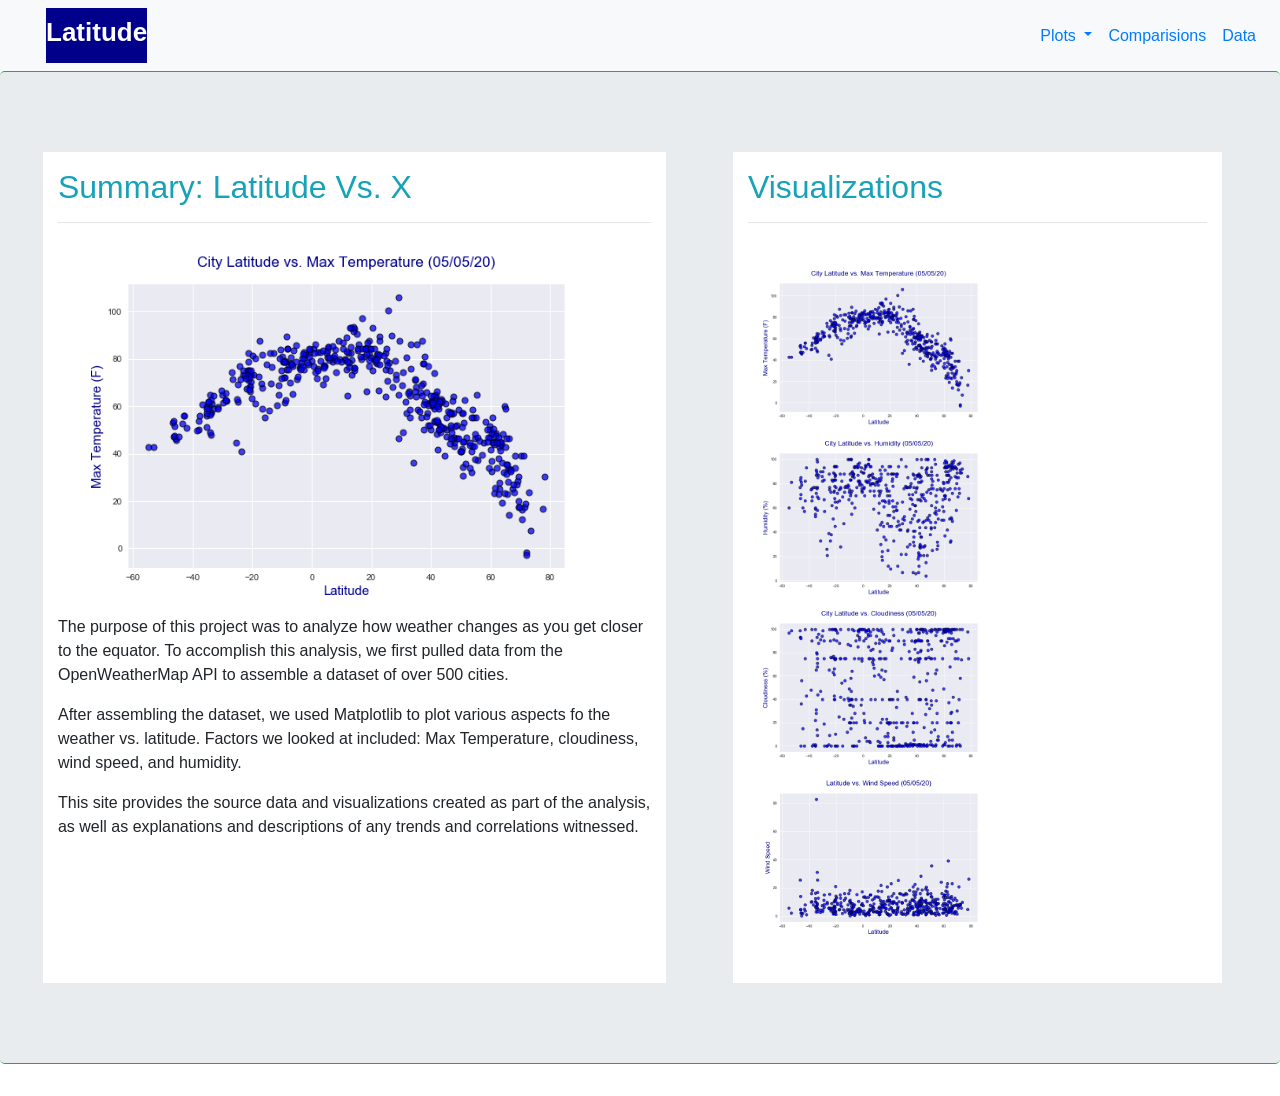
<file: index.html>
<!DOCTYPE html>
<html lang="en">

<head>

  <title>Web-Design-Challenge</title>

  <meta charset="utf-8">
  <meta name="viewport" content="width=device-width, initial-scale=1">

  <link rel="stylesheet" href = "assets/style.css">

  <link rel="stylesheet" href="https://maxcdn.bootstrapcdn.com/bootstrap/4.4.1/css/bootstrap.min.css">

  <script src="https://ajax.googleapis.com/ajax/libs/jquery/3.4.1/jquery.min.js"> </script>

  <script src="https://cdnjs.cloudflare.com/ajax/libs/popper.js/1.16.0/umd/popper.min.js"> </script>

  <script src="https://maxcdn.bootstrapcdn.com/bootstrap/4.4.1/js/bootstrap.min.js"> </script>

</head>

<body>
 
  <!-- Start of Navbar -->
  <nav class = "navbar navbar-expand-sm bg-light">

    <!-- Navbar Logo -->
    <a href = "index.html" class = "navbar-brand " id = 'Logo'> Latitude </a>

    <!-- Start of Navbar Links (Plots, Comparision and Data) -->
    <ul class = "navbar-nav ml-auto">
        
      <!-- Start of Plots dropdown -->
      <li class = "nav-item dropdown">

        <a class = "nav-link dropdown-toggle" href="#" id="navbardrop" data-toggle ="dropdown"> Plots </a>

        <!-- Start of dropdown menu-->
        <div class = "dropdown-menu">
            <a class="dropdown-item" href="MaxTemp.html"> Max Temperature </a>
            <a class="dropdown-item" href="Humidity.html"> Humidity </a>
            <a class="dropdown-item" href="Cloudiness.html"> Cloudiness </a>
            <a class="dropdown-item" href="WindSpeed.html"> Wind Speed </a>
        </div> <!-- End of dropdown menu-->

      </li>  <!-- End of Plots dropdown -->

      <!-- Link to Comparisions -->
      <li class = "nav-item">
        <a class = "nav-link" href = "Comparisions.html"> Comparisions </a>
      </li> 

      <!-- Link to Data -->
      <li class = "nav-item">
        <a class = "nav-link" href = "Data.html" > Data </a>
      </li>

    </ul> <!-- End of Navbar Links -->
      
  </nav> <!-- End of Navbar -->
  <!------------------------------------------------------------------->

    
  <!-- Jumbotron for the body below Navbar -->
  <div class = "jumbotron  p -5 m -5 border-top border-bottom border-success" >

    <section class = "row justify-content-around">

      <!-- Start of Summary: Latitude Vs. X -->
      <div class = "col-sm-6 py-3 my-3" style = "background-color:white;">

        <h2> <p class="text-info">Summary: Latitude Vs. X </p> </h2> <hr>
              
        <img src = "Images/LatVsMaxTemp.png" alt = "Lat vs Temp" class = "image-fluid mx-auto " style = " width:95%" > </img>
              
        <p> The purpose of this project was to analyze how weather changes as you get closer to the equator. To accomplish this analysis, we first pulled data from the OpenWeatherMap API to assemble a dataset of over 500 cities.</p>

        <p> After assembling the dataset, we used Matplotlib to plot various aspects fo the weather vs. latitude. Factors we looked at included: Max Temperature, cloudiness, wind speed, and humidity.</p>
        
        <p>This site provides the source data and visualizations created as part of the analysis, as well as explanations and descriptions of any trends and correlations witnessed.</p>

      </div> <!-- End of Summary: Latitude Vs. X -->
         
      <!-- Start of Visualizations -->
      <div class = "col-sm-5">

        <div class = "container py-3 my-3" style ="background-color:white;" >

          <h2> <p class="text-info"> Visualizations </p> </h2> <hr> <br>
                
          <!-- Start of images -->           
          <div>  
                    
            <a href = "MaxTemp.html"> 
            <img src = "Images/LatVsMaxTemp.png" alt = "Lat Vs. Max Temp" class = "image-fluid mx-auto" style = "width:255px;" > </img> </a>
                    
            <a href = "Humidity.html"> 
            <img src = "Images/LatVsHumidity.png" alt = "Lat Vs. Humidity" class = "image-fluid mx-auto" style = "width:255px;" > </img> </a>
                    
            <a href = "Cloudiness.html"> 
            <img src = "Images/LatVsCloudiness.png" alt = "Lat Vs. Cloudiness" class = "image-fluid mx-auto" style = "width:255px;"> </img></a>
                    
            <a href = "WindSpeed.html"> 
            <img src = "Images/LatVsWindSpd.png" alt = "Lat Vs. Wind speed" class = "image-fluid mx-auto" style = "width:255px;" > </img> </a>
                          
          </div> <!-- End of images --> 

          <br> 

        </div>

      </div> <!-- End of Visualizations Area-->  

    </section>

  </div> <!-- End of Jumbotron for the body -->

</body> 
</html>
</file>
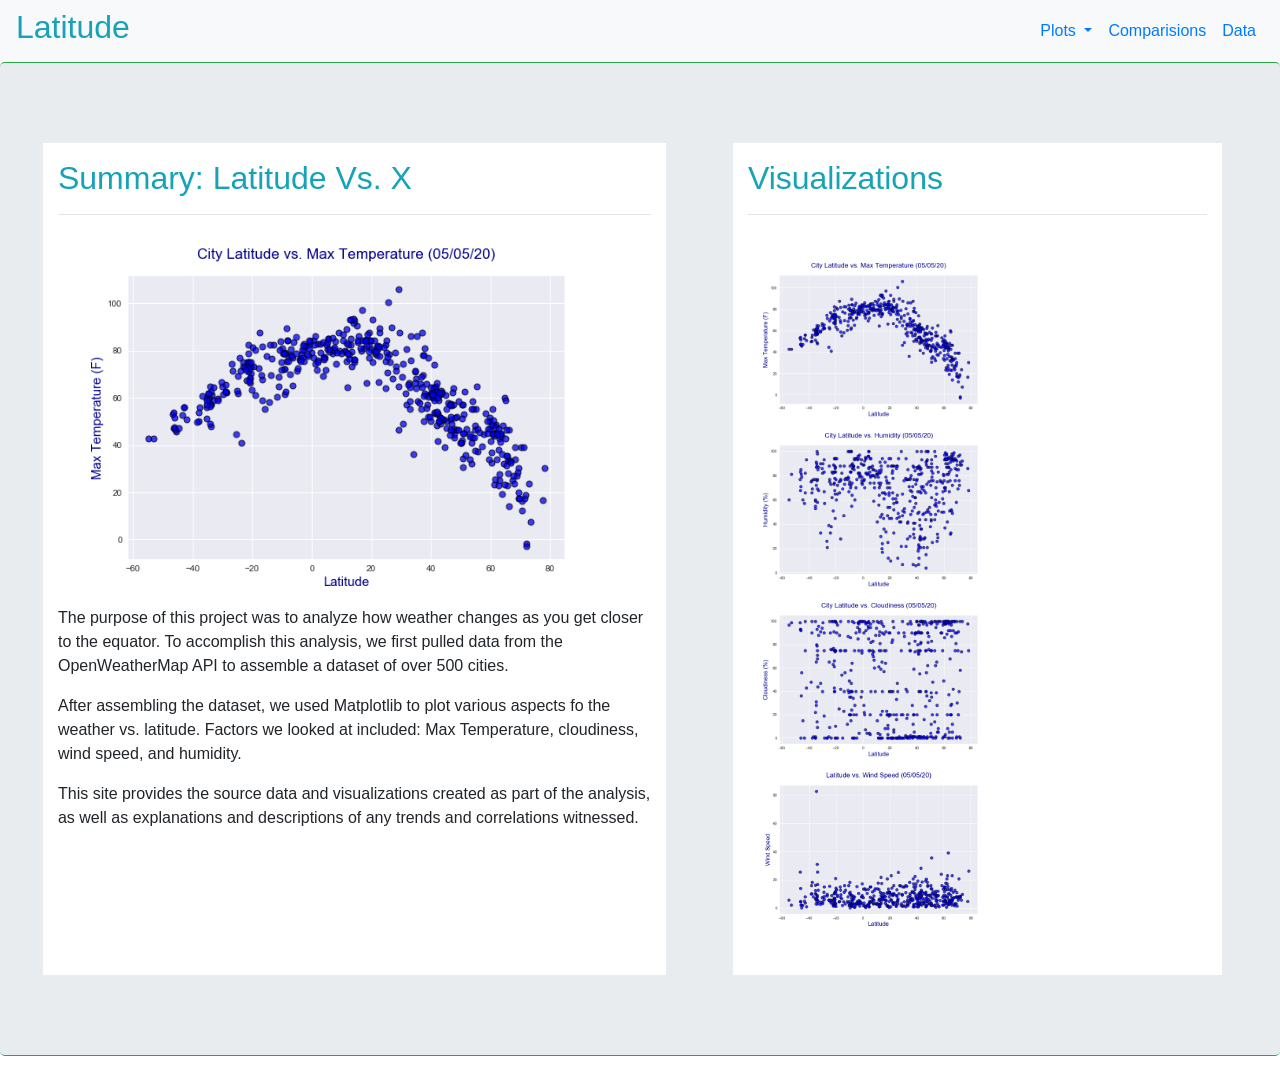
<file: HTML CODE/index.html>
<!DOCTYPE html>
<html lang="en">

<head>

  <title>Web-Design-Challenge</title>

  <meta charset="utf-8">
  <meta name="viewport" content="width=device-width, initial-scale=1">

  <link rel="stylesheet" href="https://maxcdn.bootstrapcdn.com/bootstrap/4.4.1/css/bootstrap.min.css">

  <script src="https://ajax.googleapis.com/ajax/libs/jquery/3.4.1/jquery.min.js"> </script>

  <script src="https://cdnjs.cloudflare.com/ajax/libs/popper.js/1.16.0/umd/popper.min.js"> </script>

  <script src="https://maxcdn.bootstrapcdn.com/bootstrap/4.4.1/js/bootstrap.min.js"> </script>

</head>

<body>
 
  <!-- Start of Navbar -->
  <nav class = "navbar navbar-expand-sm bg-light">

    <!-- Navbar Logo -->
    <a href = "index.html"> <h2 class = "text-info"> Latitude </h2> </a>

    <!-- Start of Navbar Links (Plots, Comparision and Data) -->
    <ul class = "navbar-nav ml-auto">
        
      <!-- Start of Plots dropdown -->
      <li class = "nav-item dropdown">

        <a class = "nav-link dropdown-toggle" href="#" id="navbardrop" data-toggle ="dropdown"> Plots </a>

        <!-- Start of dropdown menu-->
        <div class = "dropdown-menu">
            <a class = "dropdown-item" href="MaxTemp.html"> Max Temperature </a>
            <a class = "dropdown-item" href = "Humidity.html"> Humidity </a>
            <a class = "dropdown-item" href = "Cloudiness.html"> Cloudiness </a>
            <a class = "dropdown-item" href = "WindSpeed.html"> Wind Speed </a>
        </div> <!-- End of dropdown menu-->

      </li>  <!-- End of Plots dropdown -->

      <!-- Link to Comparisions -->
      <li class = "nav-item">
        <a class = "nav-link" href = "Comparisions.html"> Comparisions </a>
      </li> 

      <!-- Link to Data -->
      <li class = "nav-item">
        <a class = "nav-link" href = "Data.html" > Data </a>
      </li>

    </ul> <!-- End of Navbar Links -->
      
  </nav> <!-- End of Navbar -->
  <!------------------------------------------------------------------->

    
  <!-- Jumbotron for the body below Navbar -->
  <div class = "jumbotron p -5 m -5 border-top border-bottom border-success" >

    <section class = "row justify-content-around">

      <!-- Start of Summary: Latitude Vs. X -->
      <div class = "col-sm-6 py-3 my-3" style = "background-color:white;">

        <h2> <p class="text-info">Summary: Latitude Vs. X </p> </h2> <hr>
              
        <img src = "../Images/LatVsMaxTemp.png" alt = "Lat vs Temp" class = "image-fluid mx-automx-auto " style = " width:95%" > </img>
              
        <p> The purpose of this project was to analyze how weather changes as you get closer to the equator. To accomplish this analysis, we first pulled data from the OpenWeatherMap API to assemble a dataset of over 500 cities.</p>

        <p> After assembling the dataset, we used Matplotlib to plot various aspects fo the weather vs. latitude. Factors we looked at included: Max Temperature, cloudiness, wind speed, and humidity.</p>
        
        <p>This site provides the source data and visualizations created as part of the analysis, as well as explanations and descriptions of any trends and correlations witnessed.</p>

      </div> <!-- End of Summary: Latitude Vs. X -->
         
      <!-- Start of Visualizations -->
      <div class = "col-sm-5">

        <div class = "container py-3 my-3" style ="background-color:white;" >

          <h2> <p class="text-info"> Visualizations </p> </h2> <hr> <br>
                
          <!-- Start of images -->           
          <div>  
                    
            <a href = "MaxTemp.html"> 
            <img src = "../Images/LatVsMaxTemp.png" alt = "Lat Vs. Max Temp" class = "image-fluid mx-auto" style = "width:255px;" > </img> </a>
                    
            <a href = "Humidity.html"> 
            <img src = "../Images/LatVsHumidity.png" alt = "Lat Vs. Humidity" class = "image-fluid mx-auto" style = "width:255px;" > </img> </a>
                    
            <a href = "Cloudiness.html"> 
            <img src = "../Images/LatVsCloudiness.png" alt = "Lat Vs. Cloudiness" class = "image-fluid mx-auto" style = "width:255px;"> </img></a>
                    
            <a href = "WindSpeed.html"> 
            <img src = "../Images/LatVsWindSpd.png" alt = "Lat Vs. Wind speed" class = "image-fluid mx-auto" style = "width:255px;" > </img> </a>
                          
          </div> <!-- End of images --> 

          <br> 

        </div>

      </div> <!-- End of Visualizations Area-->  

    </section>

  </div> <!-- End of Jumbotron for the body -->

</body> 
</html>
</file>
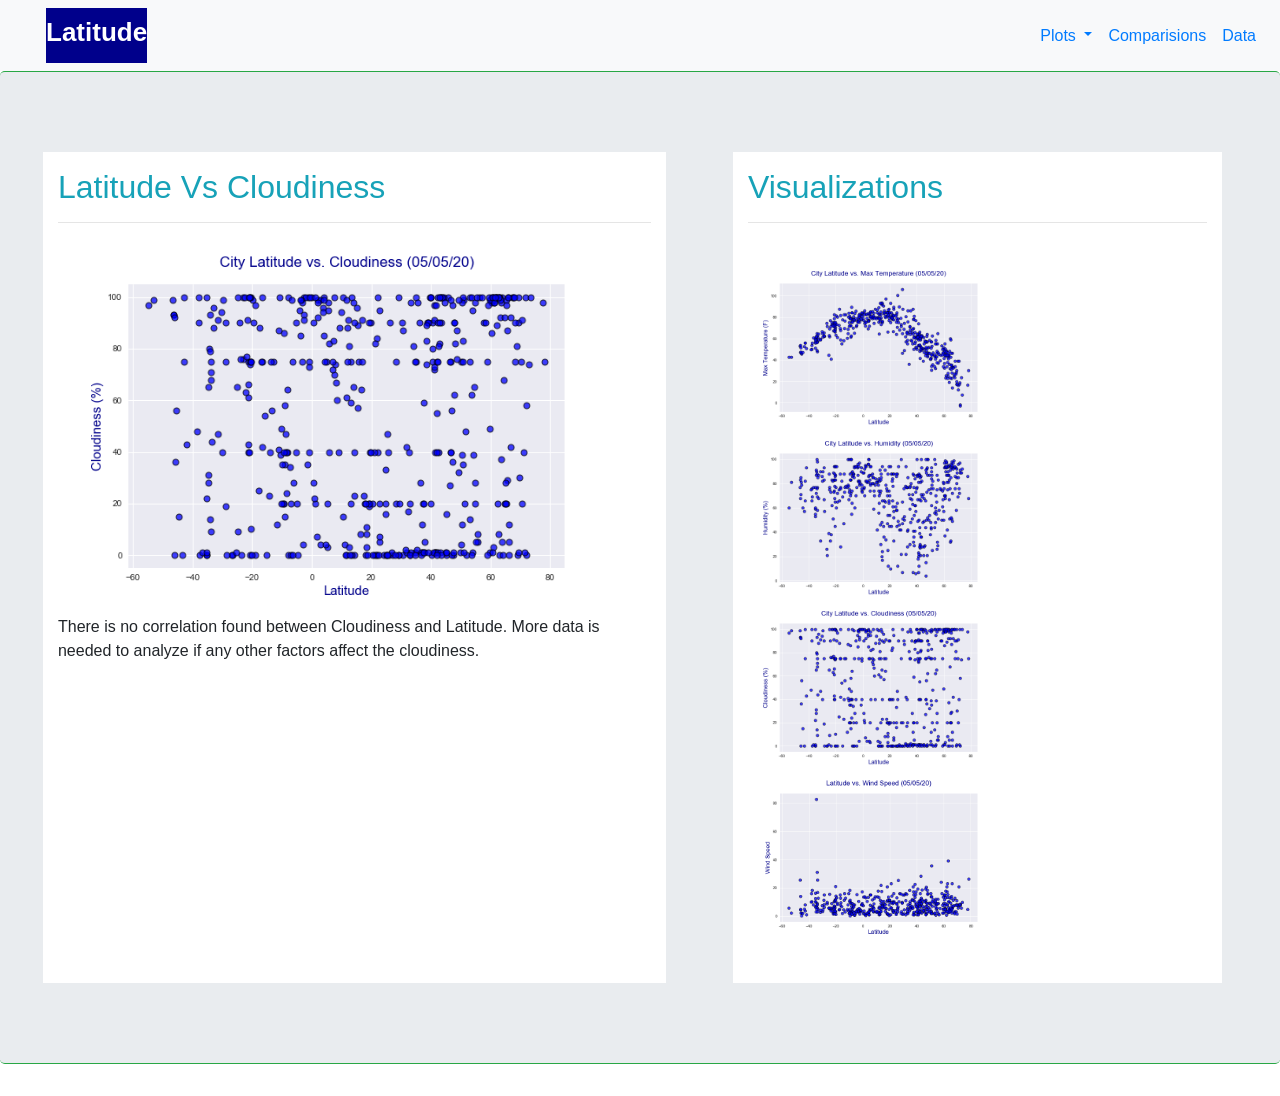
<file: Cloudiness.html>
<!DOCTYPE html>
<html lang="en">

<head>

  <title>Lat Vs. Cloudiness</title>

  <meta charset="utf-8">
  <meta name="viewport" content="width=device-width, initial-scale=1">

  <link rel="stylesheet" href = "assets/style.css">

  <link rel="stylesheet" href="https://maxcdn.bootstrapcdn.com/bootstrap/4.4.1/css/bootstrap.min.css">

  <script src="https://ajax.googleapis.com/ajax/libs/jquery/3.4.1/jquery.min.js"> </script>

  <script src="https://cdnjs.cloudflare.com/ajax/libs/popper.js/1.16.0/umd/popper.min.js"> </script>

  <script src="https://maxcdn.bootstrapcdn.com/bootstrap/4.4.1/js/bootstrap.min.js"> </script>

</head>

<body>
 
  <!-- Start of Navbar -->
  <nav class = "navbar navbar-expand-sm bg-light">

    <!-- Navbar Logo -->
    <a href = "index.html" class = "navbar-brand " id = 'Logo'> Latitude </a>

    <!-- Start of Navbar Links (Plots, Comparision and Data) -->
    <ul class = "navbar-nav ml-auto">
        
      <!-- Start of Plots dropdown -->
      <li class = "nav-item dropdown">

        <a class = "nav-link dropdown-toggle" href="#" id="navbardrop" data-toggle ="dropdown"> Plots </a>

        <!-- Start of dropdown menu-->
        <div class = "dropdown-menu">
            <a class = "dropdown-item" href="MaxTemp.html"> Max Temperature </a>
            <a class = "dropdown-item" href = "Humidity.html"> Humidity </a>
            <a class = "dropdown-item" href = "Cloudiness.html"> Cloudiness </a>
            <a class = "dropdown-item" href = "WindSpeed.html"> Wind Speed </a>
        </div> <!-- End of dropdown menu-->

      </li>  <!-- End of Plots dropdown -->

      <!-- Link to Comparisions -->
      <li class = "nav-item">
        <a class = "nav-link" href = "Comparisions.html"> Comparisions </a>
      </li> 

      <!-- Link to Data -->
      <li class = "nav-item">
        <a class = "nav-link" href = "Data.html" > Data </a>
      </li>

    </ul> <!-- End of Navbar Links -->
      
  </nav> <!-- End of Navbar -->
  
  <!------------------------------------------------------------------->

  <!-- Container for body -->
  <div class = "jumbotron p -5 m -5 border-top border-bottom border-success" >

    <section class = "row justify-content-around">

      <!-- Start of Latitude Vs Cloudiness -->
      <div class="col-sm-6 py-3 my-3" style ="background-color:white;">

        <h2><p class = "text-info">Latitude Vs Cloudiness</p></h2> <hr>
              
        <img src="Images/LatVsCloudiness.png"  alt="Lat vs Humidity" class="image-fluid mx-auto" style = "width:95%;"> </img>
              
        <article> There is no correlation found between Cloudiness and Latitude. More data is needed to analyze if any other factors affect the cloudiness.</article>

      </div> <!-- End of Latitude Vs. Cloudiness -->

      <!------------------------------------------------------------------->
      
      <!-- Start of Visualizations -->
      <div class = "col-sm-5">
        
        <div class = "container py-3 my-3" style = "background-color :white;" >

          <h2> <p class="text-info"> Visualizations </p> </h2> <hr> <br>
                
          <!-- Start of images -->           
          <div>  
                    
            <a href = "MaxTemp.html"> 
            <img src = "Images/LatVsMaxTemp.png" alt = "Lat Vs. Max Temp" class = "image-fluid mx-auto" style = "width:255px;" > </img> </a>
                    
            <a href = "Humidity.html"> 
            <img src = "Images/LatVsHumidity.png" alt = "Lat Vs. Humidity" class = "image-fluid mx-auto" style = "width:255px;" > </img> </a>
                    
            <a href = "Cloudiness.html"> 
            <img src = "Images/LatVsCloudiness.png" alt = "Lat Vs. Cloudiness" class ="image-fluid mx-auto" style = "width:255px;" > </img> </a>
                    
            <a href = "WindSpeed.html"> 
            <img src = "Images/LatVsWindSpd.png" alt = "Lat Vs. Wind speed" class = "image-fluid mx-auto" style = "width:255px;" > </img> </a>

            <br> <br>
                          
          </div> <!-- End of images --> 

        </div>  <!-- End of Container --> 
          
      </div> <!-- End of Visualizations Area--> 

    </section> 

  </div> <!-- End of container for body -->

</body> 
</html>
</file>
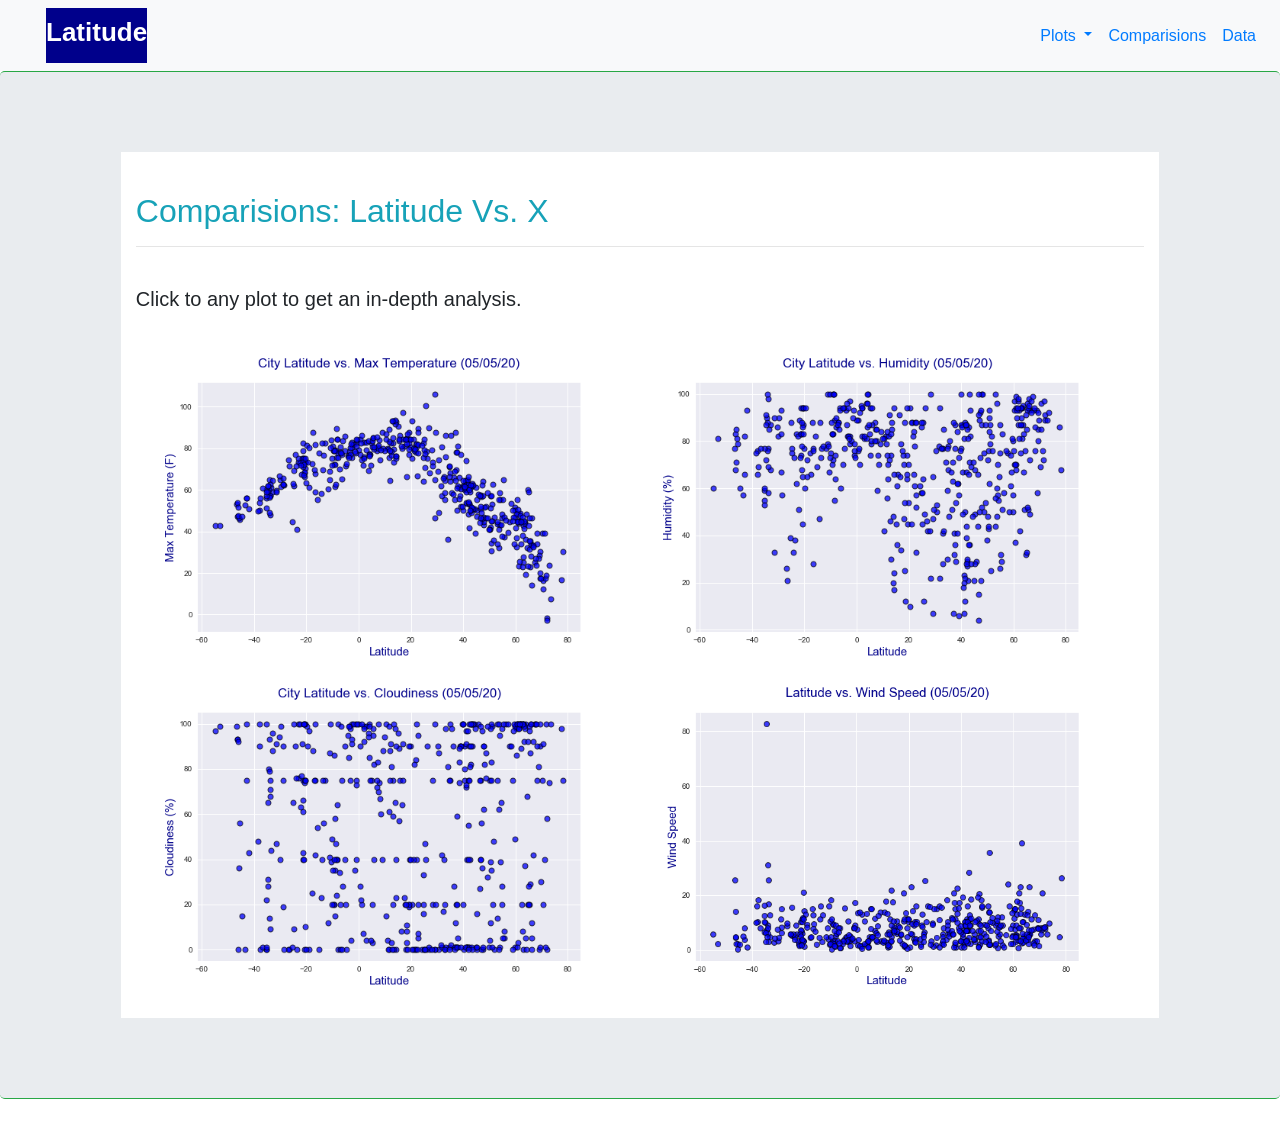
<file: Comparisions.html>
<!DOCTYPE html>
<html lang="en">

<head>

  <title>Web-Design-Challenge</title>

  <meta charset="utf-8">
  <meta name="viewport" content="width=device-width, initial-scale=1">

  <link rel="stylesheet" href = "assets/style.css">

  <link rel="stylesheet" href="https://maxcdn.bootstrapcdn.com/bootstrap/4.4.1/css/bootstrap.min.css">

  <script src="https://ajax.googleapis.com/ajax/libs/jquery/3.4.1/jquery.min.js"> </script>

  <script src="https://cdnjs.cloudflare.com/ajax/libs/popper.js/1.16.0/umd/popper.min.js"> </script>

  <script src="https://maxcdn.bootstrapcdn.com/bootstrap/4.4.1/js/bootstrap.min.js"> </script>

</head>

<body>
 
  <!-- Start of Navbar -->
  <nav class = "navbar navbar-expand-sm bg-light">

    <!-- Navbar Logo -->
    <a href = "index.html" class = "navbar-brand " id = 'Logo'> Latitude </a>

    <!-- Start of Navbar Links (Plots, Comparision and Data) -->
    <ul class = "navbar-nav ml-auto">
        
      <!-- Start of Plots dropdown -->
      <li class = "nav-item dropdown">

        <a class = "nav-link dropdown-toggle" href="#" id="navbardrop" data-toggle ="dropdown"> Plots </a>

        <!-- Start of dropdown menu-->
        <div class = "dropdown-menu">
            <a class = "dropdown-item" href="MaxTemp.html"> Max Temperature </a>
            <a class = "dropdown-item" href = "Humidity.html"> Humidity </a>
            <a class = "dropdown-item" href = "Cloudiness.html"> Cloudiness </a>
            <a class = "dropdown-item" href = "WindSpeed.html"> Wind Speed </a>
        </div> <!-- End of dropdown menu-->

      </li>  <!-- End of Plots dropdown -->

      <!-- Link to Comparisions -->
      <li class = "nav-item">
        <a class = "nav-link" href = "Comparisions.html"> Comparisions </a>
      </li> 

      <!-- Link to Data -->
      <li class = "nav-item">
        <a class = "nav-link" href = "Data.html" > Data </a>
      </li>

    </ul> <!-- End of Navbar Links -->
      
  </nav> <!-- End of Navbar -->
  <!------------------------------------------------------------------->
    
    
  <!-- Start of Jumbotron for the body below Navbar -->
  <div class = "jumbotron  p -5 m -5  border-top border-bottom border-success" >
    
    <section class = "row justify-content-around">

      <!-- Start of Visualizations Area-->
      <div class="col-sm-10 py-3 my-3" style = "background-color:white;">
      
          <br> <h2 class="text-info"> Comparisions: Latitude Vs. X </h2> <hr> 
          <br>
          <h5> Click to any plot to get an in-depth analysis. </h5> <br>           
                  
            <!-- Start of ../Images -->           
            <div>

              <a href = "MaxTemp.html"> 
              <img src = "Images/LatVsMaxTemp.png" alt = "Lat Vs. Max Temp" class = "image-fluid mx-auto" style = "width:49%;" > </img> </a>
                      
              <a href = "Humidity.html"> 
              <img src = "Images/LatVsHumidity.png" alt = "Lat Vs. Humidity" class = "image-fluid mx-auto" style = "width:49%;" > </img> </a>
                      
              <a href = "Cloudiness.html"> 
              <img src = "Images/LatVsCloudiness.png" alt = "Lat Vs. Cloudiness" class = "image-fluid mx-auto" style = "width:49%;"> </img></a>
                      
              <a href = "WindSpeed.html"> 
              <img src = "Images/LatVsWindSpd.png" alt = "Lat Vs. Wind speed" class = "image-fluid mx-auto" style = "width:49%;" > </img> </a>
                                           
            </div> <!-- End of ../Images --> 

      </div> <!-- End of Visualizations Area-->  

    </section>

  </div> <!-- End of Jumbotron for The body below Navbar -->

</body> 
</html>
</file>
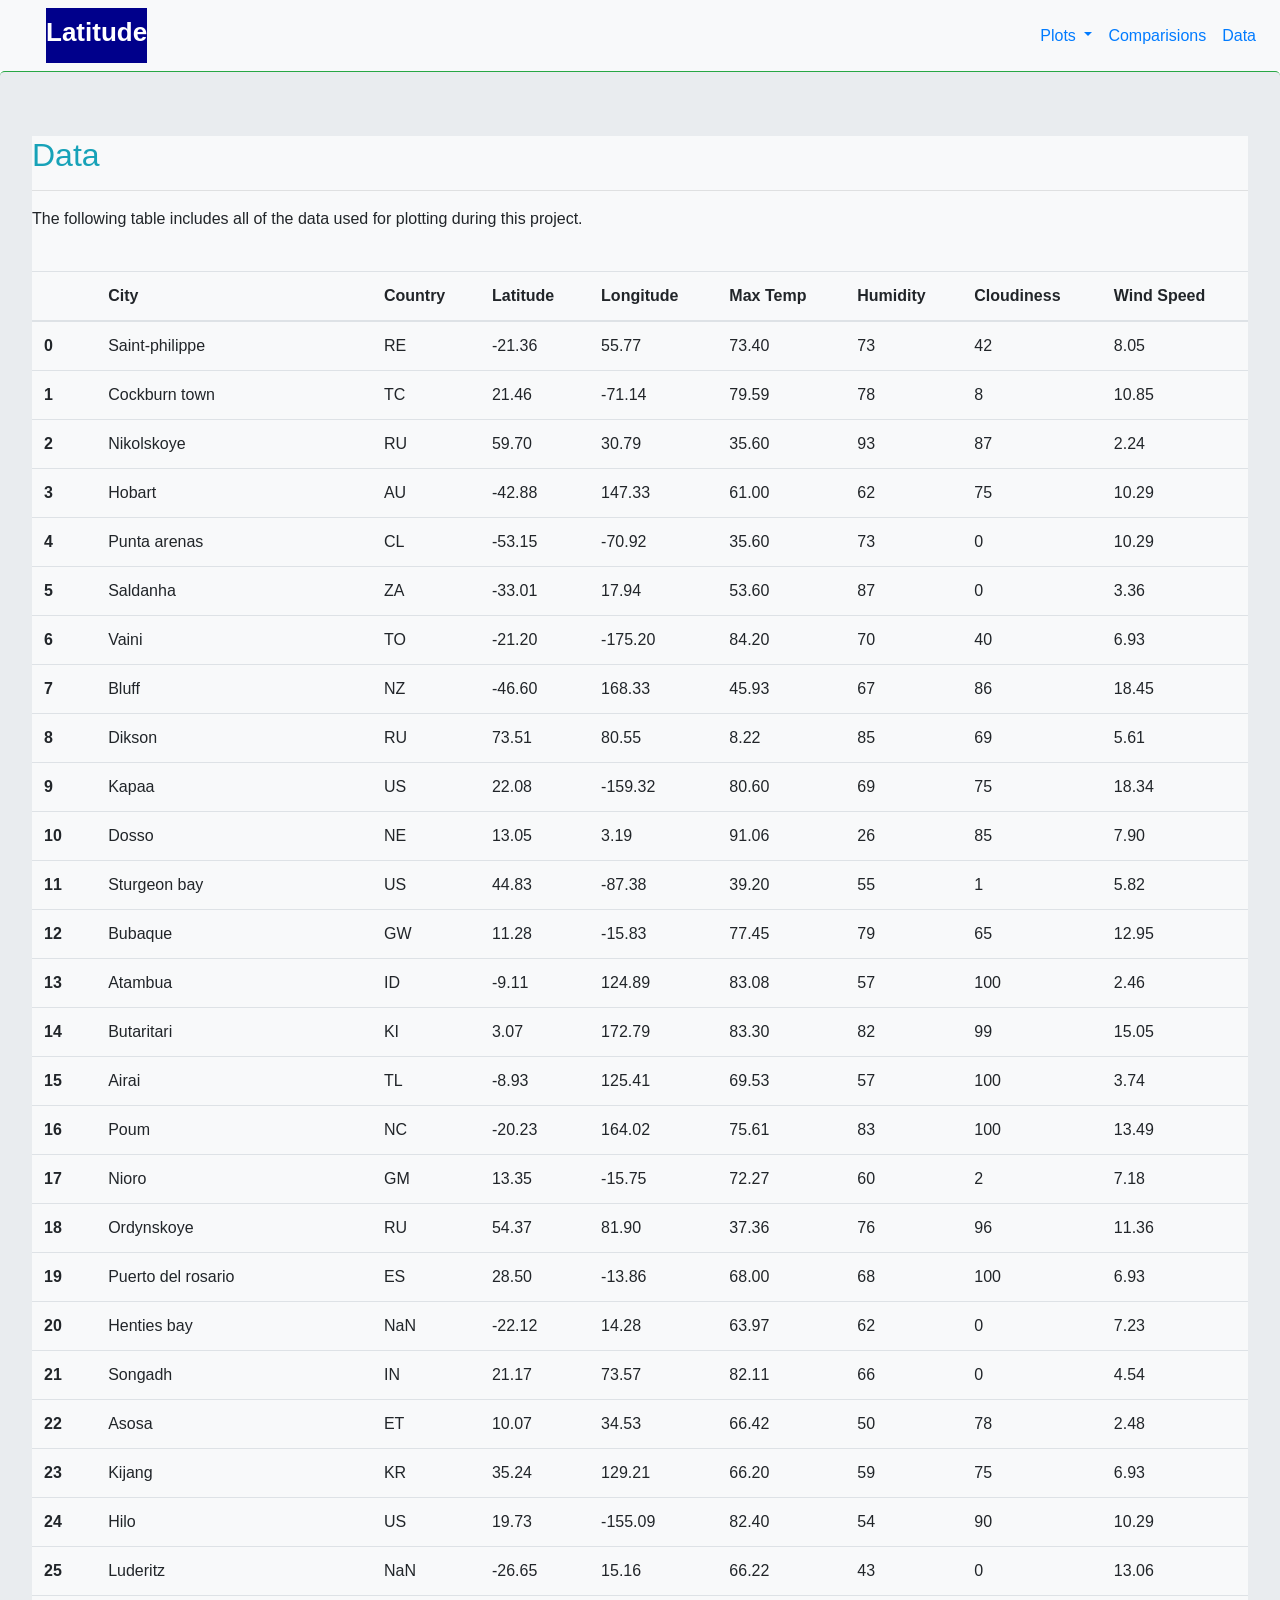
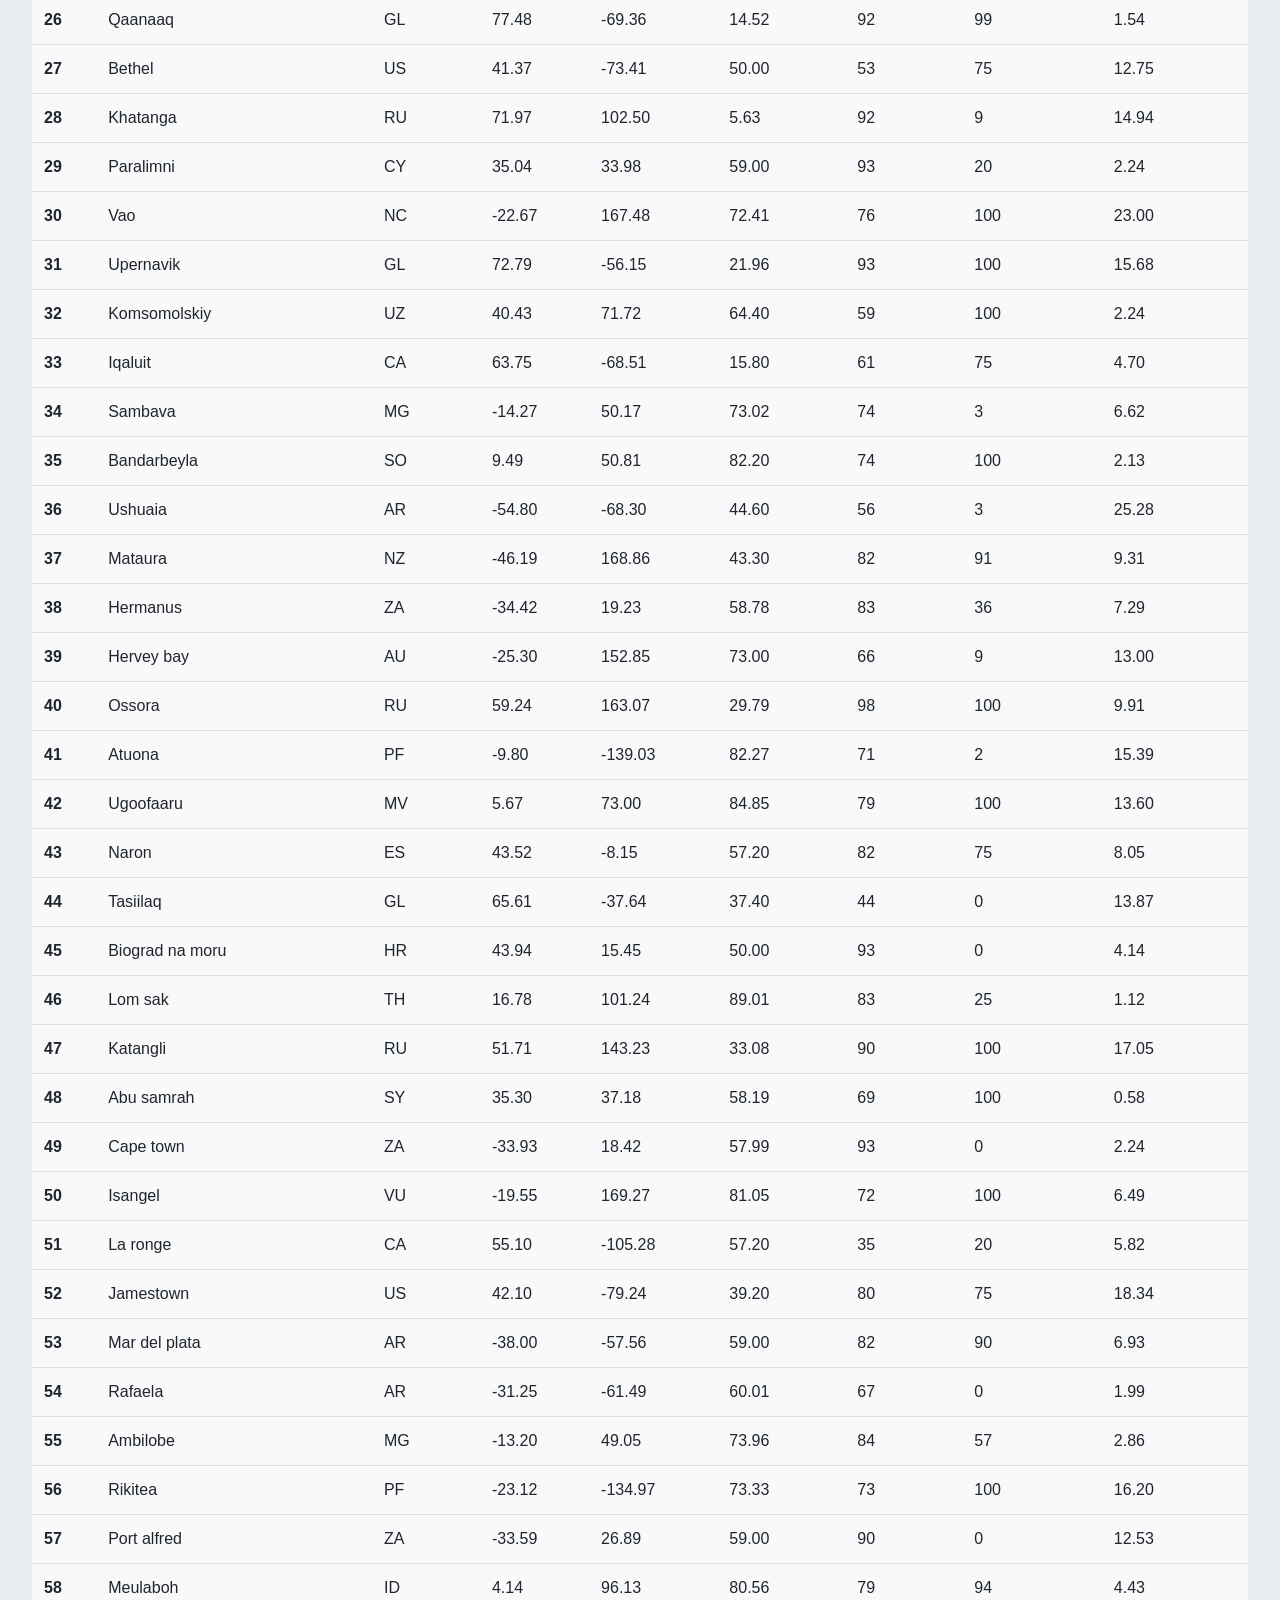
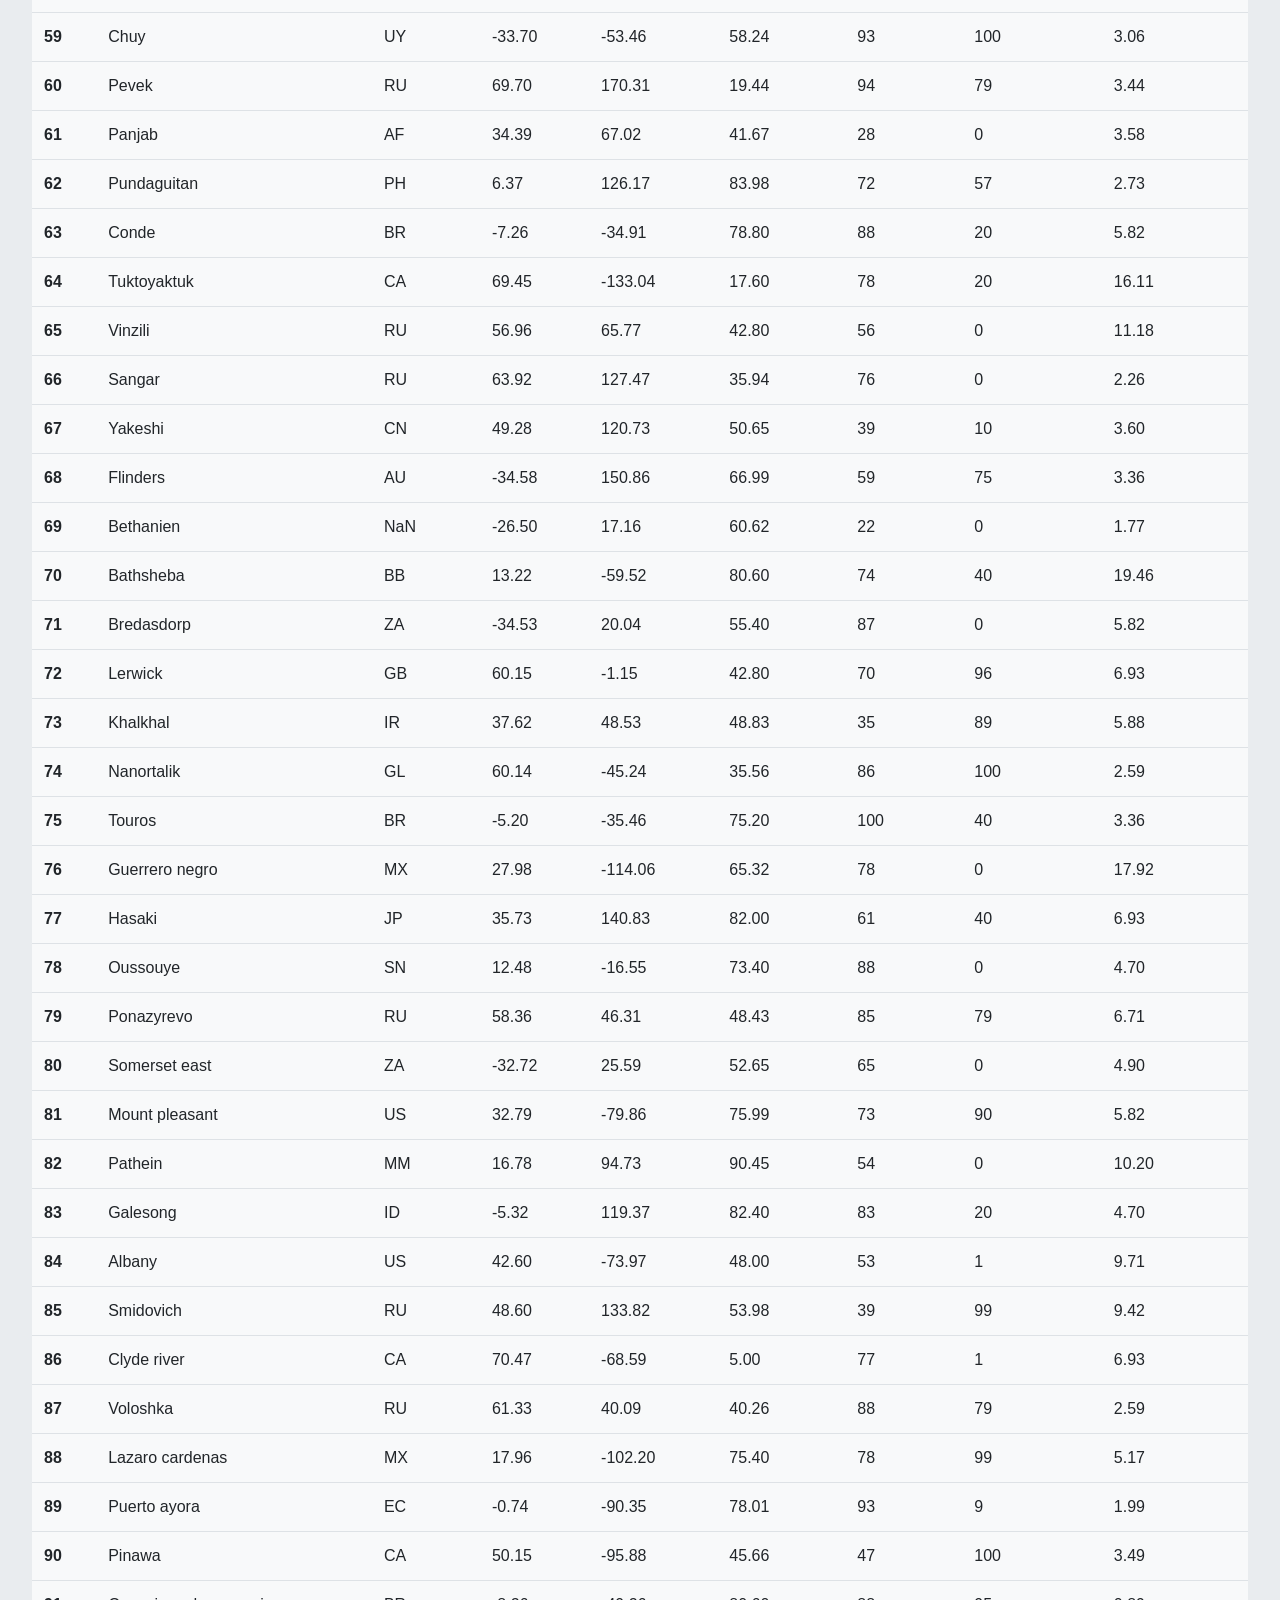
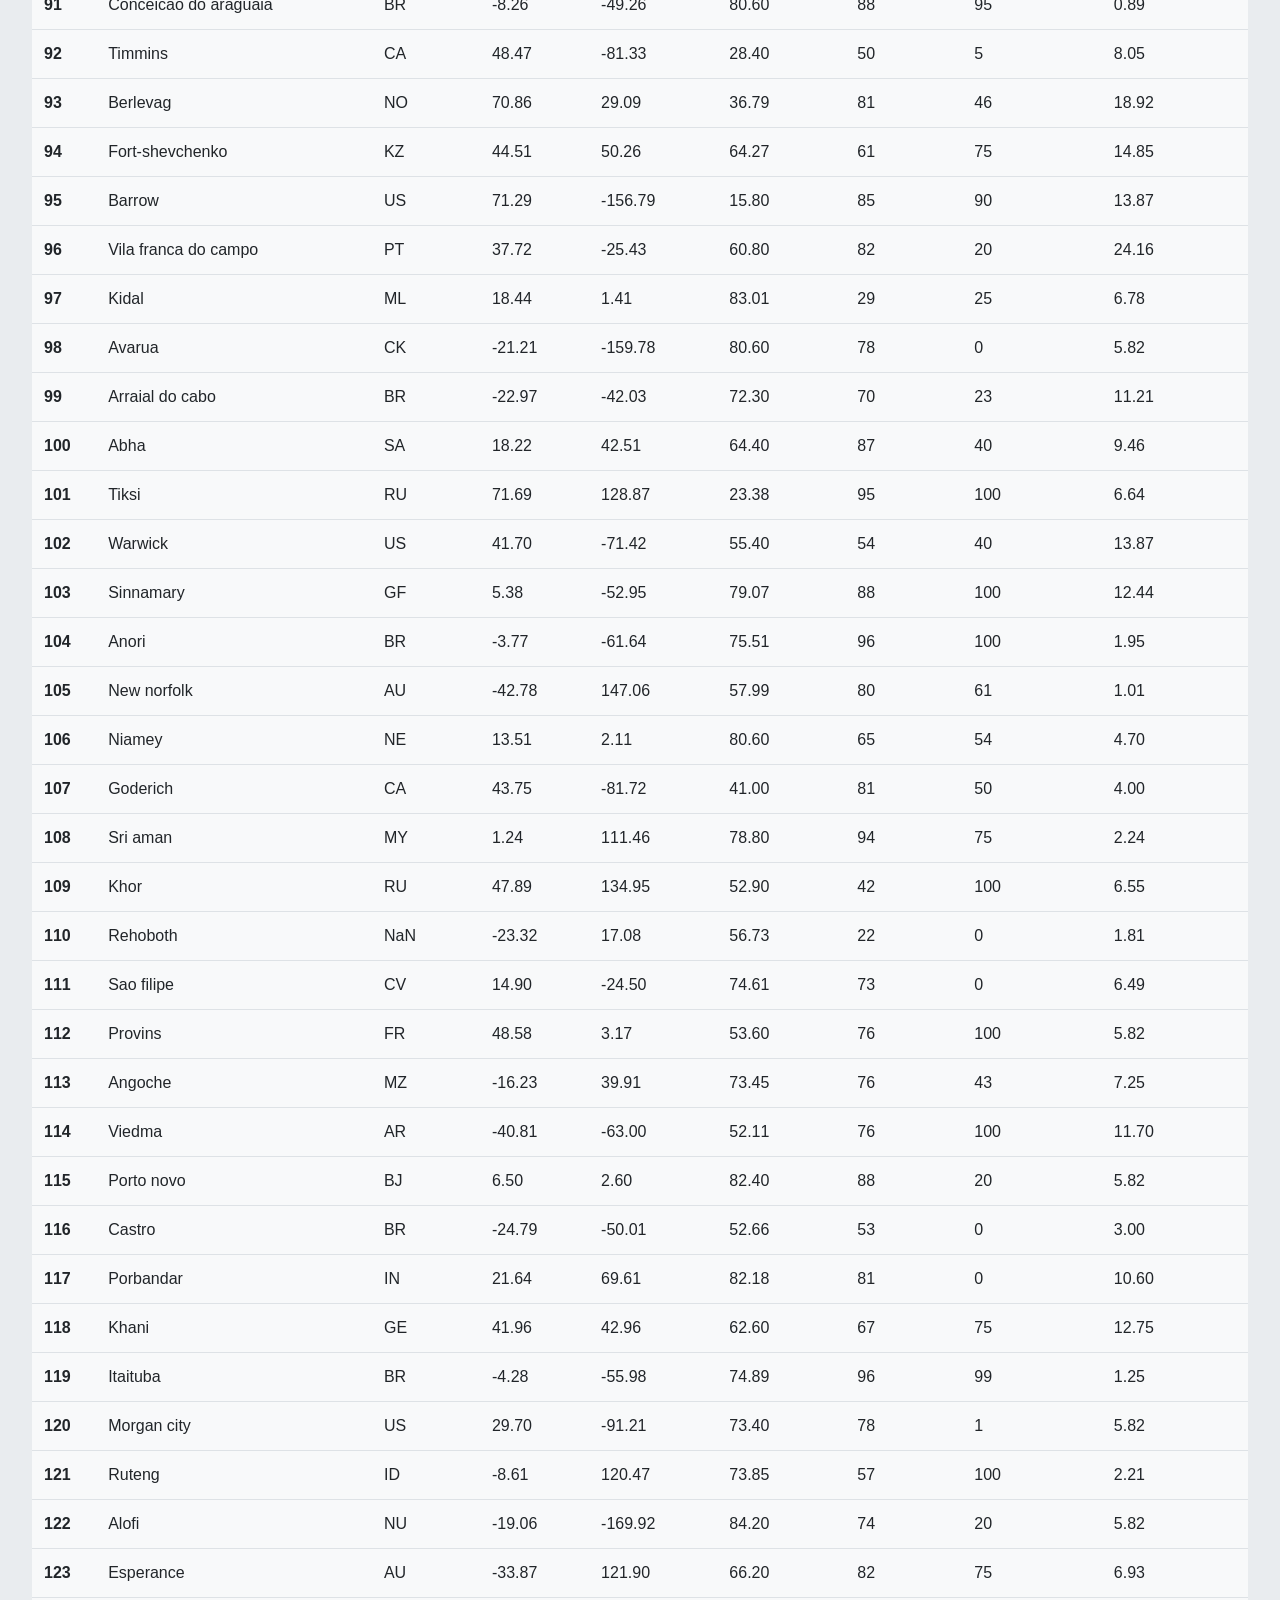
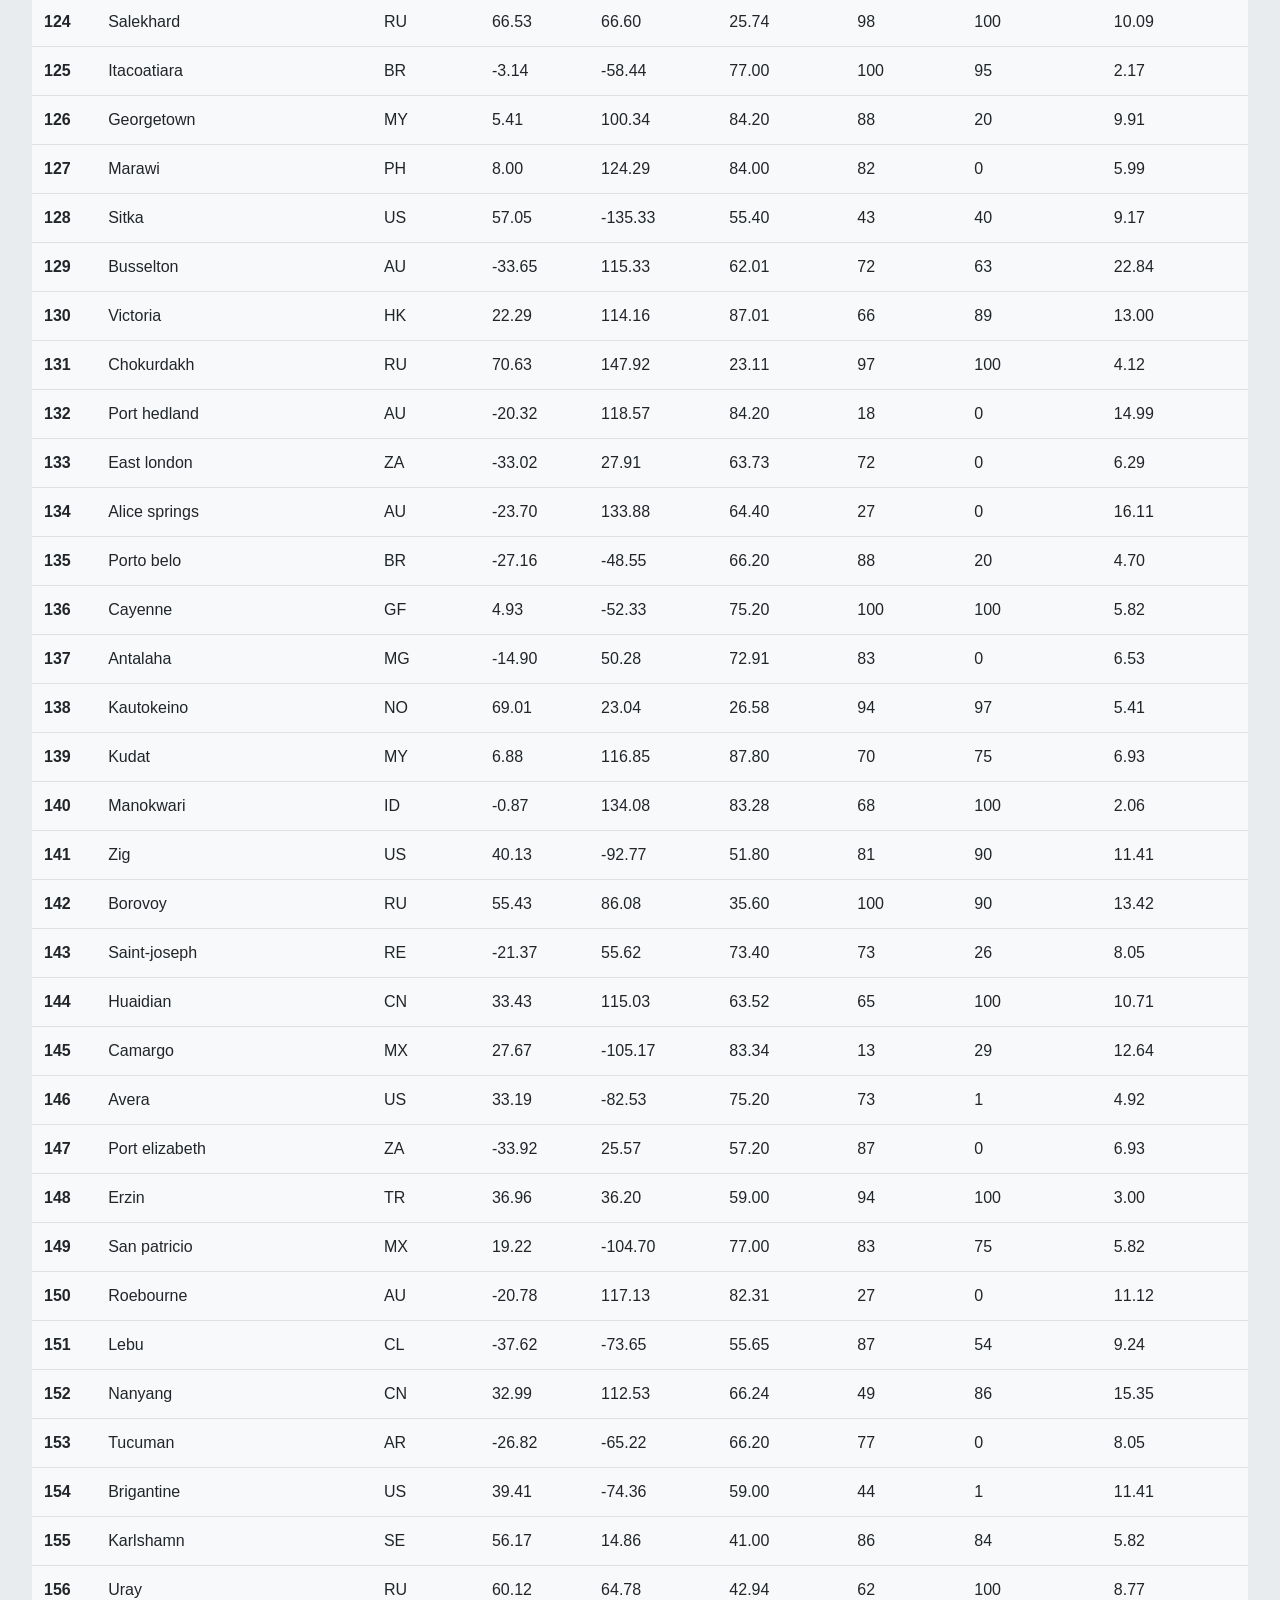
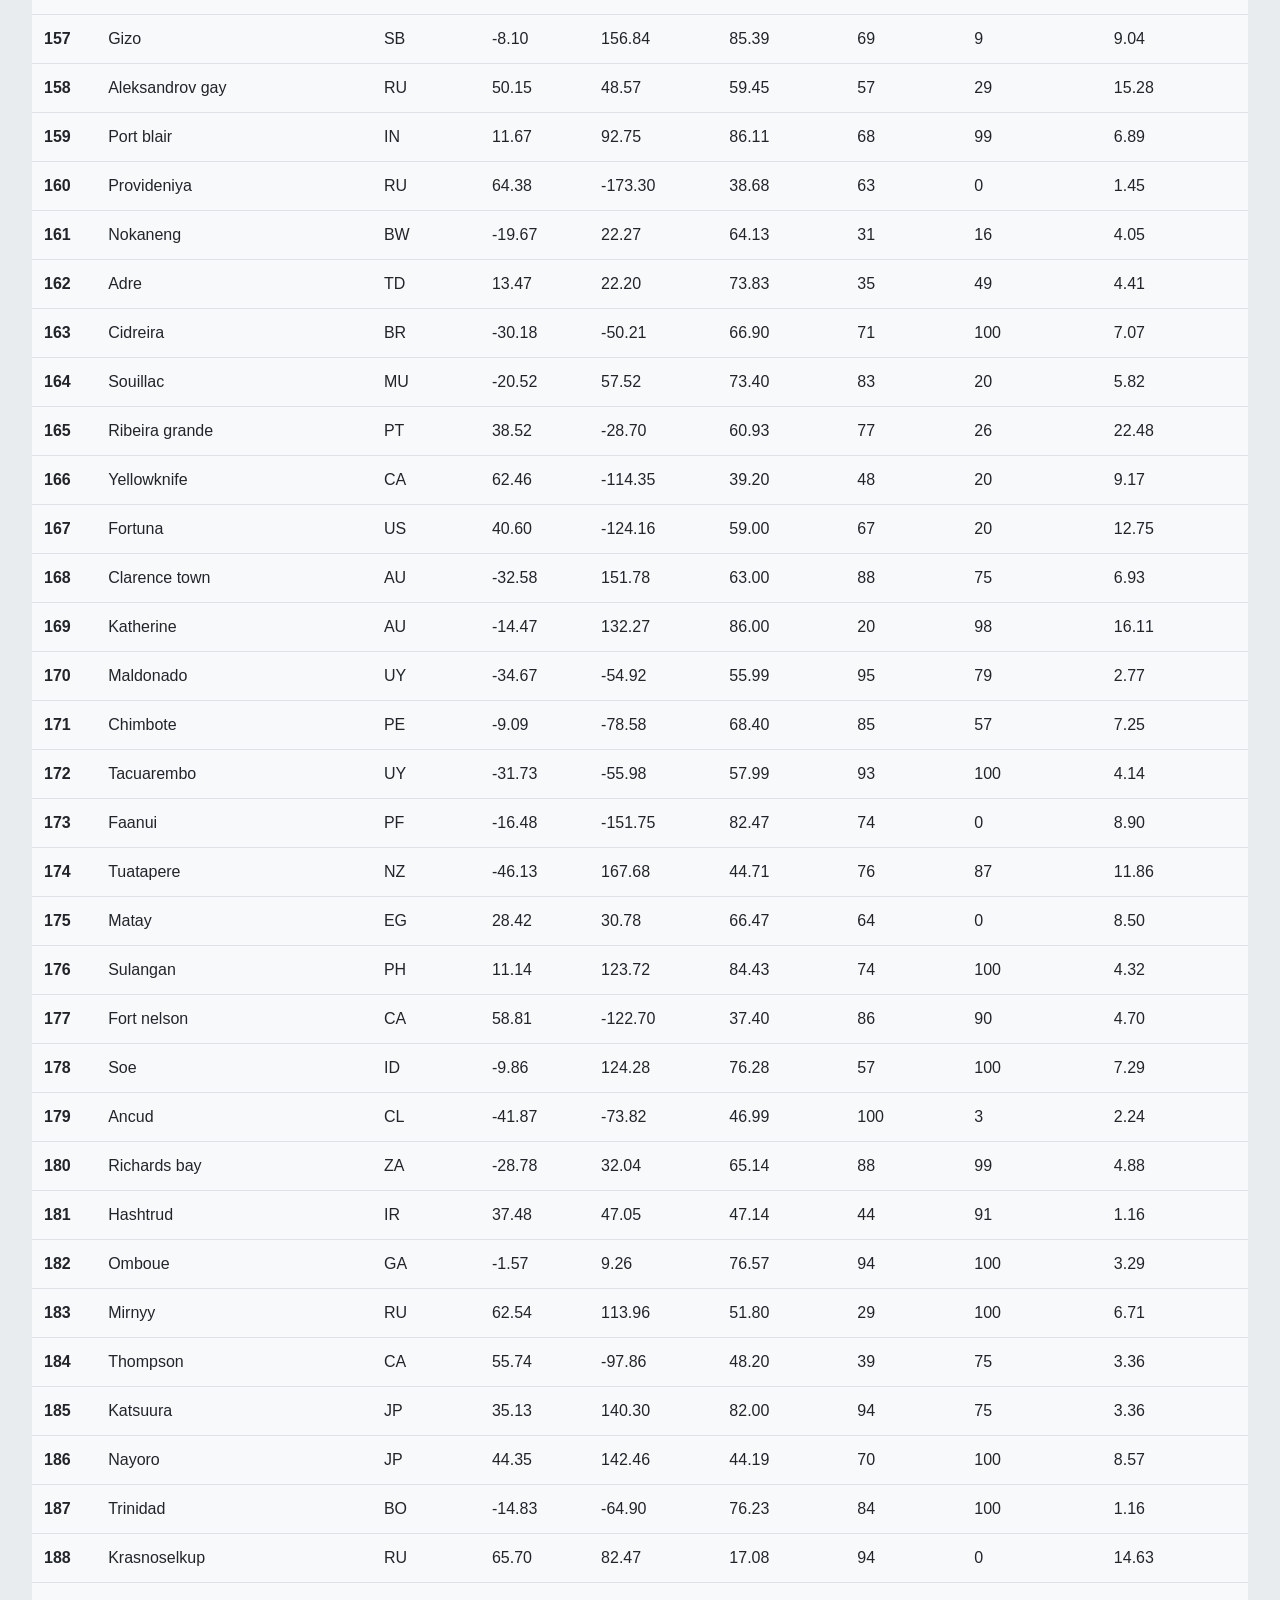
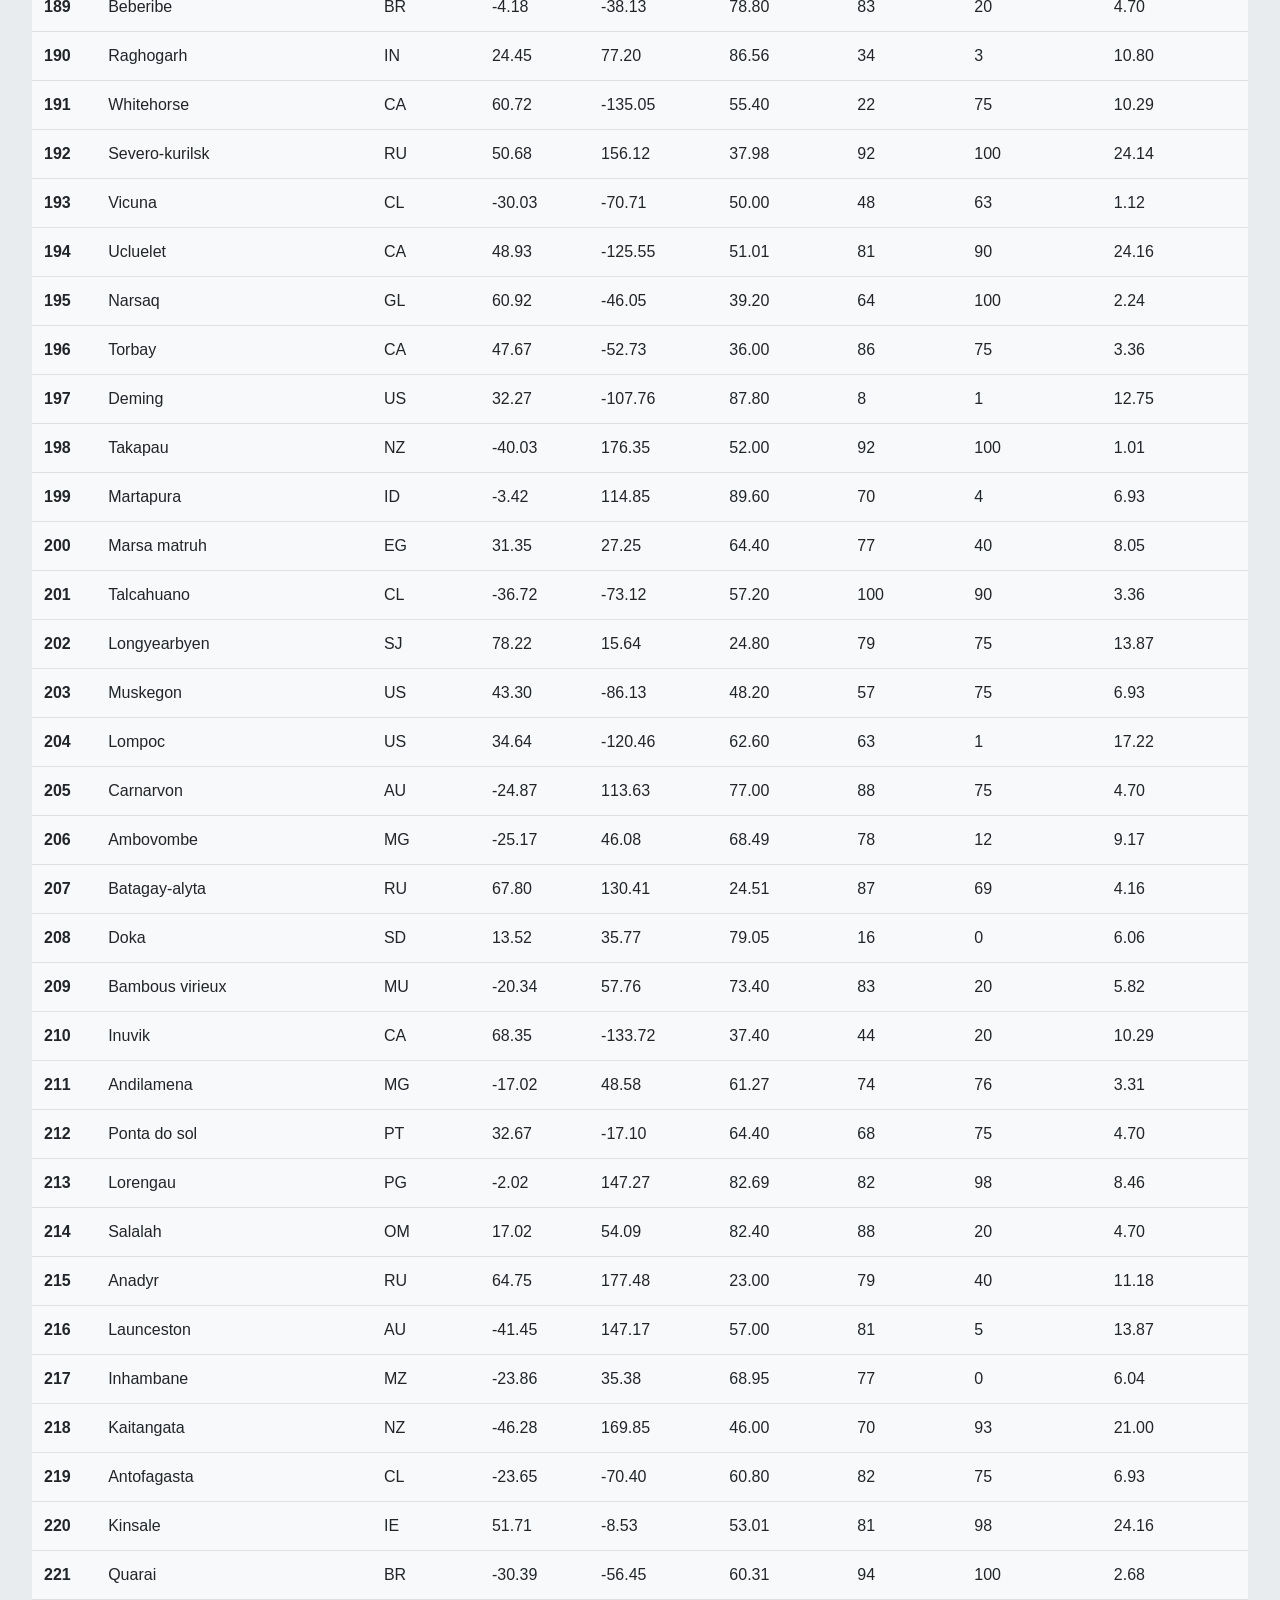
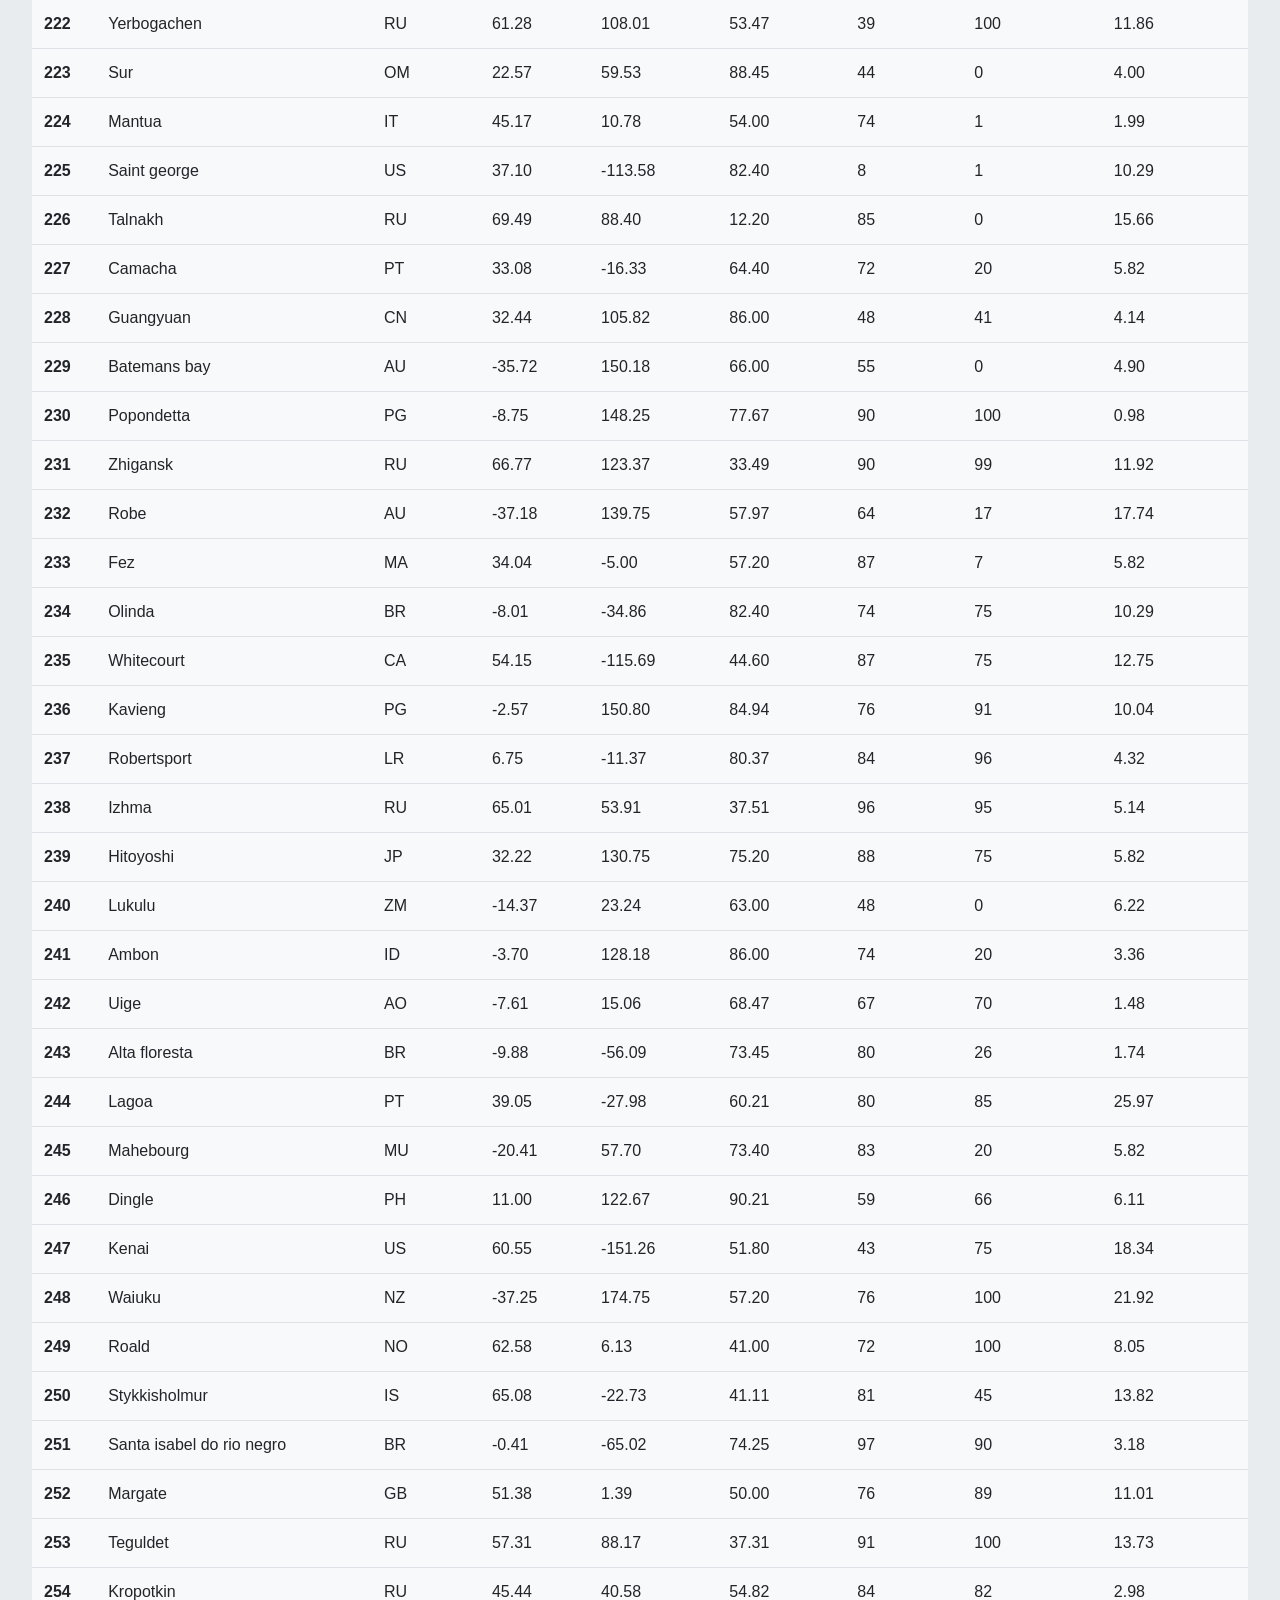
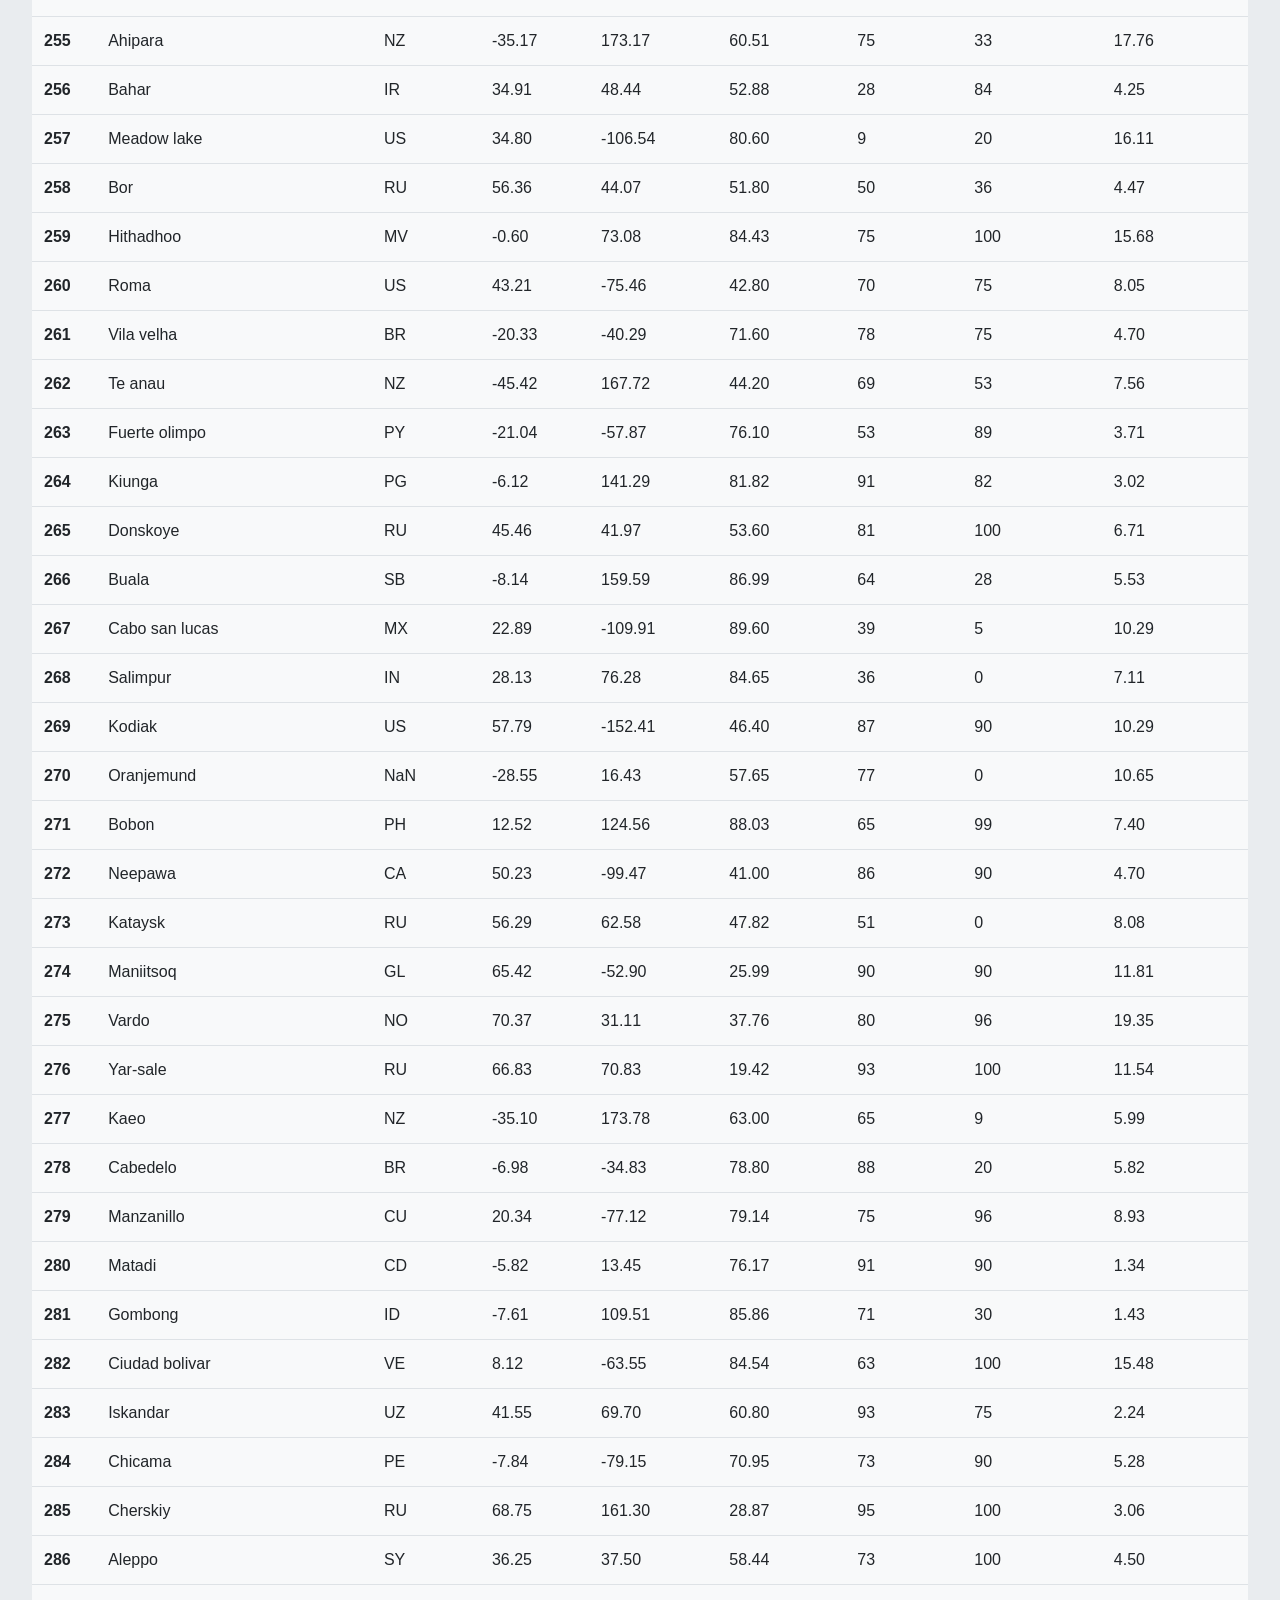
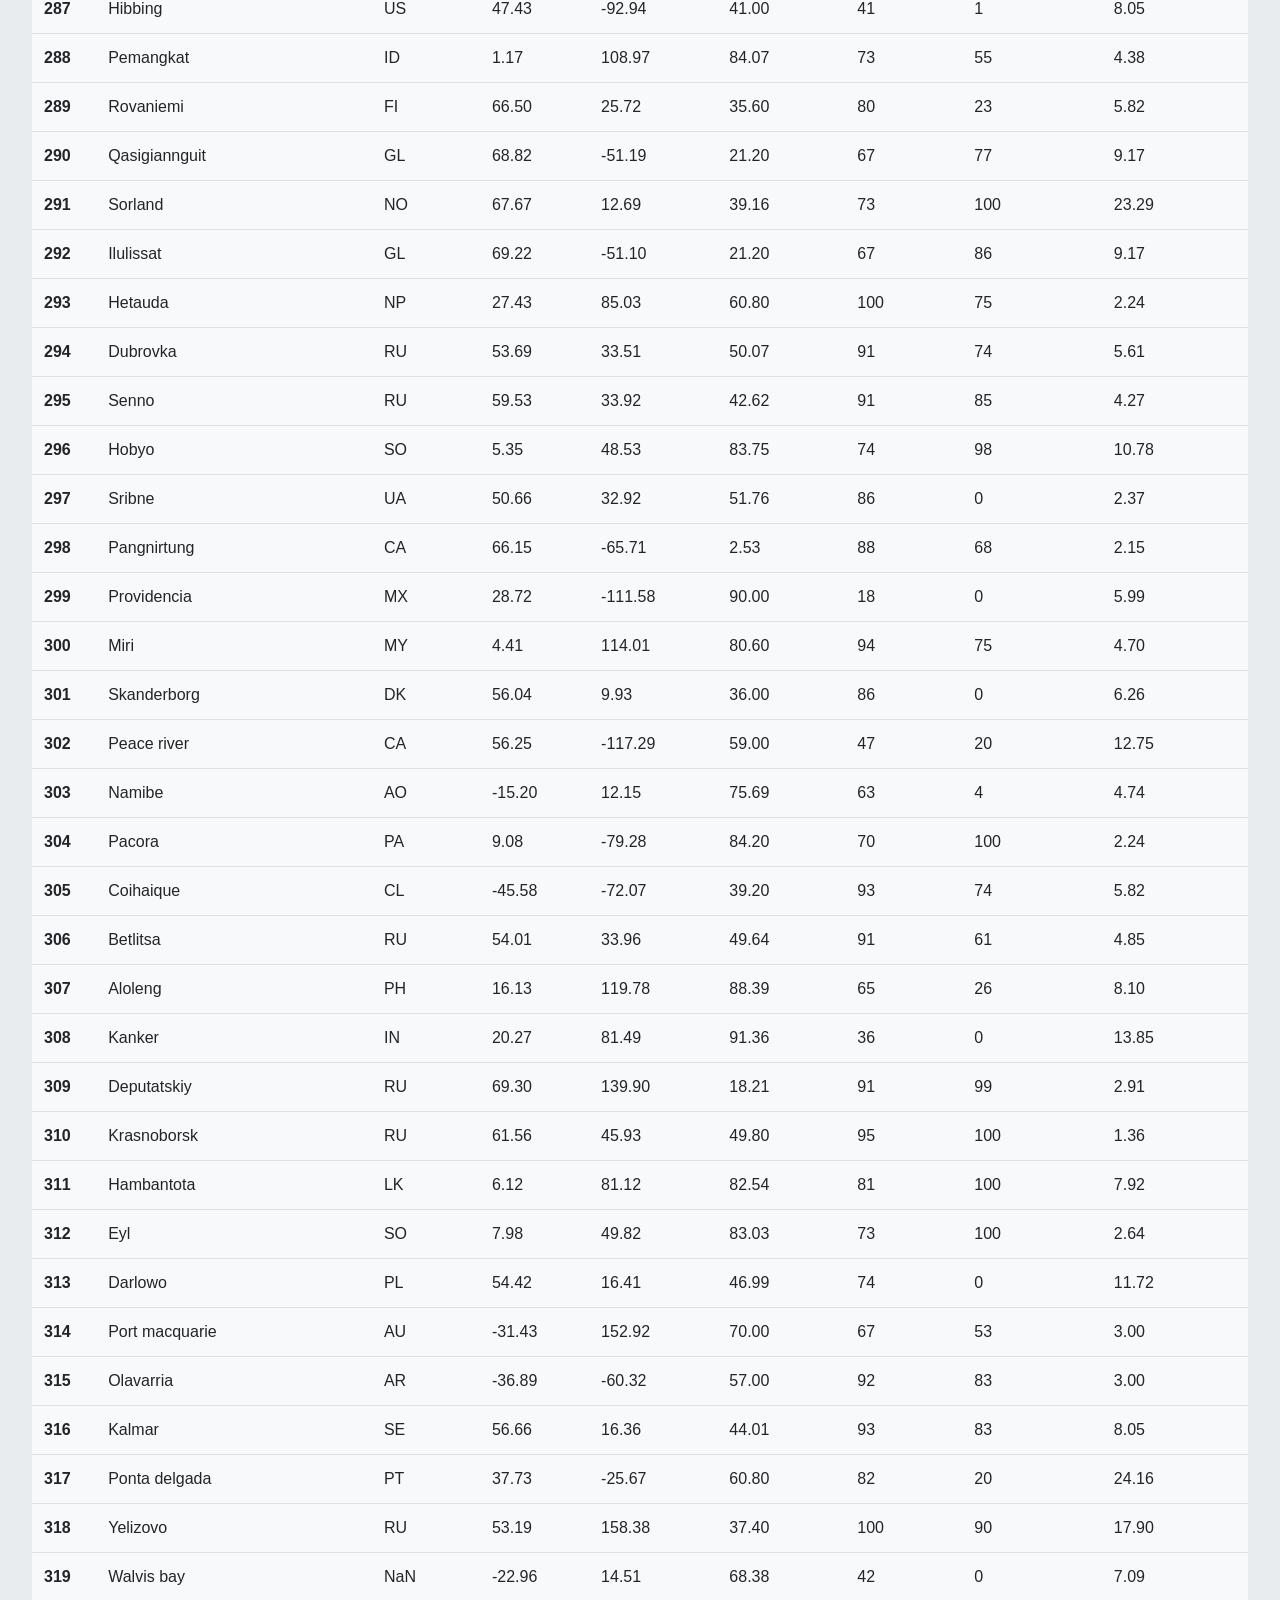
<file: Data.html>
<!DOCTYPE html>
<html lang="en">

<head>

  <title>Latitude Vs Weather Analysis</title>

  <meta charset="utf-8">
  <meta name="viewport" content="width=device-width, initial-scale=1">

  <link rel="stylesheet" href = "assets/style.css">

  <link rel="stylesheet" href="https://maxcdn.bootstrapcdn.com/bootstrap/4.4.1/css/bootstrap.min.css">

  <script src="https://ajax.googleapis.com/ajax/libs/jquery/3.4.1/jquery.min.js"> </script>

  <script src="https://cdnjs.cloudflare.com/ajax/libs/popper.js/1.16.0/umd/popper.min.js"> </script>

  <script src="https://maxcdn.bootstrapcdn.com/bootstrap/4.4.1/js/bootstrap.min.js"> </script>

</head>

<body>
 
  <!-- Start of Navbar -->
  <nav class = "navbar navbar-expand-sm bg-light">

    <!-- Navbar Logo -->
    <a href = "index.html" class = "navbar-brand " id = 'Logo'> Latitude </a>

    <!-- Start of Navbar Links (Plots, Comparision and Data) -->
    <ul class = "navbar-nav ml-auto">
        
      <!-- Start of Plots dropdown -->
      <li class = "nav-item dropdown">

        <a class = "nav-link dropdown-toggle" href="#" id="navbardrop" data-toggle ="dropdown"> Plots </a>

        <!-- Start of dropdown menu-->
        <div class = "dropdown-menu">
            <a class = "dropdown-item" href = "MaxTemp.html">Max Temperature</a>
            <a class = "dropdown-item" href = "Humidity.html"> Humidity </a>
            <a class = "dropdown-item" href = "Cloudiness.html"> Cloudiness </a>
            <a class = "dropdown-item" href = "WindSpeed.html"> Wind Speed </a>
        </div> <!-- End of dropdown menu-->

      </li>  <!-- End of Plots dropdown -->

      <!-- Link to Comparisions -->
      <li class = "nav-item">
        <a class = "nav-link" href = "Comparisions.html"> Comparisions </a>
      </li> 

      <!-- Link to Data -->
      <li class = "nav-item">
        <a class = "nav-link" href = "Data.html" > Data </a>
      </li>

    </ul> <!-- End of Navbar Links -->
      
  </nav> <!-- End of Navbar -->
  <!------------------------------------------------------------------->

  <!-- Jumbotron for the body below Navbar -->
  <div class = "jumbotron p -2 m -2 border-top border-bottom border-success">

    <div class = "table-responsive-md  bg-light"> 

      <h2 class="text-info"><p>  Data </p></h2> <hr>

      <p> The following table includes all of the data used for plotting during this project. </p>  <br>
    
      <table class = 'table'>
          <thead>
            <tr style="text-align: left;">
              
              <th></th>
              <th>City</th>
              <th>Country</th>
              <th>Latitude</th>
              <th>Longitude</th>
              <th>Max Temp</th>
              <th>Humidity</th>
              <th>Cloudiness</th>
              <th>Wind Speed</th>
            </tr>
          </thead>

          <tbody>
            <tr>
              <th>0</th>
              <td>Saint-philippe</td>
              <td>RE</td>
              <td>-21.36</td>
              <td>55.77</td>
              <td>73.40</td>
              <td>73</td>
              <td>42</td>
              <td>8.05</td>
            </tr>
            <tr>
              <th>1</th>
              <td>Cockburn town</td>
              <td>TC</td>
              <td>21.46</td>
              <td>-71.14</td>
              <td>79.59</td>
              <td>78</td>
              <td>8</td>
              <td>10.85</td>
            </tr>
            <tr>
              <th>2</th>
              <td>Nikolskoye</td>
              <td>RU</td>
              <td>59.70</td>
              <td>30.79</td>
              <td>35.60</td>
              <td>93</td>
              <td>87</td>
              <td>2.24</td>
            </tr>
            <tr>
              <th>3</th>
              <td>Hobart</td>
              <td>AU</td>
              <td>-42.88</td>
              <td>147.33</td>
              <td>61.00</td>
              <td>62</td>
              <td>75</td>
              <td>10.29</td>
            </tr>
            <tr>
              <th>4</th>
              <td>Punta arenas</td>
              <td>CL</td>
              <td>-53.15</td>
              <td>-70.92</td>
              <td>35.60</td>
              <td>73</td>
              <td>0</td>
              <td>10.29</td>
            </tr>
            <tr>
              <th>5</th>
              <td>Saldanha</td>
              <td>ZA</td>
              <td>-33.01</td>
              <td>17.94</td>
              <td>53.60</td>
              <td>87</td>
              <td>0</td>
              <td>3.36</td>
            </tr>
            <tr>
              <th>6</th>
              <td>Vaini</td>
              <td>TO</td>
              <td>-21.20</td>
              <td>-175.20</td>
              <td>84.20</td>
              <td>70</td>
              <td>40</td>
              <td>6.93</td>
            </tr>
            <tr>
              <th>7</th>
              <td>Bluff</td>
              <td>NZ</td>
              <td>-46.60</td>
              <td>168.33</td>
              <td>45.93</td>
              <td>67</td>
              <td>86</td>
              <td>18.45</td>
            </tr>
            <tr>
              <th>8</th>
              <td>Dikson</td>
              <td>RU</td>
              <td>73.51</td>
              <td>80.55</td>
              <td>8.22</td>
              <td>85</td>
              <td>69</td>
              <td>5.61</td>
            </tr>
            <tr>
              <th>9</th>
              <td>Kapaa</td>
              <td>US</td>
              <td>22.08</td>
              <td>-159.32</td>
              <td>80.60</td>
              <td>69</td>
              <td>75</td>
              <td>18.34</td>
            </tr>
            <tr>
              <th>10</th>
              <td>Dosso</td>
              <td>NE</td>
              <td>13.05</td>
              <td>3.19</td>
              <td>91.06</td>
              <td>26</td>
              <td>85</td>
              <td>7.90</td>
            </tr>
            <tr>
              <th>11</th>
              <td>Sturgeon bay</td>
              <td>US</td>
              <td>44.83</td>
              <td>-87.38</td>
              <td>39.20</td>
              <td>55</td>
              <td>1</td>
              <td>5.82</td>
            </tr>
            <tr>
              <th>12</th>
              <td>Bubaque</td>
              <td>GW</td>
              <td>11.28</td>
              <td>-15.83</td>
              <td>77.45</td>
              <td>79</td>
              <td>65</td>
              <td>12.95</td>
            </tr>
            <tr>
              <th>13</th>
              <td>Atambua</td>
              <td>ID</td>
              <td>-9.11</td>
              <td>124.89</td>
              <td>83.08</td>
              <td>57</td>
              <td>100</td>
              <td>2.46</td>
            </tr>
            <tr>
              <th>14</th>
              <td>Butaritari</td>
              <td>KI</td>
              <td>3.07</td>
              <td>172.79</td>
              <td>83.30</td>
              <td>82</td>
              <td>99</td>
              <td>15.05</td>
            </tr>
            <tr>
              <th>15</th>
              <td>Airai</td>
              <td>TL</td>
              <td>-8.93</td>
              <td>125.41</td>
              <td>69.53</td>
              <td>57</td>
              <td>100</td>
              <td>3.74</td>
            </tr>
            <tr>
              <th>16</th>
              <td>Poum</td>
              <td>NC</td>
              <td>-20.23</td>
              <td>164.02</td>
              <td>75.61</td>
              <td>83</td>
              <td>100</td>
              <td>13.49</td>
            </tr>
            <tr>
              <th>17</th>
              <td>Nioro</td>
              <td>GM</td>
              <td>13.35</td>
              <td>-15.75</td>
              <td>72.27</td>
              <td>60</td>
              <td>2</td>
              <td>7.18</td>
            </tr>
            <tr>
              <th>18</th>
              <td>Ordynskoye</td>
              <td>RU</td>
              <td>54.37</td>
              <td>81.90</td>
              <td>37.36</td>
              <td>76</td>
              <td>96</td>
              <td>11.36</td>
            </tr>
            <tr>
              <th>19</th>
              <td>Puerto del rosario</td>
              <td>ES</td>
              <td>28.50</td>
              <td>-13.86</td>
              <td>68.00</td>
              <td>68</td>
              <td>100</td>
              <td>6.93</td>
            </tr>
            <tr>
              <th>20</th>
              <td>Henties bay</td>
              <td>NaN</td>
              <td>-22.12</td>
              <td>14.28</td>
              <td>63.97</td>
              <td>62</td>
              <td>0</td>
              <td>7.23</td>
            </tr>
            <tr>
              <th>21</th>
              <td>Songadh</td>
              <td>IN</td>
              <td>21.17</td>
              <td>73.57</td>
              <td>82.11</td>
              <td>66</td>
              <td>0</td>
              <td>4.54</td>
            </tr>
            <tr>
              <th>22</th>
              <td>Asosa</td>
              <td>ET</td>
              <td>10.07</td>
              <td>34.53</td>
              <td>66.42</td>
              <td>50</td>
              <td>78</td>
              <td>2.48</td>
            </tr>
            <tr>
              <th>23</th>
              <td>Kijang</td>
              <td>KR</td>
              <td>35.24</td>
              <td>129.21</td>
              <td>66.20</td>
              <td>59</td>
              <td>75</td>
              <td>6.93</td>
            </tr>
            <tr>
              <th>24</th>
              <td>Hilo</td>
              <td>US</td>
              <td>19.73</td>
              <td>-155.09</td>
              <td>82.40</td>
              <td>54</td>
              <td>90</td>
              <td>10.29</td>
            </tr>
            <tr>
              <th>25</th>
              <td>Luderitz</td>
              <td>NaN</td>
              <td>-26.65</td>
              <td>15.16</td>
              <td>66.22</td>
              <td>43</td>
              <td>0</td>
              <td>13.06</td>
            </tr>
            <tr>
              <th>26</th>
              <td>Qaanaaq</td>
              <td>GL</td>
              <td>77.48</td>
              <td>-69.36</td>
              <td>14.52</td>
              <td>92</td>
              <td>99</td>
              <td>1.54</td>
            </tr>
            <tr>
              <th>27</th>
              <td>Bethel</td>
              <td>US</td>
              <td>41.37</td>
              <td>-73.41</td>
              <td>50.00</td>
              <td>53</td>
              <td>75</td>
              <td>12.75</td>
            </tr>
            <tr>
              <th>28</th>
              <td>Khatanga</td>
              <td>RU</td>
              <td>71.97</td>
              <td>102.50</td>
              <td>5.63</td>
              <td>92</td>
              <td>9</td>
              <td>14.94</td>
            </tr>
            <tr>
              <th>29</th>
              <td>Paralimni</td>
              <td>CY</td>
              <td>35.04</td>
              <td>33.98</td>
              <td>59.00</td>
              <td>93</td>
              <td>20</td>
              <td>2.24</td>
            </tr>
            <tr>
              <th>30</th>
              <td>Vao</td>
              <td>NC</td>
              <td>-22.67</td>
              <td>167.48</td>
              <td>72.41</td>
              <td>76</td>
              <td>100</td>
              <td>23.00</td>
            </tr>
            <tr>
              <th>31</th>
              <td>Upernavik</td>
              <td>GL</td>
              <td>72.79</td>
              <td>-56.15</td>
              <td>21.96</td>
              <td>93</td>
              <td>100</td>
              <td>15.68</td>
            </tr>
            <tr>
              <th>32</th>
              <td>Komsomolskiy</td>
              <td>UZ</td>
              <td>40.43</td>
              <td>71.72</td>
              <td>64.40</td>
              <td>59</td>
              <td>100</td>
              <td>2.24</td>
            </tr>
            <tr>
              <th>33</th>
              <td>Iqaluit</td>
              <td>CA</td>
              <td>63.75</td>
              <td>-68.51</td>
              <td>15.80</td>
              <td>61</td>
              <td>75</td>
              <td>4.70</td>
            </tr>
            <tr>
              <th>34</th>
              <td>Sambava</td>
              <td>MG</td>
              <td>-14.27</td>
              <td>50.17</td>
              <td>73.02</td>
              <td>74</td>
              <td>3</td>
              <td>6.62</td>
            </tr>
            <tr>
              <th>35</th>
              <td>Bandarbeyla</td>
              <td>SO</td>
              <td>9.49</td>
              <td>50.81</td>
              <td>82.20</td>
              <td>74</td>
              <td>100</td>
              <td>2.13</td>
            </tr>
            <tr>
              <th>36</th>
              <td>Ushuaia</td>
              <td>AR</td>
              <td>-54.80</td>
              <td>-68.30</td>
              <td>44.60</td>
              <td>56</td>
              <td>3</td>
              <td>25.28</td>
            </tr>
            <tr>
              <th>37</th>
              <td>Mataura</td>
              <td>NZ</td>
              <td>-46.19</td>
              <td>168.86</td>
              <td>43.30</td>
              <td>82</td>
              <td>91</td>
              <td>9.31</td>
            </tr>
            <tr>
              <th>38</th>
              <td>Hermanus</td>
              <td>ZA</td>
              <td>-34.42</td>
              <td>19.23</td>
              <td>58.78</td>
              <td>83</td>
              <td>36</td>
              <td>7.29</td>
            </tr>
            <tr>
              <th>39</th>
              <td>Hervey bay</td>
              <td>AU</td>
              <td>-25.30</td>
              <td>152.85</td>
              <td>73.00</td>
              <td>66</td>
              <td>9</td>
              <td>13.00</td>
            </tr>
            <tr>
              <th>40</th>
              <td>Ossora</td>
              <td>RU</td>
              <td>59.24</td>
              <td>163.07</td>
              <td>29.79</td>
              <td>98</td>
              <td>100</td>
              <td>9.91</td>
            </tr>
            <tr>
              <th>41</th>
              <td>Atuona</td>
              <td>PF</td>
              <td>-9.80</td>
              <td>-139.03</td>
              <td>82.27</td>
              <td>71</td>
              <td>2</td>
              <td>15.39</td>
            </tr>
            <tr>
              <th>42</th>
              <td>Ugoofaaru</td>
              <td>MV</td>
              <td>5.67</td>
              <td>73.00</td>
              <td>84.85</td>
              <td>79</td>
              <td>100</td>
              <td>13.60</td>
            </tr>
            <tr>
              <th>43</th>
              <td>Naron</td>
              <td>ES</td>
              <td>43.52</td>
              <td>-8.15</td>
              <td>57.20</td>
              <td>82</td>
              <td>75</td>
              <td>8.05</td>
            </tr>
            <tr>
              <th>44</th>
              <td>Tasiilaq</td>
              <td>GL</td>
              <td>65.61</td>
              <td>-37.64</td>
              <td>37.40</td>
              <td>44</td>
              <td>0</td>
              <td>13.87</td>
            </tr>
            <tr>
              <th>45</th>
              <td>Biograd na moru</td>
              <td>HR</td>
              <td>43.94</td>
              <td>15.45</td>
              <td>50.00</td>
              <td>93</td>
              <td>0</td>
              <td>4.14</td>
            </tr>
            <tr>
              <th>46</th>
              <td>Lom sak</td>
              <td>TH</td>
              <td>16.78</td>
              <td>101.24</td>
              <td>89.01</td>
              <td>83</td>
              <td>25</td>
              <td>1.12</td>
            </tr>
            <tr>
              <th>47</th>
              <td>Katangli</td>
              <td>RU</td>
              <td>51.71</td>
              <td>143.23</td>
              <td>33.08</td>
              <td>90</td>
              <td>100</td>
              <td>17.05</td>
            </tr>
            <tr>
              <th>48</th>
              <td>Abu samrah</td>
              <td>SY</td>
              <td>35.30</td>
              <td>37.18</td>
              <td>58.19</td>
              <td>69</td>
              <td>100</td>
              <td>0.58</td>
            </tr>
            <tr>
              <th>49</th>
              <td>Cape town</td>
              <td>ZA</td>
              <td>-33.93</td>
              <td>18.42</td>
              <td>57.99</td>
              <td>93</td>
              <td>0</td>
              <td>2.24</td>
            </tr>
            <tr>
              <th>50</th>
              <td>Isangel</td>
              <td>VU</td>
              <td>-19.55</td>
              <td>169.27</td>
              <td>81.05</td>
              <td>72</td>
              <td>100</td>
              <td>6.49</td>
            </tr>
            <tr>
              <th>51</th>
              <td>La ronge</td>
              <td>CA</td>
              <td>55.10</td>
              <td>-105.28</td>
              <td>57.20</td>
              <td>35</td>
              <td>20</td>
              <td>5.82</td>
            </tr>
            <tr>
              <th>52</th>
              <td>Jamestown</td>
              <td>US</td>
              <td>42.10</td>
              <td>-79.24</td>
              <td>39.20</td>
              <td>80</td>
              <td>75</td>
              <td>18.34</td>
            </tr>
            <tr>
              <th>53</th>
              <td>Mar del plata</td>
              <td>AR</td>
              <td>-38.00</td>
              <td>-57.56</td>
              <td>59.00</td>
              <td>82</td>
              <td>90</td>
              <td>6.93</td>
            </tr>
            <tr>
              <th>54</th>
              <td>Rafaela</td>
              <td>AR</td>
              <td>-31.25</td>
              <td>-61.49</td>
              <td>60.01</td>
              <td>67</td>
              <td>0</td>
              <td>1.99</td>
            </tr>
            <tr>
              <th>55</th>
              <td>Ambilobe</td>
              <td>MG</td>
              <td>-13.20</td>
              <td>49.05</td>
              <td>73.96</td>
              <td>84</td>
              <td>57</td>
              <td>2.86</td>
            </tr>
            <tr>
              <th>56</th>
              <td>Rikitea</td>
              <td>PF</td>
              <td>-23.12</td>
              <td>-134.97</td>
              <td>73.33</td>
              <td>73</td>
              <td>100</td>
              <td>16.20</td>
            </tr>
            <tr>
              <th>57</th>
              <td>Port alfred</td>
              <td>ZA</td>
              <td>-33.59</td>
              <td>26.89</td>
              <td>59.00</td>
              <td>90</td>
              <td>0</td>
              <td>12.53</td>
            </tr>
            <tr>
              <th>58</th>
              <td>Meulaboh</td>
              <td>ID</td>
              <td>4.14</td>
              <td>96.13</td>
              <td>80.56</td>
              <td>79</td>
              <td>94</td>
              <td>4.43</td>
            </tr>
            <tr>
              <th>59</th>
              <td>Chuy</td>
              <td>UY</td>
              <td>-33.70</td>
              <td>-53.46</td>
              <td>58.24</td>
              <td>93</td>
              <td>100</td>
              <td>3.06</td>
            </tr>
            <tr>
              <th>60</th>
              <td>Pevek</td>
              <td>RU</td>
              <td>69.70</td>
              <td>170.31</td>
              <td>19.44</td>
              <td>94</td>
              <td>79</td>
              <td>3.44</td>
            </tr>
            <tr>
              <th>61</th>
              <td>Panjab</td>
              <td>AF</td>
              <td>34.39</td>
              <td>67.02</td>
              <td>41.67</td>
              <td>28</td>
              <td>0</td>
              <td>3.58</td>
            </tr>
            <tr>
              <th>62</th>
              <td>Pundaguitan</td>
              <td>PH</td>
              <td>6.37</td>
              <td>126.17</td>
              <td>83.98</td>
              <td>72</td>
              <td>57</td>
              <td>2.73</td>
            </tr>
            <tr>
              <th>63</th>
              <td>Conde</td>
              <td>BR</td>
              <td>-7.26</td>
              <td>-34.91</td>
              <td>78.80</td>
              <td>88</td>
              <td>20</td>
              <td>5.82</td>
            </tr>
            <tr>
              <th>64</th>
              <td>Tuktoyaktuk</td>
              <td>CA</td>
              <td>69.45</td>
              <td>-133.04</td>
              <td>17.60</td>
              <td>78</td>
              <td>20</td>
              <td>16.11</td>
            </tr>
            <tr>
              <th>65</th>
              <td>Vinzili</td>
              <td>RU</td>
              <td>56.96</td>
              <td>65.77</td>
              <td>42.80</td>
              <td>56</td>
              <td>0</td>
              <td>11.18</td>
            </tr>
            <tr>
              <th>66</th>
              <td>Sangar</td>
              <td>RU</td>
              <td>63.92</td>
              <td>127.47</td>
              <td>35.94</td>
              <td>76</td>
              <td>0</td>
              <td>2.26</td>
            </tr>
            <tr>
              <th>67</th>
              <td>Yakeshi</td>
              <td>CN</td>
              <td>49.28</td>
              <td>120.73</td>
              <td>50.65</td>
              <td>39</td>
              <td>10</td>
              <td>3.60</td>
            </tr>
            <tr>
              <th>68</th>
              <td>Flinders</td>
              <td>AU</td>
              <td>-34.58</td>
              <td>150.86</td>
              <td>66.99</td>
              <td>59</td>
              <td>75</td>
              <td>3.36</td>
            </tr>
            <tr>
              <th>69</th>
              <td>Bethanien</td>
              <td>NaN</td>
              <td>-26.50</td>
              <td>17.16</td>
              <td>60.62</td>
              <td>22</td>
              <td>0</td>
              <td>1.77</td>
            </tr>
            <tr>
              <th>70</th>
              <td>Bathsheba</td>
              <td>BB</td>
              <td>13.22</td>
              <td>-59.52</td>
              <td>80.60</td>
              <td>74</td>
              <td>40</td>
              <td>19.46</td>
            </tr>
            <tr>
              <th>71</th>
              <td>Bredasdorp</td>
              <td>ZA</td>
              <td>-34.53</td>
              <td>20.04</td>
              <td>55.40</td>
              <td>87</td>
              <td>0</td>
              <td>5.82</td>
            </tr>
            <tr>
              <th>72</th>
              <td>Lerwick</td>
              <td>GB</td>
              <td>60.15</td>
              <td>-1.15</td>
              <td>42.80</td>
              <td>70</td>
              <td>96</td>
              <td>6.93</td>
            </tr>
            <tr>
              <th>73</th>
              <td>Khalkhal</td>
              <td>IR</td>
              <td>37.62</td>
              <td>48.53</td>
              <td>48.83</td>
              <td>35</td>
              <td>89</td>
              <td>5.88</td>
            </tr>
            <tr>
              <th>74</th>
              <td>Nanortalik</td>
              <td>GL</td>
              <td>60.14</td>
              <td>-45.24</td>
              <td>35.56</td>
              <td>86</td>
              <td>100</td>
              <td>2.59</td>
            </tr>
            <tr>
              <th>75</th>
              <td>Touros</td>
              <td>BR</td>
              <td>-5.20</td>
              <td>-35.46</td>
              <td>75.20</td>
              <td>100</td>
              <td>40</td>
              <td>3.36</td>
            </tr>
            <tr>
              <th>76</th>
              <td>Guerrero negro</td>
              <td>MX</td>
              <td>27.98</td>
              <td>-114.06</td>
              <td>65.32</td>
              <td>78</td>
              <td>0</td>
              <td>17.92</td>
            </tr>
            <tr>
              <th>77</th>
              <td>Hasaki</td>
              <td>JP</td>
              <td>35.73</td>
              <td>140.83</td>
              <td>82.00</td>
              <td>61</td>
              <td>40</td>
              <td>6.93</td>
            </tr>
            <tr>
              <th>78</th>
              <td>Oussouye</td>
              <td>SN</td>
              <td>12.48</td>
              <td>-16.55</td>
              <td>73.40</td>
              <td>88</td>
              <td>0</td>
              <td>4.70</td>
            </tr>
            <tr>
              <th>79</th>
              <td>Ponazyrevo</td>
              <td>RU</td>
              <td>58.36</td>
              <td>46.31</td>
              <td>48.43</td>
              <td>85</td>
              <td>79</td>
              <td>6.71</td>
            </tr>
            <tr>
              <th>80</th>
              <td>Somerset east</td>
              <td>ZA</td>
              <td>-32.72</td>
              <td>25.59</td>
              <td>52.65</td>
              <td>65</td>
              <td>0</td>
              <td>4.90</td>
            </tr>
            <tr>
              <th>81</th>
              <td>Mount pleasant</td>
              <td>US</td>
              <td>32.79</td>
              <td>-79.86</td>
              <td>75.99</td>
              <td>73</td>
              <td>90</td>
              <td>5.82</td>
            </tr>
            <tr>
              <th>82</th>
              <td>Pathein</td>
              <td>MM</td>
              <td>16.78</td>
              <td>94.73</td>
              <td>90.45</td>
              <td>54</td>
              <td>0</td>
              <td>10.20</td>
            </tr>
            <tr>
              <th>83</th>
              <td>Galesong</td>
              <td>ID</td>
              <td>-5.32</td>
              <td>119.37</td>
              <td>82.40</td>
              <td>83</td>
              <td>20</td>
              <td>4.70</td>
            </tr>
            <tr>
              <th>84</th>
              <td>Albany</td>
              <td>US</td>
              <td>42.60</td>
              <td>-73.97</td>
              <td>48.00</td>
              <td>53</td>
              <td>1</td>
              <td>9.71</td>
            </tr>
            <tr>
              <th>85</th>
              <td>Smidovich</td>
              <td>RU</td>
              <td>48.60</td>
              <td>133.82</td>
              <td>53.98</td>
              <td>39</td>
              <td>99</td>
              <td>9.42</td>
            </tr>
            <tr>
              <th>86</th>
              <td>Clyde river</td>
              <td>CA</td>
              <td>70.47</td>
              <td>-68.59</td>
              <td>5.00</td>
              <td>77</td>
              <td>1</td>
              <td>6.93</td>
            </tr>
            <tr>
              <th>87</th>
              <td>Voloshka</td>
              <td>RU</td>
              <td>61.33</td>
              <td>40.09</td>
              <td>40.26</td>
              <td>88</td>
              <td>79</td>
              <td>2.59</td>
            </tr>
            <tr>
              <th>88</th>
              <td>Lazaro cardenas</td>
              <td>MX</td>
              <td>17.96</td>
              <td>-102.20</td>
              <td>75.40</td>
              <td>78</td>
              <td>99</td>
              <td>5.17</td>
            </tr>
            <tr>
              <th>89</th>
              <td>Puerto ayora</td>
              <td>EC</td>
              <td>-0.74</td>
              <td>-90.35</td>
              <td>78.01</td>
              <td>93</td>
              <td>9</td>
              <td>1.99</td>
            </tr>
            <tr>
              <th>90</th>
              <td>Pinawa</td>
              <td>CA</td>
              <td>50.15</td>
              <td>-95.88</td>
              <td>45.66</td>
              <td>47</td>
              <td>100</td>
              <td>3.49</td>
            </tr>
            <tr>
              <th>91</th>
              <td>Conceicao do araguaia</td>
              <td>BR</td>
              <td>-8.26</td>
              <td>-49.26</td>
              <td>80.60</td>
              <td>88</td>
              <td>95</td>
              <td>0.89</td>
            </tr>
            <tr>
              <th>92</th>
              <td>Timmins</td>
              <td>CA</td>
              <td>48.47</td>
              <td>-81.33</td>
              <td>28.40</td>
              <td>50</td>
              <td>5</td>
              <td>8.05</td>
            </tr>
            <tr>
              <th>93</th>
              <td>Berlevag</td>
              <td>NO</td>
              <td>70.86</td>
              <td>29.09</td>
              <td>36.79</td>
              <td>81</td>
              <td>46</td>
              <td>18.92</td>
            </tr>
            <tr>
              <th>94</th>
              <td>Fort-shevchenko</td>
              <td>KZ</td>
              <td>44.51</td>
              <td>50.26</td>
              <td>64.27</td>
              <td>61</td>
              <td>75</td>
              <td>14.85</td>
            </tr>
            <tr>
              <th>95</th>
              <td>Barrow</td>
              <td>US</td>
              <td>71.29</td>
              <td>-156.79</td>
              <td>15.80</td>
              <td>85</td>
              <td>90</td>
              <td>13.87</td>
            </tr>
            <tr>
              <th>96</th>
              <td>Vila franca do campo</td>
              <td>PT</td>
              <td>37.72</td>
              <td>-25.43</td>
              <td>60.80</td>
              <td>82</td>
              <td>20</td>
              <td>24.16</td>
            </tr>
            <tr>
              <th>97</th>
              <td>Kidal</td>
              <td>ML</td>
              <td>18.44</td>
              <td>1.41</td>
              <td>83.01</td>
              <td>29</td>
              <td>25</td>
              <td>6.78</td>
            </tr>
            <tr>
              <th>98</th>
              <td>Avarua</td>
              <td>CK</td>
              <td>-21.21</td>
              <td>-159.78</td>
              <td>80.60</td>
              <td>78</td>
              <td>0</td>
              <td>5.82</td>
            </tr>
            <tr>
              <th>99</th>
              <td>Arraial do cabo</td>
              <td>BR</td>
              <td>-22.97</td>
              <td>-42.03</td>
              <td>72.30</td>
              <td>70</td>
              <td>23</td>
              <td>11.21</td>
            </tr>
            <tr>
              <th>100</th>
              <td>Abha</td>
              <td>SA</td>
              <td>18.22</td>
              <td>42.51</td>
              <td>64.40</td>
              <td>87</td>
              <td>40</td>
              <td>9.46</td>
            </tr>
            <tr>
              <th>101</th>
              <td>Tiksi</td>
              <td>RU</td>
              <td>71.69</td>
              <td>128.87</td>
              <td>23.38</td>
              <td>95</td>
              <td>100</td>
              <td>6.64</td>
            </tr>
            <tr>
              <th>102</th>
              <td>Warwick</td>
              <td>US</td>
              <td>41.70</td>
              <td>-71.42</td>
              <td>55.40</td>
              <td>54</td>
              <td>40</td>
              <td>13.87</td>
            </tr>
            <tr>
              <th>103</th>
              <td>Sinnamary</td>
              <td>GF</td>
              <td>5.38</td>
              <td>-52.95</td>
              <td>79.07</td>
              <td>88</td>
              <td>100</td>
              <td>12.44</td>
            </tr>
            <tr>
              <th>104</th>
              <td>Anori</td>
              <td>BR</td>
              <td>-3.77</td>
              <td>-61.64</td>
              <td>75.51</td>
              <td>96</td>
              <td>100</td>
              <td>1.95</td>
            </tr>
            <tr>
              <th>105</th>
              <td>New norfolk</td>
              <td>AU</td>
              <td>-42.78</td>
              <td>147.06</td>
              <td>57.99</td>
              <td>80</td>
              <td>61</td>
              <td>1.01</td>
            </tr>
            <tr>
              <th>106</th>
              <td>Niamey</td>
              <td>NE</td>
              <td>13.51</td>
              <td>2.11</td>
              <td>80.60</td>
              <td>65</td>
              <td>54</td>
              <td>4.70</td>
            </tr>
            <tr>
              <th>107</th>
              <td>Goderich</td>
              <td>CA</td>
              <td>43.75</td>
              <td>-81.72</td>
              <td>41.00</td>
              <td>81</td>
              <td>50</td>
              <td>4.00</td>
            </tr>
            <tr>
              <th>108</th>
              <td>Sri aman</td>
              <td>MY</td>
              <td>1.24</td>
              <td>111.46</td>
              <td>78.80</td>
              <td>94</td>
              <td>75</td>
              <td>2.24</td>
            </tr>
            <tr>
              <th>109</th>
              <td>Khor</td>
              <td>RU</td>
              <td>47.89</td>
              <td>134.95</td>
              <td>52.90</td>
              <td>42</td>
              <td>100</td>
              <td>6.55</td>
            </tr>
            <tr>
              <th>110</th>
              <td>Rehoboth</td>
              <td>NaN</td>
              <td>-23.32</td>
              <td>17.08</td>
              <td>56.73</td>
              <td>22</td>
              <td>0</td>
              <td>1.81</td>
            </tr>
            <tr>
              <th>111</th>
              <td>Sao filipe</td>
              <td>CV</td>
              <td>14.90</td>
              <td>-24.50</td>
              <td>74.61</td>
              <td>73</td>
              <td>0</td>
              <td>6.49</td>
            </tr>
            <tr>
              <th>112</th>
              <td>Provins</td>
              <td>FR</td>
              <td>48.58</td>
              <td>3.17</td>
              <td>53.60</td>
              <td>76</td>
              <td>100</td>
              <td>5.82</td>
            </tr>
            <tr>
              <th>113</th>
              <td>Angoche</td>
              <td>MZ</td>
              <td>-16.23</td>
              <td>39.91</td>
              <td>73.45</td>
              <td>76</td>
              <td>43</td>
              <td>7.25</td>
            </tr>
            <tr>
              <th>114</th>
              <td>Viedma</td>
              <td>AR</td>
              <td>-40.81</td>
              <td>-63.00</td>
              <td>52.11</td>
              <td>76</td>
              <td>100</td>
              <td>11.70</td>
            </tr>
            <tr>
              <th>115</th>
              <td>Porto novo</td>
              <td>BJ</td>
              <td>6.50</td>
              <td>2.60</td>
              <td>82.40</td>
              <td>88</td>
              <td>20</td>
              <td>5.82</td>
            </tr>
            <tr>
              <th>116</th>
              <td>Castro</td>
              <td>BR</td>
              <td>-24.79</td>
              <td>-50.01</td>
              <td>52.66</td>
              <td>53</td>
              <td>0</td>
              <td>3.00</td>
            </tr>
            <tr>
              <th>117</th>
              <td>Porbandar</td>
              <td>IN</td>
              <td>21.64</td>
              <td>69.61</td>
              <td>82.18</td>
              <td>81</td>
              <td>0</td>
              <td>10.60</td>
            </tr>
            <tr>
              <th>118</th>
              <td>Khani</td>
              <td>GE</td>
              <td>41.96</td>
              <td>42.96</td>
              <td>62.60</td>
              <td>67</td>
              <td>75</td>
              <td>12.75</td>
            </tr>
            <tr>
              <th>119</th>
              <td>Itaituba</td>
              <td>BR</td>
              <td>-4.28</td>
              <td>-55.98</td>
              <td>74.89</td>
              <td>96</td>
              <td>99</td>
              <td>1.25</td>
            </tr>
            <tr>
              <th>120</th>
              <td>Morgan city</td>
              <td>US</td>
              <td>29.70</td>
              <td>-91.21</td>
              <td>73.40</td>
              <td>78</td>
              <td>1</td>
              <td>5.82</td>
            </tr>
            <tr>
              <th>121</th>
              <td>Ruteng</td>
              <td>ID</td>
              <td>-8.61</td>
              <td>120.47</td>
              <td>73.85</td>
              <td>57</td>
              <td>100</td>
              <td>2.21</td>
            </tr>
            <tr>
              <th>122</th>
              <td>Alofi</td>
              <td>NU</td>
              <td>-19.06</td>
              <td>-169.92</td>
              <td>84.20</td>
              <td>74</td>
              <td>20</td>
              <td>5.82</td>
            </tr>
            <tr>
              <th>123</th>
              <td>Esperance</td>
              <td>AU</td>
              <td>-33.87</td>
              <td>121.90</td>
              <td>66.20</td>
              <td>82</td>
              <td>75</td>
              <td>6.93</td>
            </tr>
            <tr>
              <th>124</th>
              <td>Salekhard</td>
              <td>RU</td>
              <td>66.53</td>
              <td>66.60</td>
              <td>25.74</td>
              <td>98</td>
              <td>100</td>
              <td>10.09</td>
            </tr>
            <tr>
              <th>125</th>
              <td>Itacoatiara</td>
              <td>BR</td>
              <td>-3.14</td>
              <td>-58.44</td>
              <td>77.00</td>
              <td>100</td>
              <td>95</td>
              <td>2.17</td>
            </tr>
            <tr>
              <th>126</th>
              <td>Georgetown</td>
              <td>MY</td>
              <td>5.41</td>
              <td>100.34</td>
              <td>84.20</td>
              <td>88</td>
              <td>20</td>
              <td>9.91</td>
            </tr>
            <tr>
              <th>127</th>
              <td>Marawi</td>
              <td>PH</td>
              <td>8.00</td>
              <td>124.29</td>
              <td>84.00</td>
              <td>82</td>
              <td>0</td>
              <td>5.99</td>
            </tr>
            <tr>
              <th>128</th>
              <td>Sitka</td>
              <td>US</td>
              <td>57.05</td>
              <td>-135.33</td>
              <td>55.40</td>
              <td>43</td>
              <td>40</td>
              <td>9.17</td>
            </tr>
            <tr>
              <th>129</th>
              <td>Busselton</td>
              <td>AU</td>
              <td>-33.65</td>
              <td>115.33</td>
              <td>62.01</td>
              <td>72</td>
              <td>63</td>
              <td>22.84</td>
            </tr>
            <tr>
              <th>130</th>
              <td>Victoria</td>
              <td>HK</td>
              <td>22.29</td>
              <td>114.16</td>
              <td>87.01</td>
              <td>66</td>
              <td>89</td>
              <td>13.00</td>
            </tr>
            <tr>
              <th>131</th>
              <td>Chokurdakh</td>
              <td>RU</td>
              <td>70.63</td>
              <td>147.92</td>
              <td>23.11</td>
              <td>97</td>
              <td>100</td>
              <td>4.12</td>
            </tr>
            <tr>
              <th>132</th>
              <td>Port hedland</td>
              <td>AU</td>
              <td>-20.32</td>
              <td>118.57</td>
              <td>84.20</td>
              <td>18</td>
              <td>0</td>
              <td>14.99</td>
            </tr>
            <tr>
              <th>133</th>
              <td>East london</td>
              <td>ZA</td>
              <td>-33.02</td>
              <td>27.91</td>
              <td>63.73</td>
              <td>72</td>
              <td>0</td>
              <td>6.29</td>
            </tr>
            <tr>
              <th>134</th>
              <td>Alice springs</td>
              <td>AU</td>
              <td>-23.70</td>
              <td>133.88</td>
              <td>64.40</td>
              <td>27</td>
              <td>0</td>
              <td>16.11</td>
            </tr>
            <tr>
              <th>135</th>
              <td>Porto belo</td>
              <td>BR</td>
              <td>-27.16</td>
              <td>-48.55</td>
              <td>66.20</td>
              <td>88</td>
              <td>20</td>
              <td>4.70</td>
            </tr>
            <tr>
              <th>136</th>
              <td>Cayenne</td>
              <td>GF</td>
              <td>4.93</td>
              <td>-52.33</td>
              <td>75.20</td>
              <td>100</td>
              <td>100</td>
              <td>5.82</td>
            </tr>
            <tr>
              <th>137</th>
              <td>Antalaha</td>
              <td>MG</td>
              <td>-14.90</td>
              <td>50.28</td>
              <td>72.91</td>
              <td>83</td>
              <td>0</td>
              <td>6.53</td>
            </tr>
            <tr>
              <th>138</th>
              <td>Kautokeino</td>
              <td>NO</td>
              <td>69.01</td>
              <td>23.04</td>
              <td>26.58</td>
              <td>94</td>
              <td>97</td>
              <td>5.41</td>
            </tr>
            <tr>
              <th>139</th>
              <td>Kudat</td>
              <td>MY</td>
              <td>6.88</td>
              <td>116.85</td>
              <td>87.80</td>
              <td>70</td>
              <td>75</td>
              <td>6.93</td>
            </tr>
            <tr>
              <th>140</th>
              <td>Manokwari</td>
              <td>ID</td>
              <td>-0.87</td>
              <td>134.08</td>
              <td>83.28</td>
              <td>68</td>
              <td>100</td>
              <td>2.06</td>
            </tr>
            <tr>
              <th>141</th>
              <td>Zig</td>
              <td>US</td>
              <td>40.13</td>
              <td>-92.77</td>
              <td>51.80</td>
              <td>81</td>
              <td>90</td>
              <td>11.41</td>
            </tr>
            <tr>
              <th>142</th>
              <td>Borovoy</td>
              <td>RU</td>
              <td>55.43</td>
              <td>86.08</td>
              <td>35.60</td>
              <td>100</td>
              <td>90</td>
              <td>13.42</td>
            </tr>
            <tr>
              <th>143</th>
              <td>Saint-joseph</td>
              <td>RE</td>
              <td>-21.37</td>
              <td>55.62</td>
              <td>73.40</td>
              <td>73</td>
              <td>26</td>
              <td>8.05</td>
            </tr>
            <tr>
              <th>144</th>
              <td>Huaidian</td>
              <td>CN</td>
              <td>33.43</td>
              <td>115.03</td>
              <td>63.52</td>
              <td>65</td>
              <td>100</td>
              <td>10.71</td>
            </tr>
            <tr>
              <th>145</th>
              <td>Camargo</td>
              <td>MX</td>
              <td>27.67</td>
              <td>-105.17</td>
              <td>83.34</td>
              <td>13</td>
              <td>29</td>
              <td>12.64</td>
            </tr>
            <tr>
              <th>146</th>
              <td>Avera</td>
              <td>US</td>
              <td>33.19</td>
              <td>-82.53</td>
              <td>75.20</td>
              <td>73</td>
              <td>1</td>
              <td>4.92</td>
            </tr>
            <tr>
              <th>147</th>
              <td>Port elizabeth</td>
              <td>ZA</td>
              <td>-33.92</td>
              <td>25.57</td>
              <td>57.20</td>
              <td>87</td>
              <td>0</td>
              <td>6.93</td>
            </tr>
            <tr>
              <th>148</th>
              <td>Erzin</td>
              <td>TR</td>
              <td>36.96</td>
              <td>36.20</td>
              <td>59.00</td>
              <td>94</td>
              <td>100</td>
              <td>3.00</td>
            </tr>
            <tr>
              <th>149</th>
              <td>San patricio</td>
              <td>MX</td>
              <td>19.22</td>
              <td>-104.70</td>
              <td>77.00</td>
              <td>83</td>
              <td>75</td>
              <td>5.82</td>
            </tr>
            <tr>
              <th>150</th>
              <td>Roebourne</td>
              <td>AU</td>
              <td>-20.78</td>
              <td>117.13</td>
              <td>82.31</td>
              <td>27</td>
              <td>0</td>
              <td>11.12</td>
            </tr>
            <tr>
              <th>151</th>
              <td>Lebu</td>
              <td>CL</td>
              <td>-37.62</td>
              <td>-73.65</td>
              <td>55.65</td>
              <td>87</td>
              <td>54</td>
              <td>9.24</td>
            </tr>
            <tr>
              <th>152</th>
              <td>Nanyang</td>
              <td>CN</td>
              <td>32.99</td>
              <td>112.53</td>
              <td>66.24</td>
              <td>49</td>
              <td>86</td>
              <td>15.35</td>
            </tr>
            <tr>
              <th>153</th>
              <td>Tucuman</td>
              <td>AR</td>
              <td>-26.82</td>
              <td>-65.22</td>
              <td>66.20</td>
              <td>77</td>
              <td>0</td>
              <td>8.05</td>
            </tr>
            <tr>
              <th>154</th>
              <td>Brigantine</td>
              <td>US</td>
              <td>39.41</td>
              <td>-74.36</td>
              <td>59.00</td>
              <td>44</td>
              <td>1</td>
              <td>11.41</td>
            </tr>
            <tr>
              <th>155</th>
              <td>Karlshamn</td>
              <td>SE</td>
              <td>56.17</td>
              <td>14.86</td>
              <td>41.00</td>
              <td>86</td>
              <td>84</td>
              <td>5.82</td>
            </tr>
            <tr>
              <th>156</th>
              <td>Uray</td>
              <td>RU</td>
              <td>60.12</td>
              <td>64.78</td>
              <td>42.94</td>
              <td>62</td>
              <td>100</td>
              <td>8.77</td>
            </tr>
            <tr>
              <th>157</th>
              <td>Gizo</td>
              <td>SB</td>
              <td>-8.10</td>
              <td>156.84</td>
              <td>85.39</td>
              <td>69</td>
              <td>9</td>
              <td>9.04</td>
            </tr>
            <tr>
              <th>158</th>
              <td>Aleksandrov gay</td>
              <td>RU</td>
              <td>50.15</td>
              <td>48.57</td>
              <td>59.45</td>
              <td>57</td>
              <td>29</td>
              <td>15.28</td>
            </tr>
            <tr>
              <th>159</th>
              <td>Port blair</td>
              <td>IN</td>
              <td>11.67</td>
              <td>92.75</td>
              <td>86.11</td>
              <td>68</td>
              <td>99</td>
              <td>6.89</td>
            </tr>
            <tr>
              <th>160</th>
              <td>Provideniya</td>
              <td>RU</td>
              <td>64.38</td>
              <td>-173.30</td>
              <td>38.68</td>
              <td>63</td>
              <td>0</td>
              <td>1.45</td>
            </tr>
            <tr>
              <th>161</th>
              <td>Nokaneng</td>
              <td>BW</td>
              <td>-19.67</td>
              <td>22.27</td>
              <td>64.13</td>
              <td>31</td>
              <td>16</td>
              <td>4.05</td>
            </tr>
            <tr>
              <th>162</th>
              <td>Adre</td>
              <td>TD</td>
              <td>13.47</td>
              <td>22.20</td>
              <td>73.83</td>
              <td>35</td>
              <td>49</td>
              <td>4.41</td>
            </tr>
            <tr>
              <th>163</th>
              <td>Cidreira</td>
              <td>BR</td>
              <td>-30.18</td>
              <td>-50.21</td>
              <td>66.90</td>
              <td>71</td>
              <td>100</td>
              <td>7.07</td>
            </tr>
            <tr>
              <th>164</th>
              <td>Souillac</td>
              <td>MU</td>
              <td>-20.52</td>
              <td>57.52</td>
              <td>73.40</td>
              <td>83</td>
              <td>20</td>
              <td>5.82</td>
            </tr>
            <tr>
              <th>165</th>
              <td>Ribeira grande</td>
              <td>PT</td>
              <td>38.52</td>
              <td>-28.70</td>
              <td>60.93</td>
              <td>77</td>
              <td>26</td>
              <td>22.48</td>
            </tr>
            <tr>
              <th>166</th>
              <td>Yellowknife</td>
              <td>CA</td>
              <td>62.46</td>
              <td>-114.35</td>
              <td>39.20</td>
              <td>48</td>
              <td>20</td>
              <td>9.17</td>
            </tr>
            <tr>
              <th>167</th>
              <td>Fortuna</td>
              <td>US</td>
              <td>40.60</td>
              <td>-124.16</td>
              <td>59.00</td>
              <td>67</td>
              <td>20</td>
              <td>12.75</td>
            </tr>
            <tr>
              <th>168</th>
              <td>Clarence town</td>
              <td>AU</td>
              <td>-32.58</td>
              <td>151.78</td>
              <td>63.00</td>
              <td>88</td>
              <td>75</td>
              <td>6.93</td>
            </tr>
            <tr>
              <th>169</th>
              <td>Katherine</td>
              <td>AU</td>
              <td>-14.47</td>
              <td>132.27</td>
              <td>86.00</td>
              <td>20</td>
              <td>98</td>
              <td>16.11</td>
            </tr>
            <tr>
              <th>170</th>
              <td>Maldonado</td>
              <td>UY</td>
              <td>-34.67</td>
              <td>-54.92</td>
              <td>55.99</td>
              <td>95</td>
              <td>79</td>
              <td>2.77</td>
            </tr>
            <tr>
              <th>171</th>
              <td>Chimbote</td>
              <td>PE</td>
              <td>-9.09</td>
              <td>-78.58</td>
              <td>68.40</td>
              <td>85</td>
              <td>57</td>
              <td>7.25</td>
            </tr>
            <tr>
              <th>172</th>
              <td>Tacuarembo</td>
              <td>UY</td>
              <td>-31.73</td>
              <td>-55.98</td>
              <td>57.99</td>
              <td>93</td>
              <td>100</td>
              <td>4.14</td>
            </tr>
            <tr>
              <th>173</th>
              <td>Faanui</td>
              <td>PF</td>
              <td>-16.48</td>
              <td>-151.75</td>
              <td>82.47</td>
              <td>74</td>
              <td>0</td>
              <td>8.90</td>
            </tr>
            <tr>
              <th>174</th>
              <td>Tuatapere</td>
              <td>NZ</td>
              <td>-46.13</td>
              <td>167.68</td>
              <td>44.71</td>
              <td>76</td>
              <td>87</td>
              <td>11.86</td>
            </tr>
            <tr>
              <th>175</th>
              <td>Matay</td>
              <td>EG</td>
              <td>28.42</td>
              <td>30.78</td>
              <td>66.47</td>
              <td>64</td>
              <td>0</td>
              <td>8.50</td>
            </tr>
            <tr>
              <th>176</th>
              <td>Sulangan</td>
              <td>PH</td>
              <td>11.14</td>
              <td>123.72</td>
              <td>84.43</td>
              <td>74</td>
              <td>100</td>
              <td>4.32</td>
            </tr>
            <tr>
              <th>177</th>
              <td>Fort nelson</td>
              <td>CA</td>
              <td>58.81</td>
              <td>-122.70</td>
              <td>37.40</td>
              <td>86</td>
              <td>90</td>
              <td>4.70</td>
            </tr>
            <tr>
              <th>178</th>
              <td>Soe</td>
              <td>ID</td>
              <td>-9.86</td>
              <td>124.28</td>
              <td>76.28</td>
              <td>57</td>
              <td>100</td>
              <td>7.29</td>
            </tr>
            <tr>
              <th>179</th>
              <td>Ancud</td>
              <td>CL</td>
              <td>-41.87</td>
              <td>-73.82</td>
              <td>46.99</td>
              <td>100</td>
              <td>3</td>
              <td>2.24</td>
            </tr>
            <tr>
              <th>180</th>
              <td>Richards bay</td>
              <td>ZA</td>
              <td>-28.78</td>
              <td>32.04</td>
              <td>65.14</td>
              <td>88</td>
              <td>99</td>
              <td>4.88</td>
            </tr>
            <tr>
              <th>181</th>
              <td>Hashtrud</td>
              <td>IR</td>
              <td>37.48</td>
              <td>47.05</td>
              <td>47.14</td>
              <td>44</td>
              <td>91</td>
              <td>1.16</td>
            </tr>
            <tr>
              <th>182</th>
              <td>Omboue</td>
              <td>GA</td>
              <td>-1.57</td>
              <td>9.26</td>
              <td>76.57</td>
              <td>94</td>
              <td>100</td>
              <td>3.29</td>
            </tr>
            <tr>
              <th>183</th>
              <td>Mirnyy</td>
              <td>RU</td>
              <td>62.54</td>
              <td>113.96</td>
              <td>51.80</td>
              <td>29</td>
              <td>100</td>
              <td>6.71</td>
            </tr>
            <tr>
              <th>184</th>
              <td>Thompson</td>
              <td>CA</td>
              <td>55.74</td>
              <td>-97.86</td>
              <td>48.20</td>
              <td>39</td>
              <td>75</td>
              <td>3.36</td>
            </tr>
            <tr>
              <th>185</th>
              <td>Katsuura</td>
              <td>JP</td>
              <td>35.13</td>
              <td>140.30</td>
              <td>82.00</td>
              <td>94</td>
              <td>75</td>
              <td>3.36</td>
            </tr>
            <tr>
              <th>186</th>
              <td>Nayoro</td>
              <td>JP</td>
              <td>44.35</td>
              <td>142.46</td>
              <td>44.19</td>
              <td>70</td>
              <td>100</td>
              <td>8.57</td>
            </tr>
            <tr>
              <th>187</th>
              <td>Trinidad</td>
              <td>BO</td>
              <td>-14.83</td>
              <td>-64.90</td>
              <td>76.23</td>
              <td>84</td>
              <td>100</td>
              <td>1.16</td>
            </tr>
            <tr>
              <th>188</th>
              <td>Krasnoselkup</td>
              <td>RU</td>
              <td>65.70</td>
              <td>82.47</td>
              <td>17.08</td>
              <td>94</td>
              <td>0</td>
              <td>14.63</td>
            </tr>
            <tr>
              <th>189</th>
              <td>Beberibe</td>
              <td>BR</td>
              <td>-4.18</td>
              <td>-38.13</td>
              <td>78.80</td>
              <td>83</td>
              <td>20</td>
              <td>4.70</td>
            </tr>
            <tr>
              <th>190</th>
              <td>Raghogarh</td>
              <td>IN</td>
              <td>24.45</td>
              <td>77.20</td>
              <td>86.56</td>
              <td>34</td>
              <td>3</td>
              <td>10.80</td>
            </tr>
            <tr>
              <th>191</th>
              <td>Whitehorse</td>
              <td>CA</td>
              <td>60.72</td>
              <td>-135.05</td>
              <td>55.40</td>
              <td>22</td>
              <td>75</td>
              <td>10.29</td>
            </tr>
            <tr>
              <th>192</th>
              <td>Severo-kurilsk</td>
              <td>RU</td>
              <td>50.68</td>
              <td>156.12</td>
              <td>37.98</td>
              <td>92</td>
              <td>100</td>
              <td>24.14</td>
            </tr>
            <tr>
              <th>193</th>
              <td>Vicuna</td>
              <td>CL</td>
              <td>-30.03</td>
              <td>-70.71</td>
              <td>50.00</td>
              <td>48</td>
              <td>63</td>
              <td>1.12</td>
            </tr>
            <tr>
              <th>194</th>
              <td>Ucluelet</td>
              <td>CA</td>
              <td>48.93</td>
              <td>-125.55</td>
              <td>51.01</td>
              <td>81</td>
              <td>90</td>
              <td>24.16</td>
            </tr>
            <tr>
              <th>195</th>
              <td>Narsaq</td>
              <td>GL</td>
              <td>60.92</td>
              <td>-46.05</td>
              <td>39.20</td>
              <td>64</td>
              <td>100</td>
              <td>2.24</td>
            </tr>
            <tr>
              <th>196</th>
              <td>Torbay</td>
              <td>CA</td>
              <td>47.67</td>
              <td>-52.73</td>
              <td>36.00</td>
              <td>86</td>
              <td>75</td>
              <td>3.36</td>
            </tr>
            <tr>
              <th>197</th>
              <td>Deming</td>
              <td>US</td>
              <td>32.27</td>
              <td>-107.76</td>
              <td>87.80</td>
              <td>8</td>
              <td>1</td>
              <td>12.75</td>
            </tr>
            <tr>
              <th>198</th>
              <td>Takapau</td>
              <td>NZ</td>
              <td>-40.03</td>
              <td>176.35</td>
              <td>52.00</td>
              <td>92</td>
              <td>100</td>
              <td>1.01</td>
            </tr>
            <tr>
              <th>199</th>
              <td>Martapura</td>
              <td>ID</td>
              <td>-3.42</td>
              <td>114.85</td>
              <td>89.60</td>
              <td>70</td>
              <td>4</td>
              <td>6.93</td>
            </tr>
            <tr>
              <th>200</th>
              <td>Marsa matruh</td>
              <td>EG</td>
              <td>31.35</td>
              <td>27.25</td>
              <td>64.40</td>
              <td>77</td>
              <td>40</td>
              <td>8.05</td>
            </tr>
            <tr>
              <th>201</th>
              <td>Talcahuano</td>
              <td>CL</td>
              <td>-36.72</td>
              <td>-73.12</td>
              <td>57.20</td>
              <td>100</td>
              <td>90</td>
              <td>3.36</td>
            </tr>
            <tr>
              <th>202</th>
              <td>Longyearbyen</td>
              <td>SJ</td>
              <td>78.22</td>
              <td>15.64</td>
              <td>24.80</td>
              <td>79</td>
              <td>75</td>
              <td>13.87</td>
            </tr>
            <tr>
              <th>203</th>
              <td>Muskegon</td>
              <td>US</td>
              <td>43.30</td>
              <td>-86.13</td>
              <td>48.20</td>
              <td>57</td>
              <td>75</td>
              <td>6.93</td>
            </tr>
            <tr>
              <th>204</th>
              <td>Lompoc</td>
              <td>US</td>
              <td>34.64</td>
              <td>-120.46</td>
              <td>62.60</td>
              <td>63</td>
              <td>1</td>
              <td>17.22</td>
            </tr>
            <tr>
              <th>205</th>
              <td>Carnarvon</td>
              <td>AU</td>
              <td>-24.87</td>
              <td>113.63</td>
              <td>77.00</td>
              <td>88</td>
              <td>75</td>
              <td>4.70</td>
            </tr>
            <tr>
              <th>206</th>
              <td>Ambovombe</td>
              <td>MG</td>
              <td>-25.17</td>
              <td>46.08</td>
              <td>68.49</td>
              <td>78</td>
              <td>12</td>
              <td>9.17</td>
            </tr>
            <tr>
              <th>207</th>
              <td>Batagay-alyta</td>
              <td>RU</td>
              <td>67.80</td>
              <td>130.41</td>
              <td>24.51</td>
              <td>87</td>
              <td>69</td>
              <td>4.16</td>
            </tr>
            <tr>
              <th>208</th>
              <td>Doka</td>
              <td>SD</td>
              <td>13.52</td>
              <td>35.77</td>
              <td>79.05</td>
              <td>16</td>
              <td>0</td>
              <td>6.06</td>
            </tr>
            <tr>
              <th>209</th>
              <td>Bambous virieux</td>
              <td>MU</td>
              <td>-20.34</td>
              <td>57.76</td>
              <td>73.40</td>
              <td>83</td>
              <td>20</td>
              <td>5.82</td>
            </tr>
            <tr>
              <th>210</th>
              <td>Inuvik</td>
              <td>CA</td>
              <td>68.35</td>
              <td>-133.72</td>
              <td>37.40</td>
              <td>44</td>
              <td>20</td>
              <td>10.29</td>
            </tr>
            <tr>
              <th>211</th>
              <td>Andilamena</td>
              <td>MG</td>
              <td>-17.02</td>
              <td>48.58</td>
              <td>61.27</td>
              <td>74</td>
              <td>76</td>
              <td>3.31</td>
            </tr>
            <tr>
              <th>212</th>
              <td>Ponta do sol</td>
              <td>PT</td>
              <td>32.67</td>
              <td>-17.10</td>
              <td>64.40</td>
              <td>68</td>
              <td>75</td>
              <td>4.70</td>
            </tr>
            <tr>
              <th>213</th>
              <td>Lorengau</td>
              <td>PG</td>
              <td>-2.02</td>
              <td>147.27</td>
              <td>82.69</td>
              <td>82</td>
              <td>98</td>
              <td>8.46</td>
            </tr>
            <tr>
              <th>214</th>
              <td>Salalah</td>
              <td>OM</td>
              <td>17.02</td>
              <td>54.09</td>
              <td>82.40</td>
              <td>88</td>
              <td>20</td>
              <td>4.70</td>
            </tr>
            <tr>
              <th>215</th>
              <td>Anadyr</td>
              <td>RU</td>
              <td>64.75</td>
              <td>177.48</td>
              <td>23.00</td>
              <td>79</td>
              <td>40</td>
              <td>11.18</td>
            </tr>
            <tr>
              <th>216</th>
              <td>Launceston</td>
              <td>AU</td>
              <td>-41.45</td>
              <td>147.17</td>
              <td>57.00</td>
              <td>81</td>
              <td>5</td>
              <td>13.87</td>
            </tr>
            <tr>
              <th>217</th>
              <td>Inhambane</td>
              <td>MZ</td>
              <td>-23.86</td>
              <td>35.38</td>
              <td>68.95</td>
              <td>77</td>
              <td>0</td>
              <td>6.04</td>
            </tr>
            <tr>
              <th>218</th>
              <td>Kaitangata</td>
              <td>NZ</td>
              <td>-46.28</td>
              <td>169.85</td>
              <td>46.00</td>
              <td>70</td>
              <td>93</td>
              <td>21.00</td>
            </tr>
            <tr>
              <th>219</th>
              <td>Antofagasta</td>
              <td>CL</td>
              <td>-23.65</td>
              <td>-70.40</td>
              <td>60.80</td>
              <td>82</td>
              <td>75</td>
              <td>6.93</td>
            </tr>
            <tr>
              <th>220</th>
              <td>Kinsale</td>
              <td>IE</td>
              <td>51.71</td>
              <td>-8.53</td>
              <td>53.01</td>
              <td>81</td>
              <td>98</td>
              <td>24.16</td>
            </tr>
            <tr>
              <th>221</th>
              <td>Quarai</td>
              <td>BR</td>
              <td>-30.39</td>
              <td>-56.45</td>
              <td>60.31</td>
              <td>94</td>
              <td>100</td>
              <td>2.68</td>
            </tr>
            <tr>
              <th>222</th>
              <td>Yerbogachen</td>
              <td>RU</td>
              <td>61.28</td>
              <td>108.01</td>
              <td>53.47</td>
              <td>39</td>
              <td>100</td>
              <td>11.86</td>
            </tr>
            <tr>
              <th>223</th>
              <td>Sur</td>
              <td>OM</td>
              <td>22.57</td>
              <td>59.53</td>
              <td>88.45</td>
              <td>44</td>
              <td>0</td>
              <td>4.00</td>
            </tr>
            <tr>
              <th>224</th>
              <td>Mantua</td>
              <td>IT</td>
              <td>45.17</td>
              <td>10.78</td>
              <td>54.00</td>
              <td>74</td>
              <td>1</td>
              <td>1.99</td>
            </tr>
            <tr>
              <th>225</th>
              <td>Saint george</td>
              <td>US</td>
              <td>37.10</td>
              <td>-113.58</td>
              <td>82.40</td>
              <td>8</td>
              <td>1</td>
              <td>10.29</td>
            </tr>
            <tr>
              <th>226</th>
              <td>Talnakh</td>
              <td>RU</td>
              <td>69.49</td>
              <td>88.40</td>
              <td>12.20</td>
              <td>85</td>
              <td>0</td>
              <td>15.66</td>
            </tr>
            <tr>
              <th>227</th>
              <td>Camacha</td>
              <td>PT</td>
              <td>33.08</td>
              <td>-16.33</td>
              <td>64.40</td>
              <td>72</td>
              <td>20</td>
              <td>5.82</td>
            </tr>
            <tr>
              <th>228</th>
              <td>Guangyuan</td>
              <td>CN</td>
              <td>32.44</td>
              <td>105.82</td>
              <td>86.00</td>
              <td>48</td>
              <td>41</td>
              <td>4.14</td>
            </tr>
            <tr>
              <th>229</th>
              <td>Batemans bay</td>
              <td>AU</td>
              <td>-35.72</td>
              <td>150.18</td>
              <td>66.00</td>
              <td>55</td>
              <td>0</td>
              <td>4.90</td>
            </tr>
            <tr>
              <th>230</th>
              <td>Popondetta</td>
              <td>PG</td>
              <td>-8.75</td>
              <td>148.25</td>
              <td>77.67</td>
              <td>90</td>
              <td>100</td>
              <td>0.98</td>
            </tr>
            <tr>
              <th>231</th>
              <td>Zhigansk</td>
              <td>RU</td>
              <td>66.77</td>
              <td>123.37</td>
              <td>33.49</td>
              <td>90</td>
              <td>99</td>
              <td>11.92</td>
            </tr>
            <tr>
              <th>232</th>
              <td>Robe</td>
              <td>AU</td>
              <td>-37.18</td>
              <td>139.75</td>
              <td>57.97</td>
              <td>64</td>
              <td>17</td>
              <td>17.74</td>
            </tr>
            <tr>
              <th>233</th>
              <td>Fez</td>
              <td>MA</td>
              <td>34.04</td>
              <td>-5.00</td>
              <td>57.20</td>
              <td>87</td>
              <td>7</td>
              <td>5.82</td>
            </tr>
            <tr>
              <th>234</th>
              <td>Olinda</td>
              <td>BR</td>
              <td>-8.01</td>
              <td>-34.86</td>
              <td>82.40</td>
              <td>74</td>
              <td>75</td>
              <td>10.29</td>
            </tr>
            <tr>
              <th>235</th>
              <td>Whitecourt</td>
              <td>CA</td>
              <td>54.15</td>
              <td>-115.69</td>
              <td>44.60</td>
              <td>87</td>
              <td>75</td>
              <td>12.75</td>
            </tr>
            <tr>
              <th>236</th>
              <td>Kavieng</td>
              <td>PG</td>
              <td>-2.57</td>
              <td>150.80</td>
              <td>84.94</td>
              <td>76</td>
              <td>91</td>
              <td>10.04</td>
            </tr>
            <tr>
              <th>237</th>
              <td>Robertsport</td>
              <td>LR</td>
              <td>6.75</td>
              <td>-11.37</td>
              <td>80.37</td>
              <td>84</td>
              <td>96</td>
              <td>4.32</td>
            </tr>
            <tr>
              <th>238</th>
              <td>Izhma</td>
              <td>RU</td>
              <td>65.01</td>
              <td>53.91</td>
              <td>37.51</td>
              <td>96</td>
              <td>95</td>
              <td>5.14</td>
            </tr>
            <tr>
              <th>239</th>
              <td>Hitoyoshi</td>
              <td>JP</td>
              <td>32.22</td>
              <td>130.75</td>
              <td>75.20</td>
              <td>88</td>
              <td>75</td>
              <td>5.82</td>
            </tr>
            <tr>
              <th>240</th>
              <td>Lukulu</td>
              <td>ZM</td>
              <td>-14.37</td>
              <td>23.24</td>
              <td>63.00</td>
              <td>48</td>
              <td>0</td>
              <td>6.22</td>
            </tr>
            <tr>
              <th>241</th>
              <td>Ambon</td>
              <td>ID</td>
              <td>-3.70</td>
              <td>128.18</td>
              <td>86.00</td>
              <td>74</td>
              <td>20</td>
              <td>3.36</td>
            </tr>
            <tr>
              <th>242</th>
              <td>Uige</td>
              <td>AO</td>
              <td>-7.61</td>
              <td>15.06</td>
              <td>68.47</td>
              <td>67</td>
              <td>70</td>
              <td>1.48</td>
            </tr>
            <tr>
              <th>243</th>
              <td>Alta floresta</td>
              <td>BR</td>
              <td>-9.88</td>
              <td>-56.09</td>
              <td>73.45</td>
              <td>80</td>
              <td>26</td>
              <td>1.74</td>
            </tr>
            <tr>
              <th>244</th>
              <td>Lagoa</td>
              <td>PT</td>
              <td>39.05</td>
              <td>-27.98</td>
              <td>60.21</td>
              <td>80</td>
              <td>85</td>
              <td>25.97</td>
            </tr>
            <tr>
              <th>245</th>
              <td>Mahebourg</td>
              <td>MU</td>
              <td>-20.41</td>
              <td>57.70</td>
              <td>73.40</td>
              <td>83</td>
              <td>20</td>
              <td>5.82</td>
            </tr>
            <tr>
              <th>246</th>
              <td>Dingle</td>
              <td>PH</td>
              <td>11.00</td>
              <td>122.67</td>
              <td>90.21</td>
              <td>59</td>
              <td>66</td>
              <td>6.11</td>
            </tr>
            <tr>
              <th>247</th>
              <td>Kenai</td>
              <td>US</td>
              <td>60.55</td>
              <td>-151.26</td>
              <td>51.80</td>
              <td>43</td>
              <td>75</td>
              <td>18.34</td>
            </tr>
            <tr>
              <th>248</th>
              <td>Waiuku</td>
              <td>NZ</td>
              <td>-37.25</td>
              <td>174.75</td>
              <td>57.20</td>
              <td>76</td>
              <td>100</td>
              <td>21.92</td>
            </tr>
            <tr>
              <th>249</th>
              <td>Roald</td>
              <td>NO</td>
              <td>62.58</td>
              <td>6.13</td>
              <td>41.00</td>
              <td>72</td>
              <td>100</td>
              <td>8.05</td>
            </tr>
            <tr>
              <th>250</th>
              <td>Stykkisholmur</td>
              <td>IS</td>
              <td>65.08</td>
              <td>-22.73</td>
              <td>41.11</td>
              <td>81</td>
              <td>45</td>
              <td>13.82</td>
            </tr>
            <tr>
              <th>251</th>
              <td>Santa isabel do rio negro</td>
              <td>BR</td>
              <td>-0.41</td>
              <td>-65.02</td>
              <td>74.25</td>
              <td>97</td>
              <td>90</td>
              <td>3.18</td>
            </tr>
            <tr>
              <th>252</th>
              <td>Margate</td>
              <td>GB</td>
              <td>51.38</td>
              <td>1.39</td>
              <td>50.00</td>
              <td>76</td>
              <td>89</td>
              <td>11.01</td>
            </tr>
            <tr>
              <th>253</th>
              <td>Teguldet</td>
              <td>RU</td>
              <td>57.31</td>
              <td>88.17</td>
              <td>37.31</td>
              <td>91</td>
              <td>100</td>
              <td>13.73</td>
            </tr>
            <tr>
              <th>254</th>
              <td>Kropotkin</td>
              <td>RU</td>
              <td>45.44</td>
              <td>40.58</td>
              <td>54.82</td>
              <td>84</td>
              <td>82</td>
              <td>2.98</td>
            </tr>
            <tr>
              <th>255</th>
              <td>Ahipara</td>
              <td>NZ</td>
              <td>-35.17</td>
              <td>173.17</td>
              <td>60.51</td>
              <td>75</td>
              <td>33</td>
              <td>17.76</td>
            </tr>
            <tr>
              <th>256</th>
              <td>Bahar</td>
              <td>IR</td>
              <td>34.91</td>
              <td>48.44</td>
              <td>52.88</td>
              <td>28</td>
              <td>84</td>
              <td>4.25</td>
            </tr>
            <tr>
              <th>257</th>
              <td>Meadow lake</td>
              <td>US</td>
              <td>34.80</td>
              <td>-106.54</td>
              <td>80.60</td>
              <td>9</td>
              <td>20</td>
              <td>16.11</td>
            </tr>
            <tr>
              <th>258</th>
              <td>Bor</td>
              <td>RU</td>
              <td>56.36</td>
              <td>44.07</td>
              <td>51.80</td>
              <td>50</td>
              <td>36</td>
              <td>4.47</td>
            </tr>
            <tr>
              <th>259</th>
              <td>Hithadhoo</td>
              <td>MV</td>
              <td>-0.60</td>
              <td>73.08</td>
              <td>84.43</td>
              <td>75</td>
              <td>100</td>
              <td>15.68</td>
            </tr>
            <tr>
              <th>260</th>
              <td>Roma</td>
              <td>US</td>
              <td>43.21</td>
              <td>-75.46</td>
              <td>42.80</td>
              <td>70</td>
              <td>75</td>
              <td>8.05</td>
            </tr>
            <tr>
              <th>261</th>
              <td>Vila velha</td>
              <td>BR</td>
              <td>-20.33</td>
              <td>-40.29</td>
              <td>71.60</td>
              <td>78</td>
              <td>75</td>
              <td>4.70</td>
            </tr>
            <tr>
              <th>262</th>
              <td>Te anau</td>
              <td>NZ</td>
              <td>-45.42</td>
              <td>167.72</td>
              <td>44.20</td>
              <td>69</td>
              <td>53</td>
              <td>7.56</td>
            </tr>
            <tr>
              <th>263</th>
              <td>Fuerte olimpo</td>
              <td>PY</td>
              <td>-21.04</td>
              <td>-57.87</td>
              <td>76.10</td>
              <td>53</td>
              <td>89</td>
              <td>3.71</td>
            </tr>
            <tr>
              <th>264</th>
              <td>Kiunga</td>
              <td>PG</td>
              <td>-6.12</td>
              <td>141.29</td>
              <td>81.82</td>
              <td>91</td>
              <td>82</td>
              <td>3.02</td>
            </tr>
            <tr>
              <th>265</th>
              <td>Donskoye</td>
              <td>RU</td>
              <td>45.46</td>
              <td>41.97</td>
              <td>53.60</td>
              <td>81</td>
              <td>100</td>
              <td>6.71</td>
            </tr>
            <tr>
              <th>266</th>
              <td>Buala</td>
              <td>SB</td>
              <td>-8.14</td>
              <td>159.59</td>
              <td>86.99</td>
              <td>64</td>
              <td>28</td>
              <td>5.53</td>
            </tr>
            <tr>
              <th>267</th>
              <td>Cabo san lucas</td>
              <td>MX</td>
              <td>22.89</td>
              <td>-109.91</td>
              <td>89.60</td>
              <td>39</td>
              <td>5</td>
              <td>10.29</td>
            </tr>
            <tr>
              <th>268</th>
              <td>Salimpur</td>
              <td>IN</td>
              <td>28.13</td>
              <td>76.28</td>
              <td>84.65</td>
              <td>36</td>
              <td>0</td>
              <td>7.11</td>
            </tr>
            <tr>
              <th>269</th>
              <td>Kodiak</td>
              <td>US</td>
              <td>57.79</td>
              <td>-152.41</td>
              <td>46.40</td>
              <td>87</td>
              <td>90</td>
              <td>10.29</td>
            </tr>
            <tr>
              <th>270</th>
              <td>Oranjemund</td>
              <td>NaN</td>
              <td>-28.55</td>
              <td>16.43</td>
              <td>57.65</td>
              <td>77</td>
              <td>0</td>
              <td>10.65</td>
            </tr>
            <tr>
              <th>271</th>
              <td>Bobon</td>
              <td>PH</td>
              <td>12.52</td>
              <td>124.56</td>
              <td>88.03</td>
              <td>65</td>
              <td>99</td>
              <td>7.40</td>
            </tr>
            <tr>
              <th>272</th>
              <td>Neepawa</td>
              <td>CA</td>
              <td>50.23</td>
              <td>-99.47</td>
              <td>41.00</td>
              <td>86</td>
              <td>90</td>
              <td>4.70</td>
            </tr>
            <tr>
              <th>273</th>
              <td>Kataysk</td>
              <td>RU</td>
              <td>56.29</td>
              <td>62.58</td>
              <td>47.82</td>
              <td>51</td>
              <td>0</td>
              <td>8.08</td>
            </tr>
            <tr>
              <th>274</th>
              <td>Maniitsoq</td>
              <td>GL</td>
              <td>65.42</td>
              <td>-52.90</td>
              <td>25.99</td>
              <td>90</td>
              <td>90</td>
              <td>11.81</td>
            </tr>
            <tr>
              <th>275</th>
              <td>Vardo</td>
              <td>NO</td>
              <td>70.37</td>
              <td>31.11</td>
              <td>37.76</td>
              <td>80</td>
              <td>96</td>
              <td>19.35</td>
            </tr>
            <tr>
              <th>276</th>
              <td>Yar-sale</td>
              <td>RU</td>
              <td>66.83</td>
              <td>70.83</td>
              <td>19.42</td>
              <td>93</td>
              <td>100</td>
              <td>11.54</td>
            </tr>
            <tr>
              <th>277</th>
              <td>Kaeo</td>
              <td>NZ</td>
              <td>-35.10</td>
              <td>173.78</td>
              <td>63.00</td>
              <td>65</td>
              <td>9</td>
              <td>5.99</td>
            </tr>
            <tr>
              <th>278</th>
              <td>Cabedelo</td>
              <td>BR</td>
              <td>-6.98</td>
              <td>-34.83</td>
              <td>78.80</td>
              <td>88</td>
              <td>20</td>
              <td>5.82</td>
            </tr>
            <tr>
              <th>279</th>
              <td>Manzanillo</td>
              <td>CU</td>
              <td>20.34</td>
              <td>-77.12</td>
              <td>79.14</td>
              <td>75</td>
              <td>96</td>
              <td>8.93</td>
            </tr>
            <tr>
              <th>280</th>
              <td>Matadi</td>
              <td>CD</td>
              <td>-5.82</td>
              <td>13.45</td>
              <td>76.17</td>
              <td>91</td>
              <td>90</td>
              <td>1.34</td>
            </tr>
            <tr>
              <th>281</th>
              <td>Gombong</td>
              <td>ID</td>
              <td>-7.61</td>
              <td>109.51</td>
              <td>85.86</td>
              <td>71</td>
              <td>30</td>
              <td>1.43</td>
            </tr>
            <tr>
              <th>282</th>
              <td>Ciudad bolivar</td>
              <td>VE</td>
              <td>8.12</td>
              <td>-63.55</td>
              <td>84.54</td>
              <td>63</td>
              <td>100</td>
              <td>15.48</td>
            </tr>
            <tr>
              <th>283</th>
              <td>Iskandar</td>
              <td>UZ</td>
              <td>41.55</td>
              <td>69.70</td>
              <td>60.80</td>
              <td>93</td>
              <td>75</td>
              <td>2.24</td>
            </tr>
            <tr>
              <th>284</th>
              <td>Chicama</td>
              <td>PE</td>
              <td>-7.84</td>
              <td>-79.15</td>
              <td>70.95</td>
              <td>73</td>
              <td>90</td>
              <td>5.28</td>
            </tr>
            <tr>
              <th>285</th>
              <td>Cherskiy</td>
              <td>RU</td>
              <td>68.75</td>
              <td>161.30</td>
              <td>28.87</td>
              <td>95</td>
              <td>100</td>
              <td>3.06</td>
            </tr>
            <tr>
              <th>286</th>
              <td>Aleppo</td>
              <td>SY</td>
              <td>36.25</td>
              <td>37.50</td>
              <td>58.44</td>
              <td>73</td>
              <td>100</td>
              <td>4.50</td>
            </tr>
            <tr>
              <th>287</th>
              <td>Hibbing</td>
              <td>US</td>
              <td>47.43</td>
              <td>-92.94</td>
              <td>41.00</td>
              <td>41</td>
              <td>1</td>
              <td>8.05</td>
            </tr>
            <tr>
              <th>288</th>
              <td>Pemangkat</td>
              <td>ID</td>
              <td>1.17</td>
              <td>108.97</td>
              <td>84.07</td>
              <td>73</td>
              <td>55</td>
              <td>4.38</td>
            </tr>
            <tr>
              <th>289</th>
              <td>Rovaniemi</td>
              <td>FI</td>
              <td>66.50</td>
              <td>25.72</td>
              <td>35.60</td>
              <td>80</td>
              <td>23</td>
              <td>5.82</td>
            </tr>
            <tr>
              <th>290</th>
              <td>Qasigiannguit</td>
              <td>GL</td>
              <td>68.82</td>
              <td>-51.19</td>
              <td>21.20</td>
              <td>67</td>
              <td>77</td>
              <td>9.17</td>
            </tr>
            <tr>
              <th>291</th>
              <td>Sorland</td>
              <td>NO</td>
              <td>67.67</td>
              <td>12.69</td>
              <td>39.16</td>
              <td>73</td>
              <td>100</td>
              <td>23.29</td>
            </tr>
            <tr>
              <th>292</th>
              <td>Ilulissat</td>
              <td>GL</td>
              <td>69.22</td>
              <td>-51.10</td>
              <td>21.20</td>
              <td>67</td>
              <td>86</td>
              <td>9.17</td>
            </tr>
            <tr>
              <th>293</th>
              <td>Hetauda</td>
              <td>NP</td>
              <td>27.43</td>
              <td>85.03</td>
              <td>60.80</td>
              <td>100</td>
              <td>75</td>
              <td>2.24</td>
            </tr>
            <tr>
              <th>294</th>
              <td>Dubrovka</td>
              <td>RU</td>
              <td>53.69</td>
              <td>33.51</td>
              <td>50.07</td>
              <td>91</td>
              <td>74</td>
              <td>5.61</td>
            </tr>
            <tr>
              <th>295</th>
              <td>Senno</td>
              <td>RU</td>
              <td>59.53</td>
              <td>33.92</td>
              <td>42.62</td>
              <td>91</td>
              <td>85</td>
              <td>4.27</td>
            </tr>
            <tr>
              <th>296</th>
              <td>Hobyo</td>
              <td>SO</td>
              <td>5.35</td>
              <td>48.53</td>
              <td>83.75</td>
              <td>74</td>
              <td>98</td>
              <td>10.78</td>
            </tr>
            <tr>
              <th>297</th>
              <td>Sribne</td>
              <td>UA</td>
              <td>50.66</td>
              <td>32.92</td>
              <td>51.76</td>
              <td>86</td>
              <td>0</td>
              <td>2.37</td>
            </tr>
            <tr>
              <th>298</th>
              <td>Pangnirtung</td>
              <td>CA</td>
              <td>66.15</td>
              <td>-65.71</td>
              <td>2.53</td>
              <td>88</td>
              <td>68</td>
              <td>2.15</td>
            </tr>
            <tr>
              <th>299</th>
              <td>Providencia</td>
              <td>MX</td>
              <td>28.72</td>
              <td>-111.58</td>
              <td>90.00</td>
              <td>18</td>
              <td>0</td>
              <td>5.99</td>
            </tr>
            <tr>
              <th>300</th>
              <td>Miri</td>
              <td>MY</td>
              <td>4.41</td>
              <td>114.01</td>
              <td>80.60</td>
              <td>94</td>
              <td>75</td>
              <td>4.70</td>
            </tr>
            <tr>
              <th>301</th>
              <td>Skanderborg</td>
              <td>DK</td>
              <td>56.04</td>
              <td>9.93</td>
              <td>36.00</td>
              <td>86</td>
              <td>0</td>
              <td>6.26</td>
            </tr>
            <tr>
              <th>302</th>
              <td>Peace river</td>
              <td>CA</td>
              <td>56.25</td>
              <td>-117.29</td>
              <td>59.00</td>
              <td>47</td>
              <td>20</td>
              <td>12.75</td>
            </tr>
            <tr>
              <th>303</th>
              <td>Namibe</td>
              <td>AO</td>
              <td>-15.20</td>
              <td>12.15</td>
              <td>75.69</td>
              <td>63</td>
              <td>4</td>
              <td>4.74</td>
            </tr>
            <tr>
              <th>304</th>
              <td>Pacora</td>
              <td>PA</td>
              <td>9.08</td>
              <td>-79.28</td>
              <td>84.20</td>
              <td>70</td>
              <td>100</td>
              <td>2.24</td>
            </tr>
            <tr>
              <th>305</th>
              <td>Coihaique</td>
              <td>CL</td>
              <td>-45.58</td>
              <td>-72.07</td>
              <td>39.20</td>
              <td>93</td>
              <td>74</td>
              <td>5.82</td>
            </tr>
            <tr>
              <th>306</th>
              <td>Betlitsa</td>
              <td>RU</td>
              <td>54.01</td>
              <td>33.96</td>
              <td>49.64</td>
              <td>91</td>
              <td>61</td>
              <td>4.85</td>
            </tr>
            <tr>
              <th>307</th>
              <td>Aloleng</td>
              <td>PH</td>
              <td>16.13</td>
              <td>119.78</td>
              <td>88.39</td>
              <td>65</td>
              <td>26</td>
              <td>8.10</td>
            </tr>
            <tr>
              <th>308</th>
              <td>Kanker</td>
              <td>IN</td>
              <td>20.27</td>
              <td>81.49</td>
              <td>91.36</td>
              <td>36</td>
              <td>0</td>
              <td>13.85</td>
            </tr>
            <tr>
              <th>309</th>
              <td>Deputatskiy</td>
              <td>RU</td>
              <td>69.30</td>
              <td>139.90</td>
              <td>18.21</td>
              <td>91</td>
              <td>99</td>
              <td>2.91</td>
            </tr>
            <tr>
              <th>310</th>
              <td>Krasnoborsk</td>
              <td>RU</td>
              <td>61.56</td>
              <td>45.93</td>
              <td>49.80</td>
              <td>95</td>
              <td>100</td>
              <td>1.36</td>
            </tr>
            <tr>
              <th>311</th>
              <td>Hambantota</td>
              <td>LK</td>
              <td>6.12</td>
              <td>81.12</td>
              <td>82.54</td>
              <td>81</td>
              <td>100</td>
              <td>7.92</td>
            </tr>
            <tr>
              <th>312</th>
              <td>Eyl</td>
              <td>SO</td>
              <td>7.98</td>
              <td>49.82</td>
              <td>83.03</td>
              <td>73</td>
              <td>100</td>
              <td>2.64</td>
            </tr>
            <tr>
              <th>313</th>
              <td>Darlowo</td>
              <td>PL</td>
              <td>54.42</td>
              <td>16.41</td>
              <td>46.99</td>
              <td>74</td>
              <td>0</td>
              <td>11.72</td>
            </tr>
            <tr>
              <th>314</th>
              <td>Port macquarie</td>
              <td>AU</td>
              <td>-31.43</td>
              <td>152.92</td>
              <td>70.00</td>
              <td>67</td>
              <td>53</td>
              <td>3.00</td>
            </tr>
            <tr>
              <th>315</th>
              <td>Olavarria</td>
              <td>AR</td>
              <td>-36.89</td>
              <td>-60.32</td>
              <td>57.00</td>
              <td>92</td>
              <td>83</td>
              <td>3.00</td>
            </tr>
            <tr>
              <th>316</th>
              <td>Kalmar</td>
              <td>SE</td>
              <td>56.66</td>
              <td>16.36</td>
              <td>44.01</td>
              <td>93</td>
              <td>83</td>
              <td>8.05</td>
            </tr>
            <tr>
              <th>317</th>
              <td>Ponta delgada</td>
              <td>PT</td>
              <td>37.73</td>
              <td>-25.67</td>
              <td>60.80</td>
              <td>82</td>
              <td>20</td>
              <td>24.16</td>
            </tr>
            <tr>
              <th>318</th>
              <td>Yelizovo</td>
              <td>RU</td>
              <td>53.19</td>
              <td>158.38</td>
              <td>37.40</td>
              <td>100</td>
              <td>90</td>
              <td>17.90</td>
            </tr>
            <tr>
              <th>319</th>
              <td>Walvis bay</td>
              <td>NaN</td>
              <td>-22.96</td>
              <td>14.51</td>
              <td>68.38</td>
              <td>42</td>
              <td>0</td>
              <td>7.09</td>
            </tr>
            <tr>
              <th>320</th>
              <td>Carauari</td>
              <td>BR</td>
              <td>-4.88</td>
              <td>-66.90</td>
              <td>74.26</td>
              <td>96</td>
              <td>100</td>
              <td>2.39</td>
            </tr>
            <tr>
              <th>321</th>
              <td>Marica</td>
              <td>BR</td>
              <td>-22.92</td>
              <td>-42.82</td>
              <td>71.60</td>
              <td>68</td>
              <td>7</td>
              <td>3.36</td>
            </tr>
            <tr>
              <th>322</th>
              <td>Vostok</td>
              <td>RU</td>
              <td>46.49</td>
              <td>135.88</td>
              <td>46.94</td>
              <td>40</td>
              <td>99</td>
              <td>9.42</td>
            </tr>
            <tr>
              <th>323</th>
              <td>Maragogi</td>
              <td>BR</td>
              <td>-9.01</td>
              <td>-35.22</td>
              <td>77.52</td>
              <td>81</td>
              <td>0</td>
              <td>6.51</td>
            </tr>
            <tr>
              <th>324</th>
              <td>Laguna</td>
              <td>US</td>
              <td>38.42</td>
              <td>-121.42</td>
              <td>84.20</td>
              <td>9</td>
              <td>1</td>
              <td>4.70</td>
            </tr>
            <tr>
              <th>325</th>
              <td>Progreso</td>
              <td>MX</td>
              <td>21.28</td>
              <td>-89.67</td>
              <td>87.80</td>
              <td>58</td>
              <td>20</td>
              <td>11.41</td>
            </tr>
            <tr>
              <th>326</th>
              <td>Ibra</td>
              <td>OM</td>
              <td>22.69</td>
              <td>58.53</td>
              <td>81.88</td>
              <td>39</td>
              <td>0</td>
              <td>1.50</td>
            </tr>
            <tr>
              <th>327</th>
              <td>Sistranda</td>
              <td>NO</td>
              <td>63.73</td>
              <td>8.83</td>
              <td>39.20</td>
              <td>80</td>
              <td>75</td>
              <td>13.87</td>
            </tr>
            <tr>
              <th>328</th>
              <td>Hami</td>
              <td>CN</td>
              <td>42.80</td>
              <td>93.45</td>
              <td>74.73</td>
              <td>17</td>
              <td>100</td>
              <td>4.72</td>
            </tr>
            <tr>
              <th>329</th>
              <td>Ylivieska</td>
              <td>FI</td>
              <td>64.08</td>
              <td>24.55</td>
              <td>39.00</td>
              <td>84</td>
              <td>0</td>
              <td>4.09</td>
            </tr>
            <tr>
              <th>330</th>
              <td>Isla mujeres</td>
              <td>MX</td>
              <td>21.23</td>
              <td>-86.73</td>
              <td>82.40</td>
              <td>74</td>
              <td>75</td>
              <td>8.05</td>
            </tr>
            <tr>
              <th>331</th>
              <td>Kamaishi</td>
              <td>JP</td>
              <td>39.27</td>
              <td>141.88</td>
              <td>62.60</td>
              <td>45</td>
              <td>75</td>
              <td>10.29</td>
            </tr>
            <tr>
              <th>332</th>
              <td>Pisco</td>
              <td>PE</td>
              <td>-13.70</td>
              <td>-76.22</td>
              <td>66.20</td>
              <td>82</td>
              <td>100</td>
              <td>12.75</td>
            </tr>
            <tr>
              <th>333</th>
              <td>Aktash</td>
              <td>RU</td>
              <td>50.30</td>
              <td>87.73</td>
              <td>25.68</td>
              <td>42</td>
              <td>74</td>
              <td>5.01</td>
            </tr>
            <tr>
              <th>334</th>
              <td>Impfondo</td>
              <td>CG</td>
              <td>1.64</td>
              <td>18.07</td>
              <td>73.08</td>
              <td>82</td>
              <td>74</td>
              <td>2.71</td>
            </tr>
            <tr>
              <th>335</th>
              <td>Ankpa</td>
              <td>NG</td>
              <td>7.37</td>
              <td>7.63</td>
              <td>74.30</td>
              <td>81</td>
              <td>16</td>
              <td>3.87</td>
            </tr>
            <tr>
              <th>336</th>
              <td>Gallup</td>
              <td>US</td>
              <td>35.53</td>
              <td>-108.74</td>
              <td>75.20</td>
              <td>10</td>
              <td>1</td>
              <td>8.05</td>
            </tr>
            <tr>
              <th>337</th>
              <td>Chapais</td>
              <td>CA</td>
              <td>49.78</td>
              <td>-74.85</td>
              <td>30.20</td>
              <td>54</td>
              <td>75</td>
              <td>12.75</td>
            </tr>
            <tr>
              <th>338</th>
              <td>Petropavlovsk-kamchatskiy</td>
              <td>RU</td>
              <td>53.05</td>
              <td>158.65</td>
              <td>37.40</td>
              <td>100</td>
              <td>90</td>
              <td>17.90</td>
            </tr>
            <tr>
              <th>339</th>
              <td>Mayskiy</td>
              <td>RU</td>
              <td>47.69</td>
              <td>40.10</td>
              <td>51.80</td>
              <td>100</td>
              <td>40</td>
              <td>1.19</td>
            </tr>
            <tr>
              <th>340</th>
              <td>Sorong</td>
              <td>ID</td>
              <td>-0.88</td>
              <td>131.25</td>
              <td>85.37</td>
              <td>69</td>
              <td>99</td>
              <td>7.67</td>
            </tr>
            <tr>
              <th>341</th>
              <td>Saint-pierre</td>
              <td>RE</td>
              <td>-21.34</td>
              <td>55.48</td>
              <td>73.40</td>
              <td>73</td>
              <td>13</td>
              <td>8.05</td>
            </tr>
            <tr>
              <th>342</th>
              <td>Fredonia</td>
              <td>US</td>
              <td>42.44</td>
              <td>-79.33</td>
              <td>46.40</td>
              <td>65</td>
              <td>75</td>
              <td>12.75</td>
            </tr>
            <tr>
              <th>343</th>
              <td>Moerai</td>
              <td>PF</td>
              <td>-22.43</td>
              <td>-151.33</td>
              <td>78.71</td>
              <td>80</td>
              <td>98</td>
              <td>11.52</td>
            </tr>
            <tr>
              <th>344</th>
              <td>Itamaraju</td>
              <td>BR</td>
              <td>-17.04</td>
              <td>-39.53</td>
              <td>65.82</td>
              <td>90</td>
              <td>13</td>
              <td>0.65</td>
            </tr>
            <tr>
              <th>345</th>
              <td>Kosh</td>
              <td>AM</td>
              <td>40.30</td>
              <td>44.16</td>
              <td>57.20</td>
              <td>54</td>
              <td>51</td>
              <td>5.44</td>
            </tr>
            <tr>
              <th>346</th>
              <td>Nuuk</td>
              <td>GL</td>
              <td>64.18</td>
              <td>-51.72</td>
              <td>26.60</td>
              <td>79</td>
              <td>2</td>
              <td>5.82</td>
            </tr>
            <tr>
              <th>347</th>
              <td>Alyangula</td>
              <td>AU</td>
              <td>-13.85</td>
              <td>136.42</td>
              <td>86.00</td>
              <td>42</td>
              <td>100</td>
              <td>11.41</td>
            </tr>
            <tr>
              <th>348</th>
              <td>Nelson bay</td>
              <td>AU</td>
              <td>-32.72</td>
              <td>152.15</td>
              <td>62.60</td>
              <td>88</td>
              <td>75</td>
              <td>6.93</td>
            </tr>
            <tr>
              <th>349</th>
              <td>Naze</td>
              <td>JP</td>
              <td>28.37</td>
              <td>129.48</td>
              <td>77.00</td>
              <td>88</td>
              <td>75</td>
              <td>5.82</td>
            </tr>
            <tr>
              <th>350</th>
              <td>Sterling</td>
              <td>US</td>
              <td>39.01</td>
              <td>-77.43</td>
              <td>57.99</td>
              <td>47</td>
              <td>1</td>
              <td>6.93</td>
            </tr>
            <tr>
              <th>351</th>
              <td>Sao joao da barra</td>
              <td>BR</td>
              <td>-21.64</td>
              <td>-41.05</td>
              <td>69.78</td>
              <td>75</td>
              <td>40</td>
              <td>3.60</td>
            </tr>
            <tr>
              <th>352</th>
              <td>Calvinia</td>
              <td>ZA</td>
              <td>-31.47</td>
              <td>19.78</td>
              <td>53.49</td>
              <td>34</td>
              <td>0</td>
              <td>3.29</td>
            </tr>
            <tr>
              <th>353</th>
              <td>Constitucion</td>
              <td>CL</td>
              <td>-35.33</td>
              <td>-72.42</td>
              <td>57.85</td>
              <td>85</td>
              <td>100</td>
              <td>6.17</td>
            </tr>
            <tr>
              <th>354</th>
              <td>Springfield</td>
              <td>US</td>
              <td>37.22</td>
              <td>-93.30</td>
              <td>62.60</td>
              <td>88</td>
              <td>90</td>
              <td>14.99</td>
            </tr>
            <tr>
              <th>355</th>
              <td>Monrovia</td>
              <td>LR</td>
              <td>6.30</td>
              <td>-10.80</td>
              <td>78.80</td>
              <td>94</td>
              <td>75</td>
              <td>3.38</td>
            </tr>
            <tr>
              <th>356</th>
              <td>Ixtapa</td>
              <td>MX</td>
              <td>20.70</td>
              <td>-105.20</td>
              <td>80.60</td>
              <td>69</td>
              <td>75</td>
              <td>6.93</td>
            </tr>
            <tr>
              <th>357</th>
              <td>Natal</td>
              <td>BR</td>
              <td>-5.79</td>
              <td>-35.21</td>
              <td>75.20</td>
              <td>100</td>
              <td>40</td>
              <td>3.36</td>
            </tr>
            <tr>
              <th>358</th>
              <td>Hvolsvollur</td>
              <td>IS</td>
              <td>63.75</td>
              <td>-20.22</td>
              <td>42.01</td>
              <td>87</td>
              <td>100</td>
              <td>10.00</td>
            </tr>
            <tr>
              <th>359</th>
              <td>Suihua</td>
              <td>CN</td>
              <td>46.64</td>
              <td>127.00</td>
              <td>53.92</td>
              <td>48</td>
              <td>67</td>
              <td>7.05</td>
            </tr>
            <tr>
              <th>360</th>
              <td>Bengkulu</td>
              <td>ID</td>
              <td>-3.80</td>
              <td>102.27</td>
              <td>84.20</td>
              <td>67</td>
              <td>76</td>
              <td>4.23</td>
            </tr>
            <tr>
              <th>361</th>
              <td>Phetchabun</td>
              <td>TH</td>
              <td>16.25</td>
              <td>101.08</td>
              <td>90.00</td>
              <td>83</td>
              <td>7</td>
              <td>1.12</td>
            </tr>
            <tr>
              <th>362</th>
              <td>Duluth</td>
              <td>US</td>
              <td>46.78</td>
              <td>-92.11</td>
              <td>35.60</td>
              <td>80</td>
              <td>100</td>
              <td>20.80</td>
            </tr>
            <tr>
              <th>363</th>
              <td>Geraldton</td>
              <td>AU</td>
              <td>-28.77</td>
              <td>114.60</td>
              <td>69.80</td>
              <td>88</td>
              <td>90</td>
              <td>5.82</td>
            </tr>
            <tr>
              <th>364</th>
              <td>Belmonte</td>
              <td>BR</td>
              <td>-15.86</td>
              <td>-38.88</td>
              <td>75.20</td>
              <td>78</td>
              <td>75</td>
              <td>3.36</td>
            </tr>
            <tr>
              <th>365</th>
              <td>Crown point</td>
              <td>US</td>
              <td>41.42</td>
              <td>-87.37</td>
              <td>42.01</td>
              <td>80</td>
              <td>75</td>
              <td>9.57</td>
            </tr>
            <tr>
              <th>366</th>
              <td>Mayenne</td>
              <td>FR</td>
              <td>48.33</td>
              <td>-0.67</td>
              <td>55.40</td>
              <td>93</td>
              <td>100</td>
              <td>16.11</td>
            </tr>
            <tr>
              <th>367</th>
              <td>Ujjain</td>
              <td>IN</td>
              <td>23.18</td>
              <td>75.77</td>
              <td>84.13</td>
              <td>29</td>
              <td>0</td>
              <td>6.93</td>
            </tr>
            <tr>
              <th>368</th>
              <td>Gillette</td>
              <td>US</td>
              <td>44.29</td>
              <td>-105.50</td>
              <td>50.00</td>
              <td>53</td>
              <td>1</td>
              <td>6.93</td>
            </tr>
            <tr>
              <th>369</th>
              <td>Luebo</td>
              <td>CD</td>
              <td>-5.35</td>
              <td>21.42</td>
              <td>70.92</td>
              <td>77</td>
              <td>80</td>
              <td>1.68</td>
            </tr>
            <tr>
              <th>370</th>
              <td>Kandrian</td>
              <td>PG</td>
              <td>-6.22</td>
              <td>149.55</td>
              <td>86.47</td>
              <td>68</td>
              <td>93</td>
              <td>5.86</td>
            </tr>
            <tr>
              <th>371</th>
              <td>Kalianget</td>
              <td>ID</td>
              <td>-7.05</td>
              <td>113.93</td>
              <td>84.94</td>
              <td>74</td>
              <td>0</td>
              <td>12.46</td>
            </tr>
            <tr>
              <th>372</th>
              <td>Challakere</td>
              <td>IN</td>
              <td>14.32</td>
              <td>76.65</td>
              <td>84.63</td>
              <td>42</td>
              <td>16</td>
              <td>7.18</td>
            </tr>
            <tr>
              <th>373</th>
              <td>Acari</td>
              <td>PE</td>
              <td>-15.43</td>
              <td>-74.62</td>
              <td>70.97</td>
              <td>61</td>
              <td>88</td>
              <td>3.47</td>
            </tr>
            <tr>
              <th>374</th>
              <td>Tucuma</td>
              <td>BR</td>
              <td>-0.18</td>
              <td>-50.05</td>
              <td>77.16</td>
              <td>91</td>
              <td>100</td>
              <td>3.42</td>
            </tr>
            <tr>
              <th>375</th>
              <td>Havoysund</td>
              <td>NO</td>
              <td>71.00</td>
              <td>24.66</td>
              <td>35.60</td>
              <td>80</td>
              <td>75</td>
              <td>24.16</td>
            </tr>
            <tr>
              <th>376</th>
              <td>Kirensk</td>
              <td>RU</td>
              <td>57.79</td>
              <td>108.11</td>
              <td>52.84</td>
              <td>41</td>
              <td>100</td>
              <td>5.68</td>
            </tr>
            <tr>
              <th>377</th>
              <td>Sakata</td>
              <td>JP</td>
              <td>38.92</td>
              <td>139.85</td>
              <td>53.60</td>
              <td>71</td>
              <td>40</td>
              <td>8.05</td>
            </tr>
            <tr>
              <th>378</th>
              <td>Klaksvik</td>
              <td>FO</td>
              <td>62.23</td>
              <td>-6.59</td>
              <td>44.60</td>
              <td>81</td>
              <td>55</td>
              <td>17.22</td>
            </tr>
            <tr>
              <th>379</th>
              <td>San cristobal</td>
              <td>VE</td>
              <td>7.77</td>
              <td>-72.22</td>
              <td>67.77</td>
              <td>68</td>
              <td>100</td>
              <td>3.00</td>
            </tr>
            <tr>
              <th>380</th>
              <td>Ostrovnoy</td>
              <td>RU</td>
              <td>68.05</td>
              <td>39.51</td>
              <td>35.06</td>
              <td>90</td>
              <td>98</td>
              <td>14.09</td>
            </tr>
            <tr>
              <th>381</th>
              <td>Camalu</td>
              <td>MX</td>
              <td>30.85</td>
              <td>-116.07</td>
              <td>73.00</td>
              <td>45</td>
              <td>0</td>
              <td>3.00</td>
            </tr>
            <tr>
              <th>382</th>
              <td>Karratha</td>
              <td>AU</td>
              <td>-20.74</td>
              <td>116.85</td>
              <td>83.05</td>
              <td>28</td>
              <td>0</td>
              <td>11.16</td>
            </tr>
            <tr>
              <th>383</th>
              <td>Saskylakh</td>
              <td>RU</td>
              <td>71.92</td>
              <td>114.08</td>
              <td>7.41</td>
              <td>93</td>
              <td>98</td>
              <td>13.62</td>
            </tr>
            <tr>
              <th>384</th>
              <td>Acapulco</td>
              <td>MX</td>
              <td>16.86</td>
              <td>-99.89</td>
              <td>78.80</td>
              <td>88</td>
              <td>20</td>
              <td>6.93</td>
            </tr>
            <tr>
              <th>385</th>
              <td>Sao geraldo do araguaia</td>
              <td>BR</td>
              <td>-6.40</td>
              <td>-48.55</td>
              <td>75.18</td>
              <td>89</td>
              <td>80</td>
              <td>0.58</td>
            </tr>
            <tr>
              <th>386</th>
              <td>Dolinsk</td>
              <td>RU</td>
              <td>47.35</td>
              <td>142.80</td>
              <td>42.80</td>
              <td>85</td>
              <td>75</td>
              <td>8.95</td>
            </tr>
            <tr>
              <th>387</th>
              <td>Didsbury</td>
              <td>GB</td>
              <td>53.42</td>
              <td>-2.23</td>
              <td>46.99</td>
              <td>70</td>
              <td>90</td>
              <td>5.82</td>
            </tr>
            <tr>
              <th>388</th>
              <td>Port arthur</td>
              <td>CN</td>
              <td>38.80</td>
              <td>121.27</td>
              <td>69.80</td>
              <td>32</td>
              <td>0</td>
              <td>8.95</td>
            </tr>
            <tr>
              <th>389</th>
              <td>San-pedro</td>
              <td>CI</td>
              <td>4.75</td>
              <td>-6.64</td>
              <td>78.33</td>
              <td>91</td>
              <td>100</td>
              <td>4.03</td>
            </tr>
            <tr>
              <th>390</th>
              <td>Denpasar</td>
              <td>ID</td>
              <td>-8.65</td>
              <td>115.22</td>
              <td>86.00</td>
              <td>89</td>
              <td>40</td>
              <td>14.99</td>
            </tr>
            <tr>
              <th>391</th>
              <td>Key largo</td>
              <td>US</td>
              <td>25.09</td>
              <td>-80.45</td>
              <td>78.01</td>
              <td>65</td>
              <td>0</td>
              <td>1.99</td>
            </tr>
            <tr>
              <th>392</th>
              <td>Gorontalo</td>
              <td>ID</td>
              <td>0.54</td>
              <td>123.06</td>
              <td>88.54</td>
              <td>64</td>
              <td>82</td>
              <td>5.23</td>
            </tr>
            <tr>
              <th>393</th>
              <td>Anloga</td>
              <td>GH</td>
              <td>5.79</td>
              <td>0.90</td>
              <td>78.80</td>
              <td>94</td>
              <td>20</td>
              <td>2.24</td>
            </tr>
            <tr>
              <th>394</th>
              <td>Yako</td>
              <td>BF</td>
              <td>12.97</td>
              <td>-2.27</td>
              <td>90.01</td>
              <td>28</td>
              <td>67</td>
              <td>6.11</td>
            </tr>
            <tr>
              <th>395</th>
              <td>Kahului</td>
              <td>US</td>
              <td>20.89</td>
              <td>-156.47</td>
              <td>84.20</td>
              <td>48</td>
              <td>40</td>
              <td>23.04</td>
            </tr>
            <tr>
              <th>396</th>
              <td>Prescott valley</td>
              <td>US</td>
              <td>34.59</td>
              <td>-112.33</td>
              <td>78.80</td>
              <td>14</td>
              <td>1</td>
              <td>9.17</td>
            </tr>
            <tr>
              <th>397</th>
              <td>Kribi</td>
              <td>CM</td>
              <td>2.95</td>
              <td>9.92</td>
              <td>78.91</td>
              <td>86</td>
              <td>100</td>
              <td>0.87</td>
            </tr>
            <tr>
              <th>398</th>
              <td>Santa maria</td>
              <td>BR</td>
              <td>-29.68</td>
              <td>-53.81</td>
              <td>60.80</td>
              <td>93</td>
              <td>90</td>
              <td>5.82</td>
            </tr>
            <tr>
              <th>399</th>
              <td>Tambun</td>
              <td>ID</td>
              <td>-6.26</td>
              <td>107.07</td>
              <td>84.20</td>
              <td>74</td>
              <td>20</td>
              <td>8.05</td>
            </tr>
            <tr>
              <th>400</th>
              <td>Tutoia</td>
              <td>BR</td>
              <td>-2.76</td>
              <td>-42.27</td>
              <td>78.21</td>
              <td>88</td>
              <td>99</td>
              <td>11.54</td>
            </tr>
            <tr>
              <th>401</th>
              <td>Lavrentiya</td>
              <td>RU</td>
              <td>65.58</td>
              <td>-171.00</td>
              <td>32.70</td>
              <td>90</td>
              <td>0</td>
              <td>5.41</td>
            </tr>
            <tr>
              <th>402</th>
              <td>Moose factory</td>
              <td>CA</td>
              <td>51.26</td>
              <td>-80.61</td>
              <td>21.20</td>
              <td>67</td>
              <td>1</td>
              <td>4.70</td>
            </tr>
            <tr>
              <th>403</th>
              <td>Hanmer springs</td>
              <td>NZ</td>
              <td>-42.52</td>
              <td>172.82</td>
              <td>43.03</td>
              <td>68</td>
              <td>100</td>
              <td>6.93</td>
            </tr>
            <tr>
              <th>404</th>
              <td>Pampa</td>
              <td>US</td>
              <td>35.54</td>
              <td>-100.96</td>
              <td>73.40</td>
              <td>43</td>
              <td>1</td>
              <td>16.11</td>
            </tr>
            <tr>
              <th>405</th>
              <td>Itarema</td>
              <td>BR</td>
              <td>-2.92</td>
              <td>-39.92</td>
              <td>76.50</td>
              <td>91</td>
              <td>100</td>
              <td>14.83</td>
            </tr>
            <tr>
              <th>406</th>
              <td>Kruisfontein</td>
              <td>ZA</td>
              <td>-34.00</td>
              <td>24.73</td>
              <td>56.98</td>
              <td>67</td>
              <td>2</td>
              <td>9.46</td>
            </tr>
            <tr>
              <th>407</th>
              <td>Riyadh</td>
              <td>SA</td>
              <td>24.69</td>
              <td>46.72</td>
              <td>78.80</td>
              <td>19</td>
              <td>11</td>
              <td>5.82</td>
            </tr>
            <tr>
              <th>408</th>
              <td>Ca mau</td>
              <td>VN</td>
              <td>9.18</td>
              <td>105.15</td>
              <td>92.84</td>
              <td>52</td>
              <td>0</td>
              <td>2.53</td>
            </tr>
            <tr>
              <th>409</th>
              <td>Yulara</td>
              <td>AU</td>
              <td>-25.24</td>
              <td>130.99</td>
              <td>64.40</td>
              <td>23</td>
              <td>0</td>
              <td>14.99</td>
            </tr>
            <tr>
              <th>410</th>
              <td>Bonthe</td>
              <td>SL</td>
              <td>7.53</td>
              <td>-12.51</td>
              <td>79.72</td>
              <td>83</td>
              <td>71</td>
              <td>3.13</td>
            </tr>
            <tr>
              <th>411</th>
              <td>Sendai</td>
              <td>JP</td>
              <td>38.27</td>
              <td>140.87</td>
              <td>69.80</td>
              <td>32</td>
              <td>75</td>
              <td>13.87</td>
            </tr>
            <tr>
              <th>412</th>
              <td>Mayya</td>
              <td>RU</td>
              <td>61.73</td>
              <td>130.28</td>
              <td>42.80</td>
              <td>28</td>
              <td>89</td>
              <td>6.71</td>
            </tr>
            <tr>
              <th>413</th>
              <td>Igaci</td>
              <td>BR</td>
              <td>-9.54</td>
              <td>-36.63</td>
              <td>70.11</td>
              <td>88</td>
              <td>3</td>
              <td>3.13</td>
            </tr>
            <tr>
              <th>414</th>
              <td>Ouesso</td>
              <td>CG</td>
              <td>1.61</td>
              <td>16.05</td>
              <td>72.39</td>
              <td>88</td>
              <td>100</td>
              <td>2.93</td>
            </tr>
            <tr>
              <th>415</th>
              <td>Christchurch</td>
              <td>NZ</td>
              <td>-43.53</td>
              <td>172.63</td>
              <td>54.00</td>
              <td>57</td>
              <td>98</td>
              <td>21.92</td>
            </tr>
            <tr>
              <th>416</th>
              <td>Kudahuvadhoo</td>
              <td>MV</td>
              <td>2.67</td>
              <td>72.89</td>
              <td>84.15</td>
              <td>77</td>
              <td>100</td>
              <td>15.46</td>
            </tr>
            <tr>
              <th>417</th>
              <td>Herzogenaurach</td>
              <td>DE</td>
              <td>49.57</td>
              <td>10.89</td>
              <td>45.00</td>
              <td>87</td>
              <td>34</td>
              <td>1.12</td>
            </tr>
            <tr>
              <th>418</th>
              <td>Marshfield</td>
              <td>US</td>
              <td>44.67</td>
              <td>-90.17</td>
              <td>50.00</td>
              <td>60</td>
              <td>1</td>
              <td>8.05</td>
            </tr>
            <tr>
              <th>419</th>
              <td>Vanimo</td>
              <td>PG</td>
              <td>-2.67</td>
              <td>141.30</td>
              <td>87.17</td>
              <td>65</td>
              <td>91</td>
              <td>10.69</td>
            </tr>
            <tr>
              <th>420</th>
              <td>Norman wells</td>
              <td>CA</td>
              <td>65.28</td>
              <td>-126.83</td>
              <td>39.20</td>
              <td>60</td>
              <td>75</td>
              <td>16.11</td>
            </tr>
            <tr>
              <th>421</th>
              <td>Tessalit</td>
              <td>ML</td>
              <td>20.20</td>
              <td>1.01</td>
              <td>81.88</td>
              <td>29</td>
              <td>3</td>
              <td>6.80</td>
            </tr>
            <tr>
              <th>422</th>
              <td>Valkeala</td>
              <td>FI</td>
              <td>60.94</td>
              <td>26.80</td>
              <td>36.00</td>
              <td>100</td>
              <td>96</td>
              <td>5.82</td>
            </tr>
            <tr>
              <th>423</th>
              <td>Volot</td>
              <td>RU</td>
              <td>57.93</td>
              <td>30.70</td>
              <td>44.35</td>
              <td>88</td>
              <td>100</td>
              <td>6.53</td>
            </tr>
            <tr>
              <th>424</th>
              <td>Murashi</td>
              <td>RU</td>
              <td>59.40</td>
              <td>48.96</td>
              <td>49.05</td>
              <td>83</td>
              <td>94</td>
              <td>7.72</td>
            </tr>
            <tr>
              <th>425</th>
              <td>Karlstad</td>
              <td>SE</td>
              <td>59.38</td>
              <td>13.50</td>
              <td>37.99</td>
              <td>77</td>
              <td>50</td>
              <td>9.17</td>
            </tr>
            <tr>
              <th>426</th>
              <td>Wakkanai</td>
              <td>JP</td>
              <td>45.41</td>
              <td>141.67</td>
              <td>42.80</td>
              <td>81</td>
              <td>75</td>
              <td>19.46</td>
            </tr>
            <tr>
              <th>427</th>
              <td>Novolugovoye</td>
              <td>RU</td>
              <td>54.98</td>
              <td>83.11</td>
              <td>39.20</td>
              <td>86</td>
              <td>90</td>
              <td>13.42</td>
            </tr>
            <tr>
              <th>428</th>
              <td>Carutapera</td>
              <td>BR</td>
              <td>-1.20</td>
              <td>-46.02</td>
              <td>76.84</td>
              <td>92</td>
              <td>66</td>
              <td>3.69</td>
            </tr>
            <tr>
              <th>429</th>
              <td>General roca</td>
              <td>AR</td>
              <td>-39.03</td>
              <td>-67.58</td>
              <td>51.80</td>
              <td>62</td>
              <td>0</td>
              <td>3.36</td>
            </tr>
            <tr>
              <th>430</th>
              <td>San rafael del sur</td>
              <td>NI</td>
              <td>11.85</td>
              <td>-86.44</td>
              <td>84.24</td>
              <td>58</td>
              <td>67</td>
              <td>7.34</td>
            </tr>
            <tr>
              <th>431</th>
              <td>Mukhen</td>
              <td>RU</td>
              <td>48.10</td>
              <td>136.10</td>
              <td>57.94</td>
              <td>35</td>
              <td>62</td>
              <td>0.16</td>
            </tr>
            <tr>
              <th>432</th>
              <td>Westport</td>
              <td>US</td>
              <td>41.14</td>
              <td>-73.36</td>
              <td>52.00</td>
              <td>59</td>
              <td>0</td>
              <td>13.89</td>
            </tr>
            <tr>
              <th>433</th>
              <td>Kalino</td>
              <td>RU</td>
              <td>58.25</td>
              <td>57.61</td>
              <td>47.68</td>
              <td>72</td>
              <td>0</td>
              <td>4.34</td>
            </tr>
            <tr>
              <th>434</th>
              <td>Caraguatay</td>
              <td>AR</td>
              <td>-26.61</td>
              <td>-54.78</td>
              <td>64.58</td>
              <td>80</td>
              <td>24</td>
              <td>2.62</td>
            </tr>
            <tr>
              <th>435</th>
              <td>Mayumba</td>
              <td>GA</td>
              <td>-3.43</td>
              <td>10.66</td>
              <td>77.29</td>
              <td>89</td>
              <td>100</td>
              <td>4.12</td>
            </tr>
            <tr>
              <th>436</th>
              <td>Nabire</td>
              <td>ID</td>
              <td>-3.37</td>
              <td>135.48</td>
              <td>85.77</td>
              <td>65</td>
              <td>100</td>
              <td>3.13</td>
            </tr>
            <tr>
              <th>437</th>
              <td>Quatre cocos</td>
              <td>MU</td>
              <td>-20.21</td>
              <td>57.76</td>
              <td>73.40</td>
              <td>83</td>
              <td>20</td>
              <td>5.82</td>
            </tr>
            <tr>
              <th>438</th>
              <td>Dunmore town</td>
              <td>BS</td>
              <td>25.50</td>
              <td>-76.65</td>
              <td>75.76</td>
              <td>65</td>
              <td>0</td>
              <td>7.99</td>
            </tr>
            <tr>
              <th>439</th>
              <td>Beaucaire</td>
              <td>FR</td>
              <td>43.81</td>
              <td>4.64</td>
              <td>59.00</td>
              <td>87</td>
              <td>98</td>
              <td>5.82</td>
            </tr>
            <tr>
              <th>440</th>
              <td>Huarmey</td>
              <td>PE</td>
              <td>-10.07</td>
              <td>-78.15</td>
              <td>68.94</td>
              <td>81</td>
              <td>56</td>
              <td>8.97</td>
            </tr>
            <tr>
              <th>441</th>
              <td>Yumen</td>
              <td>CN</td>
              <td>40.28</td>
              <td>97.20</td>
              <td>68.02</td>
              <td>15</td>
              <td>100</td>
              <td>17.34</td>
            </tr>
            <tr>
              <th>442</th>
              <td>Otradnoye</td>
              <td>RU</td>
              <td>59.78</td>
              <td>30.82</td>
              <td>35.60</td>
              <td>93</td>
              <td>85</td>
              <td>2.24</td>
            </tr>
            <tr>
              <th>443</th>
              <td>Stromness</td>
              <td>GB</td>
              <td>58.97</td>
              <td>-3.30</td>
              <td>35.60</td>
              <td>68</td>
              <td>83</td>
              <td>4.70</td>
            </tr>
            <tr>
              <th>444</th>
              <td>Pochutla</td>
              <td>MX</td>
              <td>15.74</td>
              <td>-96.47</td>
              <td>83.46</td>
              <td>57</td>
              <td>92</td>
              <td>5.35</td>
            </tr>
            <tr>
              <th>445</th>
              <td>Kyabram</td>
              <td>AU</td>
              <td>-36.32</td>
              <td>145.05</td>
              <td>63.00</td>
              <td>52</td>
              <td>0</td>
              <td>7.65</td>
            </tr>
            <tr>
              <th>446</th>
              <td>Beringovskiy</td>
              <td>RU</td>
              <td>63.05</td>
              <td>179.32</td>
              <td>30.07</td>
              <td>91</td>
              <td>0</td>
              <td>8.57</td>
            </tr>
            <tr>
              <th>447</th>
              <td>Les escoumins</td>
              <td>CA</td>
              <td>48.11</td>
              <td>-69.02</td>
              <td>31.15</td>
              <td>92</td>
              <td>100</td>
              <td>10.47</td>
            </tr>
            <tr>
              <th>448</th>
              <td>Ust-tsilma</td>
              <td>RU</td>
              <td>65.44</td>
              <td>52.15</td>
              <td>36.86</td>
              <td>96</td>
              <td>100</td>
              <td>5.64</td>
            </tr>
            <tr>
              <th>449</th>
              <td>Boo</td>
              <td>SE</td>
              <td>59.33</td>
              <td>18.28</td>
              <td>39.99</td>
              <td>80</td>
              <td>78</td>
              <td>5.82</td>
            </tr>
            <tr>
              <th>450</th>
              <td>Inirida</td>
              <td>CO</td>
              <td>3.87</td>
              <td>-67.92</td>
              <td>73.63</td>
              <td>95</td>
              <td>100</td>
              <td>1.68</td>
            </tr>
            <tr>
              <th>451</th>
              <td>Fairbanks</td>
              <td>US</td>
              <td>64.84</td>
              <td>-147.72</td>
              <td>60.01</td>
              <td>30</td>
              <td>75</td>
              <td>5.82</td>
            </tr>
            <tr>
              <th>452</th>
              <td>Vanderhoof</td>
              <td>CA</td>
              <td>54.02</td>
              <td>-124.02</td>
              <td>56.21</td>
              <td>29</td>
              <td>65</td>
              <td>8.72</td>
            </tr>
            <tr>
              <th>453</th>
              <td>Verkhnyaya inta</td>
              <td>RU</td>
              <td>65.98</td>
              <td>60.31</td>
              <td>38.26</td>
              <td>95</td>
              <td>100</td>
              <td>10.38</td>
            </tr>
            <tr>
              <th>454</th>
              <td>Kieta</td>
              <td>PG</td>
              <td>-6.22</td>
              <td>155.63</td>
              <td>85.17</td>
              <td>63</td>
              <td>47</td>
              <td>4.23</td>
            </tr>
            <tr>
              <th>455</th>
              <td>Antsohihy</td>
              <td>MG</td>
              <td>-14.88</td>
              <td>47.99</td>
              <td>69.73</td>
              <td>75</td>
              <td>2</td>
              <td>4.03</td>
            </tr>
            <tr>
              <th>456</th>
              <td>Maralal</td>
              <td>KE</td>
              <td>1.10</td>
              <td>36.70</td>
              <td>58.15</td>
              <td>56</td>
              <td>32</td>
              <td>2.42</td>
            </tr>
            <tr>
              <th>457</th>
              <td>Port lincoln</td>
              <td>AU</td>
              <td>-34.73</td>
              <td>135.87</td>
              <td>64.89</td>
              <td>41</td>
              <td>85</td>
              <td>13.24</td>
            </tr>
            <tr>
              <th>458</th>
              <td>Xai-xai</td>
              <td>MZ</td>
              <td>-25.05</td>
              <td>33.64</td>
              <td>67.55</td>
              <td>90</td>
              <td>0</td>
              <td>2.10</td>
            </tr>
            <tr>
              <th>459</th>
              <td>Show low</td>
              <td>US</td>
              <td>34.25</td>
              <td>-110.03</td>
              <td>73.40</td>
              <td>13</td>
              <td>1</td>
              <td>8.05</td>
            </tr>
            <tr>
              <th>460</th>
              <td>Chiredzi</td>
              <td>ZW</td>
              <td>-21.05</td>
              <td>31.67</td>
              <td>62.49</td>
              <td>73</td>
              <td>67</td>
              <td>5.53</td>
            </tr>
            <tr>
              <th>461</th>
              <td>Gualeguay</td>
              <td>AR</td>
              <td>-33.14</td>
              <td>-59.31</td>
              <td>57.56</td>
              <td>97</td>
              <td>68</td>
              <td>4.14</td>
            </tr>
            <tr>
              <th>462</th>
              <td>Buturlino</td>
              <td>RU</td>
              <td>55.57</td>
              <td>44.90</td>
              <td>50.83</td>
              <td>74</td>
              <td>16</td>
              <td>7.07</td>
            </tr>
            <tr>
              <th>463</th>
              <td>Bahraich</td>
              <td>IN</td>
              <td>27.58</td>
              <td>81.60</td>
              <td>75.99</td>
              <td>66</td>
              <td>74</td>
              <td>1.99</td>
            </tr>
            <tr>
              <th>464</th>
              <td>Klyuchi</td>
              <td>RU</td>
              <td>52.27</td>
              <td>79.17</td>
              <td>43.09</td>
              <td>58</td>
              <td>11</td>
              <td>12.33</td>
            </tr>
            <tr>
              <th>465</th>
              <td>Solnechnyy</td>
              <td>RU</td>
              <td>50.72</td>
              <td>136.63</td>
              <td>46.27</td>
              <td>44</td>
              <td>68</td>
              <td>7.45</td>
            </tr>
            <tr>
              <th>466</th>
              <td>Ocean city</td>
              <td>US</td>
              <td>39.28</td>
              <td>-74.57</td>
              <td>59.00</td>
              <td>44</td>
              <td>1</td>
              <td>11.41</td>
            </tr>
            <tr>
              <th>467</th>
              <td>Grindavik</td>
              <td>IS</td>
              <td>63.84</td>
              <td>-22.43</td>
              <td>42.80</td>
              <td>87</td>
              <td>75</td>
              <td>28.86</td>
            </tr>
            <tr>
              <th>468</th>
              <td>Hit</td>
              <td>IQ</td>
              <td>33.64</td>
              <td>42.83</td>
              <td>75.60</td>
              <td>33</td>
              <td>63</td>
              <td>4.74</td>
            </tr>
            <tr>
              <th>469</th>
              <td>Neyshabur</td>
              <td>IR</td>
              <td>36.21</td>
              <td>58.80</td>
              <td>63.82</td>
              <td>31</td>
              <td>0</td>
              <td>1.25</td>
            </tr>
            <tr>
              <th>470</th>
              <td>Port hueneme</td>
              <td>US</td>
              <td>34.15</td>
              <td>-119.20</td>
              <td>75.99</td>
              <td>68</td>
              <td>1</td>
              <td>11.41</td>
            </tr>
            <tr>
              <th>471</th>
              <td>Papetoai</td>
              <td>PF</td>
              <td>-17.50</td>
              <td>-149.87</td>
              <td>89.60</td>
              <td>62</td>
              <td>0</td>
              <td>3.36</td>
            </tr>
            <tr>
              <th>472</th>
              <td>Srednekolymsk</td>
              <td>RU</td>
              <td>67.45</td>
              <td>153.68</td>
              <td>28.94</td>
              <td>97</td>
              <td>93</td>
              <td>6.31</td>
            </tr>
          </tbody>

                  
        
      </table>        
            
    </div>

  </div>

</body> 
</html>
</file>
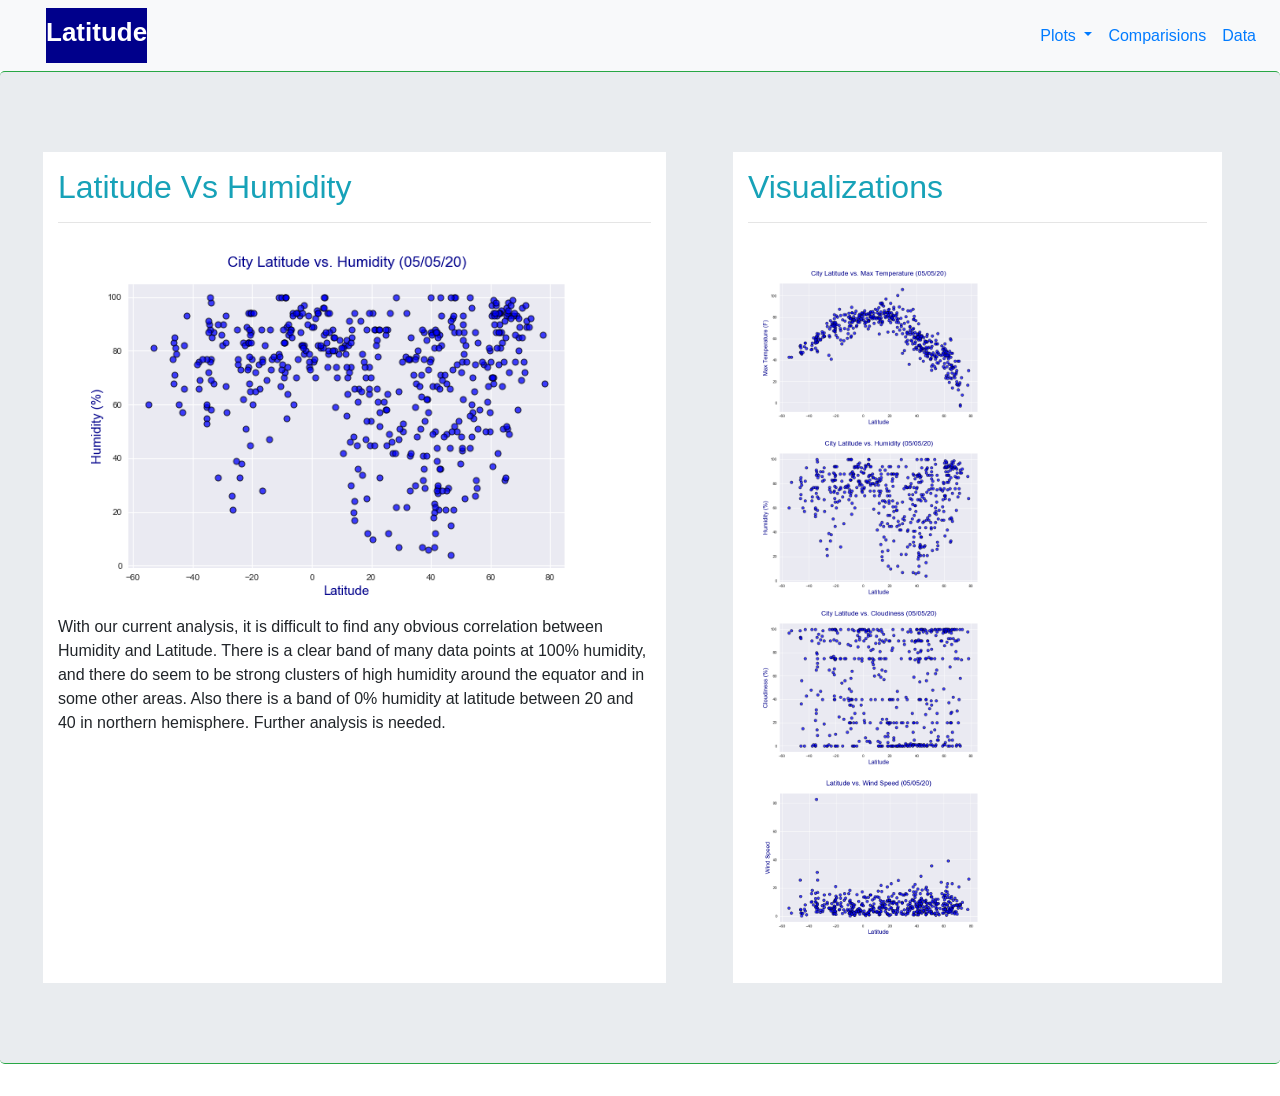
<file: Humidity.html>
<!DOCTYPE html>
<html lang="en">

<head>

  <title>Lat Vs. Humidity</title>

  <meta charset="utf-8">
  <meta name="viewport" content="width=device-width, initial-scale=1">

  <link rel="stylesheet" href = "assets/style.css">

  <link rel="stylesheet" href="https://maxcdn.bootstrapcdn.com/bootstrap/4.4.1/css/bootstrap.min.css">

  <script src="https://ajax.googleapis.com/ajax/libs/jquery/3.4.1/jquery.min.js"> </script>

  <script src="https://cdnjs.cloudflare.com/ajax/libs/popper.js/1.16.0/umd/popper.min.js"> </script>

  <script src="https://maxcdn.bootstrapcdn.com/bootstrap/4.4.1/js/bootstrap.min.js"> </script>

</head>

<body>
 
  <!-- Start of Navbar -->
  <nav class = "navbar navbar-expand-sm bg-light">

    <!-- Navbar Logo -->
    <a href = "index.html" class = "navbar-brand " id = 'Logo'> Latitude </a>

    <!-- Start of Navbar Links (Plots, Comparision and Data) -->
    <ul class = "navbar-nav ml-auto">
        
      <!-- Start of Plots dropdown -->
      <li class = "nav-item dropdown">

        <a class = "nav-link dropdown-toggle" href="#" id="navbardrop" data-toggle ="dropdown"> Plots </a>

        <!-- Start of dropdown menu-->
        <div class = "dropdown-menu">
            <a class = "dropdown-item" href="MaxTemp.html"> Max Temperature </a>
            <a class = "dropdown-item" href = "Humidity.html"> Humidity </a>
            <a class = "dropdown-item" href = "Cloudiness.html"> Cloudiness </a>
            <a class = "dropdown-item" href = "WindSpeed.html"> Wind Speed </a>
        </div> <!-- End of dropdown menu-->

      </li>  <!-- End of Plots dropdown -->

      <!-- Link to Comparisions -->
      <li class = "nav-item">
        <a class = "nav-link" href = "Comparisions.html"> Comparisions </a>
      </li> 

      <!-- Link to Data -->
      <li class = "nav-item">
        <a class = "nav-link" href = "Data.html" > Data </a>
      </li>

    </ul> <!-- End of Navbar Links -->
      
  </nav> <!-- End of Navbar -->
  
  <!------------------------------------------------------------------->

  <!-- Container for body -->
  <div class = "jumbotron  p -5 m -5  border-top border-bottom border-success" >

    <section class = "row justify-content-around">

      <!-- Start of Latitude Vs Humidity -->
      <div class="col-sm-6 py-3 my-3" style ="background-color:white;">

        <h2><p class = "text-info">Latitude Vs Humidity</p></h2> <hr>
              
        <img src = "Images/LatVsHumidity.png"  alt="Lat vs Humidity" class="image-fluid mx-auto" style = "width:95%; margin-left:auto; margin-right:auto;"> </img>
              
        <p> With our current analysis, it is difficult to find any obvious correlation between Humidity and Latitude. There is a clear band of many data points at 100% humidity, and there do seem to be strong clusters of high humidity around the equator and in some other areas. Also there is a band of 0% humidity at latitude between 20 and 40 in northern hemisphere. Further analysis is needed.          
        </p>
      
      </div> <!-- End of Latitude Vs. Humidity -->
          
      <!------------------------------------------------------------------->

      <!-- Start of Visualizations -->
      <div class = "col-sm-5">
        
        <div class = "container py-3 my-3" style = "background-color :white;" >

          <h2> <p class="text-info"> Visualizations </p> </h2> <hr> <br>
                
          <!-- Start of images -->           
          <div>  
                    
            <a href = "MaxTemp.html"> 
            <img src = "Images/LatVsMaxTemp.png" alt = "Lat Vs. Max Temp" class = "image-fluid mx-auto" style = "width:255px;" > </img> </a>
                    
            <a href = "Humidity.html"> 
            <img src = "Images/LatVsHumidity.png" alt = "Lat Vs. Humidity" class = "image-fluid mx-auto" style = "width:255px;" > </img> </a>
                    
            <a href = "Cloudiness.html"> 
            <img src = "Images/LatVsCloudiness.png" alt = "Lat Vs. Cloudiness" class = "image-fluid mx-auto" style = "width:255px;" > </img> </a>
                    
            <a href = "WindSpeed.html"> 
            <img src = "Images/LatVsWindSpd.png" alt = "Lat Vs. Wind speed" class = "image-fluid mx-auto" style = "width:255px;" > </img> </a>

            <br> <br>
                          
          </div> <!-- End of images --> 

        </div>  <!-- End of Container --> 
          
      </div> <!-- End of Visualizations Area--> 

    </section> 

  </div> <!-- End of container for body -->

</body> 
</html>
</file>
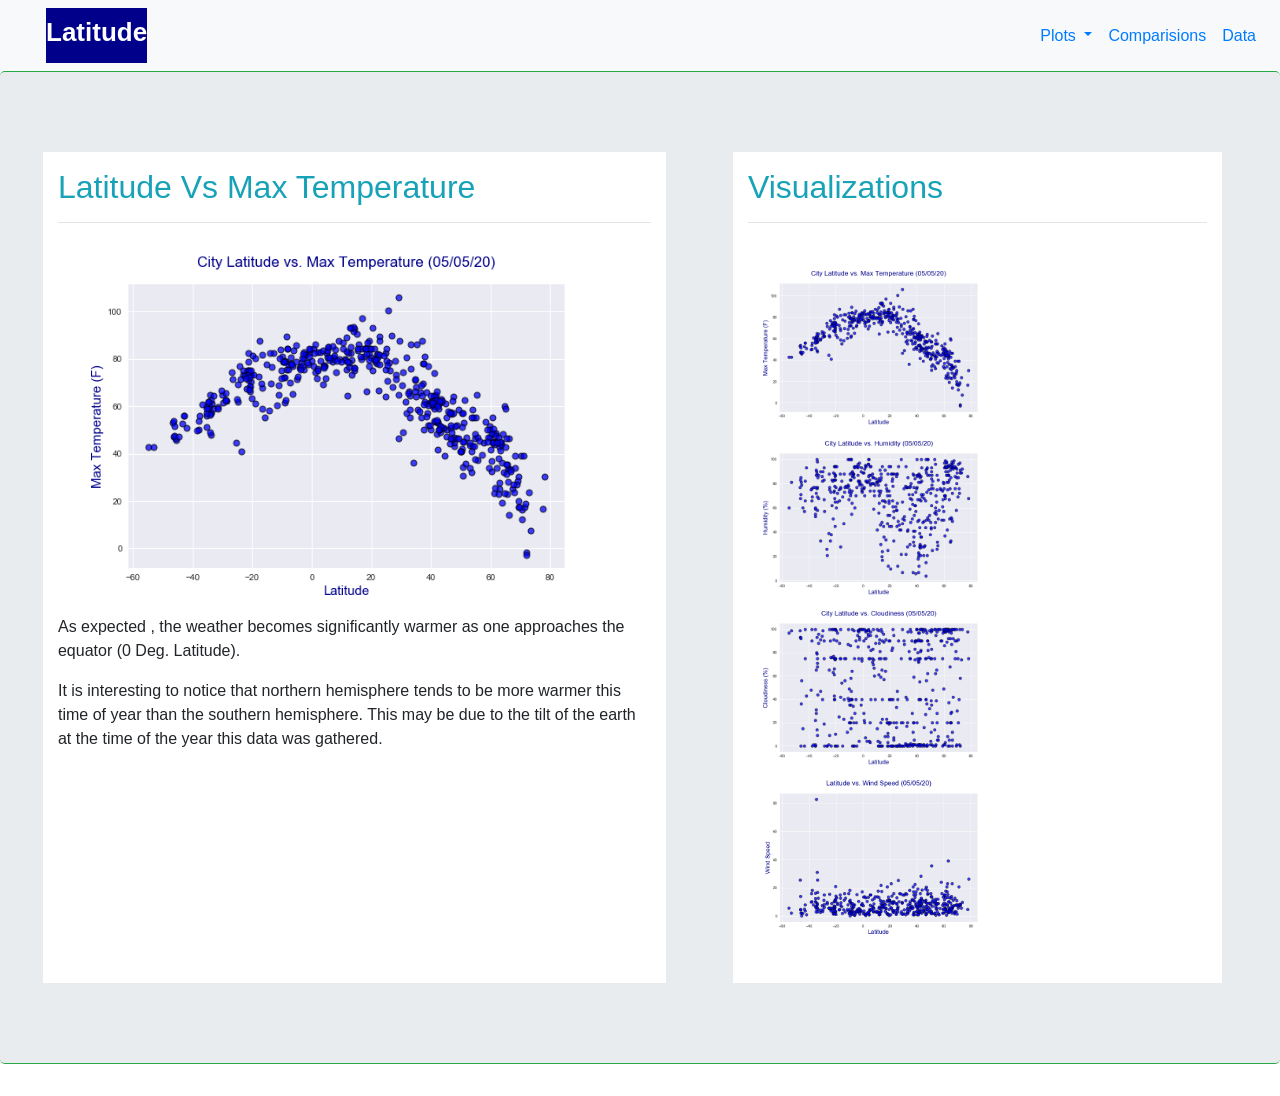
<file: MaxTemp.html>
<!DOCTYPE html>
<html lang="en">

<head>

  <title>Lat Vs LatVsMaxTemp</title>

  <meta charset="utf-8">
  <meta name="viewport" content="width=device-width, initial-scale=1">

  <link rel="stylesheet" href = "assets/style.css">

  <link rel="stylesheet" href="https://maxcdn.bootstrapcdn.com/bootstrap/4.4.1/css/bootstrap.min.css">

  <script src="https://ajax.googleapis.com/ajax/libs/jquery/3.4.1/jquery.min.js"> </script>

  <script src="https://cdnjs.cloudflare.com/ajax/libs/popper.js/1.16.0/umd/popper.min.js"> </script>

  <script src="https://maxcdn.bootstrapcdn.com/bootstrap/4.4.1/js/bootstrap.min.js"> </script>

</head>

<body>
 
  <!-- Start of Navbar -->
  <nav class = "navbar navbar-expand-sm bg-light">

    <!-- Navbar Logo -->
    <a href = "index.html" class = "navbar-brand " id = 'Logo'> Latitude </a>

    <!-- Start of Navbar Links (Plots, Comparision and Data) -->
    <ul class = "navbar-nav ml-auto">
        
      <!-- Start of Plots dropdown -->
      <li class = "nav-item dropdown">

        <a class = "nav-link dropdown-toggle" href="#" id="navbardrop" data-toggle ="dropdown"> Plots </a>

        <!-- Start of dropdown menu-->
        <div class = "dropdown-menu">
            <a class = "dropdown-item" href="MaxTemp.html"> Max Temperature </a>
            <a class = "dropdown-item" href = "Humidity.html"> Humidity </a>
            <a class = "dropdown-item" href = "Cloudiness.html"> Cloudiness </a>
            <a class = "dropdown-item" href = "WindSpeed.html"> Wind Speed </a>
        </div> <!-- End of dropdown menu-->

      </li>  <!-- End of Plots dropdown -->

      <!-- Link to Comparisions -->
      <li class = "nav-item">
        <a class = "nav-link" href = "Comparisions.html"> Comparisions </a>
      </li> 

      <!-- Link to Data -->
      <li class = "nav-item">
        <a class = "nav-link" href = "Data.html" > Data </a>
      </li>

    </ul> <!-- End of Navbar Links -->
      
  </nav> <!-- End of Navbar -->
  
  <!------------------------------------------------------------------->

  <!-- Container for body -->
  <div class = "jumbotron  p -5 m -5  border-top border-bottom border-success" >

    <section class = "row justify-content-around">

      <!-- Start of Latitude Vs Max Temperature -->
      <div class="col-sm-6 py-3 my-3" style ="background-color:white;">

        <h2><p class = "text-info">Latitude Vs Max Temperature</p></h2> <hr>
              
        <img src="Images/LatVsMaxTemp.png"  alt="Lat vs Temp" class="image-fluid mx-auto" style = "width:95%;"> </img>
              
        <p> As expected , the weather becomes significantly warmer as one approaches the equator (0 Deg. Latitude).</p>

        <p>  It is interesting to notice that northern hemisphere tends to be more warmer this time of year than the southern hemisphere. This may be due to the tilt of the earth at the time of the year this data was gathered.  </p>


      </div> <!-- End of Latitude Vs. Max Temperature -->
      
      <!------------------------------------------------------------------->

      <!-- Start of Visualizations -->
      <div class = "col-sm-5">
        
        <div class = "container py-3 my-3" style = "background-color :white;" >

          <h2> <p class="text-info"> Visualizations </p> </h2> <hr> <br>
                
          <!-- Start of images -->           
          <div>  
                    
            <a href = "MaxTemp.html"> 
            <img src = "Images/LatVsMaxTemp.png" alt = "Lat Vs. Max Temp" class = "image-fluid mx-auto" style = "width:255px;" > </img> </a>
                    
            <a href = "Humidity.html"> 
            <img src = "Images/LatVsHumidity.png" alt = "Lat Vs. Humidity" class =  "image-fluid mx-auto" style = "width:255px;"> </img> </a>
                    
            <a href = "Cloudiness.html"> 
            <img src = "Images/LatVsCloudiness.png" alt = "Lat Vs. Cloudiness" class = "image-fluid mx-auto" style = "width:255px;"> </img> </a>
                    
            <a href = "WindSpeed.html"> 
            <img src = "Images/LatVsWindSpd.png" alt = "Lat Vs. Wind speed" class =  "image-fluid mx-auto" style = "width:255px;"> </img> </a>

            <br> <br>
                          
          </div> <!-- End of images --> 

        </div>  <!-- End of Container --> 
          
      </div> <!-- End of Visualizations Area--> 

    </section> 

  </div> <!-- End of container for body -->

</body> 
</html>
</file>
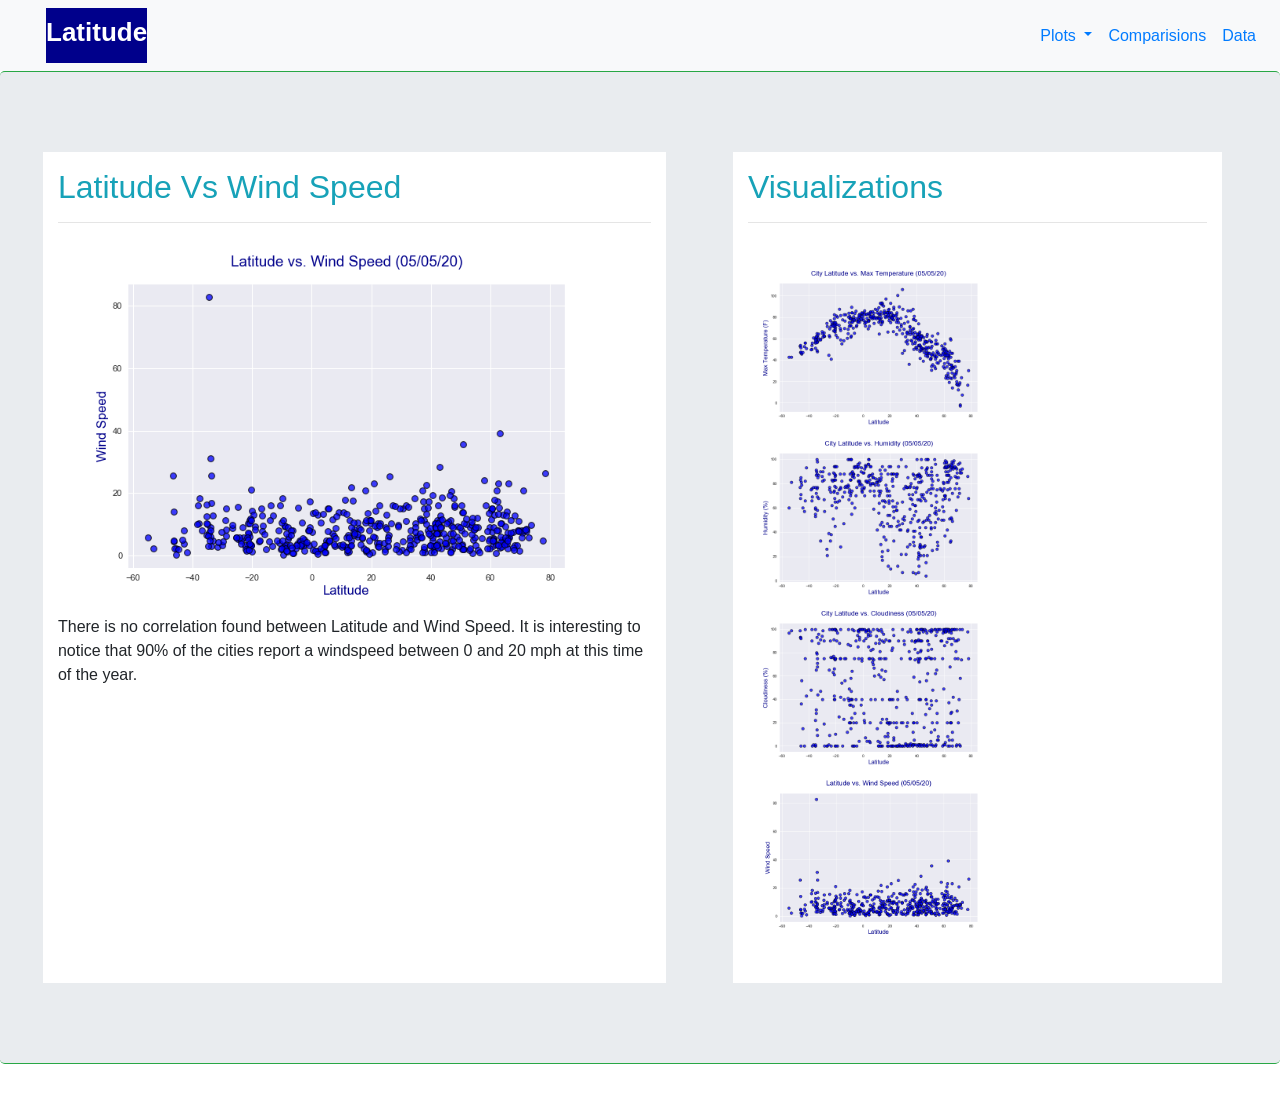
<file: WindSpeed.html>
<!DOCTYPE html>
<html lang="en">

<head>

  <title>Lat Vs. Wind Speed</title>

  <meta charset="utf-8">
  <meta name="viewport" content="width=device-width, initial-scale=1">

  <link rel="stylesheet" href = "assets/style.css">

  <link rel="stylesheet" href="https://maxcdn.bootstrapcdn.com/bootstrap/4.4.1/css/bootstrap.min.css">

  <script src="https://ajax.googleapis.com/ajax/libs/jquery/3.4.1/jquery.min.js"> </script>

  <script src="https://cdnjs.cloudflare.com/ajax/libs/popper.js/1.16.0/umd/popper.min.js"> </script>

  <script src="https://maxcdn.bootstrapcdn.com/bootstrap/4.4.1/js/bootstrap.min.js"> </script>

</head>

<body>
 
  <!-- Start of Navbar -->
  <nav class = "navbar navbar-expand-sm bg-light">

    <!-- Navbar Logo -->
    <a href = "index.html" class = "navbar-brand " id = 'Logo'> Latitude </a>

    <!-- Start of Navbar Links (Plots, Comparision and Data) -->
    <ul class = "navbar-nav ml-auto">
        
      <!-- Start of Plots dropdown -->
      <li class = "nav-item dropdown">

        <a class = "nav-link dropdown-toggle" href="#" id="navbardrop" data-toggle ="dropdown"> Plots </a>

        <!-- Start of dropdown menu-->
        <div class = "dropdown-menu">
            <a class = "dropdown-item" href="MaxTemp.html"> Max Temperature </a>
            <a class = "dropdown-item" href = "Humidity.html"> Humidity </a>
            <a class = "dropdown-item" href = "Cloudiness.html"> Cloudiness </a>
            <a class = "dropdown-item" href = "WindSpeed.html"> Wind Speed </a>
        </div> <!-- End of dropdown menu-->

      </li>  <!-- End of Plots dropdown -->

      <!-- Link to Comparisions -->
      <li class = "nav-item">
        <a class = "nav-link" href = "Comparisions.html"> Comparisions </a>
      </li> 

      <!-- Link to Data -->
      <li class = "nav-item">
        <a class = "nav-link" href = "Data.html" > Data </a>
      </li>

    </ul> <!-- End of Navbar Links -->
      
  </nav> <!-- End of Navbar -->
  
  <!------------------------------------------------------------------->

  <!-- Container for body -->
  <div class = "jumbotron  p -5 m -5  border-top border-bottom border-success" >

    <section class = "row justify-content-around">

      <!-- Start of Latitude Vs WindSpeed -->
      <div class="col-sm-6 py-3 my-3" style ="background-color:white;">

        <h2><p class = "text-info">Latitude Vs Wind Speed</p></h2> <hr>
              
        <img src = "Images/LatVsWindSpd.png"  alt = "Lat vs WindSpeed" class = "image-fluid mx-auto  mx-auto" style = "width:95%;"> </img>
              
        <p> There is no correlation found between Latitude and Wind Speed. It is interesting to notice that 90% of the cities report a windspeed between 0 and 20 mph at this time of the year.
        </p>

      </div> <!-- End of Latitude Vs. Wind Speed -->
      
      <!------------------------------------------------------------------->

      <!-- Start of Visualizations -->
      <div class = "col-sm-5">
        
        <div class = "container py-3 my-3" style = "background-color :white;" >

          <h2> <p class="text-info"> Visualizations </p> </h2> <hr> <br>
                
          <!-- Start of images -->           
          <div>  
                    
            <a href = "MaxTemp.html"> 
            <img src = "Images/LatVsMaxTemp.png" alt = "Lat Vs. Max Temp" class = "image-fluid mx-auto" style = "width:255px;" > </img> </a>
                    
            <a href = "Humidity.html"> 
            <img src = "Images/LatVsHumidity.png" alt = "Lat Vs. Humidity" class = "image-fluid mx-auto" style = "width:255px;" > </img> </a>
                    
            <a href = "Cloudiness.html"> 
            <img src = "Images/LatVsCloudiness.png" alt = "Lat Vs. Cloudiness" class ="image-fluid mx-auto" style = "width:255px;" > </img> </a>
                    
            <a href = "WindSpeed.html"> 
            <img src = "Images/LatVsWindSpd.png" alt = "Lat Vs. Wind speed" class = "image-fluid mx-auto" style = "width:255px;" > </img> </a>

            <br> <br>
                          
          </div> <!-- End of images --> 

        </div>  <!-- End of Container --> 
          
      </div> <!-- End of Visualizations Area--> 

    </section> 

  </div> <!-- End of jumbotron for body -->

</body> 
</html>
</file>
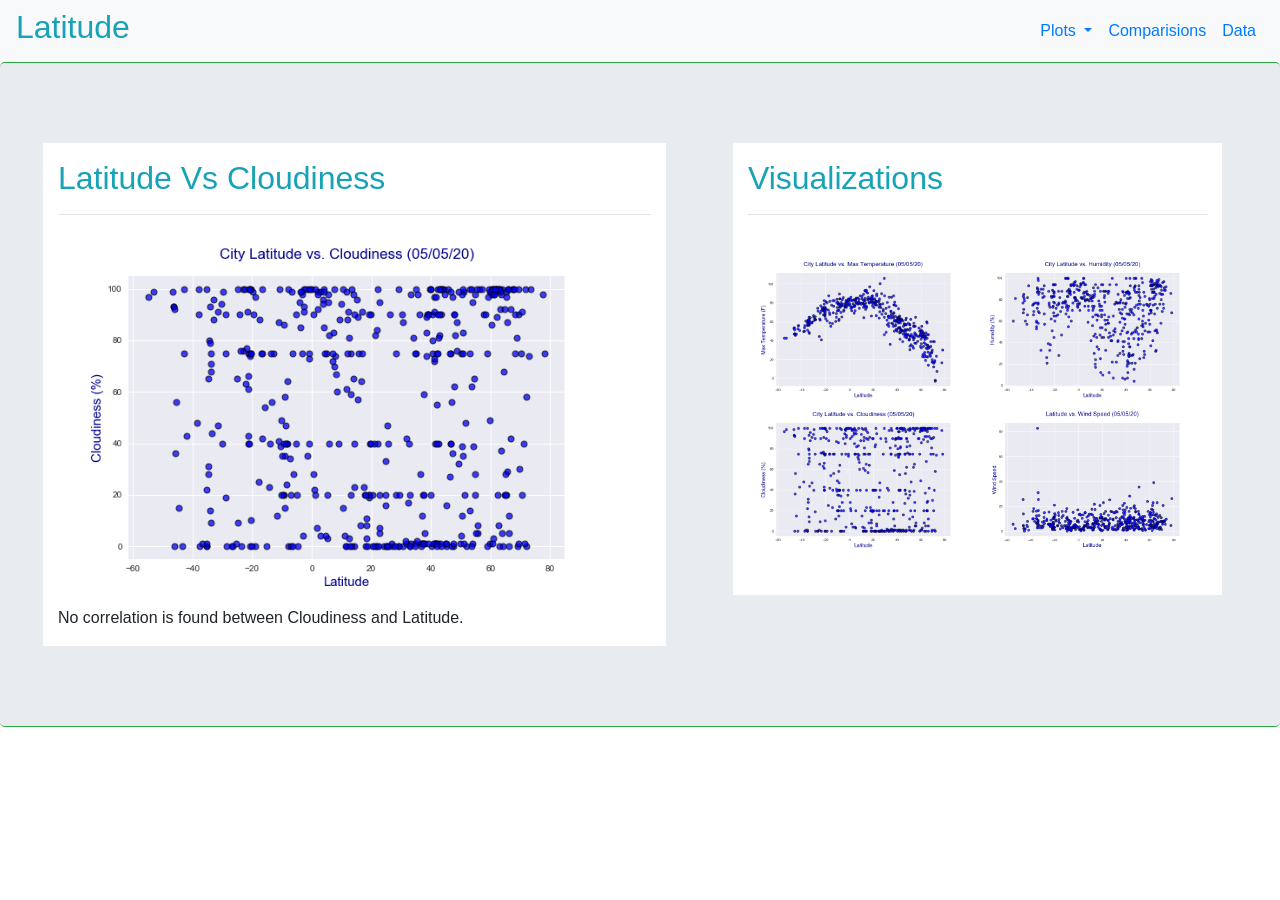
<file: HTML CODE/Cloudiness.html>
<!DOCTYPE html>
<html lang="en">

<head>

  <title>Lat Vs. Cloudiness</title>

  <meta charset="utf-8">
  <meta name="viewport" content="width=device-width, initial-scale=1">

  <link rel="stylesheet" href="https://maxcdn.bootstrapcdn.com/bootstrap/4.4.1/css/bootstrap.min.css">

  <script src="https://ajax.googleapis.com/ajax/libs/jquery/3.4.1/jquery.min.js"> </script>

  <script src="https://cdnjs.cloudflare.com/ajax/libs/popper.js/1.16.0/umd/popper.min.js"> </script>

  <script src="https://maxcdn.bootstrapcdn.com/bootstrap/4.4.1/js/bootstrap.min.js"> </script>

</head>

<body>
 
  <!-- Start of Navbar -->
  <nav class = "navbar navbar-expand-sm bg-light">

    <!-- Navbar Logo -->
    <a href = "index.html"> <h2 class = "text-info"> Latitude </h2> </a>

    <!-- Start of Navbar Links (Plots, Comparision and Data) -->
    <ul class = "navbar-nav ml-auto">
        
      <!-- Start of Plots dropdown -->
      <li class = "nav-item dropdown">

        <a class = "nav-link dropdown-toggle" href="#" id="navbardrop" data-toggle ="dropdown"> Plots </a>

        <!-- Start of dropdown menu-->
        <div class = "dropdown-menu">
            <a class = "dropdown-item" href="MaxTemp.html"> Max Temperature </a>
            <a class = "dropdown-item" href = "Humidity.html"> Humidity </a>
            <a class = "dropdown-item" href = "Cloudiness.html"> Cloudiness </a>
            <a class = "dropdown-item" href = "WindSpeed.html"> Wind Speed </a>
        </div> <!-- End of dropdown menu-->

      </li>  <!-- End of Plots dropdown -->

      <!-- Link to Comparisions -->
      <li class = "nav-item">
        <a class = "nav-link" href = "Comparisions.html"> Comparisions </a>
      </li> 

      <!-- Link to Data -->
      <li class = "nav-item">
        <a class = "nav-link" href = "Data.html" > Data </a>
      </li>

    </ul> <!-- End of Navbar Links -->
      
  </nav> <!-- End of Navbar -->
  
  <!------------------------------------------------------------------->

  <!-- Container for body -->
  <div class = "jumbotron p -5 m -5 border-top border-bottom border-success" >

    <section class = "row justify-content-around">

      <!-- Start of Latitude Vs Cloudiness -->
      <div class="col-sm-6 py-3 my-3" style ="background-color:white;">

        <h2><p class = "text-info">Latitude Vs Cloudiness</p></h2> <hr>
              
        <img src="../Images/LatVsCloudiness.png"  alt="Lat vs Humidity" class="image-fluid mx-auto" style = "width:95%;"> </img>
              
        <article> No correlation is found between Cloudiness and Latitude.</article>

      </div> <!-- End of Latitude Vs. Cloudiness -->

      <!------------------------------------------------------------------->
      
      <!-- Start of Visualizations -->
      <div class = "col-sm-5">
        
        <div class = "container py-3 my-3" style = "background-color :white;" >

          <h2> <p class="text-info"> Visualizations </p> </h2> <hr> <br>
                
          <!-- Start of images -->           
          <div>  
                    
            <a href = "MaxTemp.html"> 
            <img src = "../Images/LatVsMaxTemp.png" alt = "Lat Vs. Max Temp" class = "image-fluid mx-auto" style = "width:49%;" > </img> </a>
                    
            <a href = "Humidity.html"> 
            <img src = "../Images/LatVsHumidity.png" alt = "Lat Vs. Humidity" class = "image-fluid mx-auto" style = "width:49%;" > </img> </a>
                    
            <a href = "Cloudiness.html"> 
            <img src = "../Images/LatVsCloudiness.png" alt = "Lat Vs. Cloudiness" class ="image-fluid mx-auto" style = "width:49%;" > </img> </a>
                    
            <a href = "WindSpeed.html"> 
            <img src = "../Images/LatVsWindSpd.png" alt = "Lat Vs. Wind speed" class = "image-fluid mx-auto" style = "width:49%;" > </img> </a>

            <br> <br>
                          
          </div> <!-- End of images --> 

        </div>  <!-- End of Container --> 
          
      </div> <!-- End of Visualizations Area--> 

    </section> 

  </div> <!-- End of container for body -->

</body> 
</html>
</file>
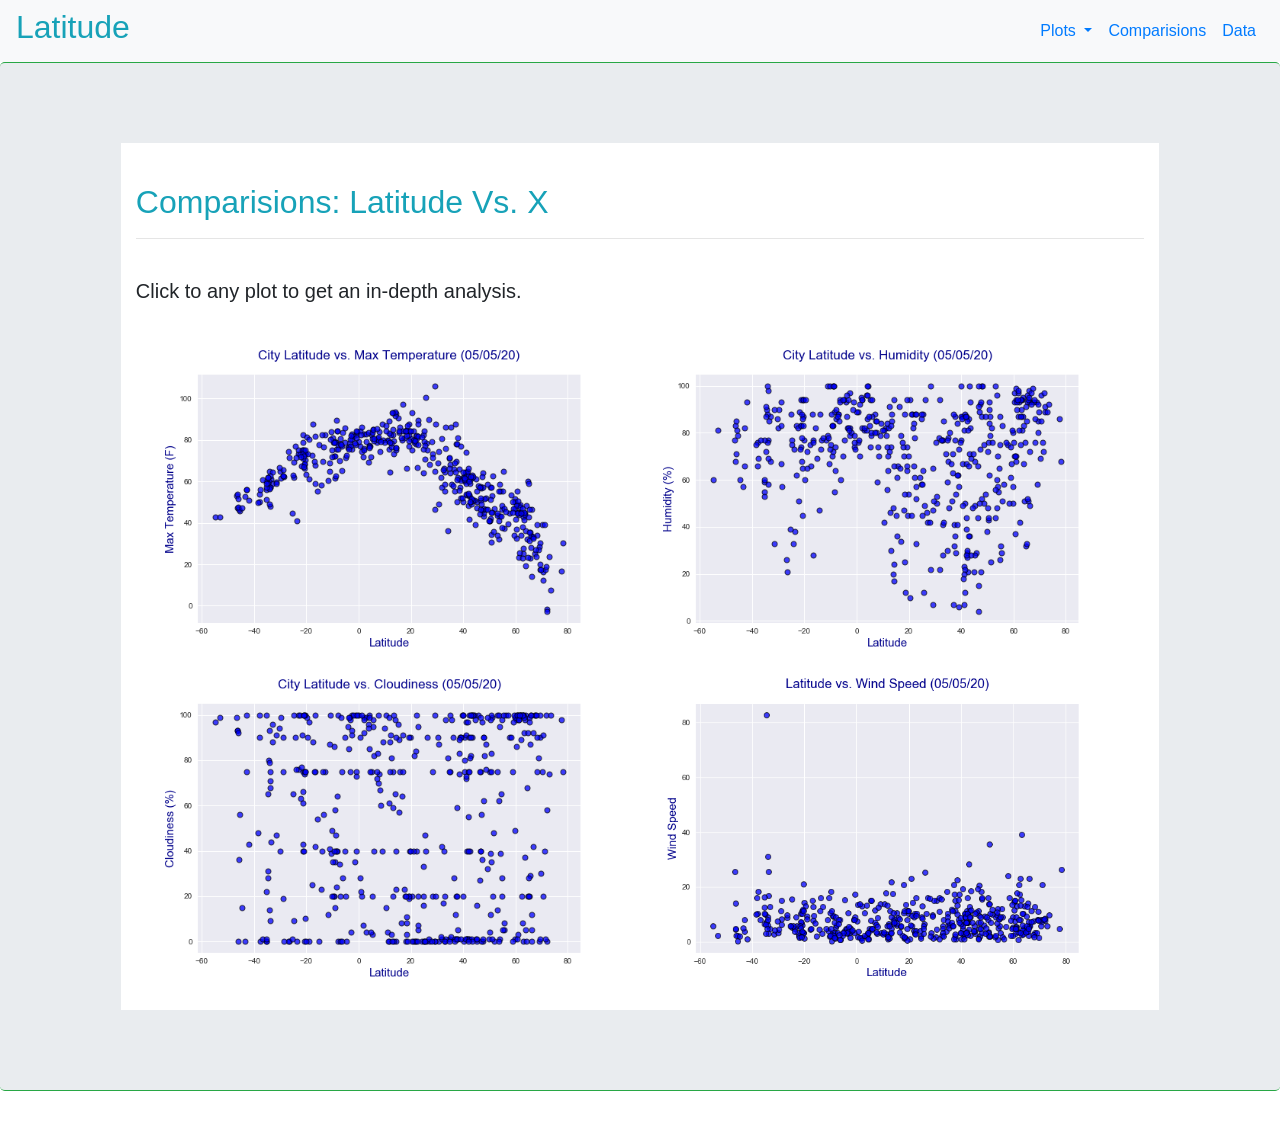
<file: HTML CODE/Comparisions.html>
<!DOCTYPE html>
<html lang="en">

<head>

  <title>Web-Design-Challenge</title>

  <meta charset="utf-8">
  <meta name="viewport" content="width=device-width, initial-scale=1">

  <link rel="stylesheet" href="https://maxcdn.bootstrapcdn.com/bootstrap/4.4.1/css/bootstrap.min.css">

  <script src="https://ajax.googleapis.com/ajax/libs/jquery/3.4.1/jquery.min.js"> </script>

  <script src="https://cdnjs.cloudflare.com/ajax/libs/popper.js/1.16.0/umd/popper.min.js"> </script>

  <script src="https://maxcdn.bootstrapcdn.com/bootstrap/4.4.1/js/bootstrap.min.js"> </script>

</head>

<body>
 
  <!-- Start of Navbar -->
  <nav class = "navbar navbar-expand-sm bg-light">

    <!-- Navbar Logo -->
    <a href = "index.html"> <h2 class = "text-info"> Latitude </h2> </a>

    <!-- Start of Navbar Links (Plots, Comparision and Data) -->
    <ul class = "navbar-nav ml-auto">
        
      <!-- Start of Plots dropdown -->
      <li class = "nav-item dropdown">

        <a class = "nav-link dropdown-toggle" href="#" id="navbardrop" data-toggle ="dropdown"> Plots </a>

        <!-- Start of dropdown menu-->
        <div class = "dropdown-menu">
            <a class = "dropdown-item" href="MaxTemp.html"> Max Temperature </a>
            <a class = "dropdown-item" href = "Humidity.html"> Humidity </a>
            <a class = "dropdown-item" href = "Cloudiness.html"> Cloudiness </a>
            <a class = "dropdown-item" href = "WindSpeed.html"> Wind Speed </a>
        </div> <!-- End of dropdown menu-->

      </li>  <!-- End of Plots dropdown -->

      <!-- Link to Comparisions -->
      <li class = "nav-item">
        <a class = "nav-link" href = "Comparisions.html"> Comparisions </a>
      </li> 

      <!-- Link to Data -->
      <li class = "nav-item">
        <a class = "nav-link" href = "Data.html" > Data </a>
      </li>

    </ul> <!-- End of Navbar Links -->
      
  </nav> <!-- End of Navbar -->
  <!------------------------------------------------------------------->
    
    
  <!-- Start of Jumbotron for the body below Navbar -->
  <div class = "jumbotron  p -5 m -5  border-top border-bottom border-success" >
    
    <section class = "row justify-content-around">

      <!-- Start of Visualizations Area-->
      <div class="col-sm-10 py-3 my-3" style = "background-color:white;">
      
          <br> <h2 class="text-info"> Comparisions: Latitude Vs. X </h2> <hr> 
          <br>
          <h5> Click to any plot to get an in-depth analysis. </h5> <br>           
                  
            <!-- Start of ../Images -->           
            <div>

              <a href = "MaxTemp.html"> 
              <img src = "../Images/LatVsMaxTemp.png" alt = "Lat Vs. Max Temp" class = "image-fluid mx-auto" style = "width:49%;" > </img> </a>
                      
              <a href = "Humidity.html"> 
              <img src = "../Images/LatVsHumidity.png" alt = "Lat Vs. Humidity" class = "image-fluid mx-auto" style = "width:49%;" > </img> </a>
                      
              <a href = "Cloudiness.html"> 
              <img src = "../Images/LatVsCloudiness.png" alt = "Lat Vs. Cloudiness" class = "image-fluid mx-auto" style = "width:49%;"> </img></a>
                      
              <a href = "WindSpeed.html"> 
              <img src = "../Images/LatVsWindSpd.png" alt = "Lat Vs. Wind speed" class = "image-fluid mx-auto" style = "width:49%;" > </img> </a>
                                           
            </div> <!-- End of ../Images --> 

      </div> <!-- End of Visualizations Area-->  

    </section>

  </div> <!-- End of Jumbotron for The body below Navbar -->

</body> 
</html>
</file>
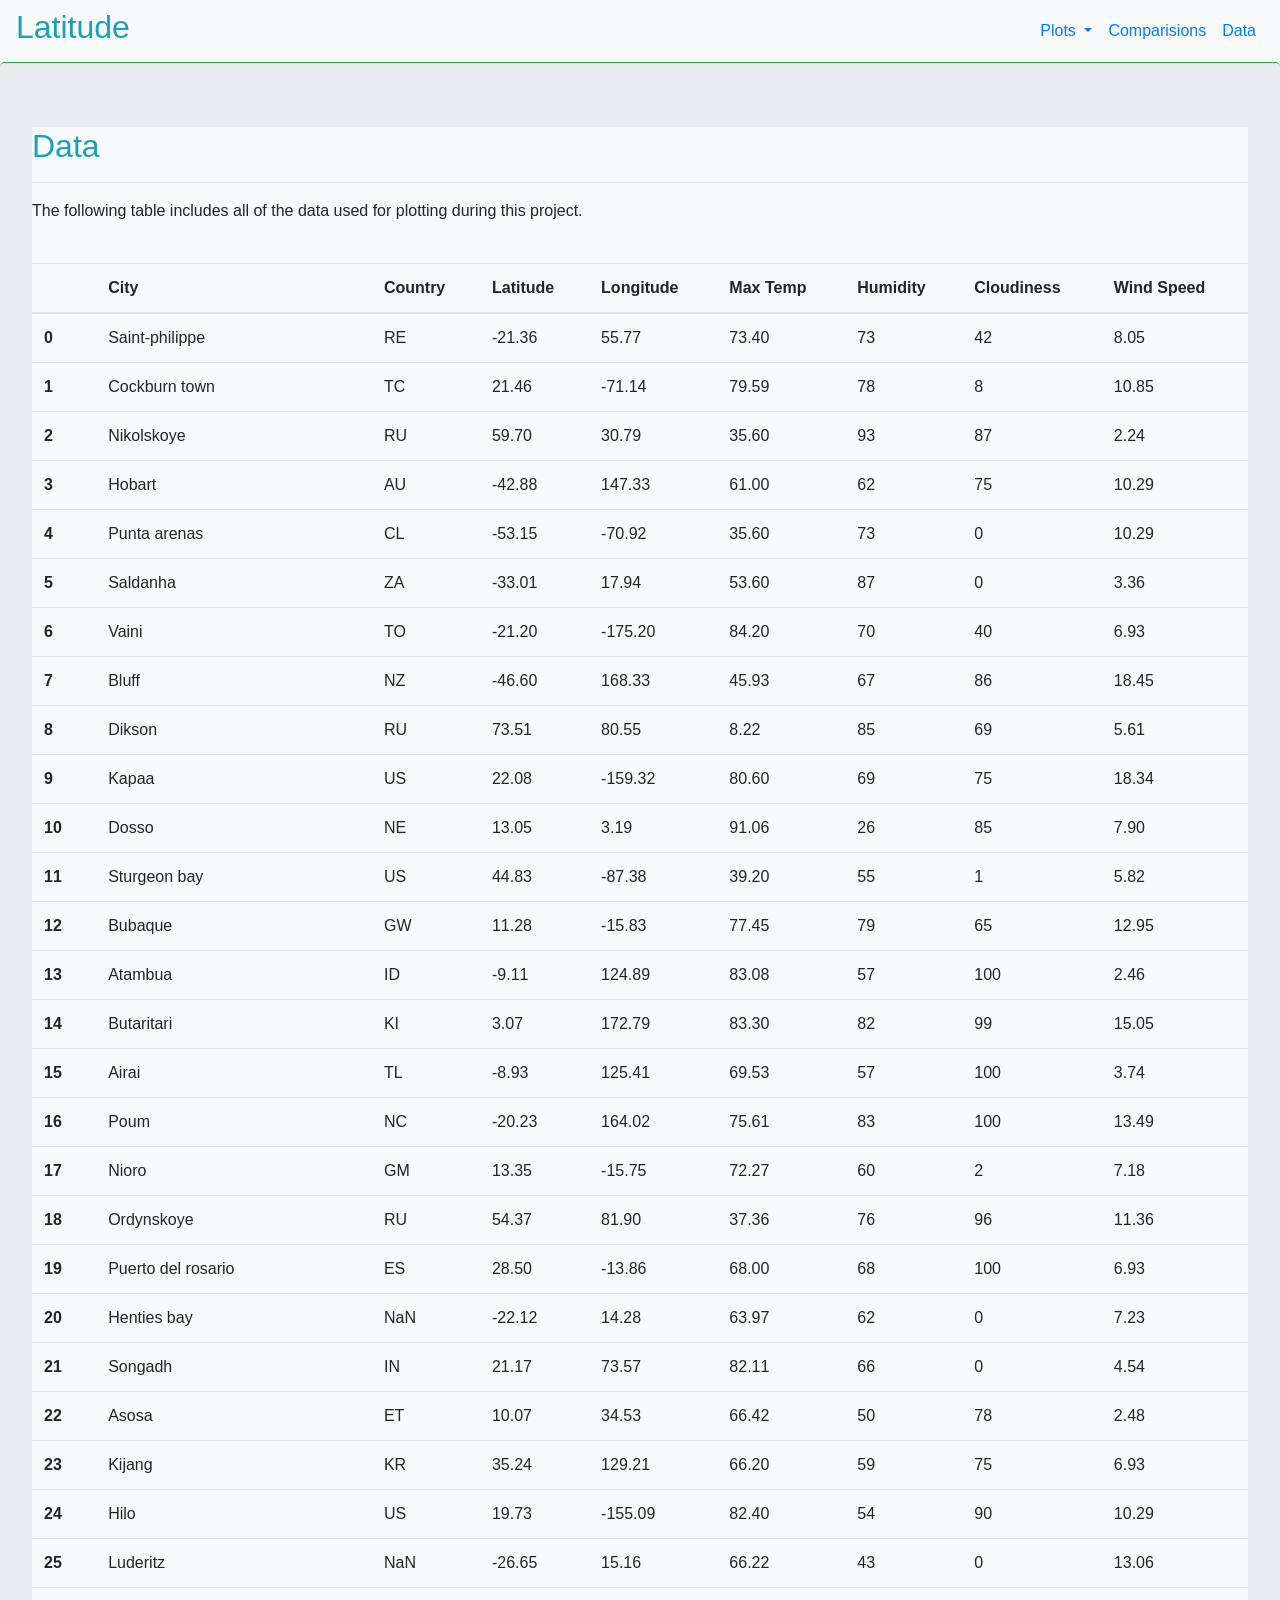
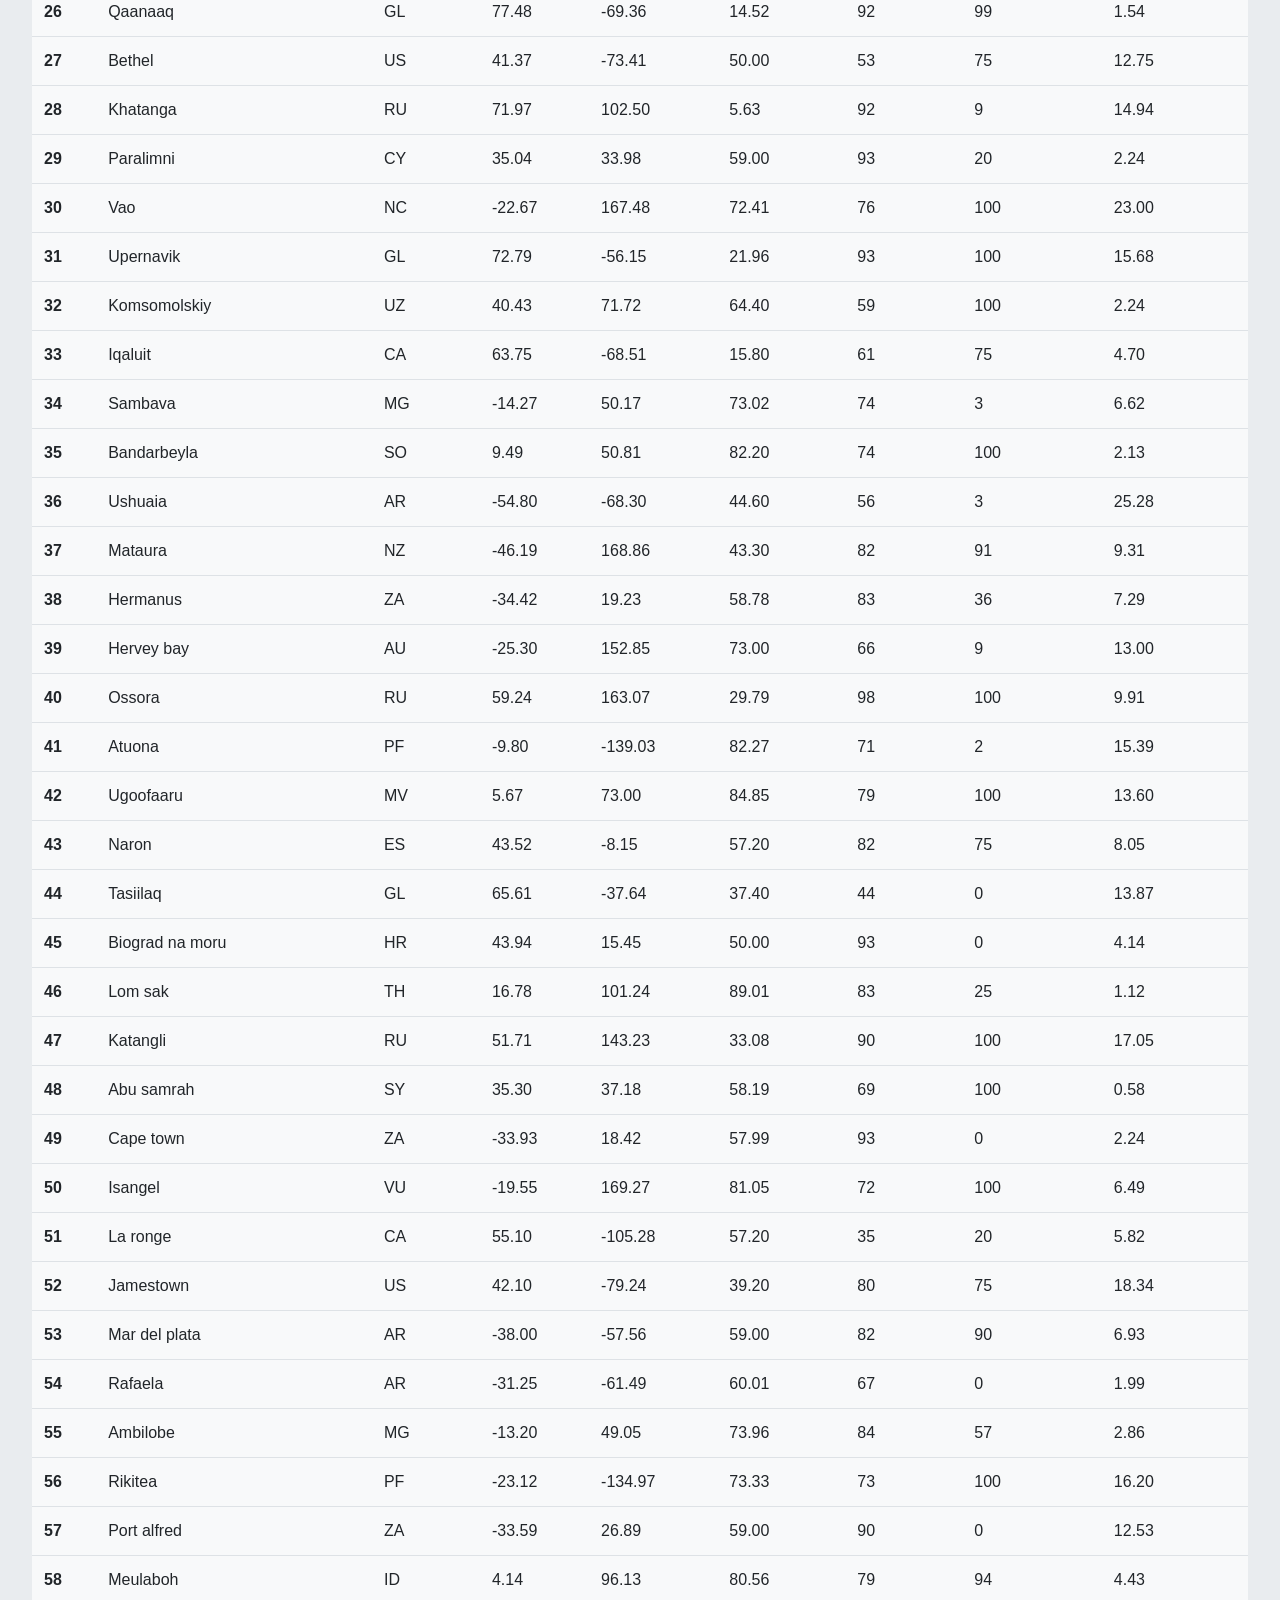
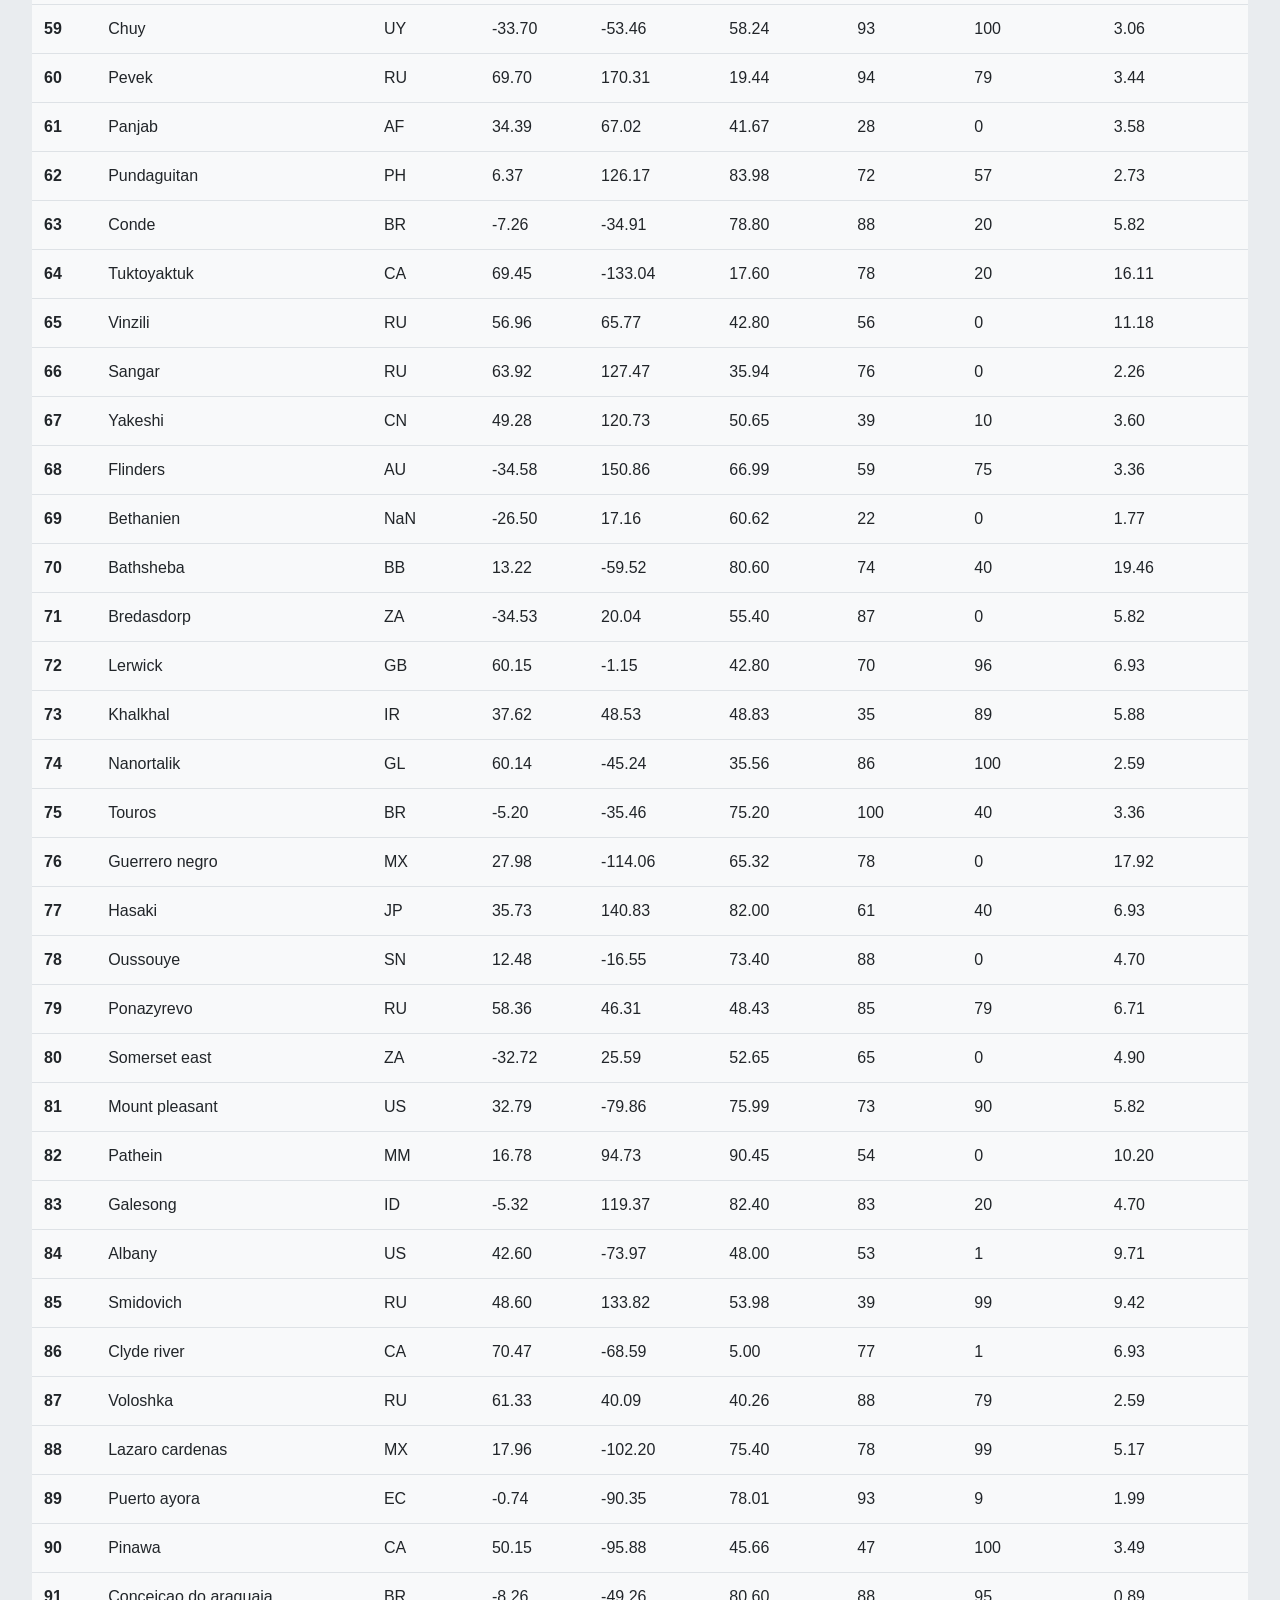
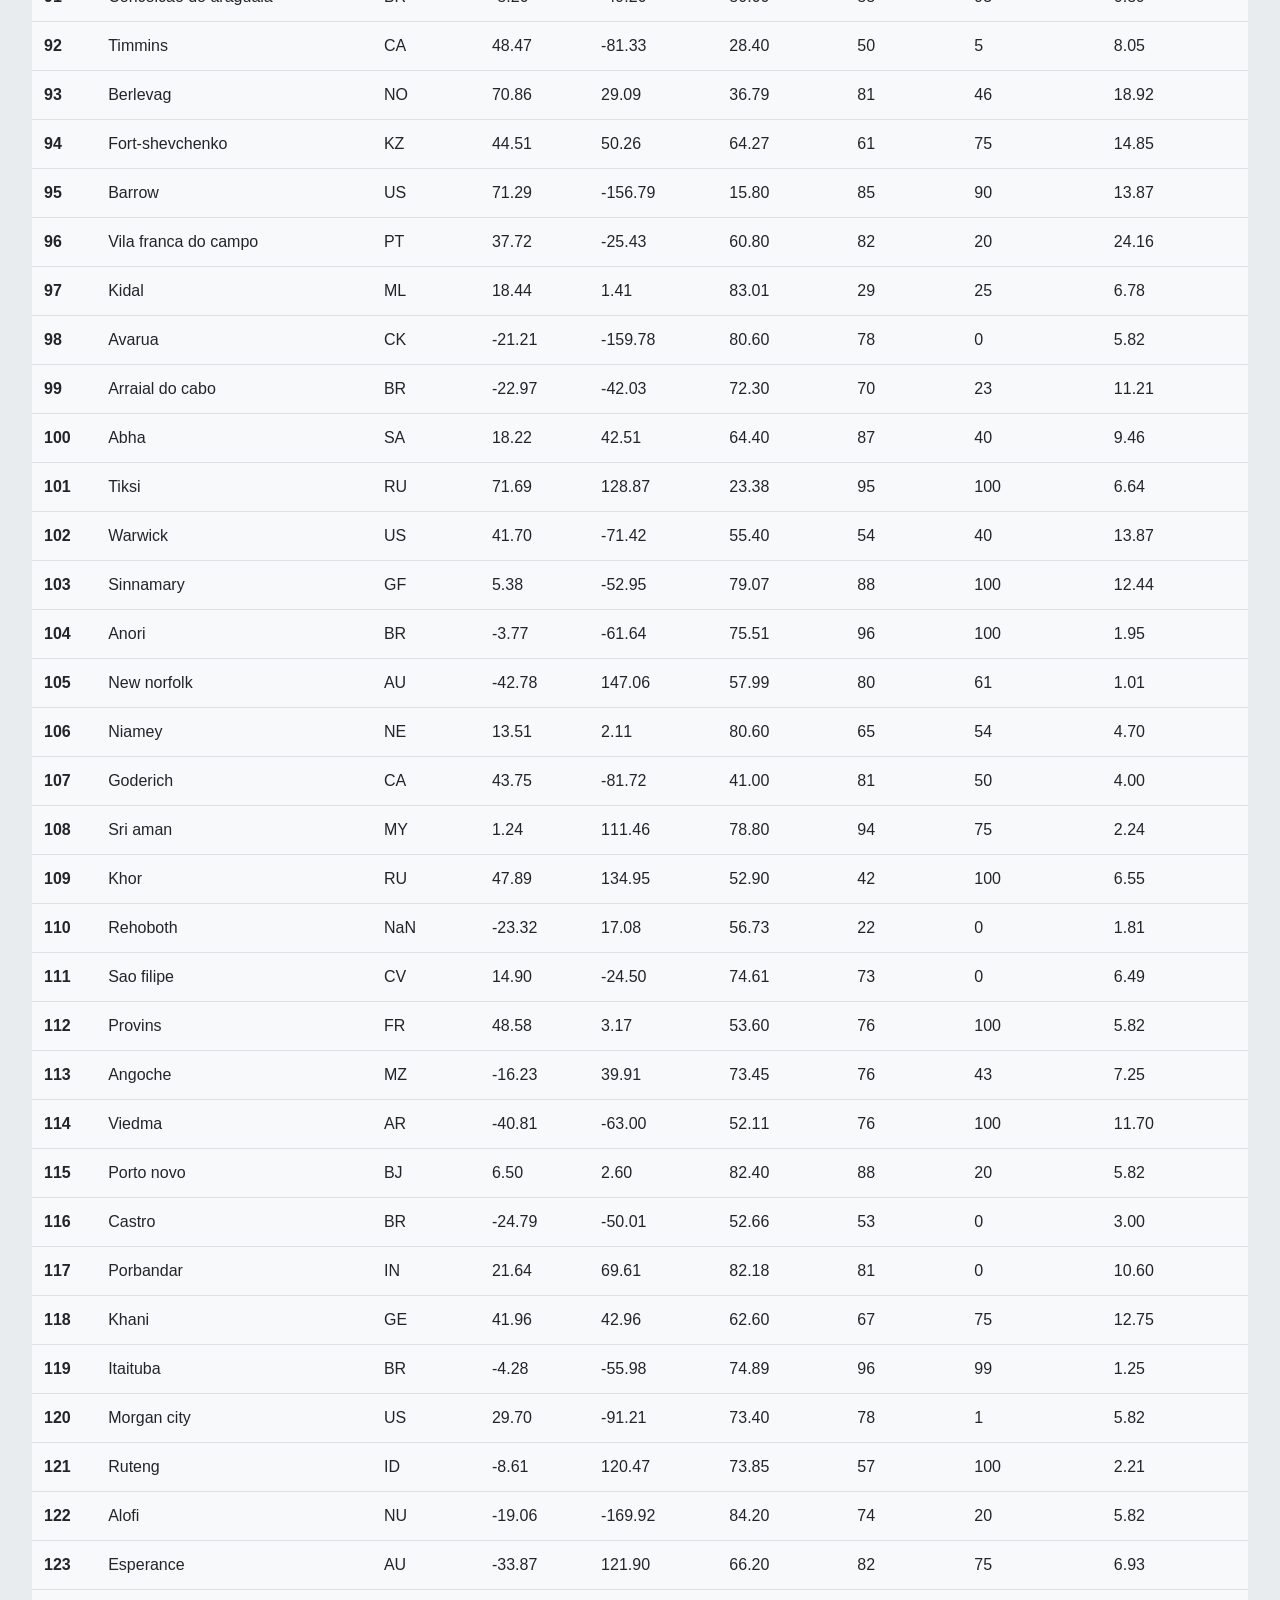
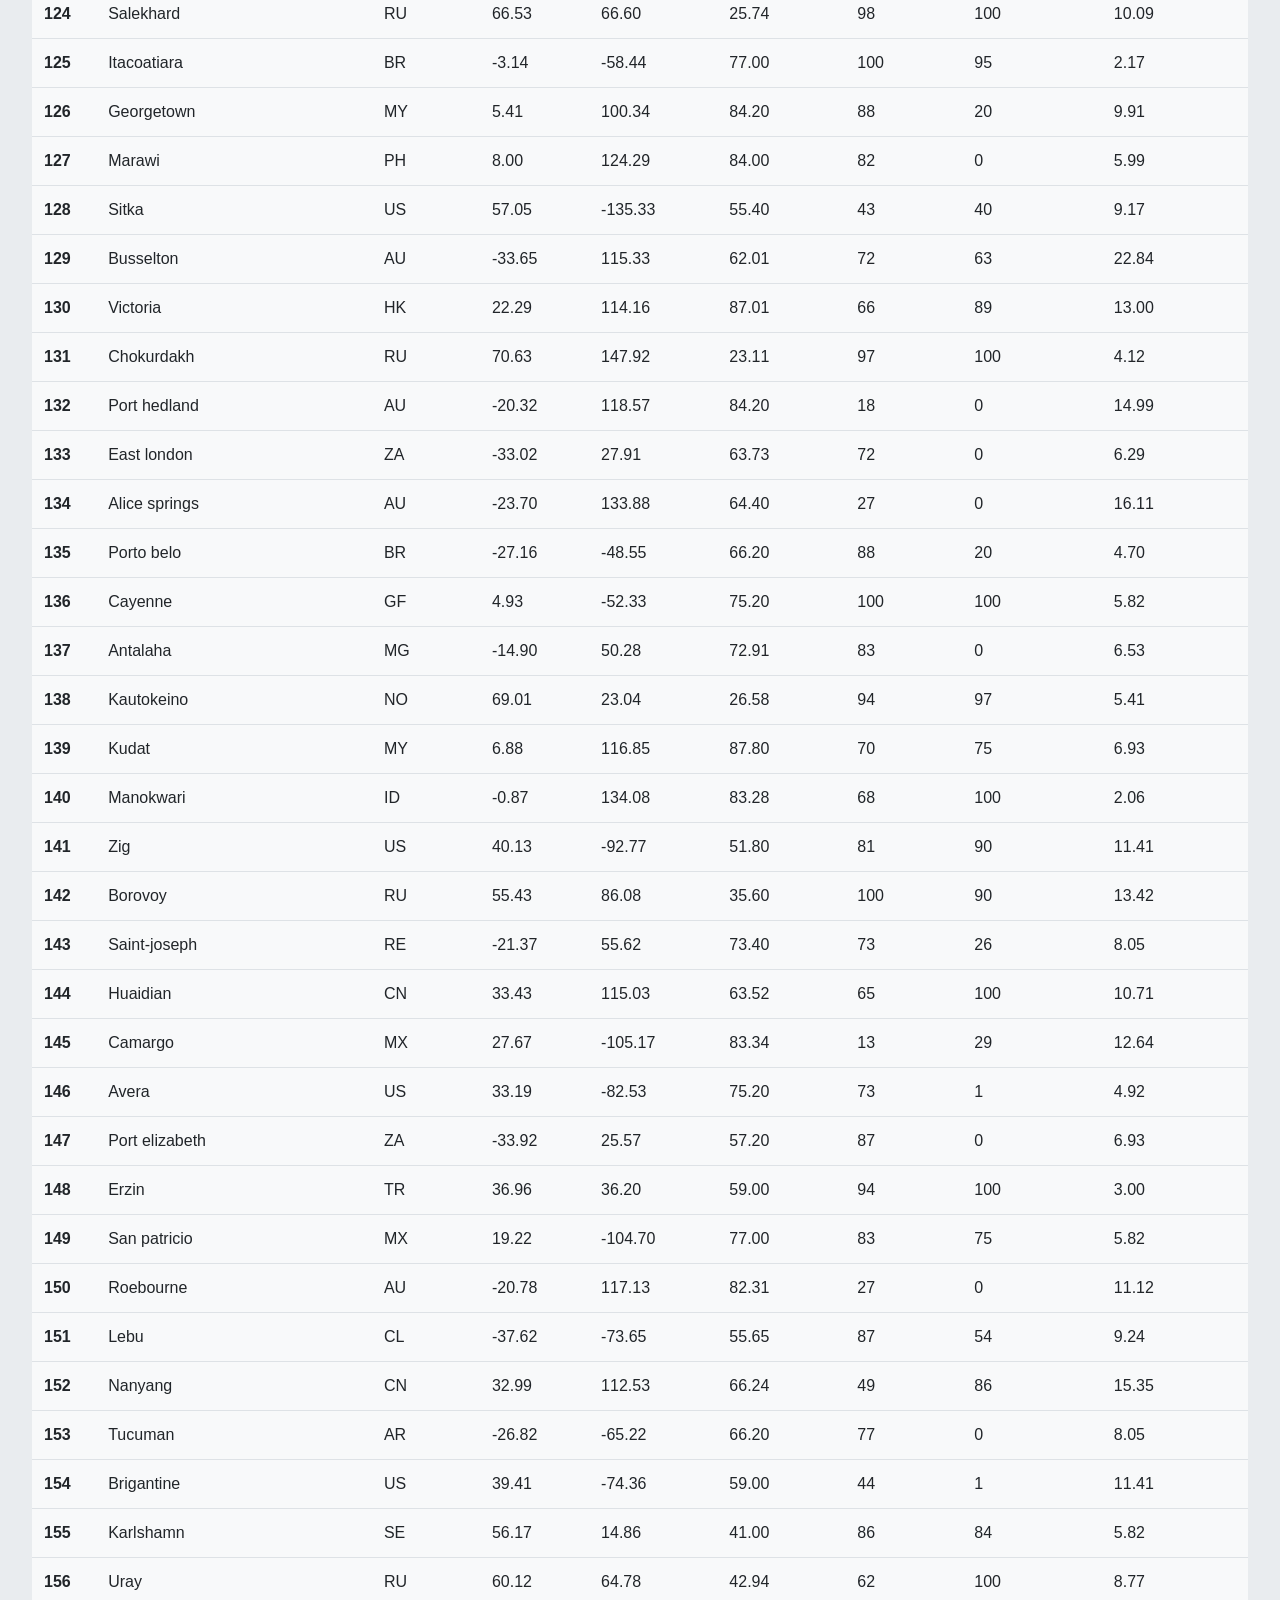
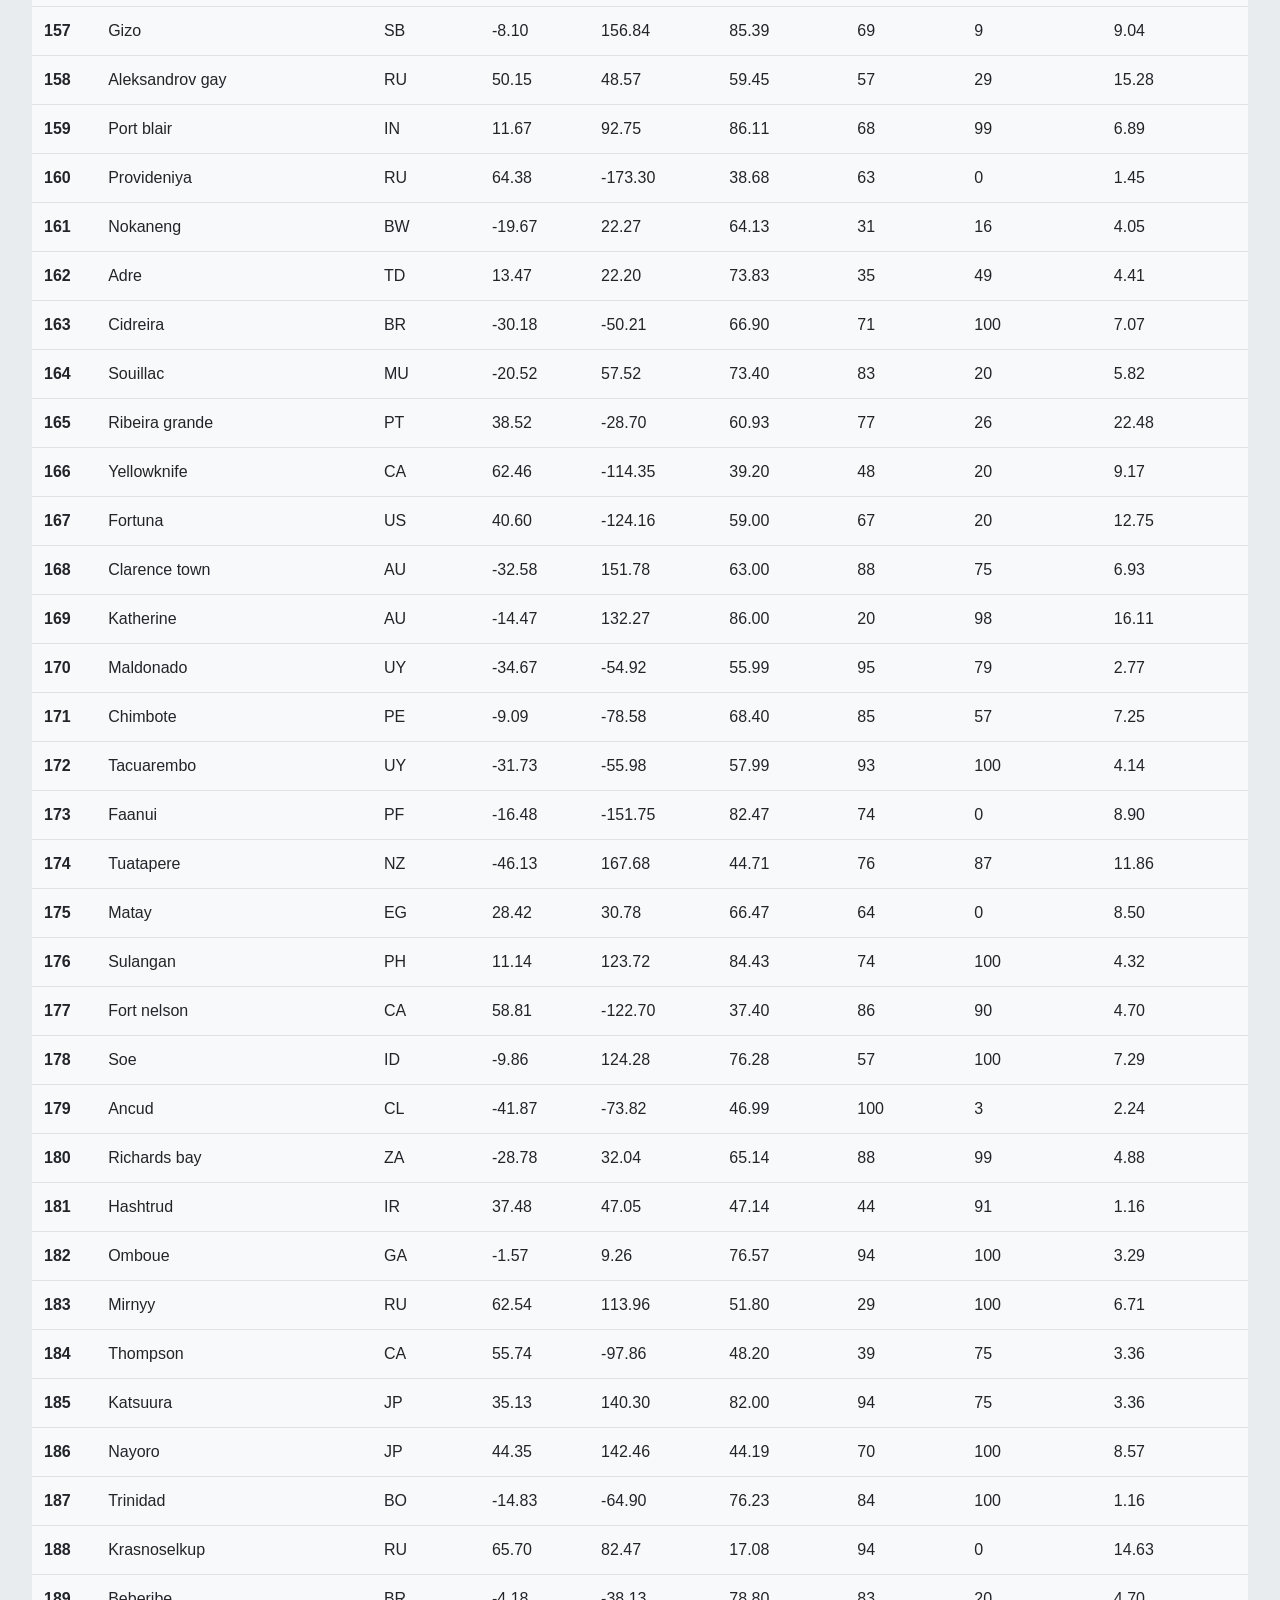
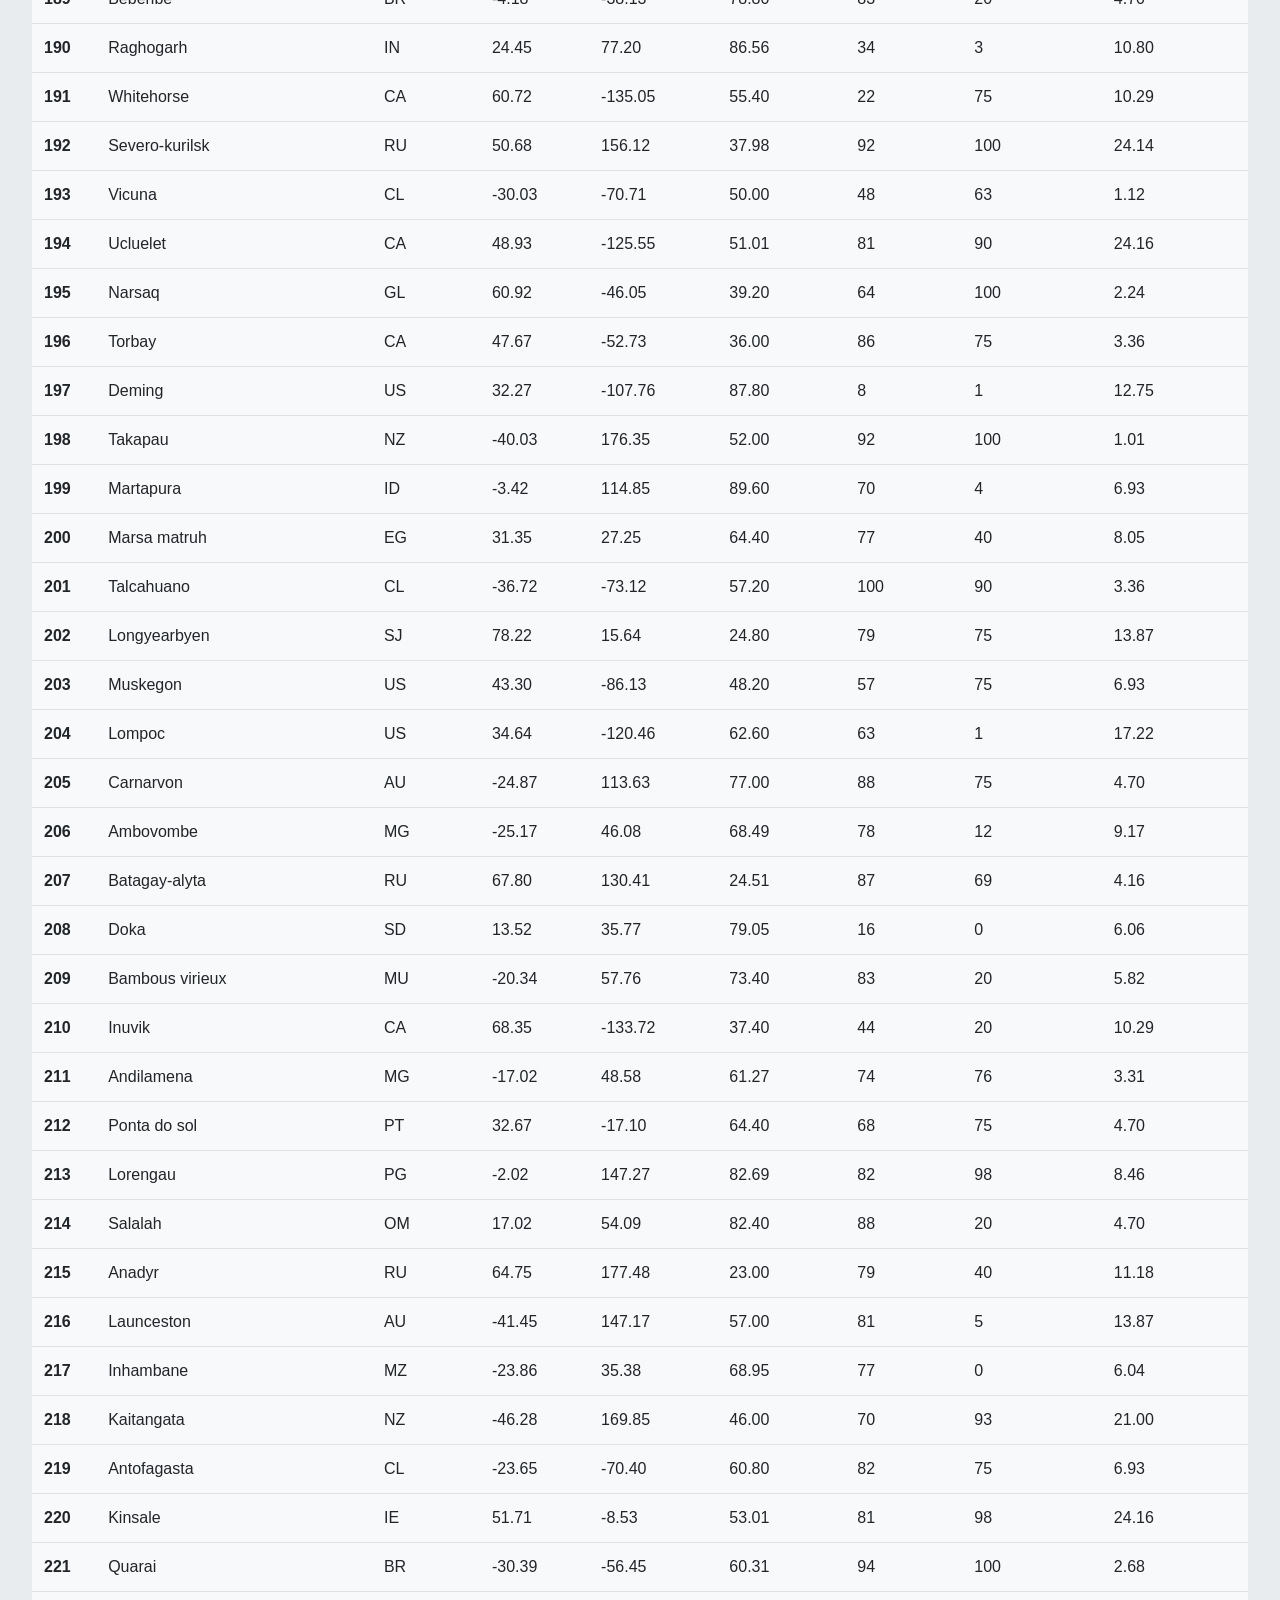
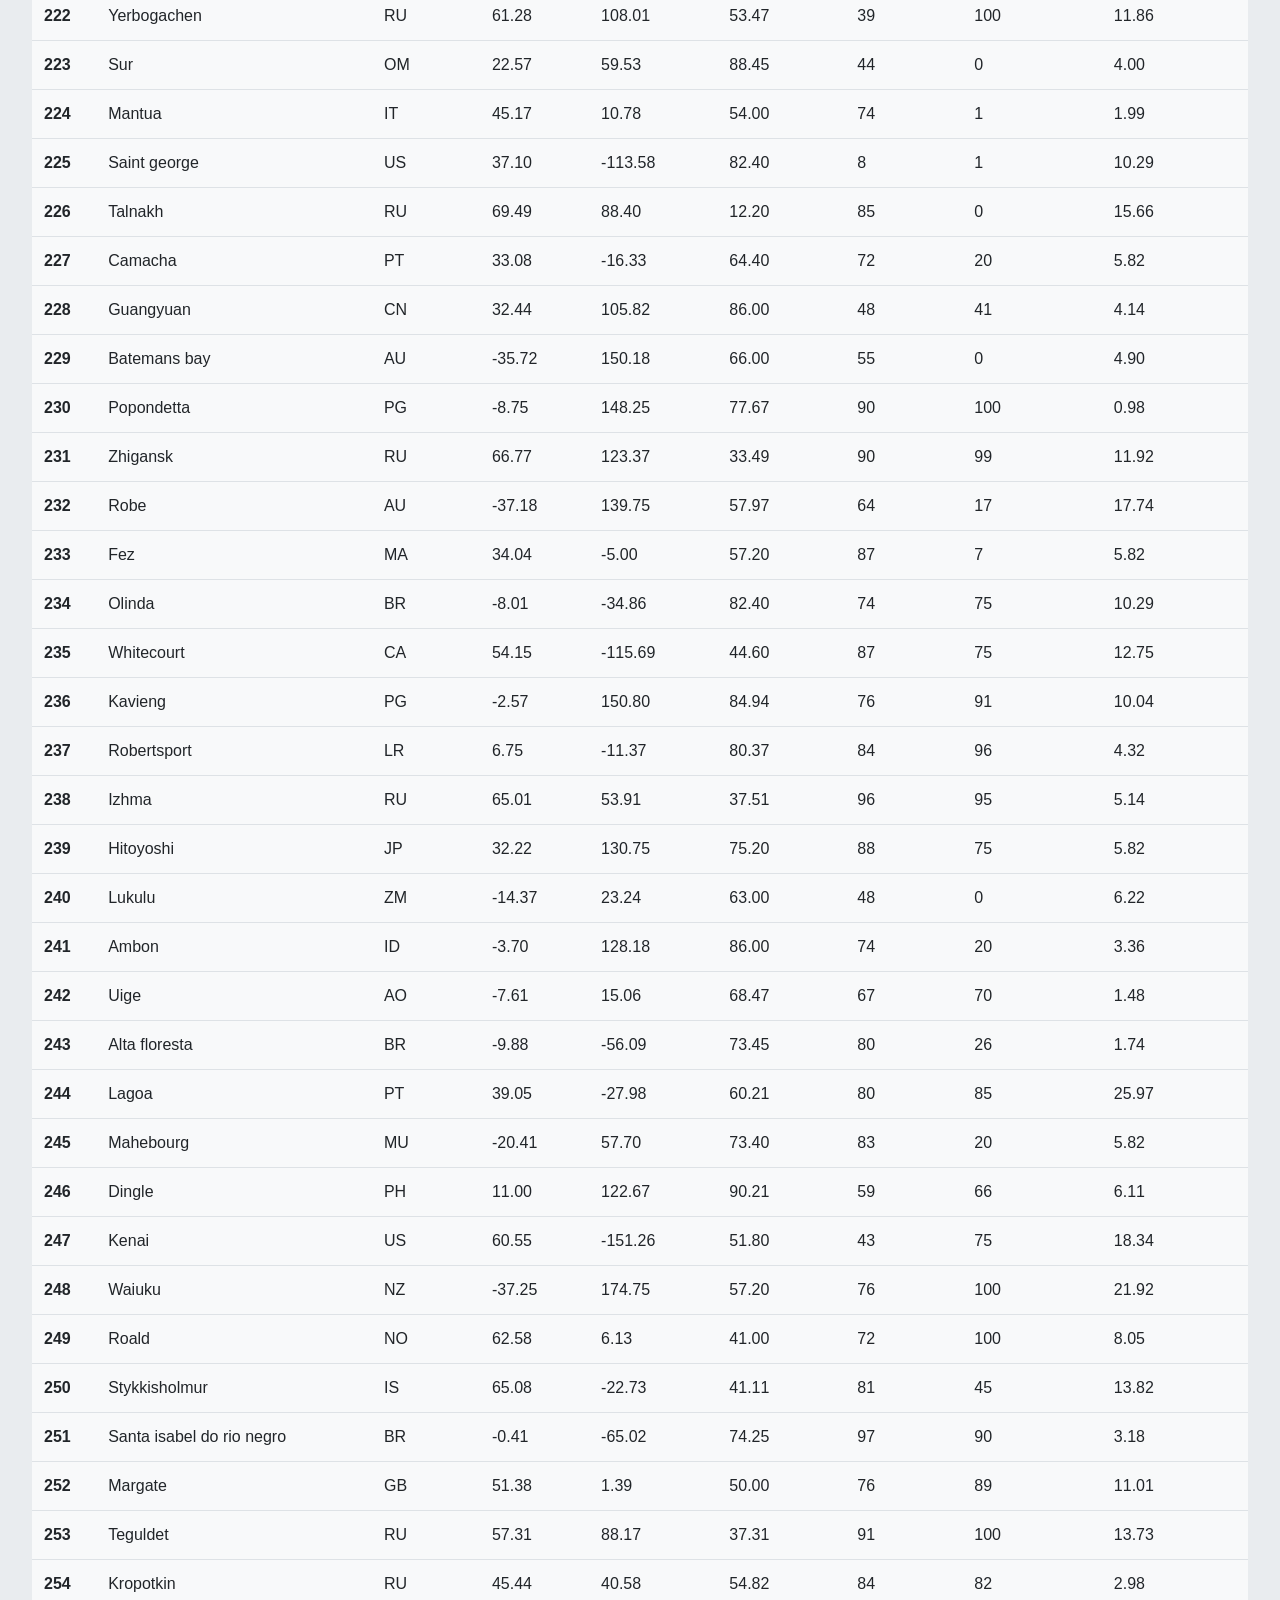
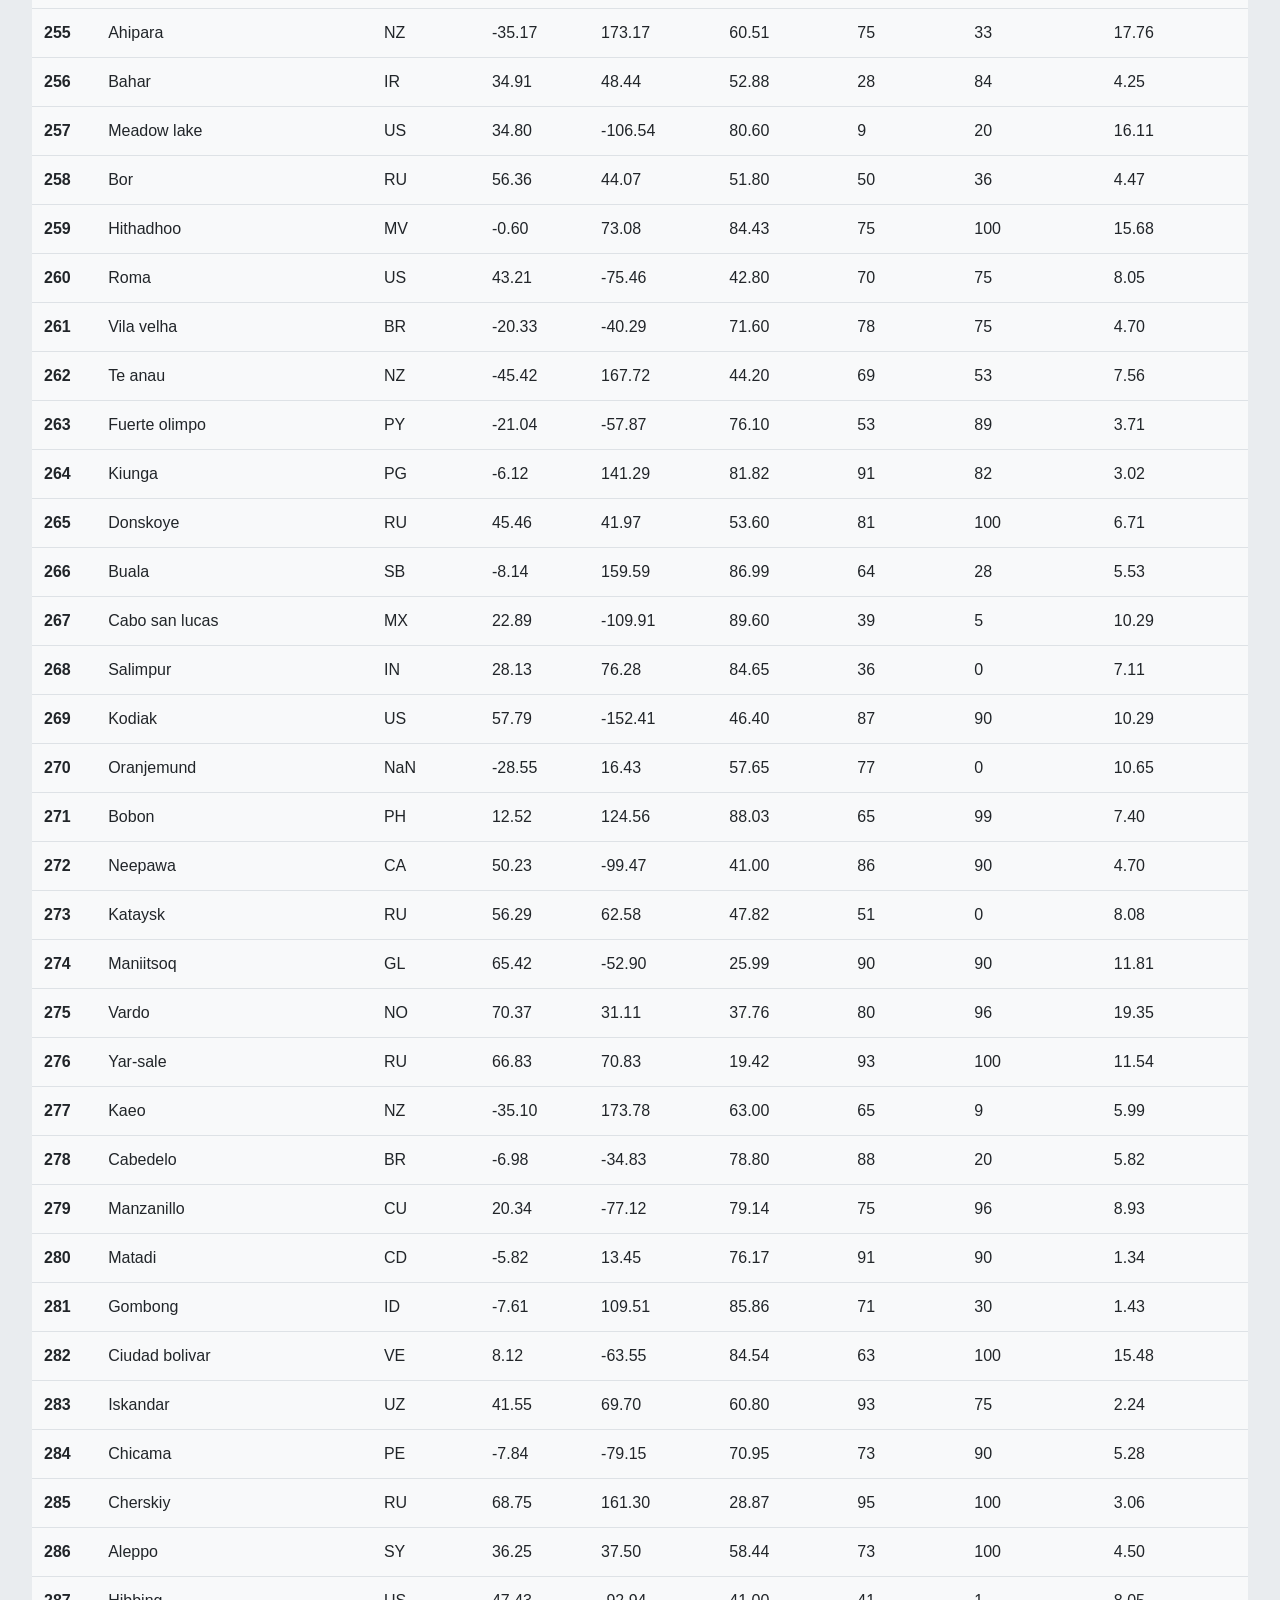
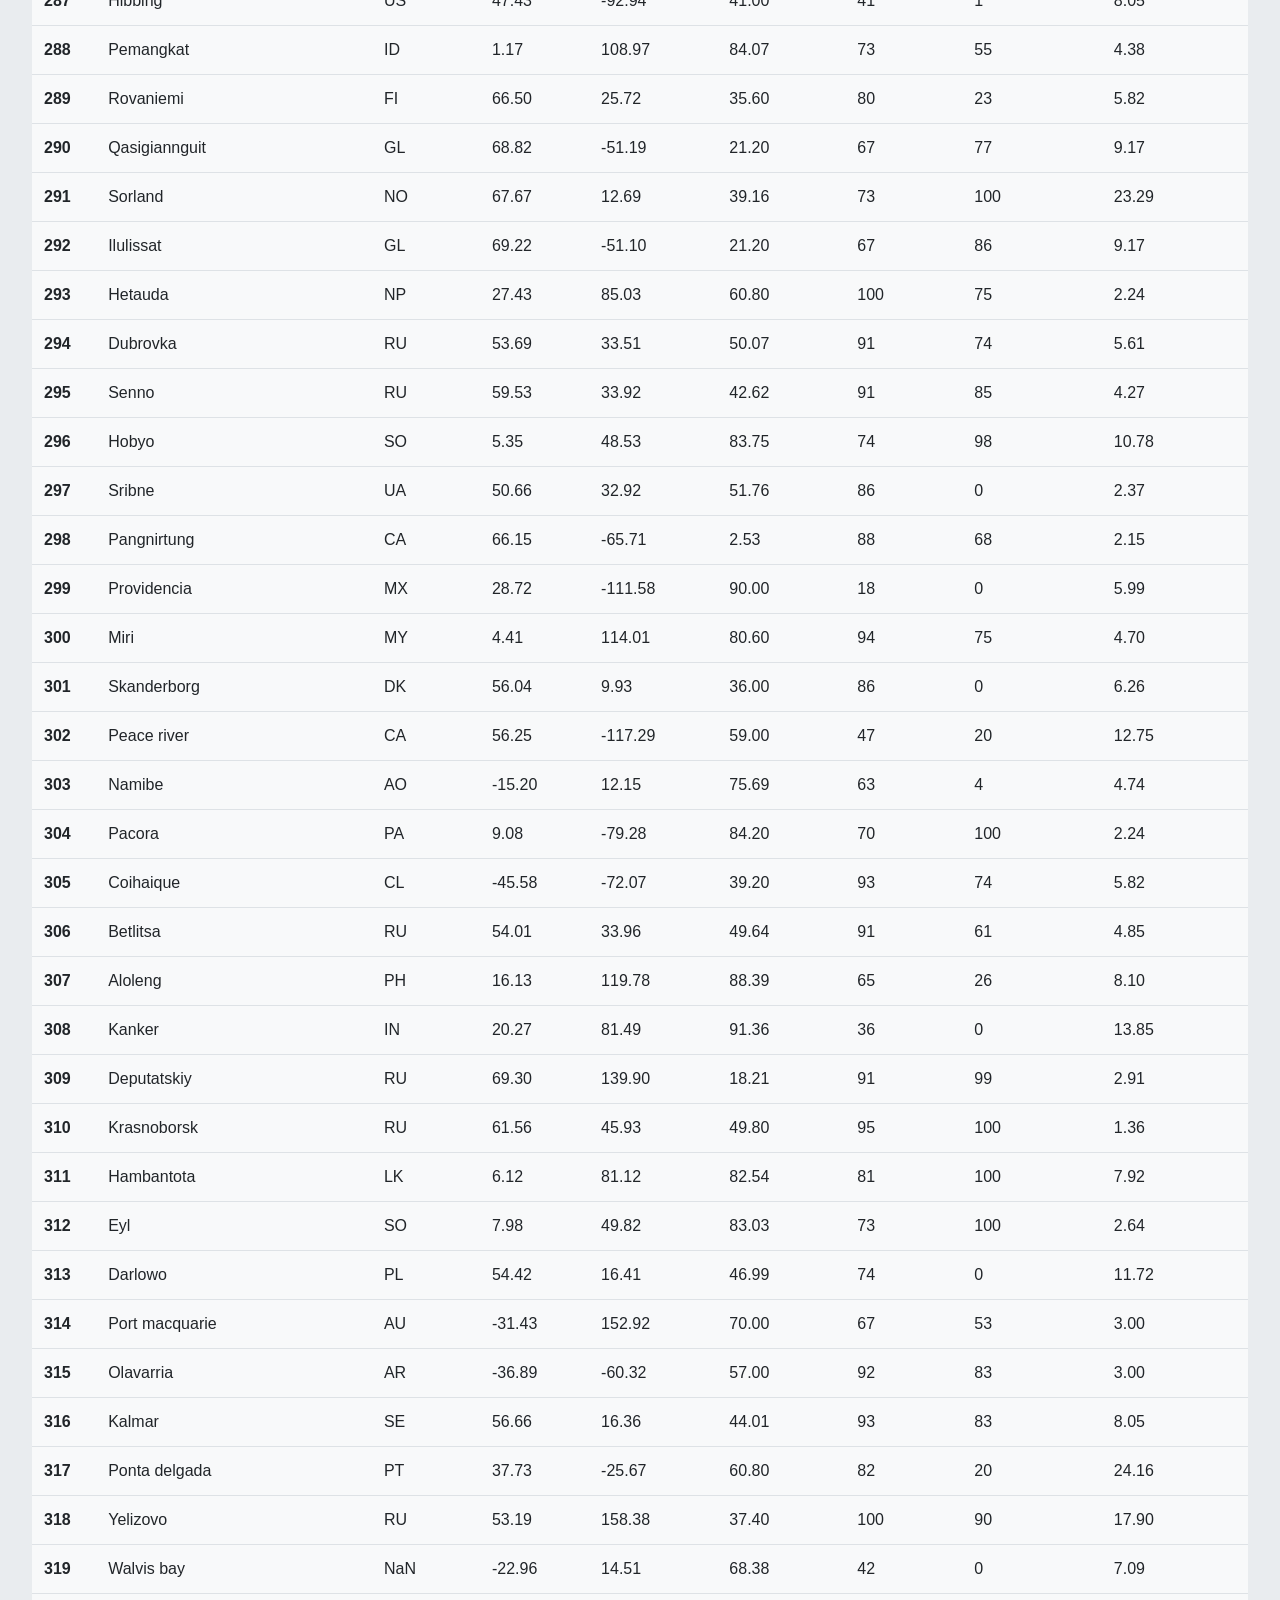
<file: HTML CODE/Data.html>
<!DOCTYPE html>
<html lang="en">

<head>

  <title>Latitude Vs Weather Analysis</title>

  <meta charset="utf-8">
  <meta name="viewport" content="width=device-width, initial-scale=1">

  <link rel="stylesheet" href="https://maxcdn.bootstrapcdn.com/bootstrap/4.4.1/css/bootstrap.min.css">

  <script src="https://ajax.googleapis.com/ajax/libs/jquery/3.4.1/jquery.min.js"> </script>

  <script src="https://cdnjs.cloudflare.com/ajax/libs/popper.js/1.16.0/umd/popper.min.js"> </script>

  <script src="https://maxcdn.bootstrapcdn.com/bootstrap/4.4.1/js/bootstrap.min.js"> </script>

</head>

<body>
 
  <!-- Start of Navbar -->
  <nav class = "navbar navbar-expand-sm bg-light">

    <!-- Navbar Logo -->
    <a href = "index.html"> <h2 class = "text-info"> Latitude </h2> </a>

    <!-- Start of Navbar Links (Plots, Comparision and Data) -->
    <ul class = "navbar-nav ml-auto">
        
      <!-- Start of Plots dropdown -->
      <li class = "nav-item dropdown">

        <a class = "nav-link dropdown-toggle" href="#" id="navbardrop" data-toggle ="dropdown"> Plots </a>

        <!-- Start of dropdown menu-->
        <div class = "dropdown-menu">
            <a class = "dropdown-item" href="MaxTemp.html"> Max Temperature </a>
            <a class = "dropdown-item" href = "Humidity.html"> Humidity </a>
            <a class = "dropdown-item" href = "Cloudiness.html"> Cloudiness </a>
            <a class = "dropdown-item" href = "WindSpeed.html"> Wind Speed </a>
        </div> <!-- End of dropdown menu-->

      </li>  <!-- End of Plots dropdown -->

      <!-- Link to Comparisions -->
      <li class = "nav-item">
        <a class = "nav-link" href = "Comparisions.html"> Comparisions </a>
      </li> 

      <!-- Link to Data -->
      <li class = "nav-item">
        <a class = "nav-link" href = "Data.html" > Data </a>
      </li>

    </ul> <!-- End of Navbar Links -->
      
  </nav> <!-- End of Navbar -->
  <!------------------------------------------------------------------->

  <!-- Jumbotron for the body below Navbar -->
  <div class = "jumbotron p -2 m -2 border-top border-bottom border-success">

    <div class = "table-responsive-md  bg-light"> 

      <h2 class="text-info"><p>  Data </p></h2> <hr>

      <p> The following table includes all of the data used for plotting during this project. </p>  <br>
    
      <table class = 'table'>
          <thead>
            <tr style="text-align: left;">
              
              <th></th>
              <th>City</th>
              <th>Country</th>
              <th>Latitude</th>
              <th>Longitude</th>
              <th>Max Temp</th>
              <th>Humidity</th>
              <th>Cloudiness</th>
              <th>Wind Speed</th>
            </tr>
          </thead>

          <tbody>
            <tr>
              <th>0</th>
              <td>Saint-philippe</td>
              <td>RE</td>
              <td>-21.36</td>
              <td>55.77</td>
              <td>73.40</td>
              <td>73</td>
              <td>42</td>
              <td>8.05</td>
            </tr>
            <tr>
              <th>1</th>
              <td>Cockburn town</td>
              <td>TC</td>
              <td>21.46</td>
              <td>-71.14</td>
              <td>79.59</td>
              <td>78</td>
              <td>8</td>
              <td>10.85</td>
            </tr>
            <tr>
              <th>2</th>
              <td>Nikolskoye</td>
              <td>RU</td>
              <td>59.70</td>
              <td>30.79</td>
              <td>35.60</td>
              <td>93</td>
              <td>87</td>
              <td>2.24</td>
            </tr>
            <tr>
              <th>3</th>
              <td>Hobart</td>
              <td>AU</td>
              <td>-42.88</td>
              <td>147.33</td>
              <td>61.00</td>
              <td>62</td>
              <td>75</td>
              <td>10.29</td>
            </tr>
            <tr>
              <th>4</th>
              <td>Punta arenas</td>
              <td>CL</td>
              <td>-53.15</td>
              <td>-70.92</td>
              <td>35.60</td>
              <td>73</td>
              <td>0</td>
              <td>10.29</td>
            </tr>
            <tr>
              <th>5</th>
              <td>Saldanha</td>
              <td>ZA</td>
              <td>-33.01</td>
              <td>17.94</td>
              <td>53.60</td>
              <td>87</td>
              <td>0</td>
              <td>3.36</td>
            </tr>
            <tr>
              <th>6</th>
              <td>Vaini</td>
              <td>TO</td>
              <td>-21.20</td>
              <td>-175.20</td>
              <td>84.20</td>
              <td>70</td>
              <td>40</td>
              <td>6.93</td>
            </tr>
            <tr>
              <th>7</th>
              <td>Bluff</td>
              <td>NZ</td>
              <td>-46.60</td>
              <td>168.33</td>
              <td>45.93</td>
              <td>67</td>
              <td>86</td>
              <td>18.45</td>
            </tr>
            <tr>
              <th>8</th>
              <td>Dikson</td>
              <td>RU</td>
              <td>73.51</td>
              <td>80.55</td>
              <td>8.22</td>
              <td>85</td>
              <td>69</td>
              <td>5.61</td>
            </tr>
            <tr>
              <th>9</th>
              <td>Kapaa</td>
              <td>US</td>
              <td>22.08</td>
              <td>-159.32</td>
              <td>80.60</td>
              <td>69</td>
              <td>75</td>
              <td>18.34</td>
            </tr>
            <tr>
              <th>10</th>
              <td>Dosso</td>
              <td>NE</td>
              <td>13.05</td>
              <td>3.19</td>
              <td>91.06</td>
              <td>26</td>
              <td>85</td>
              <td>7.90</td>
            </tr>
            <tr>
              <th>11</th>
              <td>Sturgeon bay</td>
              <td>US</td>
              <td>44.83</td>
              <td>-87.38</td>
              <td>39.20</td>
              <td>55</td>
              <td>1</td>
              <td>5.82</td>
            </tr>
            <tr>
              <th>12</th>
              <td>Bubaque</td>
              <td>GW</td>
              <td>11.28</td>
              <td>-15.83</td>
              <td>77.45</td>
              <td>79</td>
              <td>65</td>
              <td>12.95</td>
            </tr>
            <tr>
              <th>13</th>
              <td>Atambua</td>
              <td>ID</td>
              <td>-9.11</td>
              <td>124.89</td>
              <td>83.08</td>
              <td>57</td>
              <td>100</td>
              <td>2.46</td>
            </tr>
            <tr>
              <th>14</th>
              <td>Butaritari</td>
              <td>KI</td>
              <td>3.07</td>
              <td>172.79</td>
              <td>83.30</td>
              <td>82</td>
              <td>99</td>
              <td>15.05</td>
            </tr>
            <tr>
              <th>15</th>
              <td>Airai</td>
              <td>TL</td>
              <td>-8.93</td>
              <td>125.41</td>
              <td>69.53</td>
              <td>57</td>
              <td>100</td>
              <td>3.74</td>
            </tr>
            <tr>
              <th>16</th>
              <td>Poum</td>
              <td>NC</td>
              <td>-20.23</td>
              <td>164.02</td>
              <td>75.61</td>
              <td>83</td>
              <td>100</td>
              <td>13.49</td>
            </tr>
            <tr>
              <th>17</th>
              <td>Nioro</td>
              <td>GM</td>
              <td>13.35</td>
              <td>-15.75</td>
              <td>72.27</td>
              <td>60</td>
              <td>2</td>
              <td>7.18</td>
            </tr>
            <tr>
              <th>18</th>
              <td>Ordynskoye</td>
              <td>RU</td>
              <td>54.37</td>
              <td>81.90</td>
              <td>37.36</td>
              <td>76</td>
              <td>96</td>
              <td>11.36</td>
            </tr>
            <tr>
              <th>19</th>
              <td>Puerto del rosario</td>
              <td>ES</td>
              <td>28.50</td>
              <td>-13.86</td>
              <td>68.00</td>
              <td>68</td>
              <td>100</td>
              <td>6.93</td>
            </tr>
            <tr>
              <th>20</th>
              <td>Henties bay</td>
              <td>NaN</td>
              <td>-22.12</td>
              <td>14.28</td>
              <td>63.97</td>
              <td>62</td>
              <td>0</td>
              <td>7.23</td>
            </tr>
            <tr>
              <th>21</th>
              <td>Songadh</td>
              <td>IN</td>
              <td>21.17</td>
              <td>73.57</td>
              <td>82.11</td>
              <td>66</td>
              <td>0</td>
              <td>4.54</td>
            </tr>
            <tr>
              <th>22</th>
              <td>Asosa</td>
              <td>ET</td>
              <td>10.07</td>
              <td>34.53</td>
              <td>66.42</td>
              <td>50</td>
              <td>78</td>
              <td>2.48</td>
            </tr>
            <tr>
              <th>23</th>
              <td>Kijang</td>
              <td>KR</td>
              <td>35.24</td>
              <td>129.21</td>
              <td>66.20</td>
              <td>59</td>
              <td>75</td>
              <td>6.93</td>
            </tr>
            <tr>
              <th>24</th>
              <td>Hilo</td>
              <td>US</td>
              <td>19.73</td>
              <td>-155.09</td>
              <td>82.40</td>
              <td>54</td>
              <td>90</td>
              <td>10.29</td>
            </tr>
            <tr>
              <th>25</th>
              <td>Luderitz</td>
              <td>NaN</td>
              <td>-26.65</td>
              <td>15.16</td>
              <td>66.22</td>
              <td>43</td>
              <td>0</td>
              <td>13.06</td>
            </tr>
            <tr>
              <th>26</th>
              <td>Qaanaaq</td>
              <td>GL</td>
              <td>77.48</td>
              <td>-69.36</td>
              <td>14.52</td>
              <td>92</td>
              <td>99</td>
              <td>1.54</td>
            </tr>
            <tr>
              <th>27</th>
              <td>Bethel</td>
              <td>US</td>
              <td>41.37</td>
              <td>-73.41</td>
              <td>50.00</td>
              <td>53</td>
              <td>75</td>
              <td>12.75</td>
            </tr>
            <tr>
              <th>28</th>
              <td>Khatanga</td>
              <td>RU</td>
              <td>71.97</td>
              <td>102.50</td>
              <td>5.63</td>
              <td>92</td>
              <td>9</td>
              <td>14.94</td>
            </tr>
            <tr>
              <th>29</th>
              <td>Paralimni</td>
              <td>CY</td>
              <td>35.04</td>
              <td>33.98</td>
              <td>59.00</td>
              <td>93</td>
              <td>20</td>
              <td>2.24</td>
            </tr>
            <tr>
              <th>30</th>
              <td>Vao</td>
              <td>NC</td>
              <td>-22.67</td>
              <td>167.48</td>
              <td>72.41</td>
              <td>76</td>
              <td>100</td>
              <td>23.00</td>
            </tr>
            <tr>
              <th>31</th>
              <td>Upernavik</td>
              <td>GL</td>
              <td>72.79</td>
              <td>-56.15</td>
              <td>21.96</td>
              <td>93</td>
              <td>100</td>
              <td>15.68</td>
            </tr>
            <tr>
              <th>32</th>
              <td>Komsomolskiy</td>
              <td>UZ</td>
              <td>40.43</td>
              <td>71.72</td>
              <td>64.40</td>
              <td>59</td>
              <td>100</td>
              <td>2.24</td>
            </tr>
            <tr>
              <th>33</th>
              <td>Iqaluit</td>
              <td>CA</td>
              <td>63.75</td>
              <td>-68.51</td>
              <td>15.80</td>
              <td>61</td>
              <td>75</td>
              <td>4.70</td>
            </tr>
            <tr>
              <th>34</th>
              <td>Sambava</td>
              <td>MG</td>
              <td>-14.27</td>
              <td>50.17</td>
              <td>73.02</td>
              <td>74</td>
              <td>3</td>
              <td>6.62</td>
            </tr>
            <tr>
              <th>35</th>
              <td>Bandarbeyla</td>
              <td>SO</td>
              <td>9.49</td>
              <td>50.81</td>
              <td>82.20</td>
              <td>74</td>
              <td>100</td>
              <td>2.13</td>
            </tr>
            <tr>
              <th>36</th>
              <td>Ushuaia</td>
              <td>AR</td>
              <td>-54.80</td>
              <td>-68.30</td>
              <td>44.60</td>
              <td>56</td>
              <td>3</td>
              <td>25.28</td>
            </tr>
            <tr>
              <th>37</th>
              <td>Mataura</td>
              <td>NZ</td>
              <td>-46.19</td>
              <td>168.86</td>
              <td>43.30</td>
              <td>82</td>
              <td>91</td>
              <td>9.31</td>
            </tr>
            <tr>
              <th>38</th>
              <td>Hermanus</td>
              <td>ZA</td>
              <td>-34.42</td>
              <td>19.23</td>
              <td>58.78</td>
              <td>83</td>
              <td>36</td>
              <td>7.29</td>
            </tr>
            <tr>
              <th>39</th>
              <td>Hervey bay</td>
              <td>AU</td>
              <td>-25.30</td>
              <td>152.85</td>
              <td>73.00</td>
              <td>66</td>
              <td>9</td>
              <td>13.00</td>
            </tr>
            <tr>
              <th>40</th>
              <td>Ossora</td>
              <td>RU</td>
              <td>59.24</td>
              <td>163.07</td>
              <td>29.79</td>
              <td>98</td>
              <td>100</td>
              <td>9.91</td>
            </tr>
            <tr>
              <th>41</th>
              <td>Atuona</td>
              <td>PF</td>
              <td>-9.80</td>
              <td>-139.03</td>
              <td>82.27</td>
              <td>71</td>
              <td>2</td>
              <td>15.39</td>
            </tr>
            <tr>
              <th>42</th>
              <td>Ugoofaaru</td>
              <td>MV</td>
              <td>5.67</td>
              <td>73.00</td>
              <td>84.85</td>
              <td>79</td>
              <td>100</td>
              <td>13.60</td>
            </tr>
            <tr>
              <th>43</th>
              <td>Naron</td>
              <td>ES</td>
              <td>43.52</td>
              <td>-8.15</td>
              <td>57.20</td>
              <td>82</td>
              <td>75</td>
              <td>8.05</td>
            </tr>
            <tr>
              <th>44</th>
              <td>Tasiilaq</td>
              <td>GL</td>
              <td>65.61</td>
              <td>-37.64</td>
              <td>37.40</td>
              <td>44</td>
              <td>0</td>
              <td>13.87</td>
            </tr>
            <tr>
              <th>45</th>
              <td>Biograd na moru</td>
              <td>HR</td>
              <td>43.94</td>
              <td>15.45</td>
              <td>50.00</td>
              <td>93</td>
              <td>0</td>
              <td>4.14</td>
            </tr>
            <tr>
              <th>46</th>
              <td>Lom sak</td>
              <td>TH</td>
              <td>16.78</td>
              <td>101.24</td>
              <td>89.01</td>
              <td>83</td>
              <td>25</td>
              <td>1.12</td>
            </tr>
            <tr>
              <th>47</th>
              <td>Katangli</td>
              <td>RU</td>
              <td>51.71</td>
              <td>143.23</td>
              <td>33.08</td>
              <td>90</td>
              <td>100</td>
              <td>17.05</td>
            </tr>
            <tr>
              <th>48</th>
              <td>Abu samrah</td>
              <td>SY</td>
              <td>35.30</td>
              <td>37.18</td>
              <td>58.19</td>
              <td>69</td>
              <td>100</td>
              <td>0.58</td>
            </tr>
            <tr>
              <th>49</th>
              <td>Cape town</td>
              <td>ZA</td>
              <td>-33.93</td>
              <td>18.42</td>
              <td>57.99</td>
              <td>93</td>
              <td>0</td>
              <td>2.24</td>
            </tr>
            <tr>
              <th>50</th>
              <td>Isangel</td>
              <td>VU</td>
              <td>-19.55</td>
              <td>169.27</td>
              <td>81.05</td>
              <td>72</td>
              <td>100</td>
              <td>6.49</td>
            </tr>
            <tr>
              <th>51</th>
              <td>La ronge</td>
              <td>CA</td>
              <td>55.10</td>
              <td>-105.28</td>
              <td>57.20</td>
              <td>35</td>
              <td>20</td>
              <td>5.82</td>
            </tr>
            <tr>
              <th>52</th>
              <td>Jamestown</td>
              <td>US</td>
              <td>42.10</td>
              <td>-79.24</td>
              <td>39.20</td>
              <td>80</td>
              <td>75</td>
              <td>18.34</td>
            </tr>
            <tr>
              <th>53</th>
              <td>Mar del plata</td>
              <td>AR</td>
              <td>-38.00</td>
              <td>-57.56</td>
              <td>59.00</td>
              <td>82</td>
              <td>90</td>
              <td>6.93</td>
            </tr>
            <tr>
              <th>54</th>
              <td>Rafaela</td>
              <td>AR</td>
              <td>-31.25</td>
              <td>-61.49</td>
              <td>60.01</td>
              <td>67</td>
              <td>0</td>
              <td>1.99</td>
            </tr>
            <tr>
              <th>55</th>
              <td>Ambilobe</td>
              <td>MG</td>
              <td>-13.20</td>
              <td>49.05</td>
              <td>73.96</td>
              <td>84</td>
              <td>57</td>
              <td>2.86</td>
            </tr>
            <tr>
              <th>56</th>
              <td>Rikitea</td>
              <td>PF</td>
              <td>-23.12</td>
              <td>-134.97</td>
              <td>73.33</td>
              <td>73</td>
              <td>100</td>
              <td>16.20</td>
            </tr>
            <tr>
              <th>57</th>
              <td>Port alfred</td>
              <td>ZA</td>
              <td>-33.59</td>
              <td>26.89</td>
              <td>59.00</td>
              <td>90</td>
              <td>0</td>
              <td>12.53</td>
            </tr>
            <tr>
              <th>58</th>
              <td>Meulaboh</td>
              <td>ID</td>
              <td>4.14</td>
              <td>96.13</td>
              <td>80.56</td>
              <td>79</td>
              <td>94</td>
              <td>4.43</td>
            </tr>
            <tr>
              <th>59</th>
              <td>Chuy</td>
              <td>UY</td>
              <td>-33.70</td>
              <td>-53.46</td>
              <td>58.24</td>
              <td>93</td>
              <td>100</td>
              <td>3.06</td>
            </tr>
            <tr>
              <th>60</th>
              <td>Pevek</td>
              <td>RU</td>
              <td>69.70</td>
              <td>170.31</td>
              <td>19.44</td>
              <td>94</td>
              <td>79</td>
              <td>3.44</td>
            </tr>
            <tr>
              <th>61</th>
              <td>Panjab</td>
              <td>AF</td>
              <td>34.39</td>
              <td>67.02</td>
              <td>41.67</td>
              <td>28</td>
              <td>0</td>
              <td>3.58</td>
            </tr>
            <tr>
              <th>62</th>
              <td>Pundaguitan</td>
              <td>PH</td>
              <td>6.37</td>
              <td>126.17</td>
              <td>83.98</td>
              <td>72</td>
              <td>57</td>
              <td>2.73</td>
            </tr>
            <tr>
              <th>63</th>
              <td>Conde</td>
              <td>BR</td>
              <td>-7.26</td>
              <td>-34.91</td>
              <td>78.80</td>
              <td>88</td>
              <td>20</td>
              <td>5.82</td>
            </tr>
            <tr>
              <th>64</th>
              <td>Tuktoyaktuk</td>
              <td>CA</td>
              <td>69.45</td>
              <td>-133.04</td>
              <td>17.60</td>
              <td>78</td>
              <td>20</td>
              <td>16.11</td>
            </tr>
            <tr>
              <th>65</th>
              <td>Vinzili</td>
              <td>RU</td>
              <td>56.96</td>
              <td>65.77</td>
              <td>42.80</td>
              <td>56</td>
              <td>0</td>
              <td>11.18</td>
            </tr>
            <tr>
              <th>66</th>
              <td>Sangar</td>
              <td>RU</td>
              <td>63.92</td>
              <td>127.47</td>
              <td>35.94</td>
              <td>76</td>
              <td>0</td>
              <td>2.26</td>
            </tr>
            <tr>
              <th>67</th>
              <td>Yakeshi</td>
              <td>CN</td>
              <td>49.28</td>
              <td>120.73</td>
              <td>50.65</td>
              <td>39</td>
              <td>10</td>
              <td>3.60</td>
            </tr>
            <tr>
              <th>68</th>
              <td>Flinders</td>
              <td>AU</td>
              <td>-34.58</td>
              <td>150.86</td>
              <td>66.99</td>
              <td>59</td>
              <td>75</td>
              <td>3.36</td>
            </tr>
            <tr>
              <th>69</th>
              <td>Bethanien</td>
              <td>NaN</td>
              <td>-26.50</td>
              <td>17.16</td>
              <td>60.62</td>
              <td>22</td>
              <td>0</td>
              <td>1.77</td>
            </tr>
            <tr>
              <th>70</th>
              <td>Bathsheba</td>
              <td>BB</td>
              <td>13.22</td>
              <td>-59.52</td>
              <td>80.60</td>
              <td>74</td>
              <td>40</td>
              <td>19.46</td>
            </tr>
            <tr>
              <th>71</th>
              <td>Bredasdorp</td>
              <td>ZA</td>
              <td>-34.53</td>
              <td>20.04</td>
              <td>55.40</td>
              <td>87</td>
              <td>0</td>
              <td>5.82</td>
            </tr>
            <tr>
              <th>72</th>
              <td>Lerwick</td>
              <td>GB</td>
              <td>60.15</td>
              <td>-1.15</td>
              <td>42.80</td>
              <td>70</td>
              <td>96</td>
              <td>6.93</td>
            </tr>
            <tr>
              <th>73</th>
              <td>Khalkhal</td>
              <td>IR</td>
              <td>37.62</td>
              <td>48.53</td>
              <td>48.83</td>
              <td>35</td>
              <td>89</td>
              <td>5.88</td>
            </tr>
            <tr>
              <th>74</th>
              <td>Nanortalik</td>
              <td>GL</td>
              <td>60.14</td>
              <td>-45.24</td>
              <td>35.56</td>
              <td>86</td>
              <td>100</td>
              <td>2.59</td>
            </tr>
            <tr>
              <th>75</th>
              <td>Touros</td>
              <td>BR</td>
              <td>-5.20</td>
              <td>-35.46</td>
              <td>75.20</td>
              <td>100</td>
              <td>40</td>
              <td>3.36</td>
            </tr>
            <tr>
              <th>76</th>
              <td>Guerrero negro</td>
              <td>MX</td>
              <td>27.98</td>
              <td>-114.06</td>
              <td>65.32</td>
              <td>78</td>
              <td>0</td>
              <td>17.92</td>
            </tr>
            <tr>
              <th>77</th>
              <td>Hasaki</td>
              <td>JP</td>
              <td>35.73</td>
              <td>140.83</td>
              <td>82.00</td>
              <td>61</td>
              <td>40</td>
              <td>6.93</td>
            </tr>
            <tr>
              <th>78</th>
              <td>Oussouye</td>
              <td>SN</td>
              <td>12.48</td>
              <td>-16.55</td>
              <td>73.40</td>
              <td>88</td>
              <td>0</td>
              <td>4.70</td>
            </tr>
            <tr>
              <th>79</th>
              <td>Ponazyrevo</td>
              <td>RU</td>
              <td>58.36</td>
              <td>46.31</td>
              <td>48.43</td>
              <td>85</td>
              <td>79</td>
              <td>6.71</td>
            </tr>
            <tr>
              <th>80</th>
              <td>Somerset east</td>
              <td>ZA</td>
              <td>-32.72</td>
              <td>25.59</td>
              <td>52.65</td>
              <td>65</td>
              <td>0</td>
              <td>4.90</td>
            </tr>
            <tr>
              <th>81</th>
              <td>Mount pleasant</td>
              <td>US</td>
              <td>32.79</td>
              <td>-79.86</td>
              <td>75.99</td>
              <td>73</td>
              <td>90</td>
              <td>5.82</td>
            </tr>
            <tr>
              <th>82</th>
              <td>Pathein</td>
              <td>MM</td>
              <td>16.78</td>
              <td>94.73</td>
              <td>90.45</td>
              <td>54</td>
              <td>0</td>
              <td>10.20</td>
            </tr>
            <tr>
              <th>83</th>
              <td>Galesong</td>
              <td>ID</td>
              <td>-5.32</td>
              <td>119.37</td>
              <td>82.40</td>
              <td>83</td>
              <td>20</td>
              <td>4.70</td>
            </tr>
            <tr>
              <th>84</th>
              <td>Albany</td>
              <td>US</td>
              <td>42.60</td>
              <td>-73.97</td>
              <td>48.00</td>
              <td>53</td>
              <td>1</td>
              <td>9.71</td>
            </tr>
            <tr>
              <th>85</th>
              <td>Smidovich</td>
              <td>RU</td>
              <td>48.60</td>
              <td>133.82</td>
              <td>53.98</td>
              <td>39</td>
              <td>99</td>
              <td>9.42</td>
            </tr>
            <tr>
              <th>86</th>
              <td>Clyde river</td>
              <td>CA</td>
              <td>70.47</td>
              <td>-68.59</td>
              <td>5.00</td>
              <td>77</td>
              <td>1</td>
              <td>6.93</td>
            </tr>
            <tr>
              <th>87</th>
              <td>Voloshka</td>
              <td>RU</td>
              <td>61.33</td>
              <td>40.09</td>
              <td>40.26</td>
              <td>88</td>
              <td>79</td>
              <td>2.59</td>
            </tr>
            <tr>
              <th>88</th>
              <td>Lazaro cardenas</td>
              <td>MX</td>
              <td>17.96</td>
              <td>-102.20</td>
              <td>75.40</td>
              <td>78</td>
              <td>99</td>
              <td>5.17</td>
            </tr>
            <tr>
              <th>89</th>
              <td>Puerto ayora</td>
              <td>EC</td>
              <td>-0.74</td>
              <td>-90.35</td>
              <td>78.01</td>
              <td>93</td>
              <td>9</td>
              <td>1.99</td>
            </tr>
            <tr>
              <th>90</th>
              <td>Pinawa</td>
              <td>CA</td>
              <td>50.15</td>
              <td>-95.88</td>
              <td>45.66</td>
              <td>47</td>
              <td>100</td>
              <td>3.49</td>
            </tr>
            <tr>
              <th>91</th>
              <td>Conceicao do araguaia</td>
              <td>BR</td>
              <td>-8.26</td>
              <td>-49.26</td>
              <td>80.60</td>
              <td>88</td>
              <td>95</td>
              <td>0.89</td>
            </tr>
            <tr>
              <th>92</th>
              <td>Timmins</td>
              <td>CA</td>
              <td>48.47</td>
              <td>-81.33</td>
              <td>28.40</td>
              <td>50</td>
              <td>5</td>
              <td>8.05</td>
            </tr>
            <tr>
              <th>93</th>
              <td>Berlevag</td>
              <td>NO</td>
              <td>70.86</td>
              <td>29.09</td>
              <td>36.79</td>
              <td>81</td>
              <td>46</td>
              <td>18.92</td>
            </tr>
            <tr>
              <th>94</th>
              <td>Fort-shevchenko</td>
              <td>KZ</td>
              <td>44.51</td>
              <td>50.26</td>
              <td>64.27</td>
              <td>61</td>
              <td>75</td>
              <td>14.85</td>
            </tr>
            <tr>
              <th>95</th>
              <td>Barrow</td>
              <td>US</td>
              <td>71.29</td>
              <td>-156.79</td>
              <td>15.80</td>
              <td>85</td>
              <td>90</td>
              <td>13.87</td>
            </tr>
            <tr>
              <th>96</th>
              <td>Vila franca do campo</td>
              <td>PT</td>
              <td>37.72</td>
              <td>-25.43</td>
              <td>60.80</td>
              <td>82</td>
              <td>20</td>
              <td>24.16</td>
            </tr>
            <tr>
              <th>97</th>
              <td>Kidal</td>
              <td>ML</td>
              <td>18.44</td>
              <td>1.41</td>
              <td>83.01</td>
              <td>29</td>
              <td>25</td>
              <td>6.78</td>
            </tr>
            <tr>
              <th>98</th>
              <td>Avarua</td>
              <td>CK</td>
              <td>-21.21</td>
              <td>-159.78</td>
              <td>80.60</td>
              <td>78</td>
              <td>0</td>
              <td>5.82</td>
            </tr>
            <tr>
              <th>99</th>
              <td>Arraial do cabo</td>
              <td>BR</td>
              <td>-22.97</td>
              <td>-42.03</td>
              <td>72.30</td>
              <td>70</td>
              <td>23</td>
              <td>11.21</td>
            </tr>
            <tr>
              <th>100</th>
              <td>Abha</td>
              <td>SA</td>
              <td>18.22</td>
              <td>42.51</td>
              <td>64.40</td>
              <td>87</td>
              <td>40</td>
              <td>9.46</td>
            </tr>
            <tr>
              <th>101</th>
              <td>Tiksi</td>
              <td>RU</td>
              <td>71.69</td>
              <td>128.87</td>
              <td>23.38</td>
              <td>95</td>
              <td>100</td>
              <td>6.64</td>
            </tr>
            <tr>
              <th>102</th>
              <td>Warwick</td>
              <td>US</td>
              <td>41.70</td>
              <td>-71.42</td>
              <td>55.40</td>
              <td>54</td>
              <td>40</td>
              <td>13.87</td>
            </tr>
            <tr>
              <th>103</th>
              <td>Sinnamary</td>
              <td>GF</td>
              <td>5.38</td>
              <td>-52.95</td>
              <td>79.07</td>
              <td>88</td>
              <td>100</td>
              <td>12.44</td>
            </tr>
            <tr>
              <th>104</th>
              <td>Anori</td>
              <td>BR</td>
              <td>-3.77</td>
              <td>-61.64</td>
              <td>75.51</td>
              <td>96</td>
              <td>100</td>
              <td>1.95</td>
            </tr>
            <tr>
              <th>105</th>
              <td>New norfolk</td>
              <td>AU</td>
              <td>-42.78</td>
              <td>147.06</td>
              <td>57.99</td>
              <td>80</td>
              <td>61</td>
              <td>1.01</td>
            </tr>
            <tr>
              <th>106</th>
              <td>Niamey</td>
              <td>NE</td>
              <td>13.51</td>
              <td>2.11</td>
              <td>80.60</td>
              <td>65</td>
              <td>54</td>
              <td>4.70</td>
            </tr>
            <tr>
              <th>107</th>
              <td>Goderich</td>
              <td>CA</td>
              <td>43.75</td>
              <td>-81.72</td>
              <td>41.00</td>
              <td>81</td>
              <td>50</td>
              <td>4.00</td>
            </tr>
            <tr>
              <th>108</th>
              <td>Sri aman</td>
              <td>MY</td>
              <td>1.24</td>
              <td>111.46</td>
              <td>78.80</td>
              <td>94</td>
              <td>75</td>
              <td>2.24</td>
            </tr>
            <tr>
              <th>109</th>
              <td>Khor</td>
              <td>RU</td>
              <td>47.89</td>
              <td>134.95</td>
              <td>52.90</td>
              <td>42</td>
              <td>100</td>
              <td>6.55</td>
            </tr>
            <tr>
              <th>110</th>
              <td>Rehoboth</td>
              <td>NaN</td>
              <td>-23.32</td>
              <td>17.08</td>
              <td>56.73</td>
              <td>22</td>
              <td>0</td>
              <td>1.81</td>
            </tr>
            <tr>
              <th>111</th>
              <td>Sao filipe</td>
              <td>CV</td>
              <td>14.90</td>
              <td>-24.50</td>
              <td>74.61</td>
              <td>73</td>
              <td>0</td>
              <td>6.49</td>
            </tr>
            <tr>
              <th>112</th>
              <td>Provins</td>
              <td>FR</td>
              <td>48.58</td>
              <td>3.17</td>
              <td>53.60</td>
              <td>76</td>
              <td>100</td>
              <td>5.82</td>
            </tr>
            <tr>
              <th>113</th>
              <td>Angoche</td>
              <td>MZ</td>
              <td>-16.23</td>
              <td>39.91</td>
              <td>73.45</td>
              <td>76</td>
              <td>43</td>
              <td>7.25</td>
            </tr>
            <tr>
              <th>114</th>
              <td>Viedma</td>
              <td>AR</td>
              <td>-40.81</td>
              <td>-63.00</td>
              <td>52.11</td>
              <td>76</td>
              <td>100</td>
              <td>11.70</td>
            </tr>
            <tr>
              <th>115</th>
              <td>Porto novo</td>
              <td>BJ</td>
              <td>6.50</td>
              <td>2.60</td>
              <td>82.40</td>
              <td>88</td>
              <td>20</td>
              <td>5.82</td>
            </tr>
            <tr>
              <th>116</th>
              <td>Castro</td>
              <td>BR</td>
              <td>-24.79</td>
              <td>-50.01</td>
              <td>52.66</td>
              <td>53</td>
              <td>0</td>
              <td>3.00</td>
            </tr>
            <tr>
              <th>117</th>
              <td>Porbandar</td>
              <td>IN</td>
              <td>21.64</td>
              <td>69.61</td>
              <td>82.18</td>
              <td>81</td>
              <td>0</td>
              <td>10.60</td>
            </tr>
            <tr>
              <th>118</th>
              <td>Khani</td>
              <td>GE</td>
              <td>41.96</td>
              <td>42.96</td>
              <td>62.60</td>
              <td>67</td>
              <td>75</td>
              <td>12.75</td>
            </tr>
            <tr>
              <th>119</th>
              <td>Itaituba</td>
              <td>BR</td>
              <td>-4.28</td>
              <td>-55.98</td>
              <td>74.89</td>
              <td>96</td>
              <td>99</td>
              <td>1.25</td>
            </tr>
            <tr>
              <th>120</th>
              <td>Morgan city</td>
              <td>US</td>
              <td>29.70</td>
              <td>-91.21</td>
              <td>73.40</td>
              <td>78</td>
              <td>1</td>
              <td>5.82</td>
            </tr>
            <tr>
              <th>121</th>
              <td>Ruteng</td>
              <td>ID</td>
              <td>-8.61</td>
              <td>120.47</td>
              <td>73.85</td>
              <td>57</td>
              <td>100</td>
              <td>2.21</td>
            </tr>
            <tr>
              <th>122</th>
              <td>Alofi</td>
              <td>NU</td>
              <td>-19.06</td>
              <td>-169.92</td>
              <td>84.20</td>
              <td>74</td>
              <td>20</td>
              <td>5.82</td>
            </tr>
            <tr>
              <th>123</th>
              <td>Esperance</td>
              <td>AU</td>
              <td>-33.87</td>
              <td>121.90</td>
              <td>66.20</td>
              <td>82</td>
              <td>75</td>
              <td>6.93</td>
            </tr>
            <tr>
              <th>124</th>
              <td>Salekhard</td>
              <td>RU</td>
              <td>66.53</td>
              <td>66.60</td>
              <td>25.74</td>
              <td>98</td>
              <td>100</td>
              <td>10.09</td>
            </tr>
            <tr>
              <th>125</th>
              <td>Itacoatiara</td>
              <td>BR</td>
              <td>-3.14</td>
              <td>-58.44</td>
              <td>77.00</td>
              <td>100</td>
              <td>95</td>
              <td>2.17</td>
            </tr>
            <tr>
              <th>126</th>
              <td>Georgetown</td>
              <td>MY</td>
              <td>5.41</td>
              <td>100.34</td>
              <td>84.20</td>
              <td>88</td>
              <td>20</td>
              <td>9.91</td>
            </tr>
            <tr>
              <th>127</th>
              <td>Marawi</td>
              <td>PH</td>
              <td>8.00</td>
              <td>124.29</td>
              <td>84.00</td>
              <td>82</td>
              <td>0</td>
              <td>5.99</td>
            </tr>
            <tr>
              <th>128</th>
              <td>Sitka</td>
              <td>US</td>
              <td>57.05</td>
              <td>-135.33</td>
              <td>55.40</td>
              <td>43</td>
              <td>40</td>
              <td>9.17</td>
            </tr>
            <tr>
              <th>129</th>
              <td>Busselton</td>
              <td>AU</td>
              <td>-33.65</td>
              <td>115.33</td>
              <td>62.01</td>
              <td>72</td>
              <td>63</td>
              <td>22.84</td>
            </tr>
            <tr>
              <th>130</th>
              <td>Victoria</td>
              <td>HK</td>
              <td>22.29</td>
              <td>114.16</td>
              <td>87.01</td>
              <td>66</td>
              <td>89</td>
              <td>13.00</td>
            </tr>
            <tr>
              <th>131</th>
              <td>Chokurdakh</td>
              <td>RU</td>
              <td>70.63</td>
              <td>147.92</td>
              <td>23.11</td>
              <td>97</td>
              <td>100</td>
              <td>4.12</td>
            </tr>
            <tr>
              <th>132</th>
              <td>Port hedland</td>
              <td>AU</td>
              <td>-20.32</td>
              <td>118.57</td>
              <td>84.20</td>
              <td>18</td>
              <td>0</td>
              <td>14.99</td>
            </tr>
            <tr>
              <th>133</th>
              <td>East london</td>
              <td>ZA</td>
              <td>-33.02</td>
              <td>27.91</td>
              <td>63.73</td>
              <td>72</td>
              <td>0</td>
              <td>6.29</td>
            </tr>
            <tr>
              <th>134</th>
              <td>Alice springs</td>
              <td>AU</td>
              <td>-23.70</td>
              <td>133.88</td>
              <td>64.40</td>
              <td>27</td>
              <td>0</td>
              <td>16.11</td>
            </tr>
            <tr>
              <th>135</th>
              <td>Porto belo</td>
              <td>BR</td>
              <td>-27.16</td>
              <td>-48.55</td>
              <td>66.20</td>
              <td>88</td>
              <td>20</td>
              <td>4.70</td>
            </tr>
            <tr>
              <th>136</th>
              <td>Cayenne</td>
              <td>GF</td>
              <td>4.93</td>
              <td>-52.33</td>
              <td>75.20</td>
              <td>100</td>
              <td>100</td>
              <td>5.82</td>
            </tr>
            <tr>
              <th>137</th>
              <td>Antalaha</td>
              <td>MG</td>
              <td>-14.90</td>
              <td>50.28</td>
              <td>72.91</td>
              <td>83</td>
              <td>0</td>
              <td>6.53</td>
            </tr>
            <tr>
              <th>138</th>
              <td>Kautokeino</td>
              <td>NO</td>
              <td>69.01</td>
              <td>23.04</td>
              <td>26.58</td>
              <td>94</td>
              <td>97</td>
              <td>5.41</td>
            </tr>
            <tr>
              <th>139</th>
              <td>Kudat</td>
              <td>MY</td>
              <td>6.88</td>
              <td>116.85</td>
              <td>87.80</td>
              <td>70</td>
              <td>75</td>
              <td>6.93</td>
            </tr>
            <tr>
              <th>140</th>
              <td>Manokwari</td>
              <td>ID</td>
              <td>-0.87</td>
              <td>134.08</td>
              <td>83.28</td>
              <td>68</td>
              <td>100</td>
              <td>2.06</td>
            </tr>
            <tr>
              <th>141</th>
              <td>Zig</td>
              <td>US</td>
              <td>40.13</td>
              <td>-92.77</td>
              <td>51.80</td>
              <td>81</td>
              <td>90</td>
              <td>11.41</td>
            </tr>
            <tr>
              <th>142</th>
              <td>Borovoy</td>
              <td>RU</td>
              <td>55.43</td>
              <td>86.08</td>
              <td>35.60</td>
              <td>100</td>
              <td>90</td>
              <td>13.42</td>
            </tr>
            <tr>
              <th>143</th>
              <td>Saint-joseph</td>
              <td>RE</td>
              <td>-21.37</td>
              <td>55.62</td>
              <td>73.40</td>
              <td>73</td>
              <td>26</td>
              <td>8.05</td>
            </tr>
            <tr>
              <th>144</th>
              <td>Huaidian</td>
              <td>CN</td>
              <td>33.43</td>
              <td>115.03</td>
              <td>63.52</td>
              <td>65</td>
              <td>100</td>
              <td>10.71</td>
            </tr>
            <tr>
              <th>145</th>
              <td>Camargo</td>
              <td>MX</td>
              <td>27.67</td>
              <td>-105.17</td>
              <td>83.34</td>
              <td>13</td>
              <td>29</td>
              <td>12.64</td>
            </tr>
            <tr>
              <th>146</th>
              <td>Avera</td>
              <td>US</td>
              <td>33.19</td>
              <td>-82.53</td>
              <td>75.20</td>
              <td>73</td>
              <td>1</td>
              <td>4.92</td>
            </tr>
            <tr>
              <th>147</th>
              <td>Port elizabeth</td>
              <td>ZA</td>
              <td>-33.92</td>
              <td>25.57</td>
              <td>57.20</td>
              <td>87</td>
              <td>0</td>
              <td>6.93</td>
            </tr>
            <tr>
              <th>148</th>
              <td>Erzin</td>
              <td>TR</td>
              <td>36.96</td>
              <td>36.20</td>
              <td>59.00</td>
              <td>94</td>
              <td>100</td>
              <td>3.00</td>
            </tr>
            <tr>
              <th>149</th>
              <td>San patricio</td>
              <td>MX</td>
              <td>19.22</td>
              <td>-104.70</td>
              <td>77.00</td>
              <td>83</td>
              <td>75</td>
              <td>5.82</td>
            </tr>
            <tr>
              <th>150</th>
              <td>Roebourne</td>
              <td>AU</td>
              <td>-20.78</td>
              <td>117.13</td>
              <td>82.31</td>
              <td>27</td>
              <td>0</td>
              <td>11.12</td>
            </tr>
            <tr>
              <th>151</th>
              <td>Lebu</td>
              <td>CL</td>
              <td>-37.62</td>
              <td>-73.65</td>
              <td>55.65</td>
              <td>87</td>
              <td>54</td>
              <td>9.24</td>
            </tr>
            <tr>
              <th>152</th>
              <td>Nanyang</td>
              <td>CN</td>
              <td>32.99</td>
              <td>112.53</td>
              <td>66.24</td>
              <td>49</td>
              <td>86</td>
              <td>15.35</td>
            </tr>
            <tr>
              <th>153</th>
              <td>Tucuman</td>
              <td>AR</td>
              <td>-26.82</td>
              <td>-65.22</td>
              <td>66.20</td>
              <td>77</td>
              <td>0</td>
              <td>8.05</td>
            </tr>
            <tr>
              <th>154</th>
              <td>Brigantine</td>
              <td>US</td>
              <td>39.41</td>
              <td>-74.36</td>
              <td>59.00</td>
              <td>44</td>
              <td>1</td>
              <td>11.41</td>
            </tr>
            <tr>
              <th>155</th>
              <td>Karlshamn</td>
              <td>SE</td>
              <td>56.17</td>
              <td>14.86</td>
              <td>41.00</td>
              <td>86</td>
              <td>84</td>
              <td>5.82</td>
            </tr>
            <tr>
              <th>156</th>
              <td>Uray</td>
              <td>RU</td>
              <td>60.12</td>
              <td>64.78</td>
              <td>42.94</td>
              <td>62</td>
              <td>100</td>
              <td>8.77</td>
            </tr>
            <tr>
              <th>157</th>
              <td>Gizo</td>
              <td>SB</td>
              <td>-8.10</td>
              <td>156.84</td>
              <td>85.39</td>
              <td>69</td>
              <td>9</td>
              <td>9.04</td>
            </tr>
            <tr>
              <th>158</th>
              <td>Aleksandrov gay</td>
              <td>RU</td>
              <td>50.15</td>
              <td>48.57</td>
              <td>59.45</td>
              <td>57</td>
              <td>29</td>
              <td>15.28</td>
            </tr>
            <tr>
              <th>159</th>
              <td>Port blair</td>
              <td>IN</td>
              <td>11.67</td>
              <td>92.75</td>
              <td>86.11</td>
              <td>68</td>
              <td>99</td>
              <td>6.89</td>
            </tr>
            <tr>
              <th>160</th>
              <td>Provideniya</td>
              <td>RU</td>
              <td>64.38</td>
              <td>-173.30</td>
              <td>38.68</td>
              <td>63</td>
              <td>0</td>
              <td>1.45</td>
            </tr>
            <tr>
              <th>161</th>
              <td>Nokaneng</td>
              <td>BW</td>
              <td>-19.67</td>
              <td>22.27</td>
              <td>64.13</td>
              <td>31</td>
              <td>16</td>
              <td>4.05</td>
            </tr>
            <tr>
              <th>162</th>
              <td>Adre</td>
              <td>TD</td>
              <td>13.47</td>
              <td>22.20</td>
              <td>73.83</td>
              <td>35</td>
              <td>49</td>
              <td>4.41</td>
            </tr>
            <tr>
              <th>163</th>
              <td>Cidreira</td>
              <td>BR</td>
              <td>-30.18</td>
              <td>-50.21</td>
              <td>66.90</td>
              <td>71</td>
              <td>100</td>
              <td>7.07</td>
            </tr>
            <tr>
              <th>164</th>
              <td>Souillac</td>
              <td>MU</td>
              <td>-20.52</td>
              <td>57.52</td>
              <td>73.40</td>
              <td>83</td>
              <td>20</td>
              <td>5.82</td>
            </tr>
            <tr>
              <th>165</th>
              <td>Ribeira grande</td>
              <td>PT</td>
              <td>38.52</td>
              <td>-28.70</td>
              <td>60.93</td>
              <td>77</td>
              <td>26</td>
              <td>22.48</td>
            </tr>
            <tr>
              <th>166</th>
              <td>Yellowknife</td>
              <td>CA</td>
              <td>62.46</td>
              <td>-114.35</td>
              <td>39.20</td>
              <td>48</td>
              <td>20</td>
              <td>9.17</td>
            </tr>
            <tr>
              <th>167</th>
              <td>Fortuna</td>
              <td>US</td>
              <td>40.60</td>
              <td>-124.16</td>
              <td>59.00</td>
              <td>67</td>
              <td>20</td>
              <td>12.75</td>
            </tr>
            <tr>
              <th>168</th>
              <td>Clarence town</td>
              <td>AU</td>
              <td>-32.58</td>
              <td>151.78</td>
              <td>63.00</td>
              <td>88</td>
              <td>75</td>
              <td>6.93</td>
            </tr>
            <tr>
              <th>169</th>
              <td>Katherine</td>
              <td>AU</td>
              <td>-14.47</td>
              <td>132.27</td>
              <td>86.00</td>
              <td>20</td>
              <td>98</td>
              <td>16.11</td>
            </tr>
            <tr>
              <th>170</th>
              <td>Maldonado</td>
              <td>UY</td>
              <td>-34.67</td>
              <td>-54.92</td>
              <td>55.99</td>
              <td>95</td>
              <td>79</td>
              <td>2.77</td>
            </tr>
            <tr>
              <th>171</th>
              <td>Chimbote</td>
              <td>PE</td>
              <td>-9.09</td>
              <td>-78.58</td>
              <td>68.40</td>
              <td>85</td>
              <td>57</td>
              <td>7.25</td>
            </tr>
            <tr>
              <th>172</th>
              <td>Tacuarembo</td>
              <td>UY</td>
              <td>-31.73</td>
              <td>-55.98</td>
              <td>57.99</td>
              <td>93</td>
              <td>100</td>
              <td>4.14</td>
            </tr>
            <tr>
              <th>173</th>
              <td>Faanui</td>
              <td>PF</td>
              <td>-16.48</td>
              <td>-151.75</td>
              <td>82.47</td>
              <td>74</td>
              <td>0</td>
              <td>8.90</td>
            </tr>
            <tr>
              <th>174</th>
              <td>Tuatapere</td>
              <td>NZ</td>
              <td>-46.13</td>
              <td>167.68</td>
              <td>44.71</td>
              <td>76</td>
              <td>87</td>
              <td>11.86</td>
            </tr>
            <tr>
              <th>175</th>
              <td>Matay</td>
              <td>EG</td>
              <td>28.42</td>
              <td>30.78</td>
              <td>66.47</td>
              <td>64</td>
              <td>0</td>
              <td>8.50</td>
            </tr>
            <tr>
              <th>176</th>
              <td>Sulangan</td>
              <td>PH</td>
              <td>11.14</td>
              <td>123.72</td>
              <td>84.43</td>
              <td>74</td>
              <td>100</td>
              <td>4.32</td>
            </tr>
            <tr>
              <th>177</th>
              <td>Fort nelson</td>
              <td>CA</td>
              <td>58.81</td>
              <td>-122.70</td>
              <td>37.40</td>
              <td>86</td>
              <td>90</td>
              <td>4.70</td>
            </tr>
            <tr>
              <th>178</th>
              <td>Soe</td>
              <td>ID</td>
              <td>-9.86</td>
              <td>124.28</td>
              <td>76.28</td>
              <td>57</td>
              <td>100</td>
              <td>7.29</td>
            </tr>
            <tr>
              <th>179</th>
              <td>Ancud</td>
              <td>CL</td>
              <td>-41.87</td>
              <td>-73.82</td>
              <td>46.99</td>
              <td>100</td>
              <td>3</td>
              <td>2.24</td>
            </tr>
            <tr>
              <th>180</th>
              <td>Richards bay</td>
              <td>ZA</td>
              <td>-28.78</td>
              <td>32.04</td>
              <td>65.14</td>
              <td>88</td>
              <td>99</td>
              <td>4.88</td>
            </tr>
            <tr>
              <th>181</th>
              <td>Hashtrud</td>
              <td>IR</td>
              <td>37.48</td>
              <td>47.05</td>
              <td>47.14</td>
              <td>44</td>
              <td>91</td>
              <td>1.16</td>
            </tr>
            <tr>
              <th>182</th>
              <td>Omboue</td>
              <td>GA</td>
              <td>-1.57</td>
              <td>9.26</td>
              <td>76.57</td>
              <td>94</td>
              <td>100</td>
              <td>3.29</td>
            </tr>
            <tr>
              <th>183</th>
              <td>Mirnyy</td>
              <td>RU</td>
              <td>62.54</td>
              <td>113.96</td>
              <td>51.80</td>
              <td>29</td>
              <td>100</td>
              <td>6.71</td>
            </tr>
            <tr>
              <th>184</th>
              <td>Thompson</td>
              <td>CA</td>
              <td>55.74</td>
              <td>-97.86</td>
              <td>48.20</td>
              <td>39</td>
              <td>75</td>
              <td>3.36</td>
            </tr>
            <tr>
              <th>185</th>
              <td>Katsuura</td>
              <td>JP</td>
              <td>35.13</td>
              <td>140.30</td>
              <td>82.00</td>
              <td>94</td>
              <td>75</td>
              <td>3.36</td>
            </tr>
            <tr>
              <th>186</th>
              <td>Nayoro</td>
              <td>JP</td>
              <td>44.35</td>
              <td>142.46</td>
              <td>44.19</td>
              <td>70</td>
              <td>100</td>
              <td>8.57</td>
            </tr>
            <tr>
              <th>187</th>
              <td>Trinidad</td>
              <td>BO</td>
              <td>-14.83</td>
              <td>-64.90</td>
              <td>76.23</td>
              <td>84</td>
              <td>100</td>
              <td>1.16</td>
            </tr>
            <tr>
              <th>188</th>
              <td>Krasnoselkup</td>
              <td>RU</td>
              <td>65.70</td>
              <td>82.47</td>
              <td>17.08</td>
              <td>94</td>
              <td>0</td>
              <td>14.63</td>
            </tr>
            <tr>
              <th>189</th>
              <td>Beberibe</td>
              <td>BR</td>
              <td>-4.18</td>
              <td>-38.13</td>
              <td>78.80</td>
              <td>83</td>
              <td>20</td>
              <td>4.70</td>
            </tr>
            <tr>
              <th>190</th>
              <td>Raghogarh</td>
              <td>IN</td>
              <td>24.45</td>
              <td>77.20</td>
              <td>86.56</td>
              <td>34</td>
              <td>3</td>
              <td>10.80</td>
            </tr>
            <tr>
              <th>191</th>
              <td>Whitehorse</td>
              <td>CA</td>
              <td>60.72</td>
              <td>-135.05</td>
              <td>55.40</td>
              <td>22</td>
              <td>75</td>
              <td>10.29</td>
            </tr>
            <tr>
              <th>192</th>
              <td>Severo-kurilsk</td>
              <td>RU</td>
              <td>50.68</td>
              <td>156.12</td>
              <td>37.98</td>
              <td>92</td>
              <td>100</td>
              <td>24.14</td>
            </tr>
            <tr>
              <th>193</th>
              <td>Vicuna</td>
              <td>CL</td>
              <td>-30.03</td>
              <td>-70.71</td>
              <td>50.00</td>
              <td>48</td>
              <td>63</td>
              <td>1.12</td>
            </tr>
            <tr>
              <th>194</th>
              <td>Ucluelet</td>
              <td>CA</td>
              <td>48.93</td>
              <td>-125.55</td>
              <td>51.01</td>
              <td>81</td>
              <td>90</td>
              <td>24.16</td>
            </tr>
            <tr>
              <th>195</th>
              <td>Narsaq</td>
              <td>GL</td>
              <td>60.92</td>
              <td>-46.05</td>
              <td>39.20</td>
              <td>64</td>
              <td>100</td>
              <td>2.24</td>
            </tr>
            <tr>
              <th>196</th>
              <td>Torbay</td>
              <td>CA</td>
              <td>47.67</td>
              <td>-52.73</td>
              <td>36.00</td>
              <td>86</td>
              <td>75</td>
              <td>3.36</td>
            </tr>
            <tr>
              <th>197</th>
              <td>Deming</td>
              <td>US</td>
              <td>32.27</td>
              <td>-107.76</td>
              <td>87.80</td>
              <td>8</td>
              <td>1</td>
              <td>12.75</td>
            </tr>
            <tr>
              <th>198</th>
              <td>Takapau</td>
              <td>NZ</td>
              <td>-40.03</td>
              <td>176.35</td>
              <td>52.00</td>
              <td>92</td>
              <td>100</td>
              <td>1.01</td>
            </tr>
            <tr>
              <th>199</th>
              <td>Martapura</td>
              <td>ID</td>
              <td>-3.42</td>
              <td>114.85</td>
              <td>89.60</td>
              <td>70</td>
              <td>4</td>
              <td>6.93</td>
            </tr>
            <tr>
              <th>200</th>
              <td>Marsa matruh</td>
              <td>EG</td>
              <td>31.35</td>
              <td>27.25</td>
              <td>64.40</td>
              <td>77</td>
              <td>40</td>
              <td>8.05</td>
            </tr>
            <tr>
              <th>201</th>
              <td>Talcahuano</td>
              <td>CL</td>
              <td>-36.72</td>
              <td>-73.12</td>
              <td>57.20</td>
              <td>100</td>
              <td>90</td>
              <td>3.36</td>
            </tr>
            <tr>
              <th>202</th>
              <td>Longyearbyen</td>
              <td>SJ</td>
              <td>78.22</td>
              <td>15.64</td>
              <td>24.80</td>
              <td>79</td>
              <td>75</td>
              <td>13.87</td>
            </tr>
            <tr>
              <th>203</th>
              <td>Muskegon</td>
              <td>US</td>
              <td>43.30</td>
              <td>-86.13</td>
              <td>48.20</td>
              <td>57</td>
              <td>75</td>
              <td>6.93</td>
            </tr>
            <tr>
              <th>204</th>
              <td>Lompoc</td>
              <td>US</td>
              <td>34.64</td>
              <td>-120.46</td>
              <td>62.60</td>
              <td>63</td>
              <td>1</td>
              <td>17.22</td>
            </tr>
            <tr>
              <th>205</th>
              <td>Carnarvon</td>
              <td>AU</td>
              <td>-24.87</td>
              <td>113.63</td>
              <td>77.00</td>
              <td>88</td>
              <td>75</td>
              <td>4.70</td>
            </tr>
            <tr>
              <th>206</th>
              <td>Ambovombe</td>
              <td>MG</td>
              <td>-25.17</td>
              <td>46.08</td>
              <td>68.49</td>
              <td>78</td>
              <td>12</td>
              <td>9.17</td>
            </tr>
            <tr>
              <th>207</th>
              <td>Batagay-alyta</td>
              <td>RU</td>
              <td>67.80</td>
              <td>130.41</td>
              <td>24.51</td>
              <td>87</td>
              <td>69</td>
              <td>4.16</td>
            </tr>
            <tr>
              <th>208</th>
              <td>Doka</td>
              <td>SD</td>
              <td>13.52</td>
              <td>35.77</td>
              <td>79.05</td>
              <td>16</td>
              <td>0</td>
              <td>6.06</td>
            </tr>
            <tr>
              <th>209</th>
              <td>Bambous virieux</td>
              <td>MU</td>
              <td>-20.34</td>
              <td>57.76</td>
              <td>73.40</td>
              <td>83</td>
              <td>20</td>
              <td>5.82</td>
            </tr>
            <tr>
              <th>210</th>
              <td>Inuvik</td>
              <td>CA</td>
              <td>68.35</td>
              <td>-133.72</td>
              <td>37.40</td>
              <td>44</td>
              <td>20</td>
              <td>10.29</td>
            </tr>
            <tr>
              <th>211</th>
              <td>Andilamena</td>
              <td>MG</td>
              <td>-17.02</td>
              <td>48.58</td>
              <td>61.27</td>
              <td>74</td>
              <td>76</td>
              <td>3.31</td>
            </tr>
            <tr>
              <th>212</th>
              <td>Ponta do sol</td>
              <td>PT</td>
              <td>32.67</td>
              <td>-17.10</td>
              <td>64.40</td>
              <td>68</td>
              <td>75</td>
              <td>4.70</td>
            </tr>
            <tr>
              <th>213</th>
              <td>Lorengau</td>
              <td>PG</td>
              <td>-2.02</td>
              <td>147.27</td>
              <td>82.69</td>
              <td>82</td>
              <td>98</td>
              <td>8.46</td>
            </tr>
            <tr>
              <th>214</th>
              <td>Salalah</td>
              <td>OM</td>
              <td>17.02</td>
              <td>54.09</td>
              <td>82.40</td>
              <td>88</td>
              <td>20</td>
              <td>4.70</td>
            </tr>
            <tr>
              <th>215</th>
              <td>Anadyr</td>
              <td>RU</td>
              <td>64.75</td>
              <td>177.48</td>
              <td>23.00</td>
              <td>79</td>
              <td>40</td>
              <td>11.18</td>
            </tr>
            <tr>
              <th>216</th>
              <td>Launceston</td>
              <td>AU</td>
              <td>-41.45</td>
              <td>147.17</td>
              <td>57.00</td>
              <td>81</td>
              <td>5</td>
              <td>13.87</td>
            </tr>
            <tr>
              <th>217</th>
              <td>Inhambane</td>
              <td>MZ</td>
              <td>-23.86</td>
              <td>35.38</td>
              <td>68.95</td>
              <td>77</td>
              <td>0</td>
              <td>6.04</td>
            </tr>
            <tr>
              <th>218</th>
              <td>Kaitangata</td>
              <td>NZ</td>
              <td>-46.28</td>
              <td>169.85</td>
              <td>46.00</td>
              <td>70</td>
              <td>93</td>
              <td>21.00</td>
            </tr>
            <tr>
              <th>219</th>
              <td>Antofagasta</td>
              <td>CL</td>
              <td>-23.65</td>
              <td>-70.40</td>
              <td>60.80</td>
              <td>82</td>
              <td>75</td>
              <td>6.93</td>
            </tr>
            <tr>
              <th>220</th>
              <td>Kinsale</td>
              <td>IE</td>
              <td>51.71</td>
              <td>-8.53</td>
              <td>53.01</td>
              <td>81</td>
              <td>98</td>
              <td>24.16</td>
            </tr>
            <tr>
              <th>221</th>
              <td>Quarai</td>
              <td>BR</td>
              <td>-30.39</td>
              <td>-56.45</td>
              <td>60.31</td>
              <td>94</td>
              <td>100</td>
              <td>2.68</td>
            </tr>
            <tr>
              <th>222</th>
              <td>Yerbogachen</td>
              <td>RU</td>
              <td>61.28</td>
              <td>108.01</td>
              <td>53.47</td>
              <td>39</td>
              <td>100</td>
              <td>11.86</td>
            </tr>
            <tr>
              <th>223</th>
              <td>Sur</td>
              <td>OM</td>
              <td>22.57</td>
              <td>59.53</td>
              <td>88.45</td>
              <td>44</td>
              <td>0</td>
              <td>4.00</td>
            </tr>
            <tr>
              <th>224</th>
              <td>Mantua</td>
              <td>IT</td>
              <td>45.17</td>
              <td>10.78</td>
              <td>54.00</td>
              <td>74</td>
              <td>1</td>
              <td>1.99</td>
            </tr>
            <tr>
              <th>225</th>
              <td>Saint george</td>
              <td>US</td>
              <td>37.10</td>
              <td>-113.58</td>
              <td>82.40</td>
              <td>8</td>
              <td>1</td>
              <td>10.29</td>
            </tr>
            <tr>
              <th>226</th>
              <td>Talnakh</td>
              <td>RU</td>
              <td>69.49</td>
              <td>88.40</td>
              <td>12.20</td>
              <td>85</td>
              <td>0</td>
              <td>15.66</td>
            </tr>
            <tr>
              <th>227</th>
              <td>Camacha</td>
              <td>PT</td>
              <td>33.08</td>
              <td>-16.33</td>
              <td>64.40</td>
              <td>72</td>
              <td>20</td>
              <td>5.82</td>
            </tr>
            <tr>
              <th>228</th>
              <td>Guangyuan</td>
              <td>CN</td>
              <td>32.44</td>
              <td>105.82</td>
              <td>86.00</td>
              <td>48</td>
              <td>41</td>
              <td>4.14</td>
            </tr>
            <tr>
              <th>229</th>
              <td>Batemans bay</td>
              <td>AU</td>
              <td>-35.72</td>
              <td>150.18</td>
              <td>66.00</td>
              <td>55</td>
              <td>0</td>
              <td>4.90</td>
            </tr>
            <tr>
              <th>230</th>
              <td>Popondetta</td>
              <td>PG</td>
              <td>-8.75</td>
              <td>148.25</td>
              <td>77.67</td>
              <td>90</td>
              <td>100</td>
              <td>0.98</td>
            </tr>
            <tr>
              <th>231</th>
              <td>Zhigansk</td>
              <td>RU</td>
              <td>66.77</td>
              <td>123.37</td>
              <td>33.49</td>
              <td>90</td>
              <td>99</td>
              <td>11.92</td>
            </tr>
            <tr>
              <th>232</th>
              <td>Robe</td>
              <td>AU</td>
              <td>-37.18</td>
              <td>139.75</td>
              <td>57.97</td>
              <td>64</td>
              <td>17</td>
              <td>17.74</td>
            </tr>
            <tr>
              <th>233</th>
              <td>Fez</td>
              <td>MA</td>
              <td>34.04</td>
              <td>-5.00</td>
              <td>57.20</td>
              <td>87</td>
              <td>7</td>
              <td>5.82</td>
            </tr>
            <tr>
              <th>234</th>
              <td>Olinda</td>
              <td>BR</td>
              <td>-8.01</td>
              <td>-34.86</td>
              <td>82.40</td>
              <td>74</td>
              <td>75</td>
              <td>10.29</td>
            </tr>
            <tr>
              <th>235</th>
              <td>Whitecourt</td>
              <td>CA</td>
              <td>54.15</td>
              <td>-115.69</td>
              <td>44.60</td>
              <td>87</td>
              <td>75</td>
              <td>12.75</td>
            </tr>
            <tr>
              <th>236</th>
              <td>Kavieng</td>
              <td>PG</td>
              <td>-2.57</td>
              <td>150.80</td>
              <td>84.94</td>
              <td>76</td>
              <td>91</td>
              <td>10.04</td>
            </tr>
            <tr>
              <th>237</th>
              <td>Robertsport</td>
              <td>LR</td>
              <td>6.75</td>
              <td>-11.37</td>
              <td>80.37</td>
              <td>84</td>
              <td>96</td>
              <td>4.32</td>
            </tr>
            <tr>
              <th>238</th>
              <td>Izhma</td>
              <td>RU</td>
              <td>65.01</td>
              <td>53.91</td>
              <td>37.51</td>
              <td>96</td>
              <td>95</td>
              <td>5.14</td>
            </tr>
            <tr>
              <th>239</th>
              <td>Hitoyoshi</td>
              <td>JP</td>
              <td>32.22</td>
              <td>130.75</td>
              <td>75.20</td>
              <td>88</td>
              <td>75</td>
              <td>5.82</td>
            </tr>
            <tr>
              <th>240</th>
              <td>Lukulu</td>
              <td>ZM</td>
              <td>-14.37</td>
              <td>23.24</td>
              <td>63.00</td>
              <td>48</td>
              <td>0</td>
              <td>6.22</td>
            </tr>
            <tr>
              <th>241</th>
              <td>Ambon</td>
              <td>ID</td>
              <td>-3.70</td>
              <td>128.18</td>
              <td>86.00</td>
              <td>74</td>
              <td>20</td>
              <td>3.36</td>
            </tr>
            <tr>
              <th>242</th>
              <td>Uige</td>
              <td>AO</td>
              <td>-7.61</td>
              <td>15.06</td>
              <td>68.47</td>
              <td>67</td>
              <td>70</td>
              <td>1.48</td>
            </tr>
            <tr>
              <th>243</th>
              <td>Alta floresta</td>
              <td>BR</td>
              <td>-9.88</td>
              <td>-56.09</td>
              <td>73.45</td>
              <td>80</td>
              <td>26</td>
              <td>1.74</td>
            </tr>
            <tr>
              <th>244</th>
              <td>Lagoa</td>
              <td>PT</td>
              <td>39.05</td>
              <td>-27.98</td>
              <td>60.21</td>
              <td>80</td>
              <td>85</td>
              <td>25.97</td>
            </tr>
            <tr>
              <th>245</th>
              <td>Mahebourg</td>
              <td>MU</td>
              <td>-20.41</td>
              <td>57.70</td>
              <td>73.40</td>
              <td>83</td>
              <td>20</td>
              <td>5.82</td>
            </tr>
            <tr>
              <th>246</th>
              <td>Dingle</td>
              <td>PH</td>
              <td>11.00</td>
              <td>122.67</td>
              <td>90.21</td>
              <td>59</td>
              <td>66</td>
              <td>6.11</td>
            </tr>
            <tr>
              <th>247</th>
              <td>Kenai</td>
              <td>US</td>
              <td>60.55</td>
              <td>-151.26</td>
              <td>51.80</td>
              <td>43</td>
              <td>75</td>
              <td>18.34</td>
            </tr>
            <tr>
              <th>248</th>
              <td>Waiuku</td>
              <td>NZ</td>
              <td>-37.25</td>
              <td>174.75</td>
              <td>57.20</td>
              <td>76</td>
              <td>100</td>
              <td>21.92</td>
            </tr>
            <tr>
              <th>249</th>
              <td>Roald</td>
              <td>NO</td>
              <td>62.58</td>
              <td>6.13</td>
              <td>41.00</td>
              <td>72</td>
              <td>100</td>
              <td>8.05</td>
            </tr>
            <tr>
              <th>250</th>
              <td>Stykkisholmur</td>
              <td>IS</td>
              <td>65.08</td>
              <td>-22.73</td>
              <td>41.11</td>
              <td>81</td>
              <td>45</td>
              <td>13.82</td>
            </tr>
            <tr>
              <th>251</th>
              <td>Santa isabel do rio negro</td>
              <td>BR</td>
              <td>-0.41</td>
              <td>-65.02</td>
              <td>74.25</td>
              <td>97</td>
              <td>90</td>
              <td>3.18</td>
            </tr>
            <tr>
              <th>252</th>
              <td>Margate</td>
              <td>GB</td>
              <td>51.38</td>
              <td>1.39</td>
              <td>50.00</td>
              <td>76</td>
              <td>89</td>
              <td>11.01</td>
            </tr>
            <tr>
              <th>253</th>
              <td>Teguldet</td>
              <td>RU</td>
              <td>57.31</td>
              <td>88.17</td>
              <td>37.31</td>
              <td>91</td>
              <td>100</td>
              <td>13.73</td>
            </tr>
            <tr>
              <th>254</th>
              <td>Kropotkin</td>
              <td>RU</td>
              <td>45.44</td>
              <td>40.58</td>
              <td>54.82</td>
              <td>84</td>
              <td>82</td>
              <td>2.98</td>
            </tr>
            <tr>
              <th>255</th>
              <td>Ahipara</td>
              <td>NZ</td>
              <td>-35.17</td>
              <td>173.17</td>
              <td>60.51</td>
              <td>75</td>
              <td>33</td>
              <td>17.76</td>
            </tr>
            <tr>
              <th>256</th>
              <td>Bahar</td>
              <td>IR</td>
              <td>34.91</td>
              <td>48.44</td>
              <td>52.88</td>
              <td>28</td>
              <td>84</td>
              <td>4.25</td>
            </tr>
            <tr>
              <th>257</th>
              <td>Meadow lake</td>
              <td>US</td>
              <td>34.80</td>
              <td>-106.54</td>
              <td>80.60</td>
              <td>9</td>
              <td>20</td>
              <td>16.11</td>
            </tr>
            <tr>
              <th>258</th>
              <td>Bor</td>
              <td>RU</td>
              <td>56.36</td>
              <td>44.07</td>
              <td>51.80</td>
              <td>50</td>
              <td>36</td>
              <td>4.47</td>
            </tr>
            <tr>
              <th>259</th>
              <td>Hithadhoo</td>
              <td>MV</td>
              <td>-0.60</td>
              <td>73.08</td>
              <td>84.43</td>
              <td>75</td>
              <td>100</td>
              <td>15.68</td>
            </tr>
            <tr>
              <th>260</th>
              <td>Roma</td>
              <td>US</td>
              <td>43.21</td>
              <td>-75.46</td>
              <td>42.80</td>
              <td>70</td>
              <td>75</td>
              <td>8.05</td>
            </tr>
            <tr>
              <th>261</th>
              <td>Vila velha</td>
              <td>BR</td>
              <td>-20.33</td>
              <td>-40.29</td>
              <td>71.60</td>
              <td>78</td>
              <td>75</td>
              <td>4.70</td>
            </tr>
            <tr>
              <th>262</th>
              <td>Te anau</td>
              <td>NZ</td>
              <td>-45.42</td>
              <td>167.72</td>
              <td>44.20</td>
              <td>69</td>
              <td>53</td>
              <td>7.56</td>
            </tr>
            <tr>
              <th>263</th>
              <td>Fuerte olimpo</td>
              <td>PY</td>
              <td>-21.04</td>
              <td>-57.87</td>
              <td>76.10</td>
              <td>53</td>
              <td>89</td>
              <td>3.71</td>
            </tr>
            <tr>
              <th>264</th>
              <td>Kiunga</td>
              <td>PG</td>
              <td>-6.12</td>
              <td>141.29</td>
              <td>81.82</td>
              <td>91</td>
              <td>82</td>
              <td>3.02</td>
            </tr>
            <tr>
              <th>265</th>
              <td>Donskoye</td>
              <td>RU</td>
              <td>45.46</td>
              <td>41.97</td>
              <td>53.60</td>
              <td>81</td>
              <td>100</td>
              <td>6.71</td>
            </tr>
            <tr>
              <th>266</th>
              <td>Buala</td>
              <td>SB</td>
              <td>-8.14</td>
              <td>159.59</td>
              <td>86.99</td>
              <td>64</td>
              <td>28</td>
              <td>5.53</td>
            </tr>
            <tr>
              <th>267</th>
              <td>Cabo san lucas</td>
              <td>MX</td>
              <td>22.89</td>
              <td>-109.91</td>
              <td>89.60</td>
              <td>39</td>
              <td>5</td>
              <td>10.29</td>
            </tr>
            <tr>
              <th>268</th>
              <td>Salimpur</td>
              <td>IN</td>
              <td>28.13</td>
              <td>76.28</td>
              <td>84.65</td>
              <td>36</td>
              <td>0</td>
              <td>7.11</td>
            </tr>
            <tr>
              <th>269</th>
              <td>Kodiak</td>
              <td>US</td>
              <td>57.79</td>
              <td>-152.41</td>
              <td>46.40</td>
              <td>87</td>
              <td>90</td>
              <td>10.29</td>
            </tr>
            <tr>
              <th>270</th>
              <td>Oranjemund</td>
              <td>NaN</td>
              <td>-28.55</td>
              <td>16.43</td>
              <td>57.65</td>
              <td>77</td>
              <td>0</td>
              <td>10.65</td>
            </tr>
            <tr>
              <th>271</th>
              <td>Bobon</td>
              <td>PH</td>
              <td>12.52</td>
              <td>124.56</td>
              <td>88.03</td>
              <td>65</td>
              <td>99</td>
              <td>7.40</td>
            </tr>
            <tr>
              <th>272</th>
              <td>Neepawa</td>
              <td>CA</td>
              <td>50.23</td>
              <td>-99.47</td>
              <td>41.00</td>
              <td>86</td>
              <td>90</td>
              <td>4.70</td>
            </tr>
            <tr>
              <th>273</th>
              <td>Kataysk</td>
              <td>RU</td>
              <td>56.29</td>
              <td>62.58</td>
              <td>47.82</td>
              <td>51</td>
              <td>0</td>
              <td>8.08</td>
            </tr>
            <tr>
              <th>274</th>
              <td>Maniitsoq</td>
              <td>GL</td>
              <td>65.42</td>
              <td>-52.90</td>
              <td>25.99</td>
              <td>90</td>
              <td>90</td>
              <td>11.81</td>
            </tr>
            <tr>
              <th>275</th>
              <td>Vardo</td>
              <td>NO</td>
              <td>70.37</td>
              <td>31.11</td>
              <td>37.76</td>
              <td>80</td>
              <td>96</td>
              <td>19.35</td>
            </tr>
            <tr>
              <th>276</th>
              <td>Yar-sale</td>
              <td>RU</td>
              <td>66.83</td>
              <td>70.83</td>
              <td>19.42</td>
              <td>93</td>
              <td>100</td>
              <td>11.54</td>
            </tr>
            <tr>
              <th>277</th>
              <td>Kaeo</td>
              <td>NZ</td>
              <td>-35.10</td>
              <td>173.78</td>
              <td>63.00</td>
              <td>65</td>
              <td>9</td>
              <td>5.99</td>
            </tr>
            <tr>
              <th>278</th>
              <td>Cabedelo</td>
              <td>BR</td>
              <td>-6.98</td>
              <td>-34.83</td>
              <td>78.80</td>
              <td>88</td>
              <td>20</td>
              <td>5.82</td>
            </tr>
            <tr>
              <th>279</th>
              <td>Manzanillo</td>
              <td>CU</td>
              <td>20.34</td>
              <td>-77.12</td>
              <td>79.14</td>
              <td>75</td>
              <td>96</td>
              <td>8.93</td>
            </tr>
            <tr>
              <th>280</th>
              <td>Matadi</td>
              <td>CD</td>
              <td>-5.82</td>
              <td>13.45</td>
              <td>76.17</td>
              <td>91</td>
              <td>90</td>
              <td>1.34</td>
            </tr>
            <tr>
              <th>281</th>
              <td>Gombong</td>
              <td>ID</td>
              <td>-7.61</td>
              <td>109.51</td>
              <td>85.86</td>
              <td>71</td>
              <td>30</td>
              <td>1.43</td>
            </tr>
            <tr>
              <th>282</th>
              <td>Ciudad bolivar</td>
              <td>VE</td>
              <td>8.12</td>
              <td>-63.55</td>
              <td>84.54</td>
              <td>63</td>
              <td>100</td>
              <td>15.48</td>
            </tr>
            <tr>
              <th>283</th>
              <td>Iskandar</td>
              <td>UZ</td>
              <td>41.55</td>
              <td>69.70</td>
              <td>60.80</td>
              <td>93</td>
              <td>75</td>
              <td>2.24</td>
            </tr>
            <tr>
              <th>284</th>
              <td>Chicama</td>
              <td>PE</td>
              <td>-7.84</td>
              <td>-79.15</td>
              <td>70.95</td>
              <td>73</td>
              <td>90</td>
              <td>5.28</td>
            </tr>
            <tr>
              <th>285</th>
              <td>Cherskiy</td>
              <td>RU</td>
              <td>68.75</td>
              <td>161.30</td>
              <td>28.87</td>
              <td>95</td>
              <td>100</td>
              <td>3.06</td>
            </tr>
            <tr>
              <th>286</th>
              <td>Aleppo</td>
              <td>SY</td>
              <td>36.25</td>
              <td>37.50</td>
              <td>58.44</td>
              <td>73</td>
              <td>100</td>
              <td>4.50</td>
            </tr>
            <tr>
              <th>287</th>
              <td>Hibbing</td>
              <td>US</td>
              <td>47.43</td>
              <td>-92.94</td>
              <td>41.00</td>
              <td>41</td>
              <td>1</td>
              <td>8.05</td>
            </tr>
            <tr>
              <th>288</th>
              <td>Pemangkat</td>
              <td>ID</td>
              <td>1.17</td>
              <td>108.97</td>
              <td>84.07</td>
              <td>73</td>
              <td>55</td>
              <td>4.38</td>
            </tr>
            <tr>
              <th>289</th>
              <td>Rovaniemi</td>
              <td>FI</td>
              <td>66.50</td>
              <td>25.72</td>
              <td>35.60</td>
              <td>80</td>
              <td>23</td>
              <td>5.82</td>
            </tr>
            <tr>
              <th>290</th>
              <td>Qasigiannguit</td>
              <td>GL</td>
              <td>68.82</td>
              <td>-51.19</td>
              <td>21.20</td>
              <td>67</td>
              <td>77</td>
              <td>9.17</td>
            </tr>
            <tr>
              <th>291</th>
              <td>Sorland</td>
              <td>NO</td>
              <td>67.67</td>
              <td>12.69</td>
              <td>39.16</td>
              <td>73</td>
              <td>100</td>
              <td>23.29</td>
            </tr>
            <tr>
              <th>292</th>
              <td>Ilulissat</td>
              <td>GL</td>
              <td>69.22</td>
              <td>-51.10</td>
              <td>21.20</td>
              <td>67</td>
              <td>86</td>
              <td>9.17</td>
            </tr>
            <tr>
              <th>293</th>
              <td>Hetauda</td>
              <td>NP</td>
              <td>27.43</td>
              <td>85.03</td>
              <td>60.80</td>
              <td>100</td>
              <td>75</td>
              <td>2.24</td>
            </tr>
            <tr>
              <th>294</th>
              <td>Dubrovka</td>
              <td>RU</td>
              <td>53.69</td>
              <td>33.51</td>
              <td>50.07</td>
              <td>91</td>
              <td>74</td>
              <td>5.61</td>
            </tr>
            <tr>
              <th>295</th>
              <td>Senno</td>
              <td>RU</td>
              <td>59.53</td>
              <td>33.92</td>
              <td>42.62</td>
              <td>91</td>
              <td>85</td>
              <td>4.27</td>
            </tr>
            <tr>
              <th>296</th>
              <td>Hobyo</td>
              <td>SO</td>
              <td>5.35</td>
              <td>48.53</td>
              <td>83.75</td>
              <td>74</td>
              <td>98</td>
              <td>10.78</td>
            </tr>
            <tr>
              <th>297</th>
              <td>Sribne</td>
              <td>UA</td>
              <td>50.66</td>
              <td>32.92</td>
              <td>51.76</td>
              <td>86</td>
              <td>0</td>
              <td>2.37</td>
            </tr>
            <tr>
              <th>298</th>
              <td>Pangnirtung</td>
              <td>CA</td>
              <td>66.15</td>
              <td>-65.71</td>
              <td>2.53</td>
              <td>88</td>
              <td>68</td>
              <td>2.15</td>
            </tr>
            <tr>
              <th>299</th>
              <td>Providencia</td>
              <td>MX</td>
              <td>28.72</td>
              <td>-111.58</td>
              <td>90.00</td>
              <td>18</td>
              <td>0</td>
              <td>5.99</td>
            </tr>
            <tr>
              <th>300</th>
              <td>Miri</td>
              <td>MY</td>
              <td>4.41</td>
              <td>114.01</td>
              <td>80.60</td>
              <td>94</td>
              <td>75</td>
              <td>4.70</td>
            </tr>
            <tr>
              <th>301</th>
              <td>Skanderborg</td>
              <td>DK</td>
              <td>56.04</td>
              <td>9.93</td>
              <td>36.00</td>
              <td>86</td>
              <td>0</td>
              <td>6.26</td>
            </tr>
            <tr>
              <th>302</th>
              <td>Peace river</td>
              <td>CA</td>
              <td>56.25</td>
              <td>-117.29</td>
              <td>59.00</td>
              <td>47</td>
              <td>20</td>
              <td>12.75</td>
            </tr>
            <tr>
              <th>303</th>
              <td>Namibe</td>
              <td>AO</td>
              <td>-15.20</td>
              <td>12.15</td>
              <td>75.69</td>
              <td>63</td>
              <td>4</td>
              <td>4.74</td>
            </tr>
            <tr>
              <th>304</th>
              <td>Pacora</td>
              <td>PA</td>
              <td>9.08</td>
              <td>-79.28</td>
              <td>84.20</td>
              <td>70</td>
              <td>100</td>
              <td>2.24</td>
            </tr>
            <tr>
              <th>305</th>
              <td>Coihaique</td>
              <td>CL</td>
              <td>-45.58</td>
              <td>-72.07</td>
              <td>39.20</td>
              <td>93</td>
              <td>74</td>
              <td>5.82</td>
            </tr>
            <tr>
              <th>306</th>
              <td>Betlitsa</td>
              <td>RU</td>
              <td>54.01</td>
              <td>33.96</td>
              <td>49.64</td>
              <td>91</td>
              <td>61</td>
              <td>4.85</td>
            </tr>
            <tr>
              <th>307</th>
              <td>Aloleng</td>
              <td>PH</td>
              <td>16.13</td>
              <td>119.78</td>
              <td>88.39</td>
              <td>65</td>
              <td>26</td>
              <td>8.10</td>
            </tr>
            <tr>
              <th>308</th>
              <td>Kanker</td>
              <td>IN</td>
              <td>20.27</td>
              <td>81.49</td>
              <td>91.36</td>
              <td>36</td>
              <td>0</td>
              <td>13.85</td>
            </tr>
            <tr>
              <th>309</th>
              <td>Deputatskiy</td>
              <td>RU</td>
              <td>69.30</td>
              <td>139.90</td>
              <td>18.21</td>
              <td>91</td>
              <td>99</td>
              <td>2.91</td>
            </tr>
            <tr>
              <th>310</th>
              <td>Krasnoborsk</td>
              <td>RU</td>
              <td>61.56</td>
              <td>45.93</td>
              <td>49.80</td>
              <td>95</td>
              <td>100</td>
              <td>1.36</td>
            </tr>
            <tr>
              <th>311</th>
              <td>Hambantota</td>
              <td>LK</td>
              <td>6.12</td>
              <td>81.12</td>
              <td>82.54</td>
              <td>81</td>
              <td>100</td>
              <td>7.92</td>
            </tr>
            <tr>
              <th>312</th>
              <td>Eyl</td>
              <td>SO</td>
              <td>7.98</td>
              <td>49.82</td>
              <td>83.03</td>
              <td>73</td>
              <td>100</td>
              <td>2.64</td>
            </tr>
            <tr>
              <th>313</th>
              <td>Darlowo</td>
              <td>PL</td>
              <td>54.42</td>
              <td>16.41</td>
              <td>46.99</td>
              <td>74</td>
              <td>0</td>
              <td>11.72</td>
            </tr>
            <tr>
              <th>314</th>
              <td>Port macquarie</td>
              <td>AU</td>
              <td>-31.43</td>
              <td>152.92</td>
              <td>70.00</td>
              <td>67</td>
              <td>53</td>
              <td>3.00</td>
            </tr>
            <tr>
              <th>315</th>
              <td>Olavarria</td>
              <td>AR</td>
              <td>-36.89</td>
              <td>-60.32</td>
              <td>57.00</td>
              <td>92</td>
              <td>83</td>
              <td>3.00</td>
            </tr>
            <tr>
              <th>316</th>
              <td>Kalmar</td>
              <td>SE</td>
              <td>56.66</td>
              <td>16.36</td>
              <td>44.01</td>
              <td>93</td>
              <td>83</td>
              <td>8.05</td>
            </tr>
            <tr>
              <th>317</th>
              <td>Ponta delgada</td>
              <td>PT</td>
              <td>37.73</td>
              <td>-25.67</td>
              <td>60.80</td>
              <td>82</td>
              <td>20</td>
              <td>24.16</td>
            </tr>
            <tr>
              <th>318</th>
              <td>Yelizovo</td>
              <td>RU</td>
              <td>53.19</td>
              <td>158.38</td>
              <td>37.40</td>
              <td>100</td>
              <td>90</td>
              <td>17.90</td>
            </tr>
            <tr>
              <th>319</th>
              <td>Walvis bay</td>
              <td>NaN</td>
              <td>-22.96</td>
              <td>14.51</td>
              <td>68.38</td>
              <td>42</td>
              <td>0</td>
              <td>7.09</td>
            </tr>
            <tr>
              <th>320</th>
              <td>Carauari</td>
              <td>BR</td>
              <td>-4.88</td>
              <td>-66.90</td>
              <td>74.26</td>
              <td>96</td>
              <td>100</td>
              <td>2.39</td>
            </tr>
            <tr>
              <th>321</th>
              <td>Marica</td>
              <td>BR</td>
              <td>-22.92</td>
              <td>-42.82</td>
              <td>71.60</td>
              <td>68</td>
              <td>7</td>
              <td>3.36</td>
            </tr>
            <tr>
              <th>322</th>
              <td>Vostok</td>
              <td>RU</td>
              <td>46.49</td>
              <td>135.88</td>
              <td>46.94</td>
              <td>40</td>
              <td>99</td>
              <td>9.42</td>
            </tr>
            <tr>
              <th>323</th>
              <td>Maragogi</td>
              <td>BR</td>
              <td>-9.01</td>
              <td>-35.22</td>
              <td>77.52</td>
              <td>81</td>
              <td>0</td>
              <td>6.51</td>
            </tr>
            <tr>
              <th>324</th>
              <td>Laguna</td>
              <td>US</td>
              <td>38.42</td>
              <td>-121.42</td>
              <td>84.20</td>
              <td>9</td>
              <td>1</td>
              <td>4.70</td>
            </tr>
            <tr>
              <th>325</th>
              <td>Progreso</td>
              <td>MX</td>
              <td>21.28</td>
              <td>-89.67</td>
              <td>87.80</td>
              <td>58</td>
              <td>20</td>
              <td>11.41</td>
            </tr>
            <tr>
              <th>326</th>
              <td>Ibra</td>
              <td>OM</td>
              <td>22.69</td>
              <td>58.53</td>
              <td>81.88</td>
              <td>39</td>
              <td>0</td>
              <td>1.50</td>
            </tr>
            <tr>
              <th>327</th>
              <td>Sistranda</td>
              <td>NO</td>
              <td>63.73</td>
              <td>8.83</td>
              <td>39.20</td>
              <td>80</td>
              <td>75</td>
              <td>13.87</td>
            </tr>
            <tr>
              <th>328</th>
              <td>Hami</td>
              <td>CN</td>
              <td>42.80</td>
              <td>93.45</td>
              <td>74.73</td>
              <td>17</td>
              <td>100</td>
              <td>4.72</td>
            </tr>
            <tr>
              <th>329</th>
              <td>Ylivieska</td>
              <td>FI</td>
              <td>64.08</td>
              <td>24.55</td>
              <td>39.00</td>
              <td>84</td>
              <td>0</td>
              <td>4.09</td>
            </tr>
            <tr>
              <th>330</th>
              <td>Isla mujeres</td>
              <td>MX</td>
              <td>21.23</td>
              <td>-86.73</td>
              <td>82.40</td>
              <td>74</td>
              <td>75</td>
              <td>8.05</td>
            </tr>
            <tr>
              <th>331</th>
              <td>Kamaishi</td>
              <td>JP</td>
              <td>39.27</td>
              <td>141.88</td>
              <td>62.60</td>
              <td>45</td>
              <td>75</td>
              <td>10.29</td>
            </tr>
            <tr>
              <th>332</th>
              <td>Pisco</td>
              <td>PE</td>
              <td>-13.70</td>
              <td>-76.22</td>
              <td>66.20</td>
              <td>82</td>
              <td>100</td>
              <td>12.75</td>
            </tr>
            <tr>
              <th>333</th>
              <td>Aktash</td>
              <td>RU</td>
              <td>50.30</td>
              <td>87.73</td>
              <td>25.68</td>
              <td>42</td>
              <td>74</td>
              <td>5.01</td>
            </tr>
            <tr>
              <th>334</th>
              <td>Impfondo</td>
              <td>CG</td>
              <td>1.64</td>
              <td>18.07</td>
              <td>73.08</td>
              <td>82</td>
              <td>74</td>
              <td>2.71</td>
            </tr>
            <tr>
              <th>335</th>
              <td>Ankpa</td>
              <td>NG</td>
              <td>7.37</td>
              <td>7.63</td>
              <td>74.30</td>
              <td>81</td>
              <td>16</td>
              <td>3.87</td>
            </tr>
            <tr>
              <th>336</th>
              <td>Gallup</td>
              <td>US</td>
              <td>35.53</td>
              <td>-108.74</td>
              <td>75.20</td>
              <td>10</td>
              <td>1</td>
              <td>8.05</td>
            </tr>
            <tr>
              <th>337</th>
              <td>Chapais</td>
              <td>CA</td>
              <td>49.78</td>
              <td>-74.85</td>
              <td>30.20</td>
              <td>54</td>
              <td>75</td>
              <td>12.75</td>
            </tr>
            <tr>
              <th>338</th>
              <td>Petropavlovsk-kamchatskiy</td>
              <td>RU</td>
              <td>53.05</td>
              <td>158.65</td>
              <td>37.40</td>
              <td>100</td>
              <td>90</td>
              <td>17.90</td>
            </tr>
            <tr>
              <th>339</th>
              <td>Mayskiy</td>
              <td>RU</td>
              <td>47.69</td>
              <td>40.10</td>
              <td>51.80</td>
              <td>100</td>
              <td>40</td>
              <td>1.19</td>
            </tr>
            <tr>
              <th>340</th>
              <td>Sorong</td>
              <td>ID</td>
              <td>-0.88</td>
              <td>131.25</td>
              <td>85.37</td>
              <td>69</td>
              <td>99</td>
              <td>7.67</td>
            </tr>
            <tr>
              <th>341</th>
              <td>Saint-pierre</td>
              <td>RE</td>
              <td>-21.34</td>
              <td>55.48</td>
              <td>73.40</td>
              <td>73</td>
              <td>13</td>
              <td>8.05</td>
            </tr>
            <tr>
              <th>342</th>
              <td>Fredonia</td>
              <td>US</td>
              <td>42.44</td>
              <td>-79.33</td>
              <td>46.40</td>
              <td>65</td>
              <td>75</td>
              <td>12.75</td>
            </tr>
            <tr>
              <th>343</th>
              <td>Moerai</td>
              <td>PF</td>
              <td>-22.43</td>
              <td>-151.33</td>
              <td>78.71</td>
              <td>80</td>
              <td>98</td>
              <td>11.52</td>
            </tr>
            <tr>
              <th>344</th>
              <td>Itamaraju</td>
              <td>BR</td>
              <td>-17.04</td>
              <td>-39.53</td>
              <td>65.82</td>
              <td>90</td>
              <td>13</td>
              <td>0.65</td>
            </tr>
            <tr>
              <th>345</th>
              <td>Kosh</td>
              <td>AM</td>
              <td>40.30</td>
              <td>44.16</td>
              <td>57.20</td>
              <td>54</td>
              <td>51</td>
              <td>5.44</td>
            </tr>
            <tr>
              <th>346</th>
              <td>Nuuk</td>
              <td>GL</td>
              <td>64.18</td>
              <td>-51.72</td>
              <td>26.60</td>
              <td>79</td>
              <td>2</td>
              <td>5.82</td>
            </tr>
            <tr>
              <th>347</th>
              <td>Alyangula</td>
              <td>AU</td>
              <td>-13.85</td>
              <td>136.42</td>
              <td>86.00</td>
              <td>42</td>
              <td>100</td>
              <td>11.41</td>
            </tr>
            <tr>
              <th>348</th>
              <td>Nelson bay</td>
              <td>AU</td>
              <td>-32.72</td>
              <td>152.15</td>
              <td>62.60</td>
              <td>88</td>
              <td>75</td>
              <td>6.93</td>
            </tr>
            <tr>
              <th>349</th>
              <td>Naze</td>
              <td>JP</td>
              <td>28.37</td>
              <td>129.48</td>
              <td>77.00</td>
              <td>88</td>
              <td>75</td>
              <td>5.82</td>
            </tr>
            <tr>
              <th>350</th>
              <td>Sterling</td>
              <td>US</td>
              <td>39.01</td>
              <td>-77.43</td>
              <td>57.99</td>
              <td>47</td>
              <td>1</td>
              <td>6.93</td>
            </tr>
            <tr>
              <th>351</th>
              <td>Sao joao da barra</td>
              <td>BR</td>
              <td>-21.64</td>
              <td>-41.05</td>
              <td>69.78</td>
              <td>75</td>
              <td>40</td>
              <td>3.60</td>
            </tr>
            <tr>
              <th>352</th>
              <td>Calvinia</td>
              <td>ZA</td>
              <td>-31.47</td>
              <td>19.78</td>
              <td>53.49</td>
              <td>34</td>
              <td>0</td>
              <td>3.29</td>
            </tr>
            <tr>
              <th>353</th>
              <td>Constitucion</td>
              <td>CL</td>
              <td>-35.33</td>
              <td>-72.42</td>
              <td>57.85</td>
              <td>85</td>
              <td>100</td>
              <td>6.17</td>
            </tr>
            <tr>
              <th>354</th>
              <td>Springfield</td>
              <td>US</td>
              <td>37.22</td>
              <td>-93.30</td>
              <td>62.60</td>
              <td>88</td>
              <td>90</td>
              <td>14.99</td>
            </tr>
            <tr>
              <th>355</th>
              <td>Monrovia</td>
              <td>LR</td>
              <td>6.30</td>
              <td>-10.80</td>
              <td>78.80</td>
              <td>94</td>
              <td>75</td>
              <td>3.38</td>
            </tr>
            <tr>
              <th>356</th>
              <td>Ixtapa</td>
              <td>MX</td>
              <td>20.70</td>
              <td>-105.20</td>
              <td>80.60</td>
              <td>69</td>
              <td>75</td>
              <td>6.93</td>
            </tr>
            <tr>
              <th>357</th>
              <td>Natal</td>
              <td>BR</td>
              <td>-5.79</td>
              <td>-35.21</td>
              <td>75.20</td>
              <td>100</td>
              <td>40</td>
              <td>3.36</td>
            </tr>
            <tr>
              <th>358</th>
              <td>Hvolsvollur</td>
              <td>IS</td>
              <td>63.75</td>
              <td>-20.22</td>
              <td>42.01</td>
              <td>87</td>
              <td>100</td>
              <td>10.00</td>
            </tr>
            <tr>
              <th>359</th>
              <td>Suihua</td>
              <td>CN</td>
              <td>46.64</td>
              <td>127.00</td>
              <td>53.92</td>
              <td>48</td>
              <td>67</td>
              <td>7.05</td>
            </tr>
            <tr>
              <th>360</th>
              <td>Bengkulu</td>
              <td>ID</td>
              <td>-3.80</td>
              <td>102.27</td>
              <td>84.20</td>
              <td>67</td>
              <td>76</td>
              <td>4.23</td>
            </tr>
            <tr>
              <th>361</th>
              <td>Phetchabun</td>
              <td>TH</td>
              <td>16.25</td>
              <td>101.08</td>
              <td>90.00</td>
              <td>83</td>
              <td>7</td>
              <td>1.12</td>
            </tr>
            <tr>
              <th>362</th>
              <td>Duluth</td>
              <td>US</td>
              <td>46.78</td>
              <td>-92.11</td>
              <td>35.60</td>
              <td>80</td>
              <td>100</td>
              <td>20.80</td>
            </tr>
            <tr>
              <th>363</th>
              <td>Geraldton</td>
              <td>AU</td>
              <td>-28.77</td>
              <td>114.60</td>
              <td>69.80</td>
              <td>88</td>
              <td>90</td>
              <td>5.82</td>
            </tr>
            <tr>
              <th>364</th>
              <td>Belmonte</td>
              <td>BR</td>
              <td>-15.86</td>
              <td>-38.88</td>
              <td>75.20</td>
              <td>78</td>
              <td>75</td>
              <td>3.36</td>
            </tr>
            <tr>
              <th>365</th>
              <td>Crown point</td>
              <td>US</td>
              <td>41.42</td>
              <td>-87.37</td>
              <td>42.01</td>
              <td>80</td>
              <td>75</td>
              <td>9.57</td>
            </tr>
            <tr>
              <th>366</th>
              <td>Mayenne</td>
              <td>FR</td>
              <td>48.33</td>
              <td>-0.67</td>
              <td>55.40</td>
              <td>93</td>
              <td>100</td>
              <td>16.11</td>
            </tr>
            <tr>
              <th>367</th>
              <td>Ujjain</td>
              <td>IN</td>
              <td>23.18</td>
              <td>75.77</td>
              <td>84.13</td>
              <td>29</td>
              <td>0</td>
              <td>6.93</td>
            </tr>
            <tr>
              <th>368</th>
              <td>Gillette</td>
              <td>US</td>
              <td>44.29</td>
              <td>-105.50</td>
              <td>50.00</td>
              <td>53</td>
              <td>1</td>
              <td>6.93</td>
            </tr>
            <tr>
              <th>369</th>
              <td>Luebo</td>
              <td>CD</td>
              <td>-5.35</td>
              <td>21.42</td>
              <td>70.92</td>
              <td>77</td>
              <td>80</td>
              <td>1.68</td>
            </tr>
            <tr>
              <th>370</th>
              <td>Kandrian</td>
              <td>PG</td>
              <td>-6.22</td>
              <td>149.55</td>
              <td>86.47</td>
              <td>68</td>
              <td>93</td>
              <td>5.86</td>
            </tr>
            <tr>
              <th>371</th>
              <td>Kalianget</td>
              <td>ID</td>
              <td>-7.05</td>
              <td>113.93</td>
              <td>84.94</td>
              <td>74</td>
              <td>0</td>
              <td>12.46</td>
            </tr>
            <tr>
              <th>372</th>
              <td>Challakere</td>
              <td>IN</td>
              <td>14.32</td>
              <td>76.65</td>
              <td>84.63</td>
              <td>42</td>
              <td>16</td>
              <td>7.18</td>
            </tr>
            <tr>
              <th>373</th>
              <td>Acari</td>
              <td>PE</td>
              <td>-15.43</td>
              <td>-74.62</td>
              <td>70.97</td>
              <td>61</td>
              <td>88</td>
              <td>3.47</td>
            </tr>
            <tr>
              <th>374</th>
              <td>Tucuma</td>
              <td>BR</td>
              <td>-0.18</td>
              <td>-50.05</td>
              <td>77.16</td>
              <td>91</td>
              <td>100</td>
              <td>3.42</td>
            </tr>
            <tr>
              <th>375</th>
              <td>Havoysund</td>
              <td>NO</td>
              <td>71.00</td>
              <td>24.66</td>
              <td>35.60</td>
              <td>80</td>
              <td>75</td>
              <td>24.16</td>
            </tr>
            <tr>
              <th>376</th>
              <td>Kirensk</td>
              <td>RU</td>
              <td>57.79</td>
              <td>108.11</td>
              <td>52.84</td>
              <td>41</td>
              <td>100</td>
              <td>5.68</td>
            </tr>
            <tr>
              <th>377</th>
              <td>Sakata</td>
              <td>JP</td>
              <td>38.92</td>
              <td>139.85</td>
              <td>53.60</td>
              <td>71</td>
              <td>40</td>
              <td>8.05</td>
            </tr>
            <tr>
              <th>378</th>
              <td>Klaksvik</td>
              <td>FO</td>
              <td>62.23</td>
              <td>-6.59</td>
              <td>44.60</td>
              <td>81</td>
              <td>55</td>
              <td>17.22</td>
            </tr>
            <tr>
              <th>379</th>
              <td>San cristobal</td>
              <td>VE</td>
              <td>7.77</td>
              <td>-72.22</td>
              <td>67.77</td>
              <td>68</td>
              <td>100</td>
              <td>3.00</td>
            </tr>
            <tr>
              <th>380</th>
              <td>Ostrovnoy</td>
              <td>RU</td>
              <td>68.05</td>
              <td>39.51</td>
              <td>35.06</td>
              <td>90</td>
              <td>98</td>
              <td>14.09</td>
            </tr>
            <tr>
              <th>381</th>
              <td>Camalu</td>
              <td>MX</td>
              <td>30.85</td>
              <td>-116.07</td>
              <td>73.00</td>
              <td>45</td>
              <td>0</td>
              <td>3.00</td>
            </tr>
            <tr>
              <th>382</th>
              <td>Karratha</td>
              <td>AU</td>
              <td>-20.74</td>
              <td>116.85</td>
              <td>83.05</td>
              <td>28</td>
              <td>0</td>
              <td>11.16</td>
            </tr>
            <tr>
              <th>383</th>
              <td>Saskylakh</td>
              <td>RU</td>
              <td>71.92</td>
              <td>114.08</td>
              <td>7.41</td>
              <td>93</td>
              <td>98</td>
              <td>13.62</td>
            </tr>
            <tr>
              <th>384</th>
              <td>Acapulco</td>
              <td>MX</td>
              <td>16.86</td>
              <td>-99.89</td>
              <td>78.80</td>
              <td>88</td>
              <td>20</td>
              <td>6.93</td>
            </tr>
            <tr>
              <th>385</th>
              <td>Sao geraldo do araguaia</td>
              <td>BR</td>
              <td>-6.40</td>
              <td>-48.55</td>
              <td>75.18</td>
              <td>89</td>
              <td>80</td>
              <td>0.58</td>
            </tr>
            <tr>
              <th>386</th>
              <td>Dolinsk</td>
              <td>RU</td>
              <td>47.35</td>
              <td>142.80</td>
              <td>42.80</td>
              <td>85</td>
              <td>75</td>
              <td>8.95</td>
            </tr>
            <tr>
              <th>387</th>
              <td>Didsbury</td>
              <td>GB</td>
              <td>53.42</td>
              <td>-2.23</td>
              <td>46.99</td>
              <td>70</td>
              <td>90</td>
              <td>5.82</td>
            </tr>
            <tr>
              <th>388</th>
              <td>Port arthur</td>
              <td>CN</td>
              <td>38.80</td>
              <td>121.27</td>
              <td>69.80</td>
              <td>32</td>
              <td>0</td>
              <td>8.95</td>
            </tr>
            <tr>
              <th>389</th>
              <td>San-pedro</td>
              <td>CI</td>
              <td>4.75</td>
              <td>-6.64</td>
              <td>78.33</td>
              <td>91</td>
              <td>100</td>
              <td>4.03</td>
            </tr>
            <tr>
              <th>390</th>
              <td>Denpasar</td>
              <td>ID</td>
              <td>-8.65</td>
              <td>115.22</td>
              <td>86.00</td>
              <td>89</td>
              <td>40</td>
              <td>14.99</td>
            </tr>
            <tr>
              <th>391</th>
              <td>Key largo</td>
              <td>US</td>
              <td>25.09</td>
              <td>-80.45</td>
              <td>78.01</td>
              <td>65</td>
              <td>0</td>
              <td>1.99</td>
            </tr>
            <tr>
              <th>392</th>
              <td>Gorontalo</td>
              <td>ID</td>
              <td>0.54</td>
              <td>123.06</td>
              <td>88.54</td>
              <td>64</td>
              <td>82</td>
              <td>5.23</td>
            </tr>
            <tr>
              <th>393</th>
              <td>Anloga</td>
              <td>GH</td>
              <td>5.79</td>
              <td>0.90</td>
              <td>78.80</td>
              <td>94</td>
              <td>20</td>
              <td>2.24</td>
            </tr>
            <tr>
              <th>394</th>
              <td>Yako</td>
              <td>BF</td>
              <td>12.97</td>
              <td>-2.27</td>
              <td>90.01</td>
              <td>28</td>
              <td>67</td>
              <td>6.11</td>
            </tr>
            <tr>
              <th>395</th>
              <td>Kahului</td>
              <td>US</td>
              <td>20.89</td>
              <td>-156.47</td>
              <td>84.20</td>
              <td>48</td>
              <td>40</td>
              <td>23.04</td>
            </tr>
            <tr>
              <th>396</th>
              <td>Prescott valley</td>
              <td>US</td>
              <td>34.59</td>
              <td>-112.33</td>
              <td>78.80</td>
              <td>14</td>
              <td>1</td>
              <td>9.17</td>
            </tr>
            <tr>
              <th>397</th>
              <td>Kribi</td>
              <td>CM</td>
              <td>2.95</td>
              <td>9.92</td>
              <td>78.91</td>
              <td>86</td>
              <td>100</td>
              <td>0.87</td>
            </tr>
            <tr>
              <th>398</th>
              <td>Santa maria</td>
              <td>BR</td>
              <td>-29.68</td>
              <td>-53.81</td>
              <td>60.80</td>
              <td>93</td>
              <td>90</td>
              <td>5.82</td>
            </tr>
            <tr>
              <th>399</th>
              <td>Tambun</td>
              <td>ID</td>
              <td>-6.26</td>
              <td>107.07</td>
              <td>84.20</td>
              <td>74</td>
              <td>20</td>
              <td>8.05</td>
            </tr>
            <tr>
              <th>400</th>
              <td>Tutoia</td>
              <td>BR</td>
              <td>-2.76</td>
              <td>-42.27</td>
              <td>78.21</td>
              <td>88</td>
              <td>99</td>
              <td>11.54</td>
            </tr>
            <tr>
              <th>401</th>
              <td>Lavrentiya</td>
              <td>RU</td>
              <td>65.58</td>
              <td>-171.00</td>
              <td>32.70</td>
              <td>90</td>
              <td>0</td>
              <td>5.41</td>
            </tr>
            <tr>
              <th>402</th>
              <td>Moose factory</td>
              <td>CA</td>
              <td>51.26</td>
              <td>-80.61</td>
              <td>21.20</td>
              <td>67</td>
              <td>1</td>
              <td>4.70</td>
            </tr>
            <tr>
              <th>403</th>
              <td>Hanmer springs</td>
              <td>NZ</td>
              <td>-42.52</td>
              <td>172.82</td>
              <td>43.03</td>
              <td>68</td>
              <td>100</td>
              <td>6.93</td>
            </tr>
            <tr>
              <th>404</th>
              <td>Pampa</td>
              <td>US</td>
              <td>35.54</td>
              <td>-100.96</td>
              <td>73.40</td>
              <td>43</td>
              <td>1</td>
              <td>16.11</td>
            </tr>
            <tr>
              <th>405</th>
              <td>Itarema</td>
              <td>BR</td>
              <td>-2.92</td>
              <td>-39.92</td>
              <td>76.50</td>
              <td>91</td>
              <td>100</td>
              <td>14.83</td>
            </tr>
            <tr>
              <th>406</th>
              <td>Kruisfontein</td>
              <td>ZA</td>
              <td>-34.00</td>
              <td>24.73</td>
              <td>56.98</td>
              <td>67</td>
              <td>2</td>
              <td>9.46</td>
            </tr>
            <tr>
              <th>407</th>
              <td>Riyadh</td>
              <td>SA</td>
              <td>24.69</td>
              <td>46.72</td>
              <td>78.80</td>
              <td>19</td>
              <td>11</td>
              <td>5.82</td>
            </tr>
            <tr>
              <th>408</th>
              <td>Ca mau</td>
              <td>VN</td>
              <td>9.18</td>
              <td>105.15</td>
              <td>92.84</td>
              <td>52</td>
              <td>0</td>
              <td>2.53</td>
            </tr>
            <tr>
              <th>409</th>
              <td>Yulara</td>
              <td>AU</td>
              <td>-25.24</td>
              <td>130.99</td>
              <td>64.40</td>
              <td>23</td>
              <td>0</td>
              <td>14.99</td>
            </tr>
            <tr>
              <th>410</th>
              <td>Bonthe</td>
              <td>SL</td>
              <td>7.53</td>
              <td>-12.51</td>
              <td>79.72</td>
              <td>83</td>
              <td>71</td>
              <td>3.13</td>
            </tr>
            <tr>
              <th>411</th>
              <td>Sendai</td>
              <td>JP</td>
              <td>38.27</td>
              <td>140.87</td>
              <td>69.80</td>
              <td>32</td>
              <td>75</td>
              <td>13.87</td>
            </tr>
            <tr>
              <th>412</th>
              <td>Mayya</td>
              <td>RU</td>
              <td>61.73</td>
              <td>130.28</td>
              <td>42.80</td>
              <td>28</td>
              <td>89</td>
              <td>6.71</td>
            </tr>
            <tr>
              <th>413</th>
              <td>Igaci</td>
              <td>BR</td>
              <td>-9.54</td>
              <td>-36.63</td>
              <td>70.11</td>
              <td>88</td>
              <td>3</td>
              <td>3.13</td>
            </tr>
            <tr>
              <th>414</th>
              <td>Ouesso</td>
              <td>CG</td>
              <td>1.61</td>
              <td>16.05</td>
              <td>72.39</td>
              <td>88</td>
              <td>100</td>
              <td>2.93</td>
            </tr>
            <tr>
              <th>415</th>
              <td>Christchurch</td>
              <td>NZ</td>
              <td>-43.53</td>
              <td>172.63</td>
              <td>54.00</td>
              <td>57</td>
              <td>98</td>
              <td>21.92</td>
            </tr>
            <tr>
              <th>416</th>
              <td>Kudahuvadhoo</td>
              <td>MV</td>
              <td>2.67</td>
              <td>72.89</td>
              <td>84.15</td>
              <td>77</td>
              <td>100</td>
              <td>15.46</td>
            </tr>
            <tr>
              <th>417</th>
              <td>Herzogenaurach</td>
              <td>DE</td>
              <td>49.57</td>
              <td>10.89</td>
              <td>45.00</td>
              <td>87</td>
              <td>34</td>
              <td>1.12</td>
            </tr>
            <tr>
              <th>418</th>
              <td>Marshfield</td>
              <td>US</td>
              <td>44.67</td>
              <td>-90.17</td>
              <td>50.00</td>
              <td>60</td>
              <td>1</td>
              <td>8.05</td>
            </tr>
            <tr>
              <th>419</th>
              <td>Vanimo</td>
              <td>PG</td>
              <td>-2.67</td>
              <td>141.30</td>
              <td>87.17</td>
              <td>65</td>
              <td>91</td>
              <td>10.69</td>
            </tr>
            <tr>
              <th>420</th>
              <td>Norman wells</td>
              <td>CA</td>
              <td>65.28</td>
              <td>-126.83</td>
              <td>39.20</td>
              <td>60</td>
              <td>75</td>
              <td>16.11</td>
            </tr>
            <tr>
              <th>421</th>
              <td>Tessalit</td>
              <td>ML</td>
              <td>20.20</td>
              <td>1.01</td>
              <td>81.88</td>
              <td>29</td>
              <td>3</td>
              <td>6.80</td>
            </tr>
            <tr>
              <th>422</th>
              <td>Valkeala</td>
              <td>FI</td>
              <td>60.94</td>
              <td>26.80</td>
              <td>36.00</td>
              <td>100</td>
              <td>96</td>
              <td>5.82</td>
            </tr>
            <tr>
              <th>423</th>
              <td>Volot</td>
              <td>RU</td>
              <td>57.93</td>
              <td>30.70</td>
              <td>44.35</td>
              <td>88</td>
              <td>100</td>
              <td>6.53</td>
            </tr>
            <tr>
              <th>424</th>
              <td>Murashi</td>
              <td>RU</td>
              <td>59.40</td>
              <td>48.96</td>
              <td>49.05</td>
              <td>83</td>
              <td>94</td>
              <td>7.72</td>
            </tr>
            <tr>
              <th>425</th>
              <td>Karlstad</td>
              <td>SE</td>
              <td>59.38</td>
              <td>13.50</td>
              <td>37.99</td>
              <td>77</td>
              <td>50</td>
              <td>9.17</td>
            </tr>
            <tr>
              <th>426</th>
              <td>Wakkanai</td>
              <td>JP</td>
              <td>45.41</td>
              <td>141.67</td>
              <td>42.80</td>
              <td>81</td>
              <td>75</td>
              <td>19.46</td>
            </tr>
            <tr>
              <th>427</th>
              <td>Novolugovoye</td>
              <td>RU</td>
              <td>54.98</td>
              <td>83.11</td>
              <td>39.20</td>
              <td>86</td>
              <td>90</td>
              <td>13.42</td>
            </tr>
            <tr>
              <th>428</th>
              <td>Carutapera</td>
              <td>BR</td>
              <td>-1.20</td>
              <td>-46.02</td>
              <td>76.84</td>
              <td>92</td>
              <td>66</td>
              <td>3.69</td>
            </tr>
            <tr>
              <th>429</th>
              <td>General roca</td>
              <td>AR</td>
              <td>-39.03</td>
              <td>-67.58</td>
              <td>51.80</td>
              <td>62</td>
              <td>0</td>
              <td>3.36</td>
            </tr>
            <tr>
              <th>430</th>
              <td>San rafael del sur</td>
              <td>NI</td>
              <td>11.85</td>
              <td>-86.44</td>
              <td>84.24</td>
              <td>58</td>
              <td>67</td>
              <td>7.34</td>
            </tr>
            <tr>
              <th>431</th>
              <td>Mukhen</td>
              <td>RU</td>
              <td>48.10</td>
              <td>136.10</td>
              <td>57.94</td>
              <td>35</td>
              <td>62</td>
              <td>0.16</td>
            </tr>
            <tr>
              <th>432</th>
              <td>Westport</td>
              <td>US</td>
              <td>41.14</td>
              <td>-73.36</td>
              <td>52.00</td>
              <td>59</td>
              <td>0</td>
              <td>13.89</td>
            </tr>
            <tr>
              <th>433</th>
              <td>Kalino</td>
              <td>RU</td>
              <td>58.25</td>
              <td>57.61</td>
              <td>47.68</td>
              <td>72</td>
              <td>0</td>
              <td>4.34</td>
            </tr>
            <tr>
              <th>434</th>
              <td>Caraguatay</td>
              <td>AR</td>
              <td>-26.61</td>
              <td>-54.78</td>
              <td>64.58</td>
              <td>80</td>
              <td>24</td>
              <td>2.62</td>
            </tr>
            <tr>
              <th>435</th>
              <td>Mayumba</td>
              <td>GA</td>
              <td>-3.43</td>
              <td>10.66</td>
              <td>77.29</td>
              <td>89</td>
              <td>100</td>
              <td>4.12</td>
            </tr>
            <tr>
              <th>436</th>
              <td>Nabire</td>
              <td>ID</td>
              <td>-3.37</td>
              <td>135.48</td>
              <td>85.77</td>
              <td>65</td>
              <td>100</td>
              <td>3.13</td>
            </tr>
            <tr>
              <th>437</th>
              <td>Quatre cocos</td>
              <td>MU</td>
              <td>-20.21</td>
              <td>57.76</td>
              <td>73.40</td>
              <td>83</td>
              <td>20</td>
              <td>5.82</td>
            </tr>
            <tr>
              <th>438</th>
              <td>Dunmore town</td>
              <td>BS</td>
              <td>25.50</td>
              <td>-76.65</td>
              <td>75.76</td>
              <td>65</td>
              <td>0</td>
              <td>7.99</td>
            </tr>
            <tr>
              <th>439</th>
              <td>Beaucaire</td>
              <td>FR</td>
              <td>43.81</td>
              <td>4.64</td>
              <td>59.00</td>
              <td>87</td>
              <td>98</td>
              <td>5.82</td>
            </tr>
            <tr>
              <th>440</th>
              <td>Huarmey</td>
              <td>PE</td>
              <td>-10.07</td>
              <td>-78.15</td>
              <td>68.94</td>
              <td>81</td>
              <td>56</td>
              <td>8.97</td>
            </tr>
            <tr>
              <th>441</th>
              <td>Yumen</td>
              <td>CN</td>
              <td>40.28</td>
              <td>97.20</td>
              <td>68.02</td>
              <td>15</td>
              <td>100</td>
              <td>17.34</td>
            </tr>
            <tr>
              <th>442</th>
              <td>Otradnoye</td>
              <td>RU</td>
              <td>59.78</td>
              <td>30.82</td>
              <td>35.60</td>
              <td>93</td>
              <td>85</td>
              <td>2.24</td>
            </tr>
            <tr>
              <th>443</th>
              <td>Stromness</td>
              <td>GB</td>
              <td>58.97</td>
              <td>-3.30</td>
              <td>35.60</td>
              <td>68</td>
              <td>83</td>
              <td>4.70</td>
            </tr>
            <tr>
              <th>444</th>
              <td>Pochutla</td>
              <td>MX</td>
              <td>15.74</td>
              <td>-96.47</td>
              <td>83.46</td>
              <td>57</td>
              <td>92</td>
              <td>5.35</td>
            </tr>
            <tr>
              <th>445</th>
              <td>Kyabram</td>
              <td>AU</td>
              <td>-36.32</td>
              <td>145.05</td>
              <td>63.00</td>
              <td>52</td>
              <td>0</td>
              <td>7.65</td>
            </tr>
            <tr>
              <th>446</th>
              <td>Beringovskiy</td>
              <td>RU</td>
              <td>63.05</td>
              <td>179.32</td>
              <td>30.07</td>
              <td>91</td>
              <td>0</td>
              <td>8.57</td>
            </tr>
            <tr>
              <th>447</th>
              <td>Les escoumins</td>
              <td>CA</td>
              <td>48.11</td>
              <td>-69.02</td>
              <td>31.15</td>
              <td>92</td>
              <td>100</td>
              <td>10.47</td>
            </tr>
            <tr>
              <th>448</th>
              <td>Ust-tsilma</td>
              <td>RU</td>
              <td>65.44</td>
              <td>52.15</td>
              <td>36.86</td>
              <td>96</td>
              <td>100</td>
              <td>5.64</td>
            </tr>
            <tr>
              <th>449</th>
              <td>Boo</td>
              <td>SE</td>
              <td>59.33</td>
              <td>18.28</td>
              <td>39.99</td>
              <td>80</td>
              <td>78</td>
              <td>5.82</td>
            </tr>
            <tr>
              <th>450</th>
              <td>Inirida</td>
              <td>CO</td>
              <td>3.87</td>
              <td>-67.92</td>
              <td>73.63</td>
              <td>95</td>
              <td>100</td>
              <td>1.68</td>
            </tr>
            <tr>
              <th>451</th>
              <td>Fairbanks</td>
              <td>US</td>
              <td>64.84</td>
              <td>-147.72</td>
              <td>60.01</td>
              <td>30</td>
              <td>75</td>
              <td>5.82</td>
            </tr>
            <tr>
              <th>452</th>
              <td>Vanderhoof</td>
              <td>CA</td>
              <td>54.02</td>
              <td>-124.02</td>
              <td>56.21</td>
              <td>29</td>
              <td>65</td>
              <td>8.72</td>
            </tr>
            <tr>
              <th>453</th>
              <td>Verkhnyaya inta</td>
              <td>RU</td>
              <td>65.98</td>
              <td>60.31</td>
              <td>38.26</td>
              <td>95</td>
              <td>100</td>
              <td>10.38</td>
            </tr>
            <tr>
              <th>454</th>
              <td>Kieta</td>
              <td>PG</td>
              <td>-6.22</td>
              <td>155.63</td>
              <td>85.17</td>
              <td>63</td>
              <td>47</td>
              <td>4.23</td>
            </tr>
            <tr>
              <th>455</th>
              <td>Antsohihy</td>
              <td>MG</td>
              <td>-14.88</td>
              <td>47.99</td>
              <td>69.73</td>
              <td>75</td>
              <td>2</td>
              <td>4.03</td>
            </tr>
            <tr>
              <th>456</th>
              <td>Maralal</td>
              <td>KE</td>
              <td>1.10</td>
              <td>36.70</td>
              <td>58.15</td>
              <td>56</td>
              <td>32</td>
              <td>2.42</td>
            </tr>
            <tr>
              <th>457</th>
              <td>Port lincoln</td>
              <td>AU</td>
              <td>-34.73</td>
              <td>135.87</td>
              <td>64.89</td>
              <td>41</td>
              <td>85</td>
              <td>13.24</td>
            </tr>
            <tr>
              <th>458</th>
              <td>Xai-xai</td>
              <td>MZ</td>
              <td>-25.05</td>
              <td>33.64</td>
              <td>67.55</td>
              <td>90</td>
              <td>0</td>
              <td>2.10</td>
            </tr>
            <tr>
              <th>459</th>
              <td>Show low</td>
              <td>US</td>
              <td>34.25</td>
              <td>-110.03</td>
              <td>73.40</td>
              <td>13</td>
              <td>1</td>
              <td>8.05</td>
            </tr>
            <tr>
              <th>460</th>
              <td>Chiredzi</td>
              <td>ZW</td>
              <td>-21.05</td>
              <td>31.67</td>
              <td>62.49</td>
              <td>73</td>
              <td>67</td>
              <td>5.53</td>
            </tr>
            <tr>
              <th>461</th>
              <td>Gualeguay</td>
              <td>AR</td>
              <td>-33.14</td>
              <td>-59.31</td>
              <td>57.56</td>
              <td>97</td>
              <td>68</td>
              <td>4.14</td>
            </tr>
            <tr>
              <th>462</th>
              <td>Buturlino</td>
              <td>RU</td>
              <td>55.57</td>
              <td>44.90</td>
              <td>50.83</td>
              <td>74</td>
              <td>16</td>
              <td>7.07</td>
            </tr>
            <tr>
              <th>463</th>
              <td>Bahraich</td>
              <td>IN</td>
              <td>27.58</td>
              <td>81.60</td>
              <td>75.99</td>
              <td>66</td>
              <td>74</td>
              <td>1.99</td>
            </tr>
            <tr>
              <th>464</th>
              <td>Klyuchi</td>
              <td>RU</td>
              <td>52.27</td>
              <td>79.17</td>
              <td>43.09</td>
              <td>58</td>
              <td>11</td>
              <td>12.33</td>
            </tr>
            <tr>
              <th>465</th>
              <td>Solnechnyy</td>
              <td>RU</td>
              <td>50.72</td>
              <td>136.63</td>
              <td>46.27</td>
              <td>44</td>
              <td>68</td>
              <td>7.45</td>
            </tr>
            <tr>
              <th>466</th>
              <td>Ocean city</td>
              <td>US</td>
              <td>39.28</td>
              <td>-74.57</td>
              <td>59.00</td>
              <td>44</td>
              <td>1</td>
              <td>11.41</td>
            </tr>
            <tr>
              <th>467</th>
              <td>Grindavik</td>
              <td>IS</td>
              <td>63.84</td>
              <td>-22.43</td>
              <td>42.80</td>
              <td>87</td>
              <td>75</td>
              <td>28.86</td>
            </tr>
            <tr>
              <th>468</th>
              <td>Hit</td>
              <td>IQ</td>
              <td>33.64</td>
              <td>42.83</td>
              <td>75.60</td>
              <td>33</td>
              <td>63</td>
              <td>4.74</td>
            </tr>
            <tr>
              <th>469</th>
              <td>Neyshabur</td>
              <td>IR</td>
              <td>36.21</td>
              <td>58.80</td>
              <td>63.82</td>
              <td>31</td>
              <td>0</td>
              <td>1.25</td>
            </tr>
            <tr>
              <th>470</th>
              <td>Port hueneme</td>
              <td>US</td>
              <td>34.15</td>
              <td>-119.20</td>
              <td>75.99</td>
              <td>68</td>
              <td>1</td>
              <td>11.41</td>
            </tr>
            <tr>
              <th>471</th>
              <td>Papetoai</td>
              <td>PF</td>
              <td>-17.50</td>
              <td>-149.87</td>
              <td>89.60</td>
              <td>62</td>
              <td>0</td>
              <td>3.36</td>
            </tr>
            <tr>
              <th>472</th>
              <td>Srednekolymsk</td>
              <td>RU</td>
              <td>67.45</td>
              <td>153.68</td>
              <td>28.94</td>
              <td>97</td>
              <td>93</td>
              <td>6.31</td>
            </tr>
          </tbody>

                  
        
      </table>        
            
    </div>

  </div>

</body> 
</html>
</file>
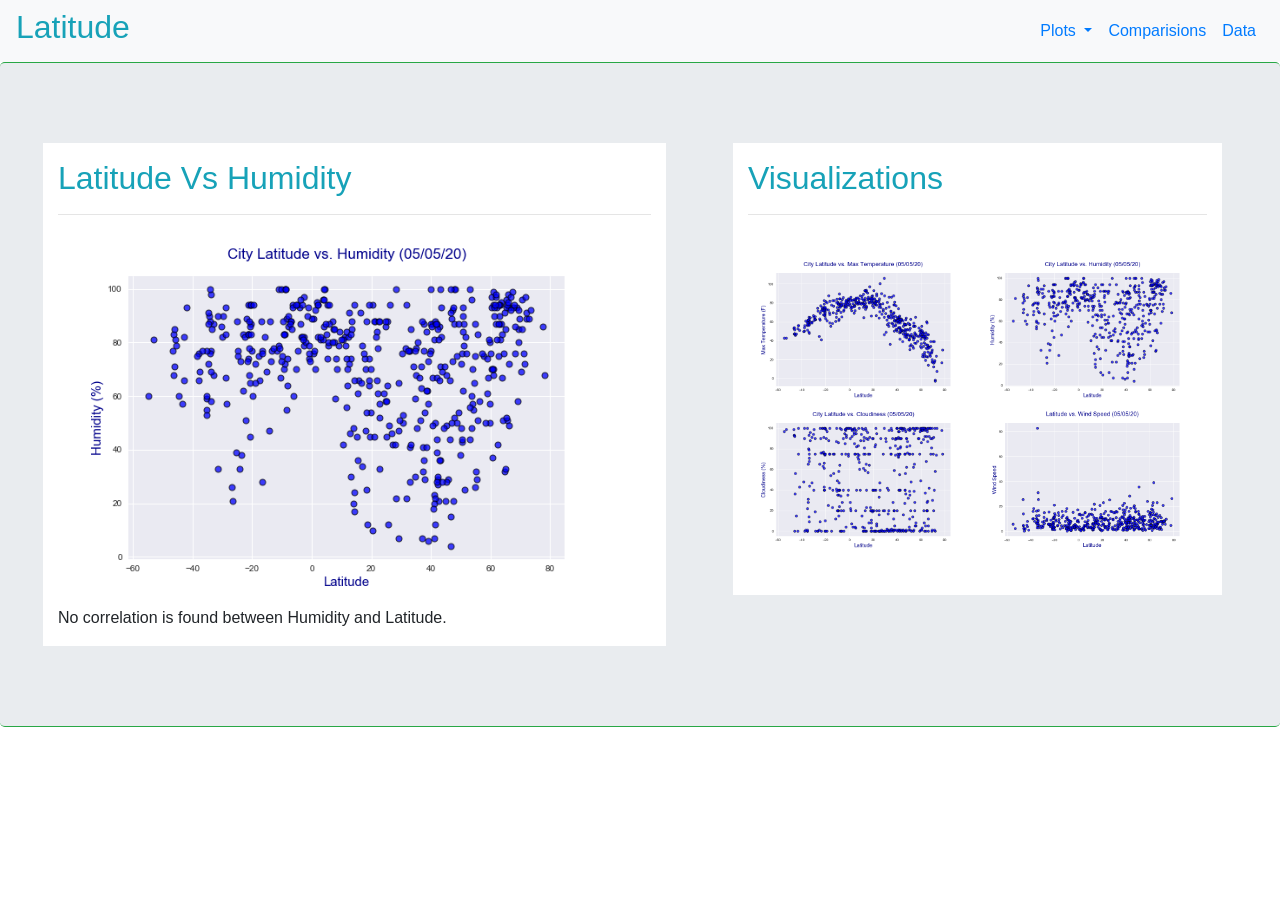
<file: HTML CODE/Humidity.html>
<!DOCTYPE html>
<html lang="en">

<head>

  <title>Lat Vs. Humidity</title>

  <meta charset="utf-8">
  <meta name="viewport" content="width=device-width, initial-scale=1">

  <link rel="stylesheet" href="https://maxcdn.bootstrapcdn.com/bootstrap/4.4.1/css/bootstrap.min.css">

  <script src="https://ajax.googleapis.com/ajax/libs/jquery/3.4.1/jquery.min.js"> </script>

  <script src="https://cdnjs.cloudflare.com/ajax/libs/popper.js/1.16.0/umd/popper.min.js"> </script>

  <script src="https://maxcdn.bootstrapcdn.com/bootstrap/4.4.1/js/bootstrap.min.js"> </script>

</head>

<body>
 
  <!-- Start of Navbar -->
  <nav class = "navbar navbar-expand-sm bg-light">

    <!-- Navbar Logo -->
    <a href = "index.html"> <h2 class = "text-info"> Latitude </h2> </a>

    <!-- Start of Navbar Links (Plots, Comparision and Data) -->
    <ul class = "navbar-nav ml-auto">
        
      <!-- Start of Plots dropdown -->
      <li class = "nav-item dropdown">

        <a class = "nav-link dropdown-toggle" href="#" id="navbardrop" data-toggle ="dropdown"> Plots </a>

        <!-- Start of dropdown menu-->
        <div class = "dropdown-menu">
            <a class = "dropdown-item" href="MaxTemp.html"> Max Temperature </a>
            <a class = "dropdown-item" href = "Humidity.html"> Humidity </a>
            <a class = "dropdown-item" href = "Cloudiness.html"> Cloudiness </a>
            <a class = "dropdown-item" href = "WindSpeed.html"> Wind Speed </a>
        </div> <!-- End of dropdown menu-->

      </li>  <!-- End of Plots dropdown -->

      <!-- Link to Comparisions -->
      <li class = "nav-item">
        <a class = "nav-link" href = "Comparisions.html"> Comparisions </a>
      </li> 

      <!-- Link to Data -->
      <li class = "nav-item">
        <a class = "nav-link" href = "Data.html" > Data </a>
      </li>

    </ul> <!-- End of Navbar Links -->
      
  </nav> <!-- End of Navbar -->
  
  <!------------------------------------------------------------------->

  <!-- Container for body -->
  <div class = "jumbotron  p -5 m -5  border-top border-bottom border-success" >

    <section class = "row justify-content-around">

      <!-- Start of Latitude Vs Humidity -->
      <div class="col-sm-6 py-3 my-3" style ="background-color:white;">

        <h2><p class = "text-info">Latitude Vs Humidity</p></h2> <hr>
              
        <img src="../Images/LatVsHumidity.png"  alt="Lat vs Humidity" class="image-fluid mx-auto" style = "width:95%; margin-left:auto; margin-right:auto;"> </img>
              
        <article> No correlation is found between Humidity and Latitude.
        </article>


      </div> <!-- End of Latitude Vs. Humidity -->
          
      <!------------------------------------------------------------------->

      <!-- Start of Visualizations -->
      <div class = "col-sm-5">
        
        <div class = "container py-3 my-3" style = "background-color :white;" >

          <h2> <p class="text-info"> Visualizations </p> </h2> <hr> <br>
                
          <!-- Start of images -->           
          <div>  
                    
            <a href = "MaxTemp.html"> 
            <img src = "../Images/LatVsMaxTemp.png" alt = "Lat Vs. Max Temp" class = "image-fluid mx-auto" style = "width:49%;" > </img> </a>
                    
            <a href = "Humidity.html"> 
            <img src = "../Images/LatVsHumidity.png" alt = "Lat Vs. Humidity" class = "image-fluid mx-auto" style = "width:49%;" > </img> </a>
                    
            <a href = "Cloudiness.html"> 
            <img src = "../Images/LatVsCloudiness.png" alt = "Lat Vs. Cloudiness" class ="image-fluid mx-auto" style = "width:49%;" > </img> </a>
                    
            <a href = "WindSpeed.html"> 
            <img src = "../Images/LatVsWindSpd.png" alt = "Lat Vs. Wind speed" class = "image-fluid mx-auto" style = "width:49%;" > </img> </a>

            <br> <br>
                          
          </div> <!-- End of images --> 

        </div>  <!-- End of Container --> 
          
      </div> <!-- End of Visualizations Area--> 

    </section> 

  </div> <!-- End of container for body -->

</body> 
</html>
</file>
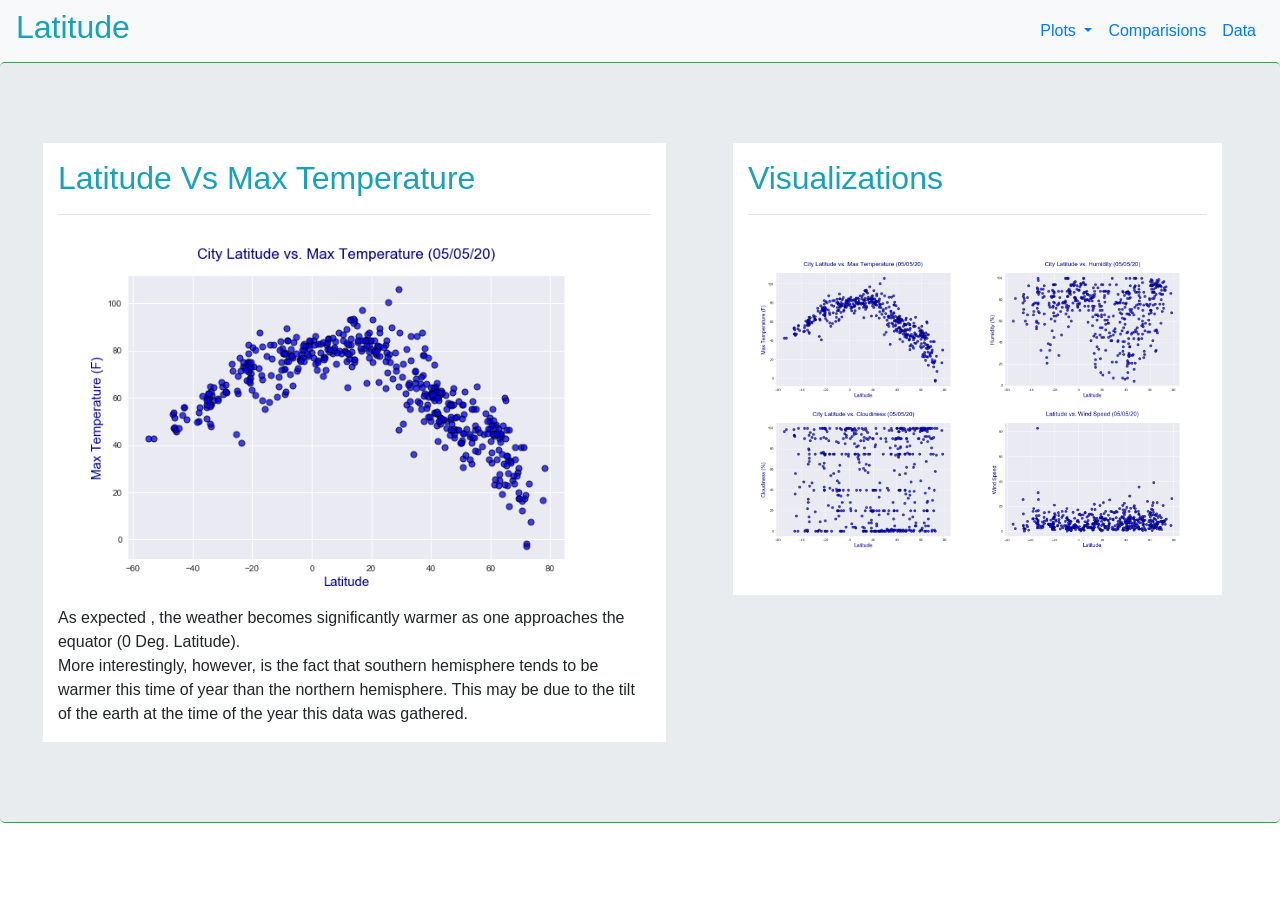
<file: HTML CODE/MaxTemp.html>
<!DOCTYPE html>
<html lang="en">

<head>

  <title>Lat Vs LatVsMaxTemp</title>

  <meta charset="utf-8">
  <meta name="viewport" content="width=device-width, initial-scale=1">

  <link rel="stylesheet" href="https://maxcdn.bootstrapcdn.com/bootstrap/4.4.1/css/bootstrap.min.css">

  <script src="https://ajax.googleapis.com/ajax/libs/jquery/3.4.1/jquery.min.js"> </script>

  <script src="https://cdnjs.cloudflare.com/ajax/libs/popper.js/1.16.0/umd/popper.min.js"> </script>

  <script src="https://maxcdn.bootstrapcdn.com/bootstrap/4.4.1/js/bootstrap.min.js"> </script>

</head>

<body>
 
  <!-- Start of Navbar -->
  <nav class = "navbar navbar-expand-sm bg-light">

    <!-- Navbar Logo -->
    <a href = "index.html"> <h2 class = "text-info"> Latitude </h2> </a>

    <!-- Start of Navbar Links (Plots, Comparision and Data) -->
    <ul class = "navbar-nav ml-auto">
        
      <!-- Start of Plots dropdown -->
      <li class = "nav-item dropdown">

        <a class = "nav-link dropdown-toggle" href="#" id="navbardrop" data-toggle ="dropdown"> Plots </a>

        <!-- Start of dropdown menu-->
        <div class = "dropdown-menu">
            <a class = "dropdown-item" href="MaxTemp.html"> Max Temperature </a>
            <a class = "dropdown-item" href = "Humidity.html"> Humidity </a>
            <a class = "dropdown-item" href = "Cloudiness.html"> Cloudiness </a>
            <a class = "dropdown-item" href = "WindSpeed.html"> Wind Speed </a>
        </div> <!-- End of dropdown menu-->

      </li>  <!-- End of Plots dropdown -->

      <!-- Link to Comparisions -->
      <li class = "nav-item">
        <a class = "nav-link" href = "Comparisions.html"> Comparisions </a>
      </li> 

      <!-- Link to Data -->
      <li class = "nav-item">
        <a class = "nav-link" href = "Data.html" > Data </a>
      </li>

    </ul> <!-- End of Navbar Links -->
      
  </nav> <!-- End of Navbar -->
  
  <!------------------------------------------------------------------->

  <!-- Container for body -->
  <div class = "jumbotron  p -5 m -5  border-top border-bottom border-success" >

    <section class = "row justify-content-around">

      <!-- Start of Latitude Vs Max Temperature -->
      <div class="col-sm-6 py-3 my-3" style ="background-color:white;">

        <h2><p class = "text-info">Latitude Vs Max Temperature</p></h2> <hr>
              
        <img src="../Images/LatVsMaxTemp.png"  alt="Lat vs Temp" class="image-fluid mx-auto mx-auto" style = "width:95%;"> </img>
              
        <article> As expected , the weather becomes significantly warmer as one approaches the equator (0 Deg. Latitude).</article>

        <article>  More interestingly, however, is the fact that southern hemisphere tends to be warmer this time of year than the northern hemisphere. This may be due to the tilt of the earth at the time of the year this data was gathered.  </article>


      </div> <!-- End of Latitude Vs. Max Temperature -->
      
      <!------------------------------------------------------------------->

      <!-- Start of Visualizations -->
      <div class = "col-sm-5">
        
        <div class = "container py-3 my-3" style = "background-color :white;" >

          <h2> <p class="text-info"> Visualizations </p> </h2> <hr> <br>
                
          <!-- Start of images -->           
          <div>  
                    
            <a href = "MaxTemp.html"> 
            <img src = "../Images/LatVsMaxTemp.png" alt = "Lat Vs. Max Temp" class = "image-fluid mx-auto" style = "width:49%;" > </img> </a>
                    
            <a href = "Humidity.html"> 
            <img src = "../Images/LatVsHumidity.png" alt = "Lat Vs. Humidity" class = "image-fluid mx-auto" style = "width:49%;" > </img> </a>
                    
            <a href = "Cloudiness.html"> 
            <img src = "../Images/LatVsCloudiness.png" alt = "Lat Vs. Cloudiness" class ="image-fluid mx-auto" style = "width:49%;" > </img> </a>
                    
            <a href = "WindSpeed.html"> 
            <img src = "../Images/LatVsWindSpd.png" alt = "Lat Vs. Wind speed" class = "image-fluid mx-auto" style = "width:49%;" > </img> </a>

            <br> <br>
                          
          </div> <!-- End of images --> 

        </div>  <!-- End of Container --> 
          
      </div> <!-- End of Visualizations Area--> 

    </section> 

  </div> <!-- End of container for body -->

</body> 
</html>
</file>
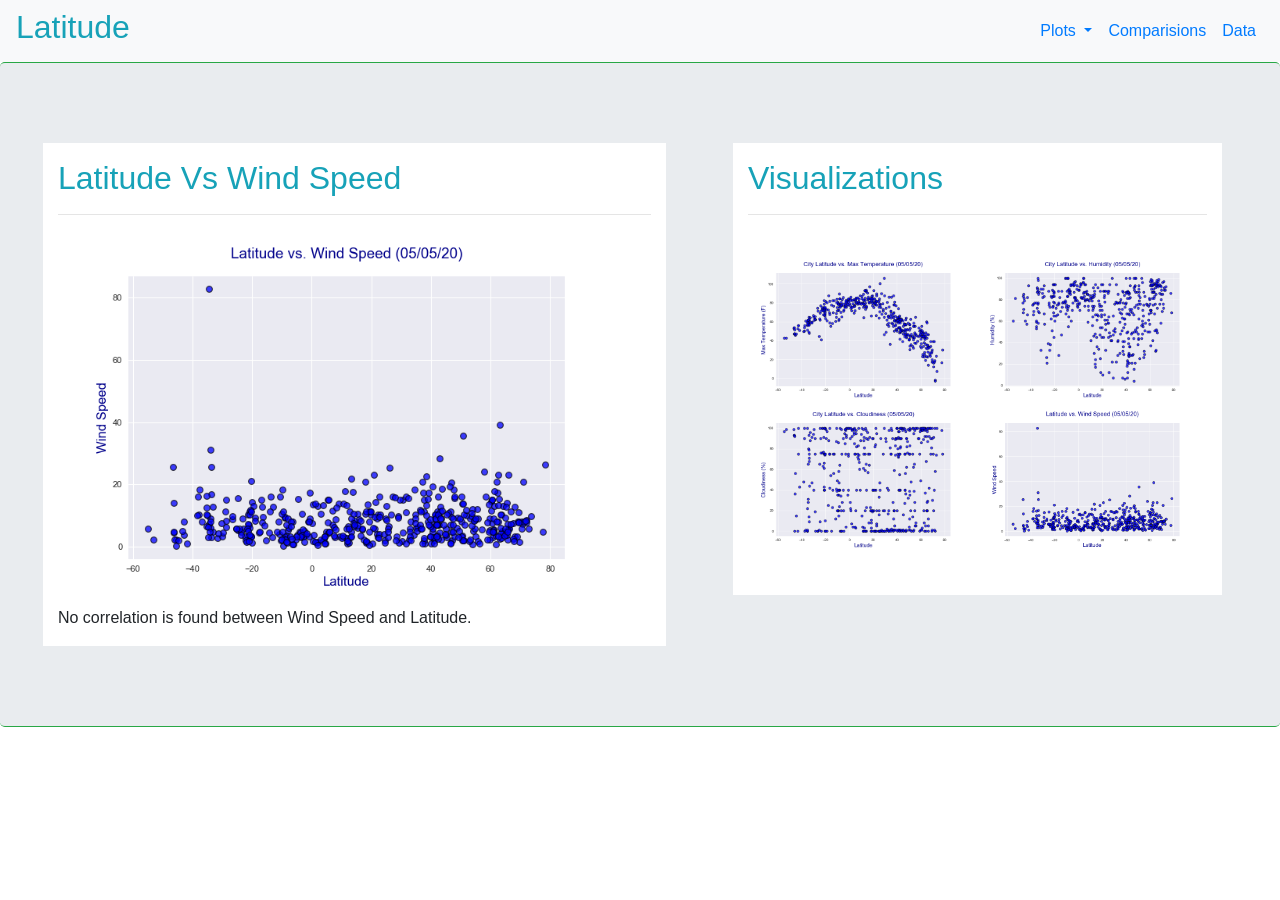
<file: HTML CODE/WindSpeed.html>
<!DOCTYPE html>
<html lang="en">

<head>

  <title>Lat Vs. Wind Speed</title>

  <meta charset="utf-8">
  <meta name="viewport" content="width=device-width, initial-scale=1">

  <link rel="stylesheet" href="https://maxcdn.bootstrapcdn.com/bootstrap/4.4.1/css/bootstrap.min.css">

  <script src="https://ajax.googleapis.com/ajax/libs/jquery/3.4.1/jquery.min.js"> </script>

  <script src="https://cdnjs.cloudflare.com/ajax/libs/popper.js/1.16.0/umd/popper.min.js"> </script>

  <script src="https://maxcdn.bootstrapcdn.com/bootstrap/4.4.1/js/bootstrap.min.js"> </script>

</head>

<body>
 
  <!-- Start of Navbar -->
  <nav class = "navbar navbar-expand-sm bg-light">

    <!-- Navbar Logo -->
    <a href = "index.html"> <h2 class = "text-info"> Latitude </h2> </a>

    <!-- Start of Navbar Links (Plots, Comparision and Data) -->
    <ul class = "navbar-nav ml-auto">
        
      <!-- Start of Plots dropdown -->
      <li class = "nav-item dropdown">

        <a class = "nav-link dropdown-toggle" href="#" id="navbardrop" data-toggle ="dropdown"> Plots </a>

        <!-- Start of dropdown menu-->
        <div class = "dropdown-menu">
            <a class = "dropdown-item" href="MaxTemp.html"> Max Temperature </a>
            <a class = "dropdown-item" href = "Humidity.html"> Humidity </a>
            <a class = "dropdown-item" href = "Cloudiness.html"> Cloudiness </a>
            <a class = "dropdown-item" href = "WindSpeed.html"> Wind Speed </a>
        </div> <!-- End of dropdown menu-->

      </li>  <!-- End of Plots dropdown -->

      <!-- Link to Comparisions -->
      <li class = "nav-item">
        <a class = "nav-link" href = "Comparisions.html"> Comparisions </a>
      </li> 

      <!-- Link to Data -->
      <li class = "nav-item">
        <a class = "nav-link" href = "Data.html" > Data </a>
      </li>

    </ul> <!-- End of Navbar Links -->
      
  </nav> <!-- End of Navbar -->
  
  <!------------------------------------------------------------------->

  <!-- Container for body -->
  <div class = "jumbotron  p -5 m -5  border-top border-bottom border-success" >

    <section class = "row justify-content-around">

      <!-- Start of Latitude Vs WindSpeed -->
      <div class="col-sm-6 py-3 my-3" style ="background-color:white;">

        <h2><p class = "text-info">Latitude Vs Wind Speed</p></h2> <hr>
              
        <img src = "../Images/LatVsWindSpd.png"  alt = "Lat vs WindSpeed" class = "image-fluid mx-auto  mx-auto" style = "width:95%;"> </img>
              
        <article>  No correlation is found between Wind Speed and Latitude.
        </article>

      </div> <!-- End of Latitude Vs. Wind Speed -->
      
      <!------------------------------------------------------------------->

      <!-- Start of Visualizations -->
      <div class = "col-sm-5">
        
        <div class = "container py-3 my-3" style = "background-color :white;" >

          <h2> <p class="text-info"> Visualizations </p> </h2> <hr> <br>
                
          <!-- Start of images -->           
          <div>  
                    
            <a href = "MaxTemp.html"> 
            <img src = "../Images/LatVsMaxTemp.png" alt = "Lat Vs. Max Temp" class = "image-fluid mx-auto" style = "width:49%;" > </img> </a>
                    
            <a href = "Humidity.html"> 
            <img src = "../Images/LatVsHumidity.png" alt = "Lat Vs. Humidity" class = "image-fluid mx-auto" style = "width:49%;" > </img> </a>
                    
            <a href = "Cloudiness.html"> 
            <img src = "../Images/LatVsCloudiness.png" alt = "Lat Vs. Cloudiness" class ="image-fluid mx-auto" style = "width:49%;" > </img> </a>
                    
            <a href = "WindSpeed.html"> 
            <img src = "../Images/LatVsWindSpd.png" alt = "Lat Vs. Wind speed" class = "image-fluid mx-auto" style = "width:49%;" > </img> </a>

            <br> <br>
                          
          </div> <!-- End of images --> 

        </div>  <!-- End of Container --> 
          
      </div> <!-- End of Visualizations Area--> 

    </section> 

  </div> <!-- End of jumbotron for body -->

</body> 
</html>
</file>
<file: assets/style.css>
/* ----DEFAULT ELEMENT STYLING START---- */

html {
    /* Positioning */
    position: relative;

    /* Box-model */
    min-height: 100%;
}

body {
    -webkit-font-smoothing: antialiased;
    font-family: "Inter UI",sans-serif;
    font-size: 18px;
    background-color: #fbfcfd;
    color: #4a4a4a;
    overflow-wrap: break-word;
}

#Logo {

    /* Positioning */
    margin-left: 30px;
    height: 55px;

    /* Visual */
    background-color: darkblue;

    /* Typography */
    font-family: Verdana, Geneva, Tahoma, sans-serif;
    font-size: 26px;
    font-weight: bold;
    color: white;

}

.card {

    padding: .6rem 1.1rem;
    background-color: #fff;
    border-radius: 6px;
    box-shadow: 0 0 30px -5px hsla(0,0%,60.8%,.45);
    margin: 0 auto;
    width: 100%;
    display: flex;
    flex: 0 1 auto;
    flex-direction: row;
    flex-wrap: wrap;
    max-width: 85rem;

}


  a:hover {
    opacity :  0.7;
  }

  .image-fluid:active { 
    /* Visuals */
    border: 2px solid #4aaaa5;
  }
  
  
  #logo {
    /* Box-model */
    height: 60px;
    padding-top: 20px;
    padding-bottom: 5px;
  
    /* Positioning */
    margin-left: 70px;
  
    /* Typography */
    font-family: Georgia, Times, "Times New Roman", serif;
    font-size: 24px;
    font-weight: bold;
    color: #fff;
  
    /* Visual */
    background: #4aaaa5;
  }
  


  

/* ----FOOTER START---- */
.footer {
    /* Positioning */
    position: absolute;
    bottom: 0;
  
    /* Box-model */
    width: 100%;
    height: 60px;
    margin-top: 30px;
  
    /* Visual */
    background-color: #666;
  }
  
  .text-muted-footer {
    /* Positioning */
    margin-top: 15px;
  
    /* Typography */
    color: #fff;
  }
  
  .two-toned-footer-color {
    /* Box-model */
    height: 6px;
    padding-top: 3px;
  
    /* Visual */
    background-color: #4aaaa5;
  }
  
  /* ----FOOTER END---- */
</file>
